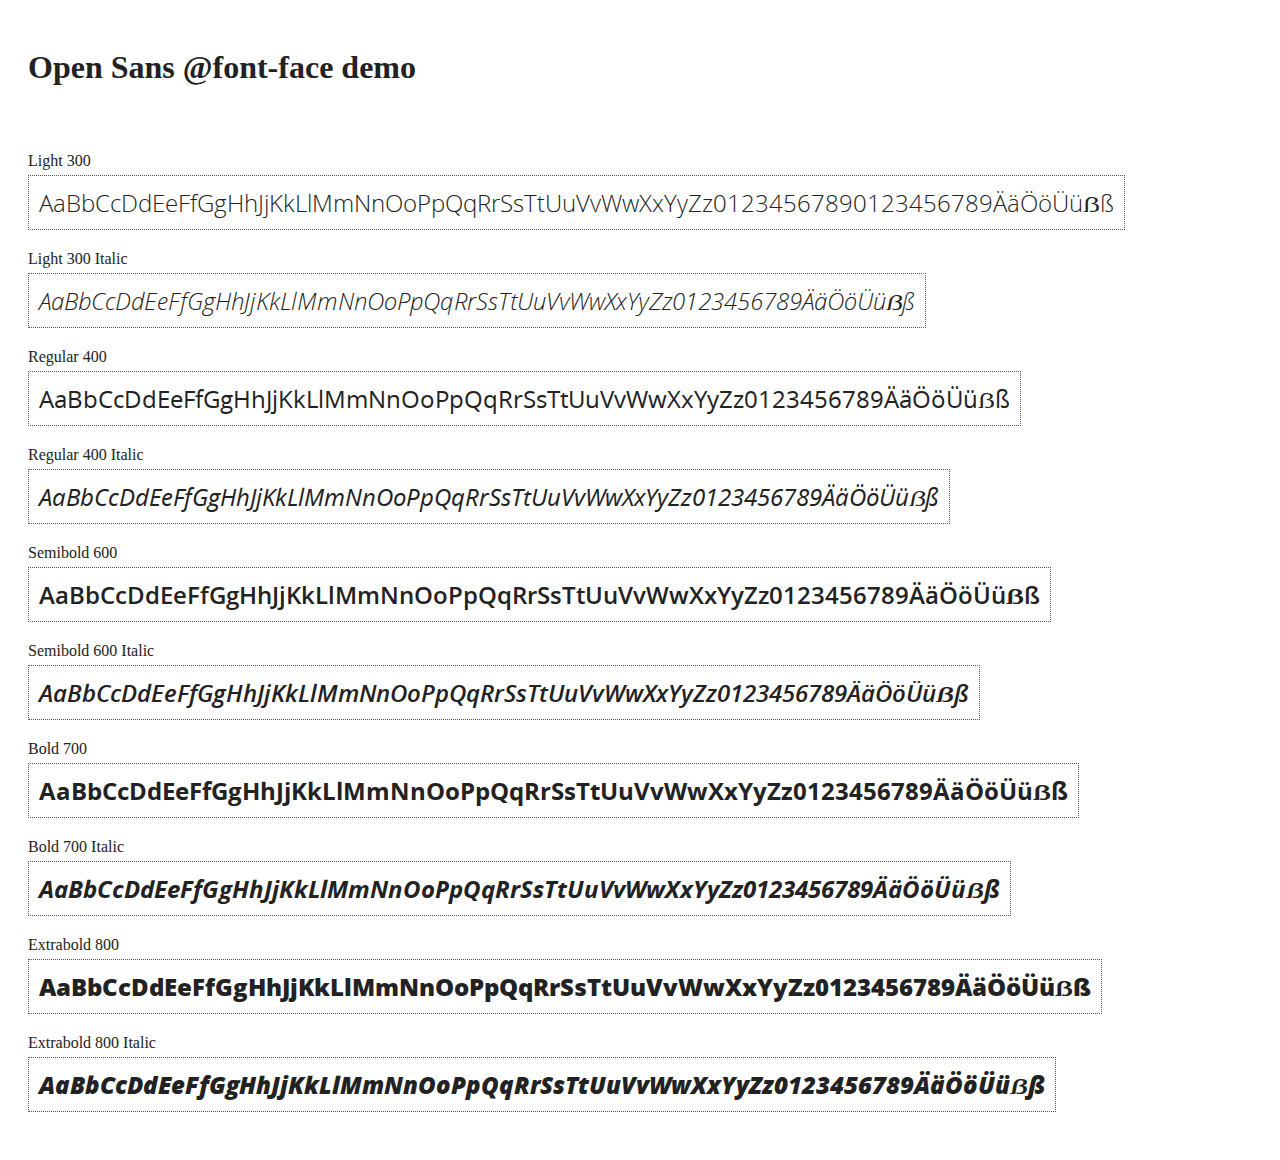
<file: css/components/open-sans-fontface/index.html>
<!DOCTYPE html>
<html>
	<head>
		<title>Open Sans @font-face demo</title>
		<meta charset="UTF-8" />
		<link rel="stylesheet" href="open-sans.css" type="text/css" />
		<style>
		body {
			padding: 20px;
			color: #222;
			background: #fff;
		}

		span { display: block; }

		.font-demo {
			display: inline-block;
			margin: 5px 0 20px;
			padding: 10px;
			border: 1px dotted #555;
			font-family: 'Open Sans';
			font-size: 24px;
		}
		</style>
	</head>
	<body>
		<h1>Open Sans @font-face demo</h1>
		<div style="margin-bottom:20px">
			<iframe src="http://ghbtns.com/github-btn.html?user=FontFaceKit&amp;repo=open-sans&amp;type=watch&amp;count=true"
					style="width:110px;height:20px;border:0"></iframe>
			<iframe src="http://ghbtns.com/github-btn.html?user=FontFaceKit&amp;repo=open-sans&amp;type=fork&amp;count=true"
					style="width:95px;height:20px;border:0"></iframe>
		</div>

		<span>Light 300</span>
		<div class="font-demo" style="font-weight:300">
			AaBbCcDdEeFfGgHhJjKkLlMmNnOoPpQqRrSsTtUuVvWwXxYyZz01234567890123456789ÄäÖöÜüẞß
		</div>

		<span>Light 300 Italic</span>
		<div class="font-demo" style="font-weight:300;font-style:italic">
			AaBbCcDdEeFfGgHhJjKkLlMmNnOoPpQqRrSsTtUuVvWwXxYyZz0123456789ÄäÖöÜüẞß
		</div>

		<span>Regular 400</span>
		<div class="font-demo">
			AaBbCcDdEeFfGgHhJjKkLlMmNnOoPpQqRrSsTtUuVvWwXxYyZz0123456789ÄäÖöÜüẞß
		</div>

		<span>Regular 400 Italic</span>
		<div class="font-demo" style="font-style:italic">
			AaBbCcDdEeFfGgHhJjKkLlMmNnOoPpQqRrSsTtUuVvWwXxYyZz0123456789ÄäÖöÜüẞß
		</div>

		<span>Semibold 600</span>
		<div class="font-demo" style="font-weight:600">
			AaBbCcDdEeFfGgHhJjKkLlMmNnOoPpQqRrSsTtUuVvWwXxYyZz0123456789ÄäÖöÜüẞß
		</div>

		<span>Semibold 600 Italic</span>
		<div class="font-demo" style="font-weight:600;font-style:italic">
			AaBbCcDdEeFfGgHhJjKkLlMmNnOoPpQqRrSsTtUuVvWwXxYyZz0123456789ÄäÖöÜüẞß
		</div>

		<span>Bold 700</span>
		<div class="font-demo" style="font-weight:700">
			AaBbCcDdEeFfGgHhJjKkLlMmNnOoPpQqRrSsTtUuVvWwXxYyZz0123456789ÄäÖöÜüẞß
		</div>

		<span>Bold 700 Italic</span>
		<div class="font-demo" style="font-weight:700;font-style:italic">
			AaBbCcDdEeFfGgHhJjKkLlMmNnOoPpQqRrSsTtUuVvWwXxYyZz0123456789ÄäÖöÜüẞß
		</div>

		<span>Extrabold 800</span>
		<div class="font-demo" style="font-weight:800">
			AaBbCcDdEeFfGgHhJjKkLlMmNnOoPpQqRrSsTtUuVvWwXxYyZz0123456789ÄäÖöÜüẞß
		</div>

		<span>Extrabold 800 Italic</span>
		<div class="font-demo" style="font-weight:800;font-style:italic">
			AaBbCcDdEeFfGgHhJjKkLlMmNnOoPpQqRrSsTtUuVvWwXxYyZz0123456789ÄäÖöÜüẞß
		</div>
	</body>
</html>
</file>
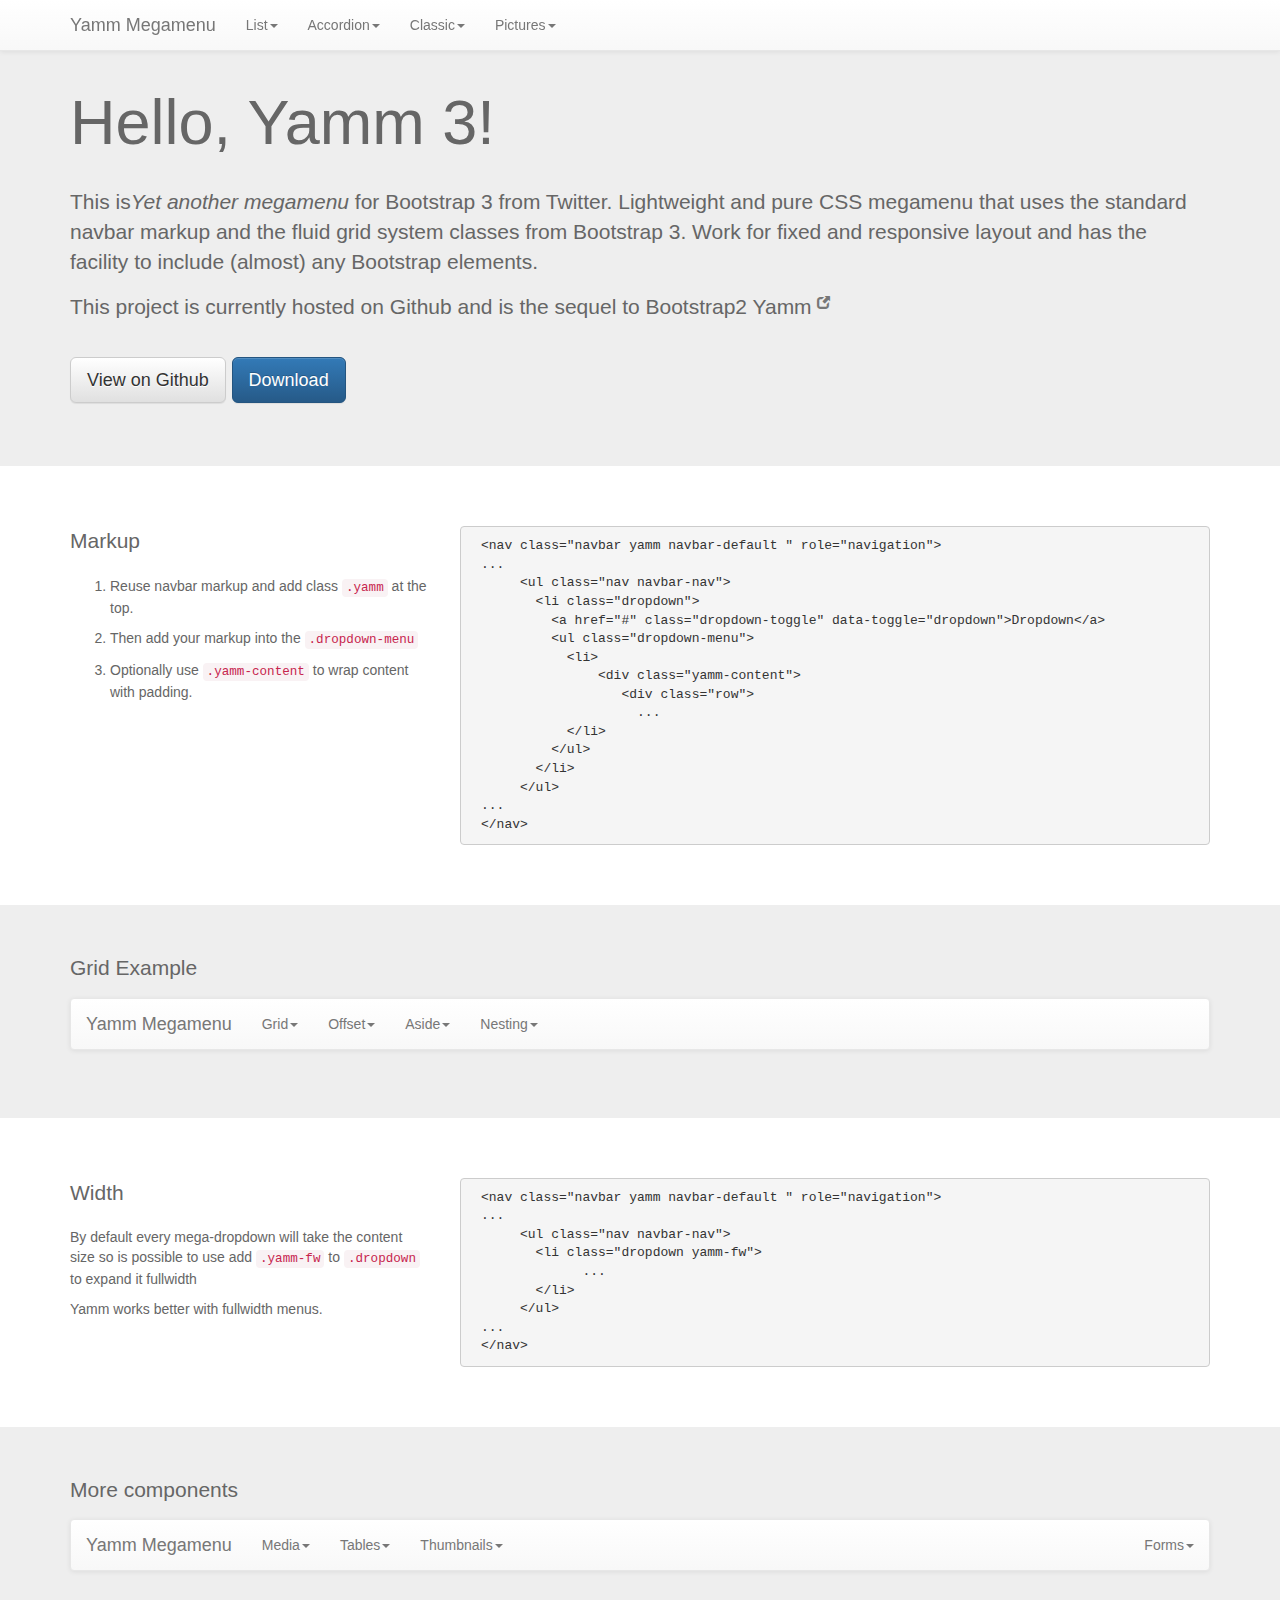
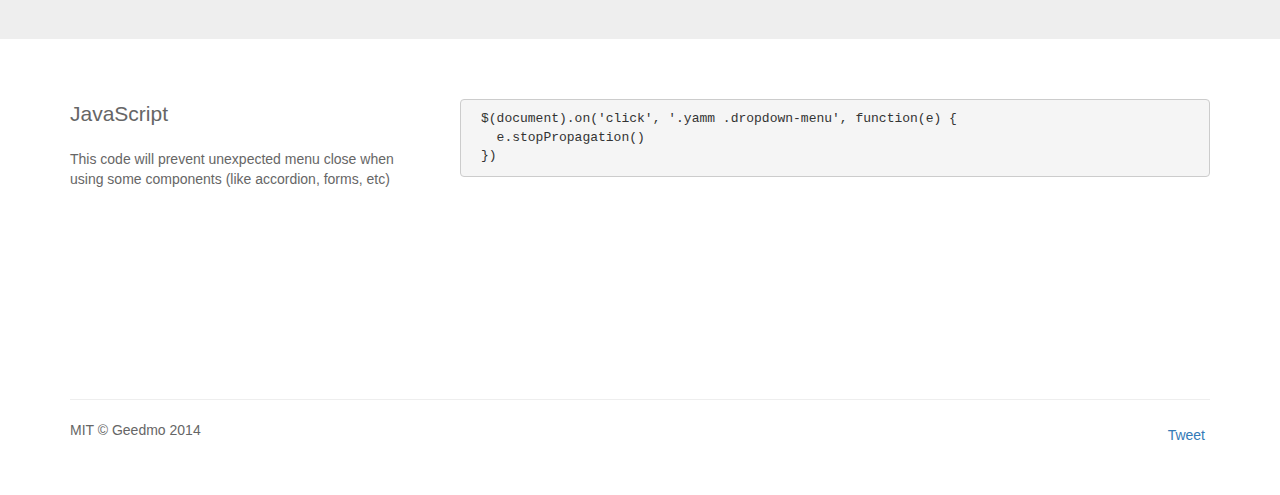
<file: css/components/yamm3/index.html>
<!DOCTYPE html>
<html lang="en">
  <head>
    <meta charset="utf-8">
    <meta http-equiv="X-UA-Compatible" content="IE=edge">
    <meta name="viewport" content="width=device-width, initial-scale=1.0">
    <meta name="description" content="Yet another megamenu for Bootstrap 3">
    <meta name="author" content="@geedmo">
    <title>Yamm!3 Megamenu for Bootstrap3</title>
    <!-- Bootstrap and demo CSS -->
    <link href="demo/components/bootstrap/dist/css/bootstrap.min.css" rel="stylesheet">
    <link href="demo/components/bootstrap/dist/css/bootstrap-theme.min.css" rel="stylesheet">
    <link href="demo/css/demo.css" rel="stylesheet">
    <!-- Yamm styles-->
    <link href="yamm/yamm.css" rel="stylesheet">
    <!-- HTML5 shim and Respond.js IE8 support of HTML5 elements and media queries -->
    <!--if lt IE 9
    script(src='https://oss.maxcdn.com/libs/html5shiv/3.7.0/html5shiv.js')
    script(src='https://oss.maxcdn.com/libs/respond.js/1.3.0/respond.min.js')
    
    -->
  </head>
  <body>
    <!-- Demo navbar -->
    <div class="navbar yamm navbar-default navbar-fixed-top">
      <div class="container">
        <div class="navbar-header">
          <button type="button" data-toggle="collapse" data-target="#navbar-collapse-1" class="navbar-toggle"><span class="icon-bar"></span><span class="icon-bar"></span><span class="icon-bar"></span></button><a href="#" class="navbar-brand">Yamm Megamenu</a>
        </div>
        <div id="navbar-collapse-1" class="navbar-collapse collapse">
          <ul class="nav navbar-nav">
            <!-- Classic list -->
            <li class="dropdown"><a href="#" data-toggle="dropdown" class="dropdown-toggle">List<b class="caret"></b></a>
              <ul class="dropdown-menu">
                <li>
                  <!-- Content container to add padding -->
                  <div class="yamm-content">
                    <div class="row">
                      <ul class="col-sm-2 list-unstyled">
                        <li>
                          <p><strong>Section Title</strong></p>
                        </li>
                        <li>List Item</li>
                        <li>List Item</li>
                        <li>List Item</li>
                        <li>List Item</li>
                        <li>List Item</li>
                        <li>List Item</li>
                      </ul>
                      <ul class="col-sm-2 list-unstyled">
                        <li>
                          <p><strong>Links Title</strong></p>
                        </li>
                        <li><a href="#"> Link Item </a></li>
                        <li><a href="#"> Link Item </a></li>
                        <li><a href="#"> Link Item </a></li>
                        <li><a href="#"> Link Item </a></li>
                        <li><a href="#"> Link Item </a></li>
                        <li><a href="#"> Link Item </a></li>
                      </ul>
                      <ul class="col-sm-2 list-unstyled">
                        <li>
                          <p><strong>Section Title</strong></p>
                        </li>
                        <li>List Item</li>
                        <li>List Item</li>
                        <li>List Item</li>
                        <li>List Item</li>
                        <li>List Item</li>
                        <li>List Item</li>
                      </ul>
                      <ul class="col-sm-2 list-unstyled">
                        <li>
                          <p><strong>Section Title</strong></p>
                        </li>
                        <li>List Item</li>
                        <li>List Item</li>
                        <li>
                          <ul>
                            <li><a href="#"> Link Item </a></li>
                            <li><a href="#"> Link Item </a></li>
                            <li><a href="#"> Link Item </a></li>
                          </ul>
                        </li>
                      </ul>
                    </div>
                  </div>
                </li>
              </ul>
            </li>
            <!-- Accordion demo -->
            <li class="dropdown"><a href="#" data-toggle="dropdown" class="dropdown-toggle">Accordion<b class="caret"></b></a>
              <ul class="dropdown-menu">
                <li>
                  <div class="yamm-content">
                    <div class="row">
                      <div id="accordion" class="panel-group">
                        <div class="panel panel-default">
                          <div class="panel-heading">
                            <h4 class="panel-title"><a data-toggle="collapse" data-parent="#accordion" href="#collapseOne">Collapsible Group Item #1</a></h4>
                          </div>
                          <div id="collapseOne" class="panel-collapse collapse in">
                            <div class="panel-body">Ut consectetur ullamcorper purus a rutrum. Etiam dui nisi, hendrerit feugiat scelerisque et, cursus eu magna. </div>
                          </div>
                        </div>
                        <div class="panel panel-default">
                          <div class="panel-heading">
                            <h4 class="panel-title"><a data-toggle="collapse" data-parent="#accordion" href="#collapseTwo">Collapsible Group Item #2</a></h4>
                          </div>
                          <div id="collapseTwo" class="panel-collapse collapse">
                            <div class="panel-body">Nullam pretium fermentum sapien ut convallis. Suspendisse vehicula, magna non tristique tincidunt, massa nisi luctus tellus, vel laoreet sem lectus ut nibh. </div>
                          </div>
                        </div>
                        <div class="panel panel-default">
                          <div class="panel-heading">
                            <h4 class="panel-title"><a data-toggle="collapse" data-parent="#accordion" href="#collapseThree">Collapsible Group Item #3</a></h4>
                          </div>
                          <div id="collapseThree" class="panel-collapse collapse">
                            <div class="panel-body">Praesent leo quam, faucibus at facilisis id, rhoncus sit amet metus. Sed vitae ipsum non nibh mattis congue eget id augue. </div>
                          </div>
                        </div>
                      </div>
                    </div>
                  </div>
                </li>
              </ul>
            </li>
            <!-- Classic dropdown -->
            <li class="dropdown"><a href="#" data-toggle="dropdown" class="dropdown-toggle">Classic<b class="caret"></b></a>
              <ul role="menu" class="dropdown-menu">
                <li><a tabindex="-1" href="#"> Action </a></li>
                <li><a tabindex="-1" href="#"> Another action </a></li>
                <li><a tabindex="-1" href="#"> Something else here </a></li>
                <li class="divider"></li>
                <li><a tabindex="-1" href="#"> Separated link </a></li>
              </ul>
            </li>
            <!-- Pictures -->
            <li class="dropdown yamm-fw"><a href="#" data-toggle="dropdown" class="dropdown-toggle">Pictures<b class="caret"></b></a>
              <ul class="dropdown-menu">
                <li>
                  <div class="yamm-content">
                    <div class="row">
                      <div class="col-xs-6 col-sm-2"><a href="#" class="thumbnail"><img alt="150x190" src="demo/img/190.jpg"></a></div>
                      <div class="col-xs-6 col-sm-2"><a href="#" class="thumbnail"><img alt="150x190" src="demo/img/190.jpg"></a></div>
                      <div class="col-xs-6 col-sm-2"><a href="#" class="thumbnail"><img alt="150x190" src="demo/img/190.jpg"></a></div>
                      <div class="col-xs-6 col-sm-2"><a href="#" class="thumbnail"><img alt="150x190" src="demo/img/190.jpg"></a></div>
                      <div class="col-xs-6 col-sm-2"><a href="#" class="thumbnail"><img alt="150x190" src="demo/img/190.jpg"></a></div>
                      <div class="col-xs-6 col-sm-2"><a href="#" class="thumbnail"><img alt="150x190" src="demo/img/190.jpg"></a></div>
                    </div>
                  </div>
                </li>
              </ul>
            </li>
          </ul>
        </div>
      </div>
    </div>
    <div class="jumbotron intro">
      <div class="container">
        <h1 class="page-header">Hello, Yamm 3!</h1>
        <p>This is<i>Yet another megamenu </i>for Bootstrap 3 from Twitter. Lightweight and pure CSS megamenu that uses the standard navbar markup and the fluid grid system classes from Bootstrap 3. Work for fixed and responsive layout and has the facility to include (almost) any Bootstrap elements.</p>
        <p>This project is currently hosted on Github and is the sequel to Bootstrap2 Yamm <small><sup><a href="http://geedmo.github.com/yamm" title="Yamm for Bootstrap 2" target="_blank" class="text-muted"><em class="glyphicon glyphicon-new-window"></em></a></sup></small></p><br>
        <p><a href="https://github.com/geedmo/yamm3" class="btn btn-default btn-lg">View on Github</a> <a href="https://github.com/geedmo/yamm3/archive/master.zip" class="btn btn-primary btn-lg">Download</a></p>
      </div>
    </div>
    <div class="container">
      <div class="row">
        <div class="col-md-4">
          <p class="lead">Markup</p><ol>
<li><p>Reuse navbar markup and add class <code>.yamm</code> at the top.</p>
</li>
<li><p>Then add your markup into the <code>.dropdown-menu</code></p>
</li>
<li><p>Optionally use <code>.yamm-content</code> to wrap content with padding.</p>
</li>
</ol>

        </div>
        <div class="col-md-8">
          <pre class="prettyprint">&lt;nav class="navbar yamm navbar-default " role="navigation"&gt;
...
     &lt;ul class="nav navbar-nav"&gt;
       &lt;li class="dropdown"&gt;
         &lt;a href="#" class="dropdown-toggle" data-toggle="dropdown"&gt;Dropdown&lt;/a&gt;
         &lt;ul class="dropdown-menu"&gt;
           &lt;li&gt;
               &lt;div class="yamm-content"&gt;
                  &lt;div class="row"&gt; 
                    ...
           &lt;/li&gt;
         &lt;/ul&gt;
       &lt;/li&gt;
     &lt;/ul&gt;
...
&lt;/nav&gt;</pre>
        </div>
      </div>
    </div>
    <div class="jumbotron">
      <div class="container">
        <p class="lead">Grid Example</p>
        <!-- Grid demo navbar -->
        <div class="navbar navbar-default yamm">
          <div class="navbar-header">
            <button type="button" data-toggle="collapse" data-target="#navbar-collapse-grid" class="navbar-toggle"><span class="icon-bar"></span><span class="icon-bar"></span><span class="icon-bar"></span></button><a href="#" class="navbar-brand">Yamm Megamenu</a>
          </div>
          <div id="navbar-collapse-grid" class="navbar-collapse collapse">
            <ul class="nav navbar-nav">
              <!-- Grid 12 Menu -->
              <li class="dropdown yamm-fw"><a href="#" data-toggle="dropdown" class="dropdown-toggle">Grid<b class="caret"></b></a>
                <ul class="dropdown-menu">
                  <li class="grid-demo">
                    <div class="row">
                      <div class="col-sm-12">.col-sm-12</div>
                    </div>
                    <div class="row">
                      <div class="col-sm-6">.col-sm-6</div>
                      <div class="col-sm-6">.col-sm-6</div>
                    </div>
                    <div class="row">
                      <div class="col-sm-4">.col-sm-4</div>
                      <div class="col-sm-4">.col-sm-4</div>
                      <div class="col-sm-4">.col-sm-4</div>
                    </div>
                    <div class="row">
                      <div class="col-sm-3">.col-sm-3</div>
                      <div class="col-sm-3">.col-sm-3</div>
                      <div class="col-sm-3">.col-sm-3</div>
                      <div class="col-sm-3">.col-sm-3</div>
                    </div>
                    <div class="row">
                      <div class="col-sm-2">.col-sm-2</div>
                      <div class="col-sm-2">.col-sm-2</div>
                      <div class="col-sm-2">.col-sm-2</div>
                      <div class="col-sm-2">.col-sm-2</div>
                      <div class="col-sm-2">.col-sm-2</div>
                      <div class="col-sm-2">.col-sm-2</div>
                    </div>
                    <div class="row">
                      <div class="col-sm-1">.col-sm-1</div>
                      <div class="col-sm-1">.col-sm-1</div>
                      <div class="col-sm-1">.col-sm-1</div>
                      <div class="col-sm-1">.col-sm-1</div>
                      <div class="col-sm-1">.col-sm-1</div>
                      <div class="col-sm-1">.col-sm-1</div>
                      <div class="col-sm-1">.col-sm-1</div>
                      <div class="col-sm-1">.col-sm-1</div>
                      <div class="col-sm-1">.col-sm-1</div>
                      <div class="col-sm-1">.col-sm-1</div>
                      <div class="col-sm-1">.col-sm-1</div>
                      <div class="col-sm-1">.col-sm-1</div>
                    </div>
                  </li>
                </ul>
              </li>
              <!--With Offsets 
              -->
              <li class="dropdown yamm-fw"><a href="#" data-toggle="dropdown" class="dropdown-toggle">Offset<b class="caret"></b></a>
                <ul class="dropdown-menu">
                  <li class="grid-demo">
                    <div class="row">
                      <div class="col-sm-4">4</div>
                      <div class="col-sm-4 col-sm-offset-4">4 offset 4</div>
                    </div>
                    <div class="row">
                      <div class="col-sm-3 col-sm-offset-3">3 offset 3</div>
                      <div class="col-sm-3 col-sm-offset-3">3 offset 3</div>
                    </div>
                    <div class="row">
                      <div class="col-sm-6 col-sm-offset-3">6 offset 6</div>
                    </div>
                  </li>
                </ul>
              </li>
              <!--Aside Menu 
              -->
              <li class="dropdown yamm-fw"><a href="#" data-toggle="dropdown" class="dropdown-toggle">Aside<b class="caret"></b></a>
                <ul class="dropdown-menu">
                  <li class="grid-demo">
                    <div class="row">
                      <div class="col-sm-3"><br>
                        <h3>3</h3><br>
                      </div>
                      <div class="col-sm-9"><br>
                        <h3>9</h3><br>
                      </div>
                    </div>
                  </li>
                </ul>
              </li>
              <!--Nesting Menu 
              -->
              <li class="dropdown yamm-fw"><a href="#" data-toggle="dropdown" class="dropdown-toggle">Nesting<b class="caret"></b></a>
                <ul class="dropdown-menu">
                  <li class="grid-demo">
                    <div class="row">
                      <div class="col-sm-12">12</div>
                    </div>
                    <div class="row">
                      <div class="col-sm-12">12
                        <div class="row">
                          <div class="col-sm-4">4</div>
                          <div class="col-sm-4">4</div>
                          <div class="col-sm-4">4</div>
                        </div>
                      </div>
                    </div>
                  </li>
                </ul>
              </li>
            </ul>
          </div>
        </div>
      </div>
    </div>
    <div class="container">
      <div class="row">
        <div class="col-md-4">
          <p class="lead">Width</p><p>By default every mega-dropdown will take the content size so is possible to use add <code>.yamm-fw</code> to <code>.dropdown</code> to expand it fullwidth</p>
<p>Yamm works better with fullwidth menus.</p>

        </div>
        <div class="col-md-8">
          <pre class="prettyprint">&lt;nav class="navbar yamm navbar-default " role="navigation"&gt;
...
     &lt;ul class="nav navbar-nav"&gt;
       &lt;li class="dropdown yamm-fw"&gt;
             ...
       &lt;/li&gt;
     &lt;/ul&gt;
...
&lt;/nav&gt;</pre>
        </div>
      </div>
    </div>
    <div class="jumbotron">
      <div class="container">
        <p class="lead">More components</p>
        <!-- Extra components navbar -->
        <div class="navbar navbar-default yamm">
          <div class="navbar-header">
            <button type="button" data-toggle="collapse" data-target="#navbar-collapse-2" class="navbar-toggle"><span class="icon-bar"></span><span class="icon-bar"></span><span class="icon-bar"></span></button><a href="#" class="navbar-brand">Yamm Megamenu</a>
          </div>
          <div id="navbar-collapse-2" class="navbar-collapse collapse">
            <ul class="nav navbar-nav">
              <!-- Media Example -->
              <li class="dropdown"><a href="#" data-toggle="dropdown" class="dropdown-toggle">Media<b class="caret"></b></a>
                <ul class="dropdown-menu">
                  <li>
                    <div class="yamm-content">
                      <ul class="media-list">
                        <li class="media"><a href="#" class="pull-right"><img src="demo/img/64x64.gif" alt="64x64" class="media-object"></a>
                          <div class="media-body">
                            <h4 class="media-heading">Media heading</h4>Cras sit amet nibh libero, in gravida nulla. Nulla vel metus scelerisque ante.
                          </div>
                        </li>
                        <li class="media"><a href="#" class="pull-right"><img src="demo/img/64x64.gif" alt="64x64" class="media-object"></a>
                          <div class="media-body">
                            <h4 class="media-heading">Media heading</h4>Cras sit amet nibh libero, in gravida nulla. Nulla vel metus scelerisque.
                          </div>
                        </li>
                      </ul>
                    </div>
                  </li>
                </ul>
              </li>
              <!-- Tables -->
              <li class="dropdown yamm-fullwidth"><a href="#" data-toggle="dropdown" class="dropdown-toggle">Tables<b class="caret"></b></a>
                <ul class="dropdown-menu">
                  <li>
                    <div class="yamm-content">
                      <table class="table table-hover">
                        <thead>
                          <tr>
                            <th>#</th>
                            <th>First Name</th>
                            <th>Last Name</th>
                            <th>Username</th>
                            <th>First Name</th>
                            <th>Last Name</th>
                            <th>Username</th>
                          </tr>
                        </thead>
                        <tbody>
                          <tr>
                            <td>1</td>
                            <td>Mark</td>
                            <td>Otto</td>
                            <td>@mdo</td>
                            <td>Mark</td>
                            <td>Otto</td>
                            <td>@mdo</td>
                          </tr>
                          <tr>
                            <td>2</td>
                            <td>Jacob</td>
                            <td>Thornton</td>
                            <td>@fat</td>
                            <td>Jacob</td>
                            <td>Thornton</td>
                            <td>@fat</td>
                          </tr>
                          <tr>
                            <td>3</td>
                            <td colspan="2">Larry the Bird</td>
                            <td>@twitter</td>
                            <td colspan="2">Larry the Bird</td>
                            <td>@twitter</td>
                          </tr>
                        </tbody>
                      </table>
                    </div>
                  </li>
                </ul>
              </li>
              <!-- Thumbnails demo -->
              <li class="dropdown"><a href="#" data-toggle="dropdown" class="dropdown-toggle">Thumbnails<b class="caret"></b></a>
                <ul class="dropdown-menu">
                  <li>
                    <div class="yamm-content">
                      <div class="row">
                        <div class="col-sm-4">
                          <div class="thumbnail"><img alt="260x130" src="demo/img/260.jpg">
                            <div class="caption">
                              <h3>Thumb Label</h3>
                              <p>Mazagran doppio half and half aftertaste organic, rich doppio</p>
                              <p><a href="#" class="btn btn-primary">Action</a> <a href="#" class="btn btn-default">Action</a></p>
                            </div>
                          </div>
                        </div>
                        <div class="col-sm-4">
                          <div class="thumbnail"><img alt="260x130" src="demo/img/260.jpg">
                            <div class="caption">
                              <h3>Thumb Label</h3>
                              <p>Black latte cinnamon, cultivar trifecta crema cappuccino</p>
                              <p><a href="#" class="btn btn-primary">Action</a> <a href="#" class="btn btn-default">Action</a></p>
                            </div>
                          </div>
                        </div>
                        <div class="col-sm-4">
                          <div class="thumbnail"><img alt="260x130" src="demo/img/260.jpg">
                            <div class="caption">
                              <h3>Thumb Label</h3>
                              <p>Bar roast et, as latte café au lait, mocha aromatic robusta</p>
                              <p><a href="#" class="btn btn-primary">Action </a> <a href="#" class="btn btn-default">Action </a></p>
                            </div>
                          </div>
                        </div>
                      </div>
                    </div>
                  </li>
                </ul>
              </li>
            </ul>
            <ul class="nav navbar-nav navbar-right">
              <!-- Forms -->
              <li class="dropdown"><a href="#" data-toggle="dropdown" class="dropdown-toggle">Forms<b class="caret"></b></a>
                <ul class="dropdown-menu">
                  <li>
                    <div class="yamm-content">
                      <form action="send.php">
                        <div class="form-group">
                          <input id="inputName" type="text" placeholder="Name" class="form-control">
                        </div>
                        <div class="form-group">
                          <input id="inputEmail" type="password" placeholder="Email" class="form-control">
                        </div>
                        <div class="form-group">
                          <textarea placeholder="Write your message.." class="form-control"></textarea>
                        </div>
                        <div class="form-group">
                          <button type="submit" class="btn btn-success">Send</button>
                        </div>
                      </form>
                    </div>
                  </li>
                </ul>
              </li>
            </ul>
          </div>
        </div>
      </div>
    </div>
    <div class="container">
      <div class="row">
        <div class="col-md-4">
          <p class="lead">JavaScript</p><p>This code will prevent unexpected menu close when using some components (like accordion, forms, etc)</p>

        </div>
        <div class="col-md-8">
          <pre class="prettyprint">$(document).on('click', '.yamm .dropdown-menu', function(e) {
  e.stopPropagation()
})</pre>
        </div>
      </div>
      <footer>
        <hr>
        <div class="row">
          <div class="col-sm-4">
            <p>MIT &copy; Geedmo 2014</p>
          </div>
          <div class="col-sm-8">
            <div class="social">
              <ul class="list-inline text-right">
                <li>
                  <iframe src="http://ghbtns.com/github-btn.html?user=geedmo&amp;repo=yamm3&amp;type=watch&amp;count=true" allowtransparency="true" frameborder="0" scrolling="0" width="100px" height="20px" class="github-btn"></iframe>
                </li>
                <li>
                  <iframe src="http://ghbtns.com/github-btn.html?user=geedmo&amp;repo=yamm3&amp;type=fork&amp;count=true" allowtransparency="true" frameborder="0" scrolling="0" width="98px" height="20px" class="github-btn"></iframe>
                </li>
                <li><a href="https://twitter.com/share" data-lang="en" class="twitter-share-button">Tweet</a></li>
              </ul>
            </div>
          </div>
        </div>
      </footer>
    </div>
    <!-- /container -->
    <!-- Bootstrap core JavaScript-->
    <script src="demo/components/jquery/dist/jquery.js"></script>
    <script src="demo/components/bootstrap/dist/js/bootstrap.min.js"></script>
    <script src="https://google-code-prettify.googlecode.com/svn/loader/run_prettify.js?lang=css"></script>
    <script>
      $(function() {
        window.prettyPrint && prettyPrint()
        $(document).on('click', '.yamm .dropdown-menu', function(e) {
          e.stopPropagation()
        })
      })
    </script>
    <!-- tweet and share :)-->
    <script>!function(d,s,id){var js,fjs=d.getElementsByTagName(s)[0];if(!d.getElementById(id)){js=d.createElement(s);js.id=id;js.src="https://platform.twitter.com/widgets.js";fjs.parentNode.insertBefore(js,fjs);}}(document,"script","twitter-wjs");</script>
  </body>
</html>
</file>
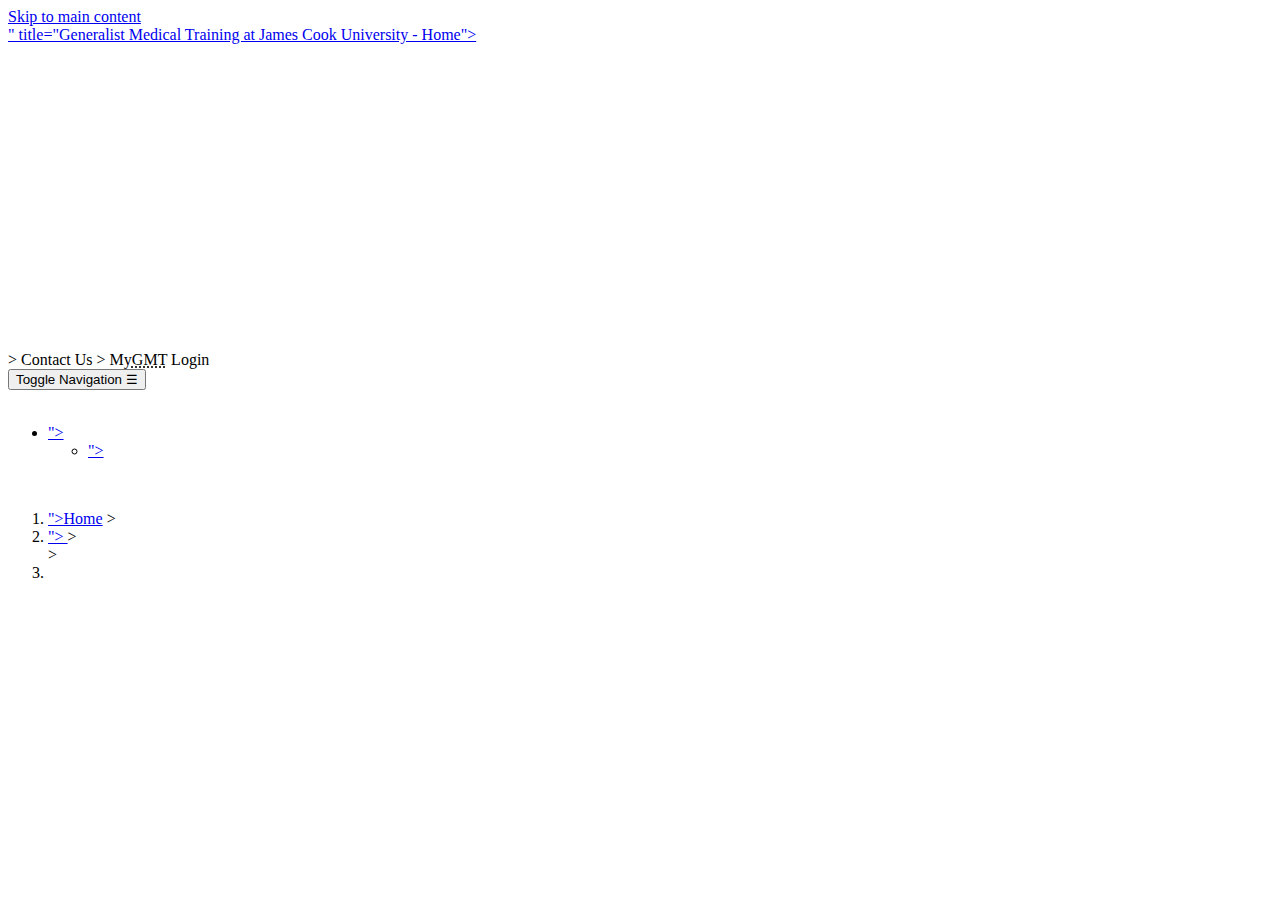
<file: CMS_Development/Final Parse Code.html>
<MySource_AREA id_name="exit_area" design_area="exit" print="no"></MySource_AREA>
<MySource_AREA id_name="nested_EES_code" design_area="nest_content" print="no" />
<MySource_AREA id_name="simple_edit_EES" design_area="show_if">
    <MySource_SET name="condition" value="simple_edit_mode" />
    <MySource_THEN>
        <!DOCTYPE html>
        <html lang="en">
            <head>                
                <title>Loading Easy Edit Suite...</title>
                <!-- Force IE10 to IE9 standards. 7,8,9 act unchanged. 11 & edge act unchanged -->
               <!-- <meta http-equiv="X-UA-Compatible" content="IE=7,8,9,EmulateIE9,11" /> -->
                <meta charset="utf-8" />
                <MySource_PRINT id_name="nested_EES_code" />
            </head>
            <body></body>
        </html>
        <MySource_PRINT id_name="exit_area" />
    </MySource_THEN>
</MySource_AREA>

<!DOCTYPE html>
<html lang="en">
<head>
  <meta charset="utf-8">
  <meta http-equiv="X-UA-Compatible" content="IE=edge">
  <meta name="viewport" content="width=device-width, initial-scale=1, shrink-to-fit=no">
  <meta name="description" content="">
  <meta name="author" content="">
  <meta name="format-detection" content="telephone=no">
  <link rel="icon" href="mysource_files/favicon.ico">

  <!-- CSS -->
  <MySource_AREA id_name="CSS_jcu" design_area="linked_css" />
  <MySource_AREA id_name="CSS_gmt" design_area="linked_css" />
  
  <link rel="stylesheet" type="text/css" href="./?a=3406?v=%globals_asset_version:3406%"> <!-- Webglyphs -->

  <title>
      <MySource_PRINT id_name="__global__" var="site_name" /> -
    <MySource_PRINT id_name="__global__" var="asset_name" />
  </title>

  <!-- Declared Vars design area goes here -->


  <!-- Metadata design area goes here -->

</head>
<body id="page-top" role="document">
  <a  class="sr-only sr-only-focusable" href="#main">
    <div class="container-fluid bg-inverse text-inverse p-y-1">
    <div class="container">
      Skip to main content
      </div>
    </div>
  </a>

  <!-- Navbar Header -->
  <header id="header" class="header clearfix">
    <div class="jcu-bg--gradient-orange-rev navbar-fixed-top grad">   
      <div class="container-fluid">
        <div class="navbar-header">
          <div class="col-xl-4 col-lg-4 col-md-5 insidenavbrand">
            <a class="navbar-brand-gmt" href="<MySource_PRINT id_name="__global__" var="site_link" full_url="true"/>" title="Generalist Medical Training at James Cook University - Home"><img src="mysource_files/gmt_logo_top.svg" alt="Generalist Medical Training at James Cook University Logo" title="(GMT) Generalist Medical Training at James Cook University" role="banner"></a>
          </div>
        </div> <!-- .navbar-header -->

        <!-- Constant Buttons -->
        <div class="col-md-7">
            <nav class="topnav" role="quicklinks">
                <MySource_AREA id_name="contact_us" design_area="constant_button">
                    <a class="nav-link active" title="Generalist Medical Training at James Cook University Contact Information" alt="Generalist Medical Training at James Cook University Contact Information" <MySource_PRINT var="href" />><span class="icons icon-phonebook"></span> <span class="topnavlinks">Contact Us</span>
                    </a>
                </MySource_AREA>
                <MySource_AREA id_name="mygmt" design_area="constant_button">
                    <a class="nav-link" title="MyGMT Restricted Access - Login" alt="MyGMT Restricted Access - Login" <MySource_PRINT var="href" />><span class="icons icon-user"></span> <span class="topnavlinks">My<abbr title="Generalist Medical Training">GMT</abbr> Login</span>
                    </a>
                </MySource_AREA>
            </nav>
        </div><!-- End Constant Buttons -->

      </div><!-- end container-->
    </div><!--end navbar-fixed-top -->
  </header>

  <header class="bkgsearchmenu"></header>


  <!-- Full Width Image Header -->
  <header class="header-image">
  </header>


  <div class="container-fluid">
    <div class="row content">

      <!-- Left Column-->
      <div class="col-xl-4 col-lg-4 col-md-5 col-sm-12 sidenav">
        <nav class="" >
          <div class="col-xl-10 col-lg-11 col-md-11 col-sm-12 col-xs-12 insidesidenav">
            <div class="input-group searchandmenu">

            <!-- search box design area goes here -->
            <MySource_AREA id_name="search_box" design_area="searchbox">
                <MySource_PRINT var="form_start" />
                <MySource_PRINT class="form-control" var="box" />
                    <span class="input-group-btn">
                        <MySource_PRINT class="btn btn-default" var="submit" />
                    </span>
                <MySource_PRINT var="form_end" />
            </MySource_AREA>
            
              <span class="navbarbutton hidden-md-up">
                <button type="button" class="btn btn-default navbar-toggle collapsed pull-xs-right" data-toggle="collapse" data-target="#collapsemenu" alt="Menu" title="Menu">
                  <span class="sr-only">Toggle Navigation</span>
                  <span class="burger_icon">&#9776;</span>
                </button>
              </span>

            </div>
            <br/>

            <!-- Main Nav goes here-->
            <div class="collapse navbar-collapse navbar-toggleable-sm" id="collapsemenu">
                
                <MySource_AREA id_name="sub_nav" design_area="menu_normal">
                    <MySource_SET name="level" value="top" />
                    <MySource_SET name="show_subs" value="always" />
                    <MySource_SET name="settings.class.normal" value="" />
                    <MySource_SET name="settings.class.current" value=" class='current'" />
                    <MySource_SET name="settings.class.hierarchy" value=" class='current'" />
                        <ul class="nav nav-pills nav-stacked sidenavline" role="navigation">
                            <MySource_ASSET>
                                <li class="nav-item"><a  class="nav-link" href="<MySource_PRINT var='asset_link' />" title="<MySource_PRINT var="asset_short_name" />"> <MySource_PRINT var="asset_short_name" /></a>
                                    <MySource_SUB design_area="menu_normal">
                                        <MySource_SET name="level" value="sub" />
                                        <MySource_SET name="show_subs" value="always" />
                                        <MySource_SET name="settings.class.normal" value="" />
                                        <MySource_SET name="settings.class.current" value="class='current'" />
                                        <MySource_SET name="settings.class.hierarchy" value="class='hier'" />
                                        <ul class="nav nav-pills nav-stacked submenustack">
                                            <MySource_ASSET>
                                                <li class="nav-item submenu">
                                                    <a class="nav-link submenu" href="<MySource_PRINT var="asset_link" />"><MySource_PRINT var="asset_name"/></a>
                                                </li>
                                           </MySource_ASSET>
                                        </ul>
                                    </MySource_SUB>
                                </li>
                            </MySource_ASSET>
                        </ul>
                </MySource_AREA> 
                
            </div>
            <!-- End Main Nav -->
            
        <br />

          </div>
        </nav>
      </div>
      <!-- End Left Column -->


      <main id="main" class="col-md-7 maincontent" role="maincontent">
          
        <!-- asset lineage design area goes here -->
        <ol class="gmt_breadcrumbs">
            <li>
                <a href="<MySource_PRINT id_name="__global__" var="site_link" full_url="true"/>">Home</a><span class="divider"> > </span>
            </li>
            <MySource_AREA id_name="Breadcrumb" design_area="asset_lineage">
                <MySource_SET name="prefix_with_divider" value="false" />
                <MySource_SET name="suffix_with_divider" value="false" />
                <MySource_SET name="prefix_with_home_link" value="false" />
                <MySource_SET name="suffix_with_current_link" value="false" />
                <MySource_SET name="show_hidden_links" value="false" />
                    <MySource_ASSET>

                            <li>
                                <a href="<MySource_PRINT var="asset_link"/>">
                                <MySource_PRINT var="asset_short_name" />
                                </a><span class="divider"> > </span>
                            </li>

                    </MySource_ASSET>
                <MySource_DIVIDER> > </MySource_DIVIDER>
            </MySource_AREA>

            <li class="active"><MySource_PRINT var="asset_short_name" /></li>
        </ol>
        <!-- asset lineage design area goes here -->

        <br class="clear">
        <h1><MySource_PRINT id_name="__global__" var="asset_name" /></h1>

        <!-- body content design area goes here -->
        <MySource_AREA id_name="body" design_area="body" /> 
        <!-- end body content -->

        <br/>
        <br/>

      </main>
    </div>
  </div>


  <!-- footer nest content design area goes here -->
    <MySource_AREA id_name="footer" design_area="nest_content" />    
  <!-- end footer nest content -->


  <!-- Bootstrap Core JavaScript -->

  <!-- Google Maps API - You must use your own API key to enable the map feature. More information on the Google Maps API can be found at https://developers.google.com/maps/ -->
  
  <script type="text/javascript" src="https://ajax.googleapis.com/ajax/libs/jquery/1.12.2/jquery.min.js"></script>
  <script type="text/javascript" src="./?a=277971?v=%globals_asset_version:277971%"></script>

</body>
</html>
</file>
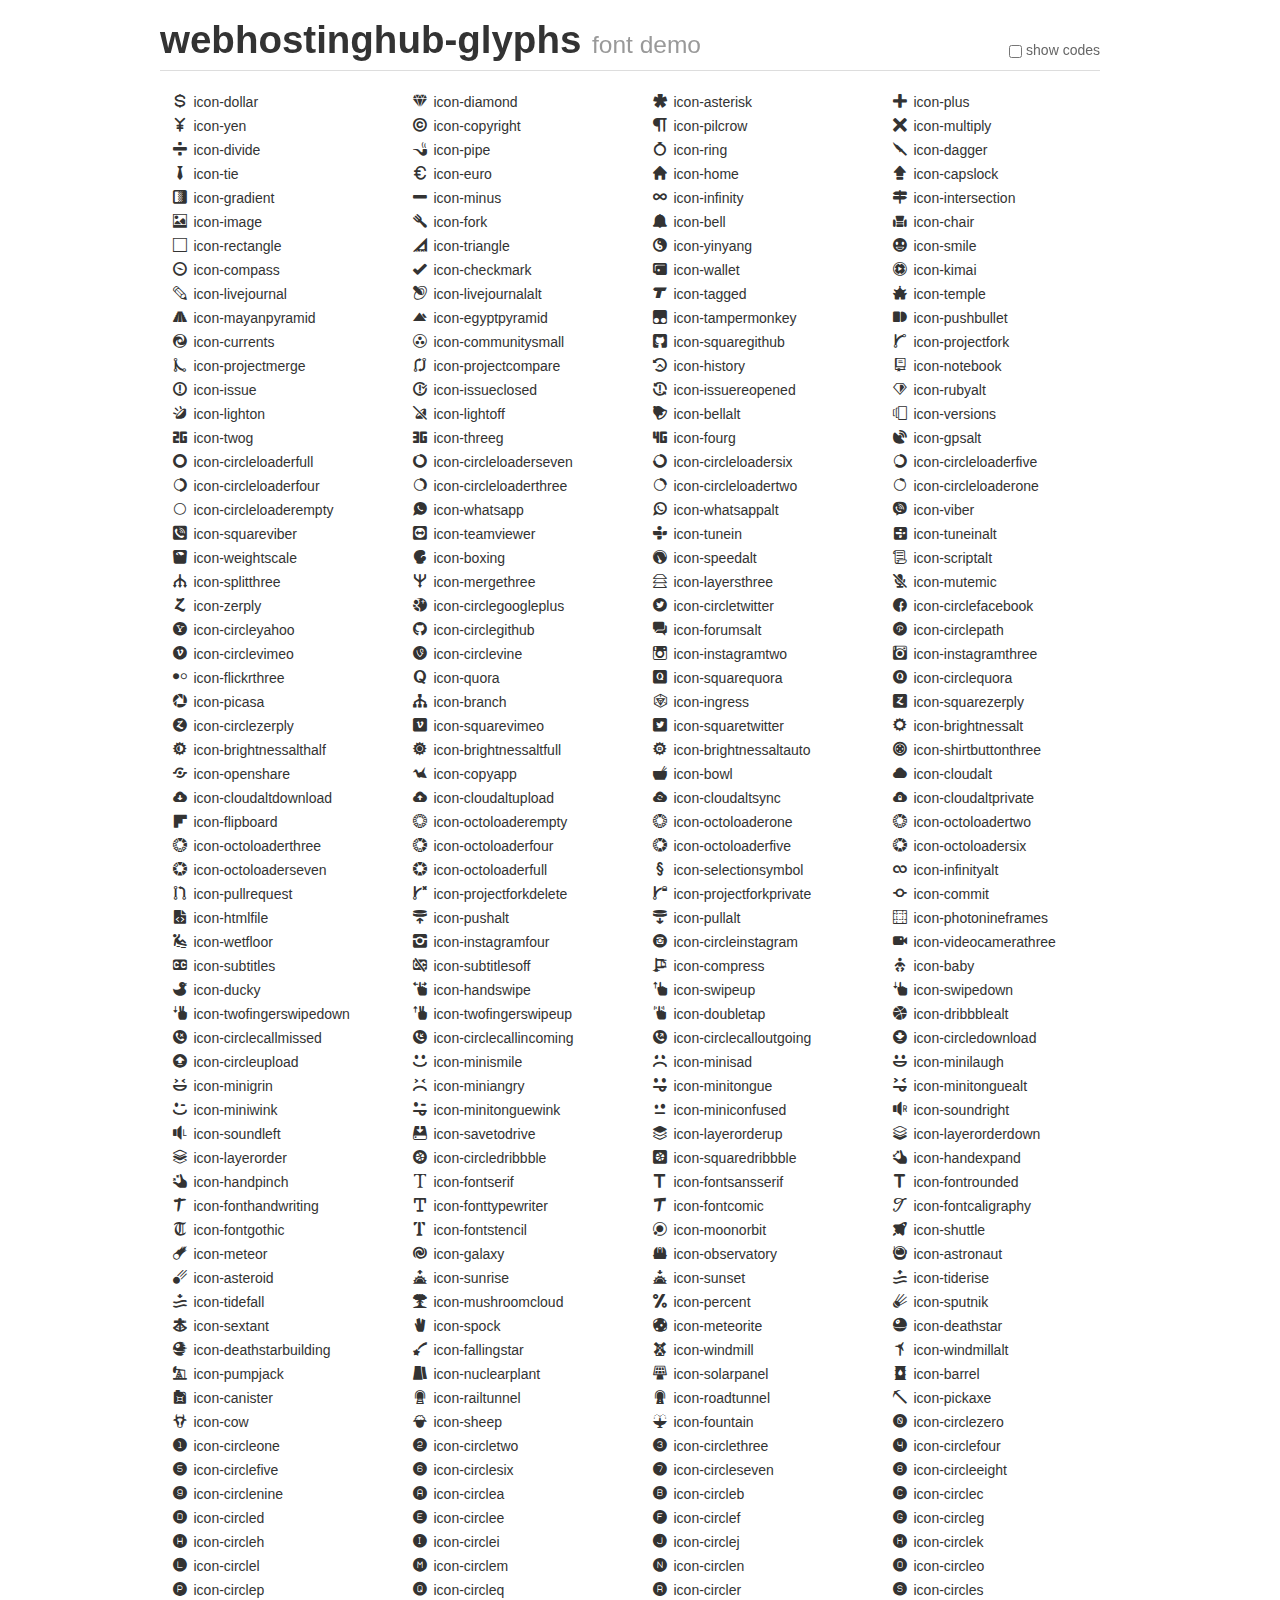
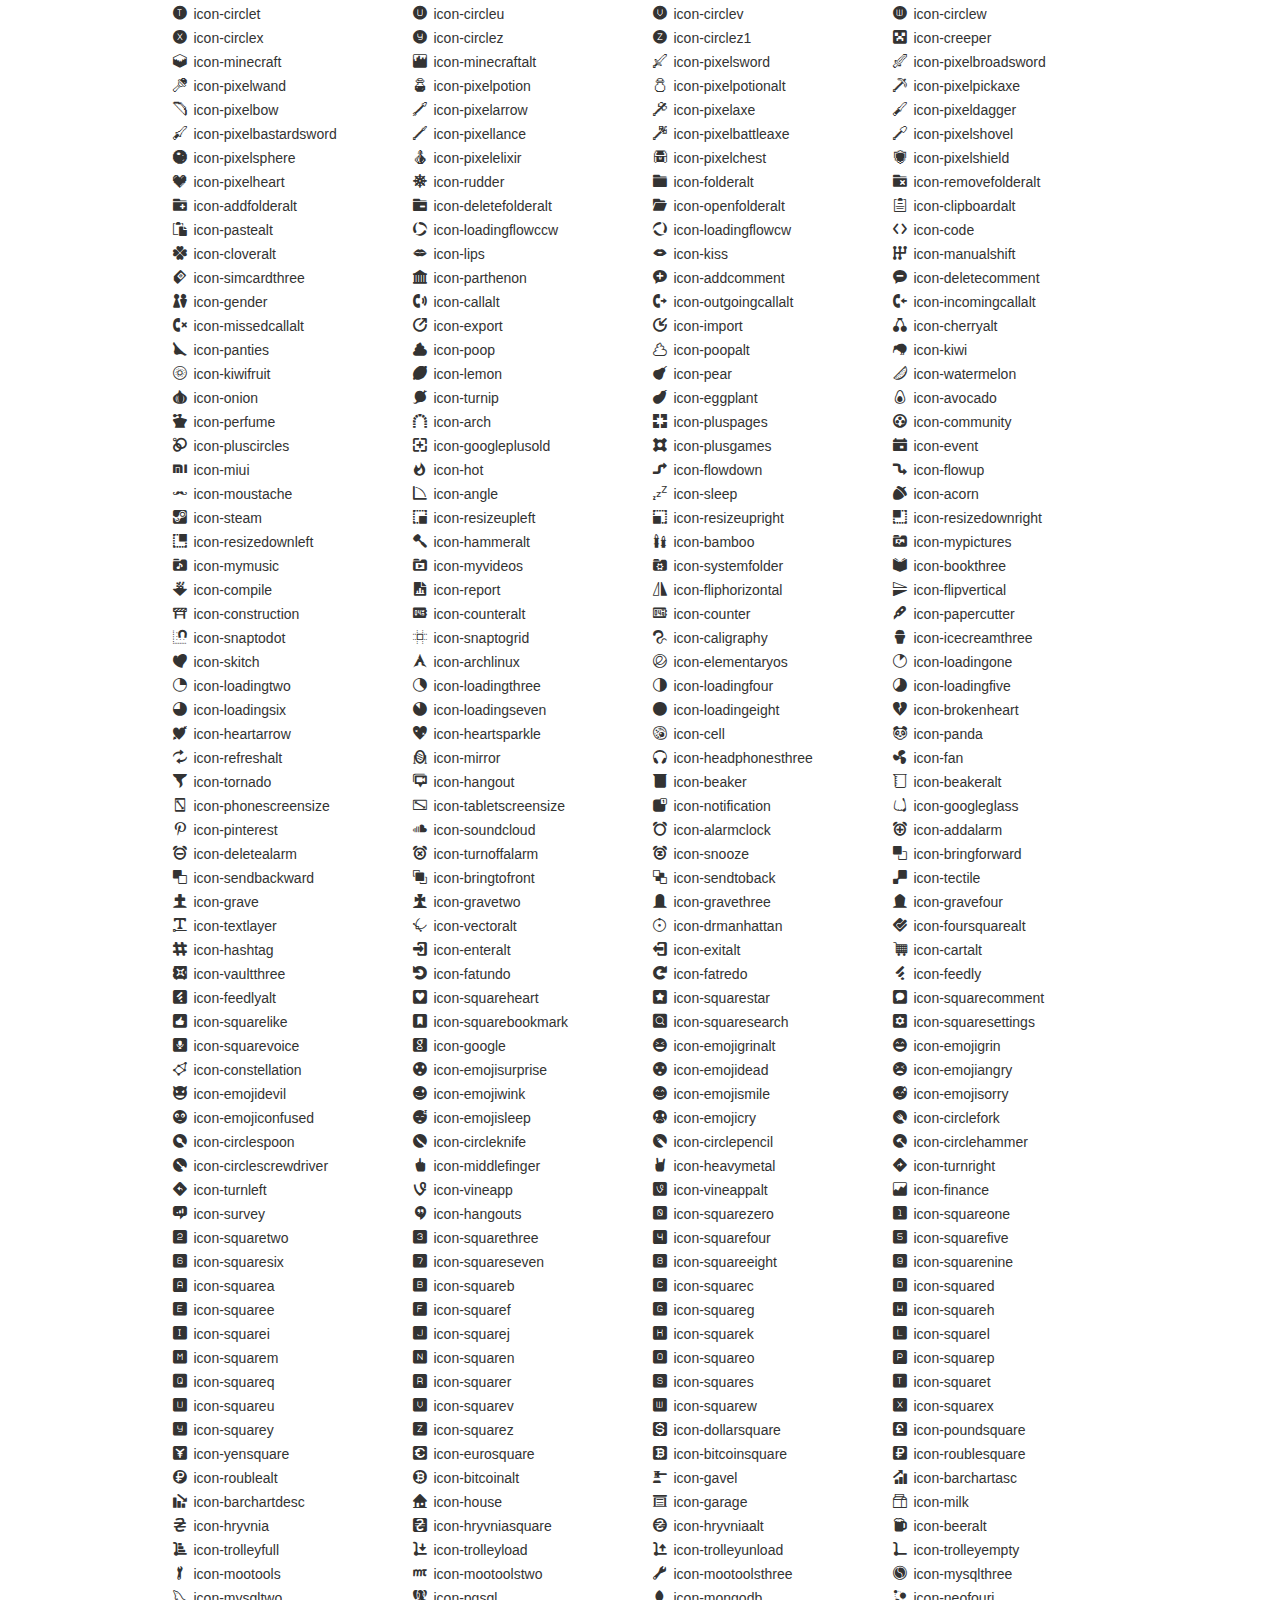
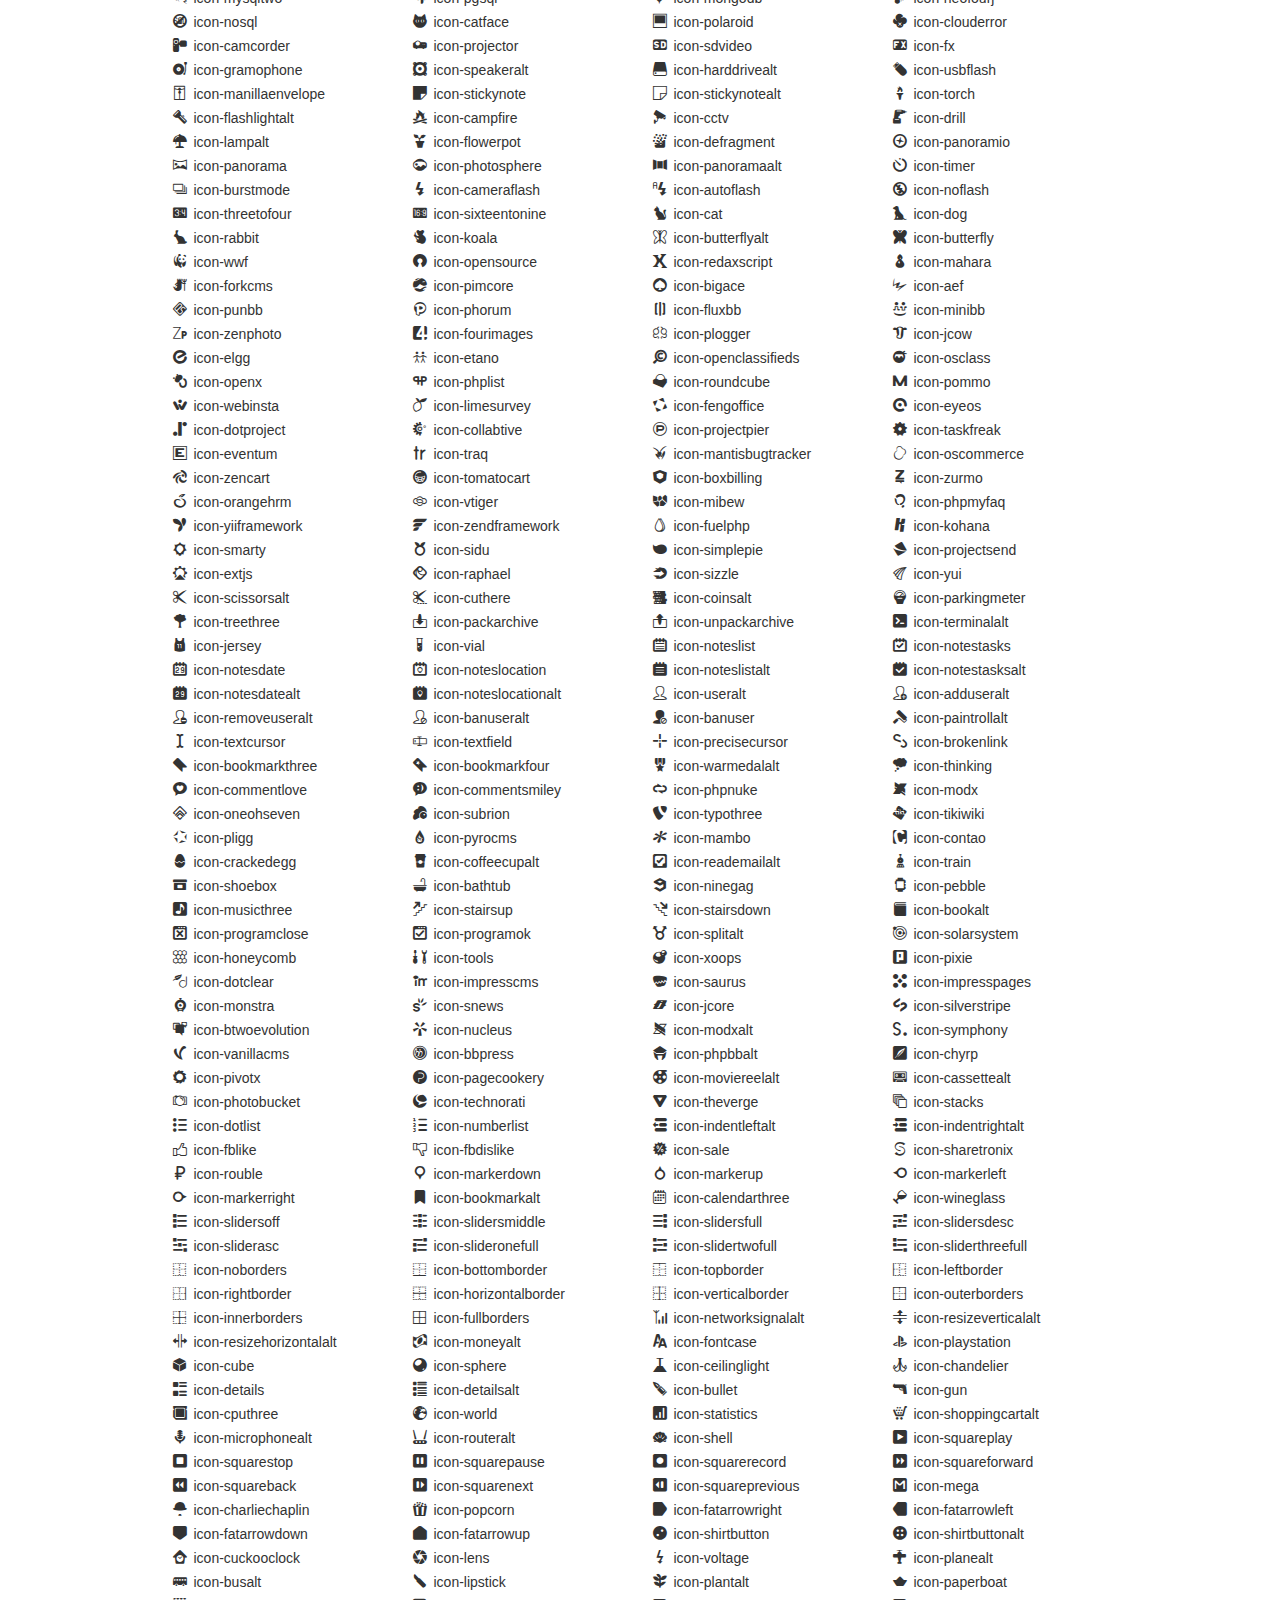
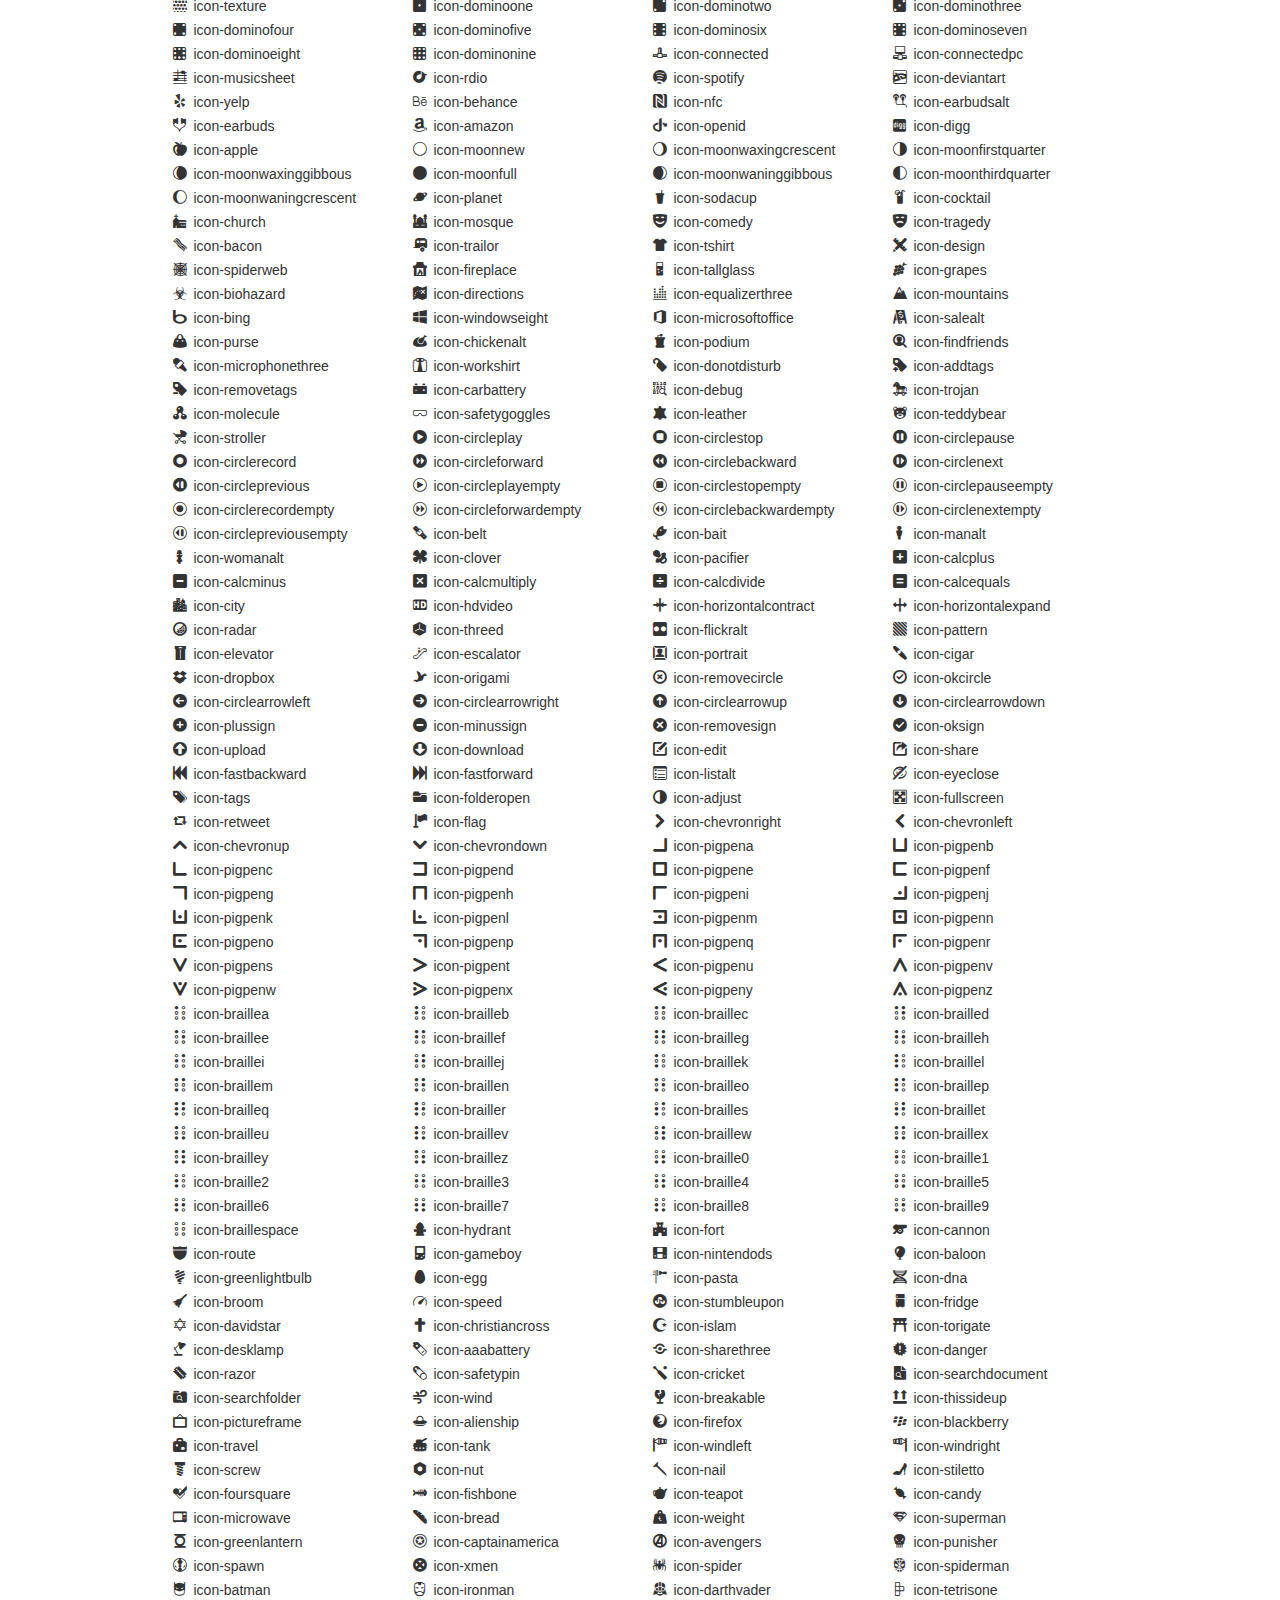
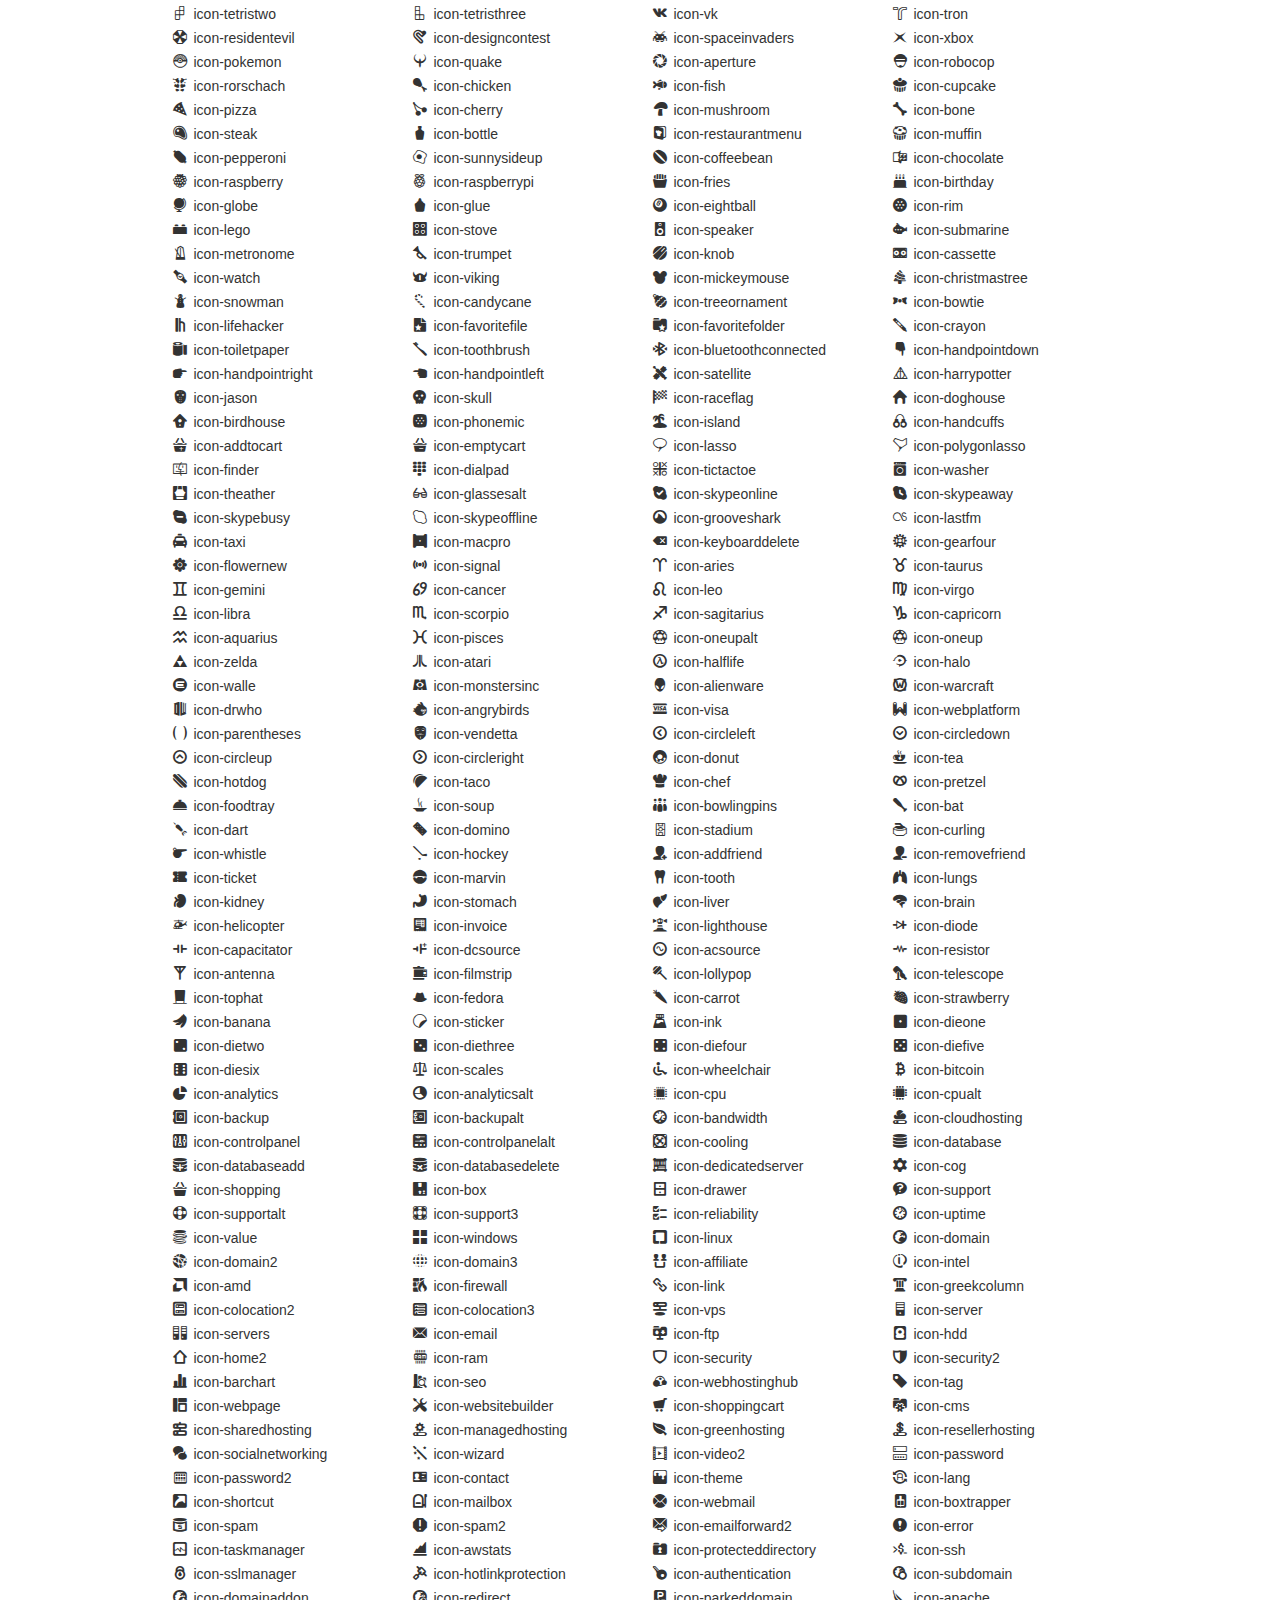
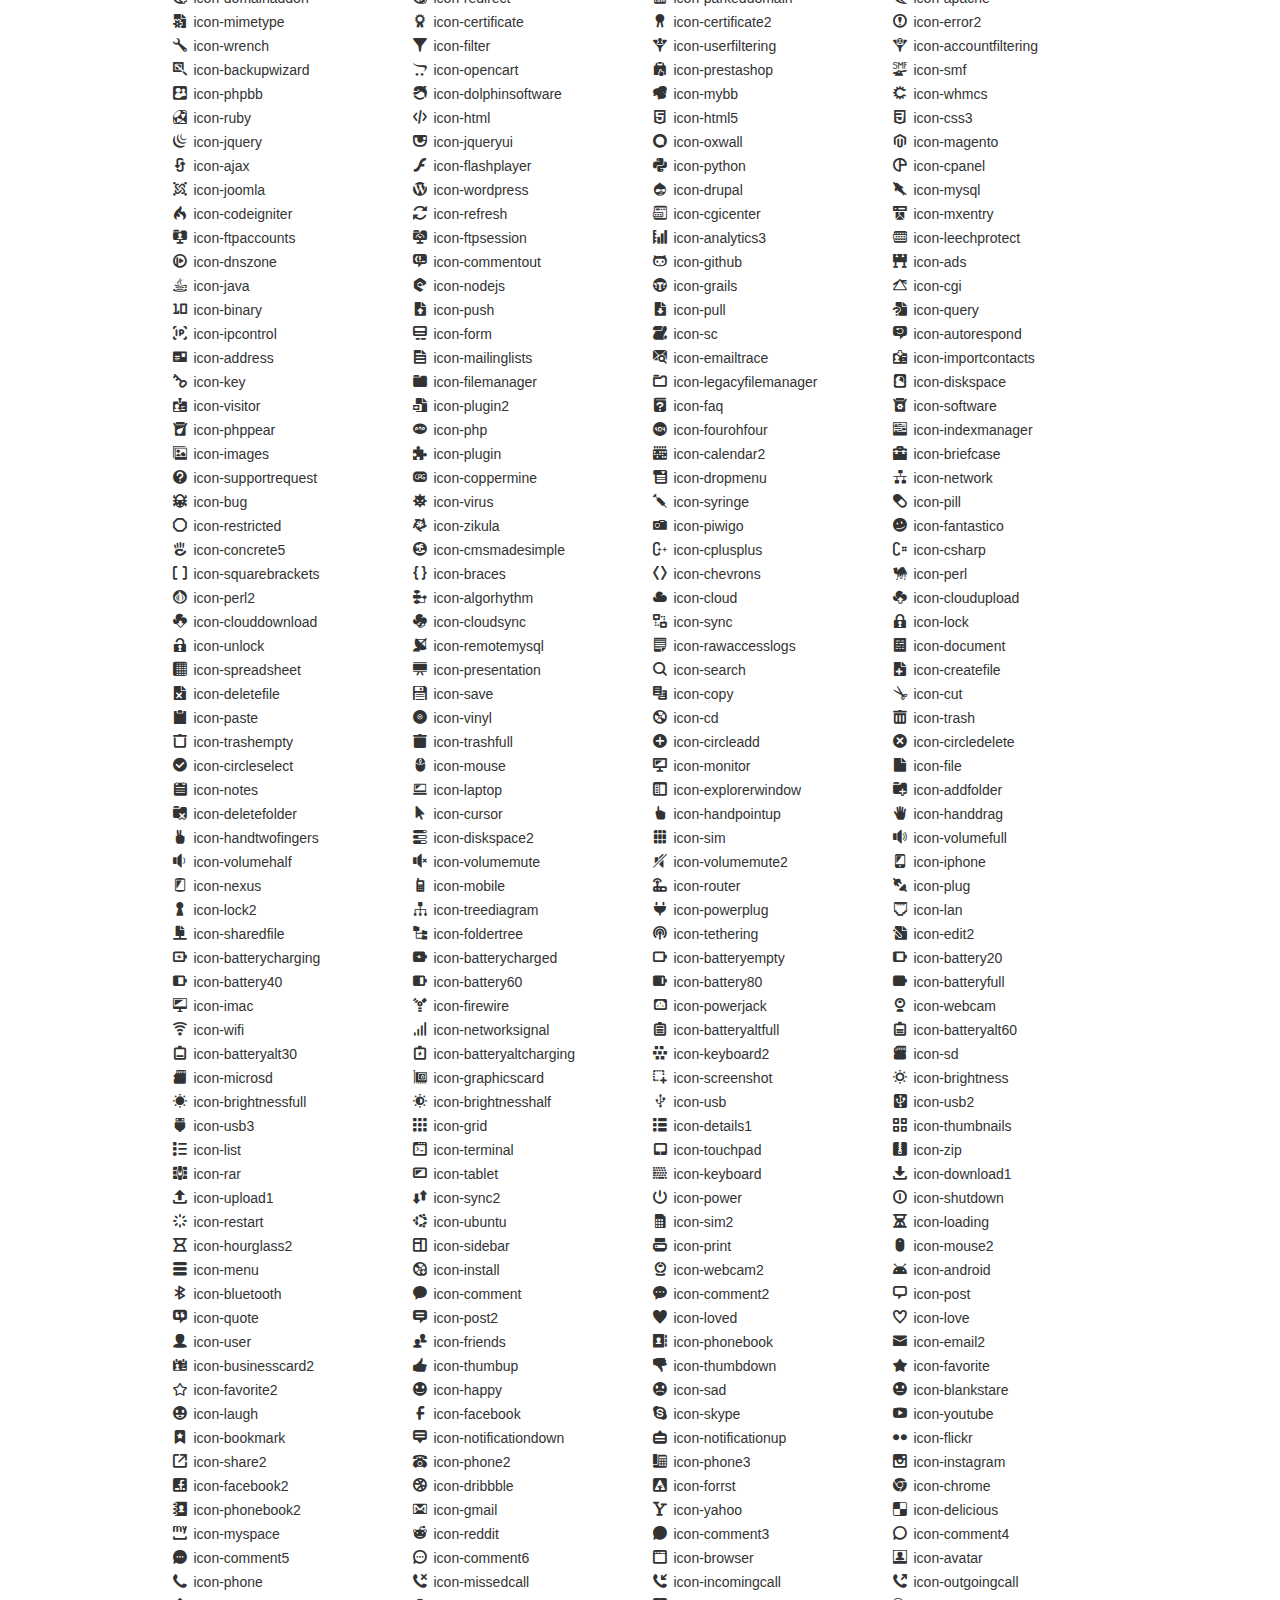
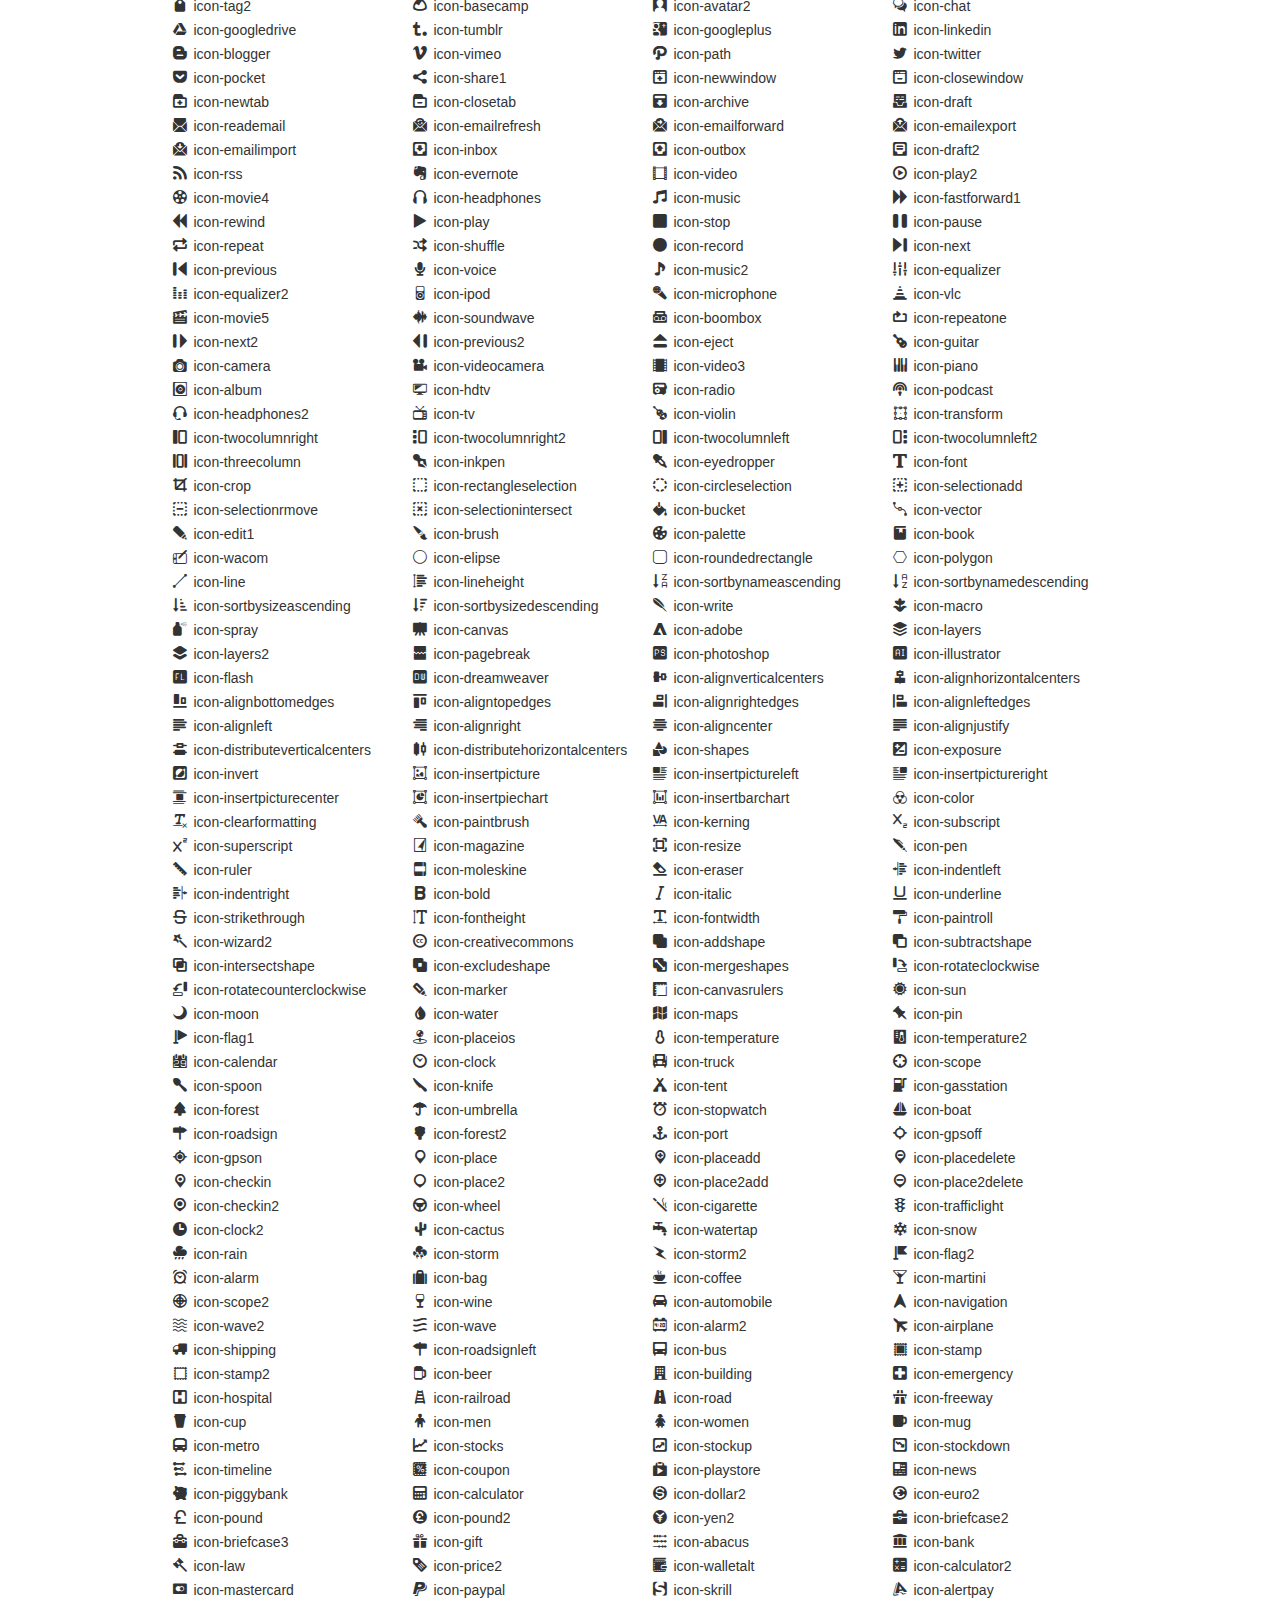
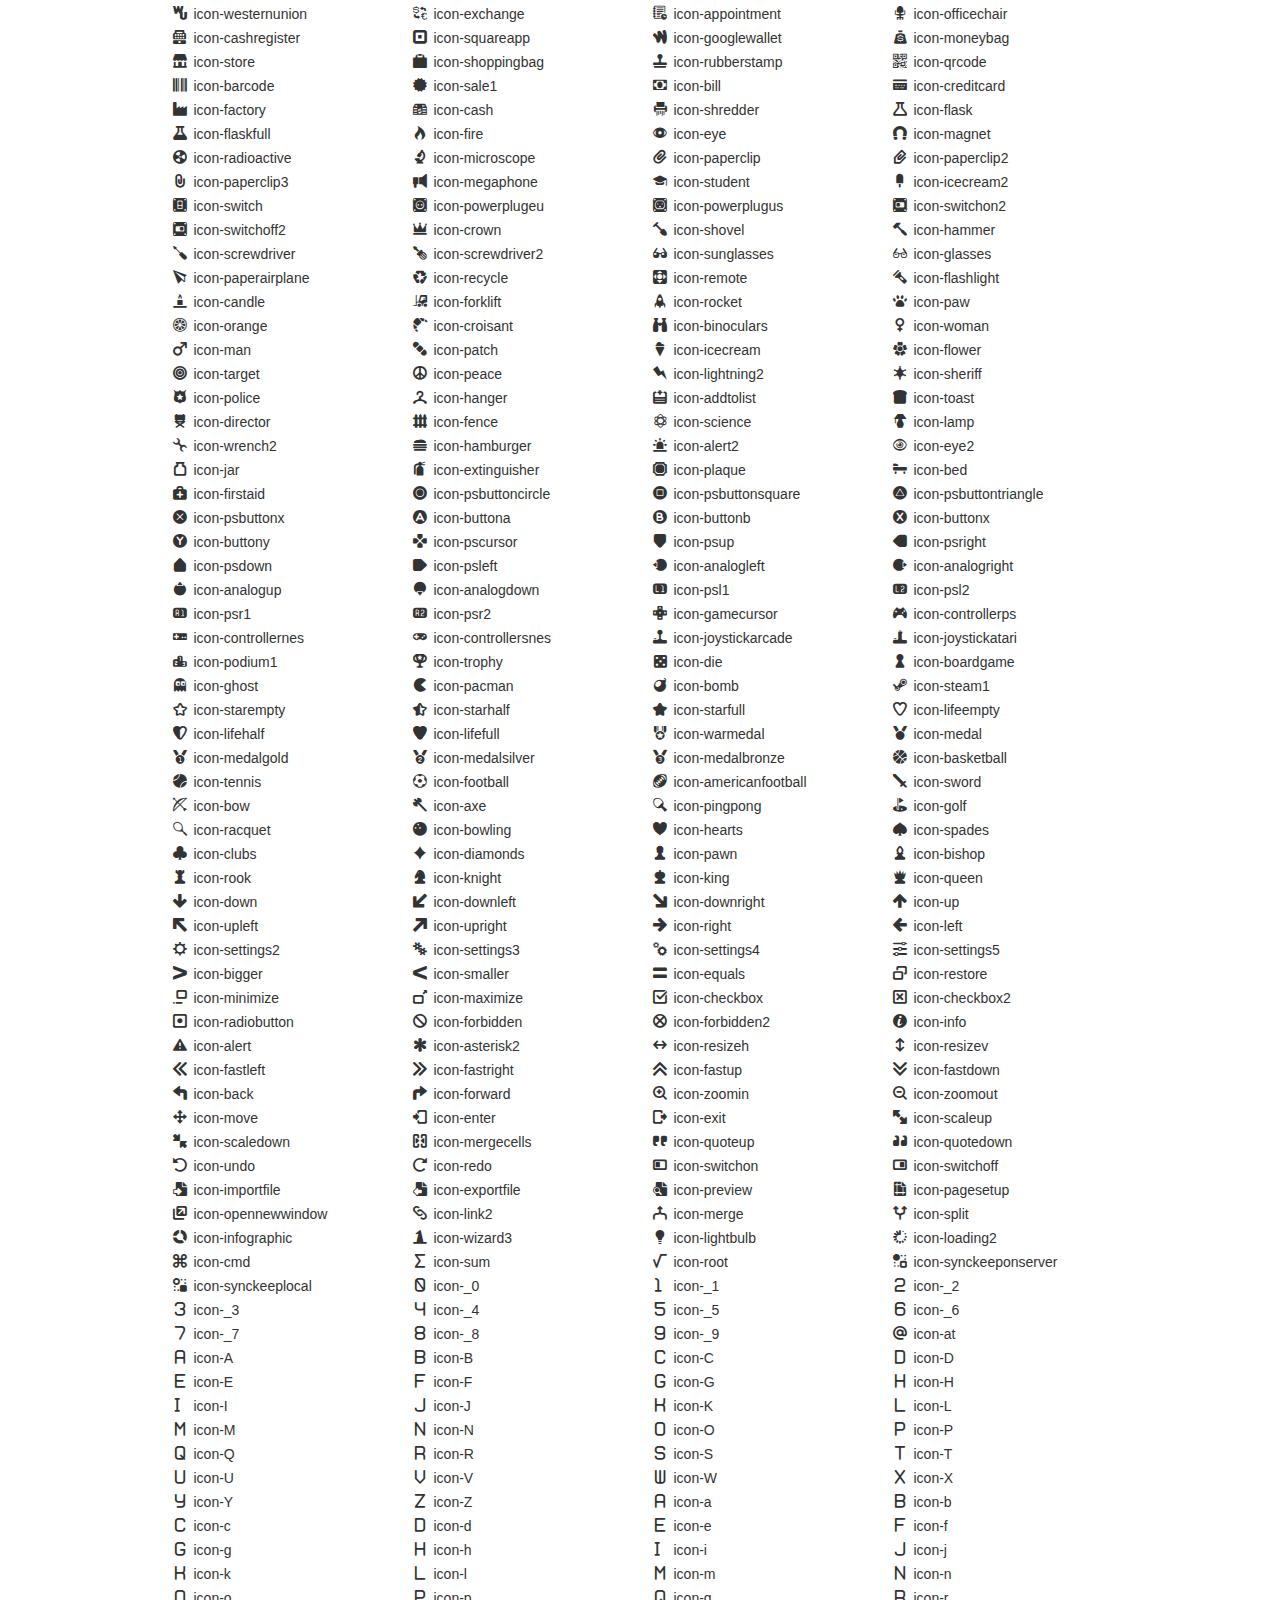
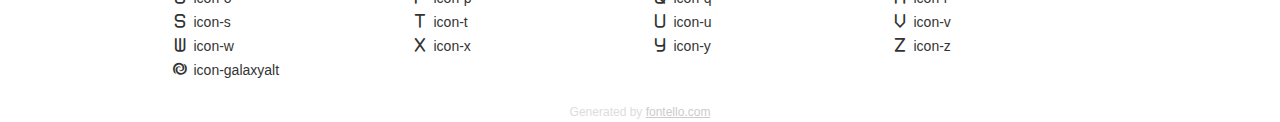
<file: css/components/webhostinghub-glyphs/demo.html>
<!DOCTYPE html>
<html>
  <head>
    <!--if lt IE 9
    script(src='http://html5shim.googlecode.com/svn/trunk/html5.js').
    
    -->
    <meta charset="UTF-8"><style>/*
 * Bootstrap v2.2.1
 *
 * Copyright 2012 Twitter, Inc
 * Licensed under the Apache License v2.0
 * http://www.apache.org/licenses/LICENSE-2.0
 *
 * Designed and built with all the love in the world @twitter by @mdo and @fat.
 */
.clearfix {
  *zoom: 1;
}
.clearfix:before,
.clearfix:after {
  display: table;
  content: "";
  line-height: 0;
}
.clearfix:after {
  clear: both;
}
html {
  font-size: 100%;
  -webkit-text-size-adjust: 100%;
  -ms-text-size-adjust: 100%;
}
a:focus {
  outline: thin dotted #333;
  outline: 5px auto -webkit-focus-ring-color;
  outline-offset: -2px;
}
a:hover,
a:active {
  outline: 0;
}
button,
input,
select,
textarea {
  margin: 0;
  font-size: 100%;
  vertical-align: middle;
}
button,
input {
  *overflow: visible;
  line-height: normal;
}
button::-moz-focus-inner,
input::-moz-focus-inner {
  padding: 0;
  border: 0;
}
body {
  margin: 0;
  font-family: "Helvetica Neue", Helvetica, Arial, sans-serif;
  font-size: 14px;
  line-height: 20px;
  color: #333;
  background-color: #fff;
}
a {
  color: #08c;
  text-decoration: none;
}
a:hover {
  color: #005580;
  text-decoration: underline;
}
.row {
  margin-left: -20px;
  *zoom: 1;
}
.row:before,
.row:after {
  display: table;
  content: "";
  line-height: 0;
}
.row:after {
  clear: both;
}
[class*="span"] {
  float: left;
  min-height: 1px;
  margin-left: 20px;
}
.container,
.navbar-static-top .container,
.navbar-fixed-top .container,
.navbar-fixed-bottom .container {
  width: 940px;
}
.span12 {
  width: 940px;
}
.span11 {
  width: 860px;
}
.span10 {
  width: 780px;
}
.span9 {
  width: 700px;
}
.span8 {
  width: 620px;
}
.span7 {
  width: 540px;
}
.span6 {
  width: 460px;
}
.span5 {
  width: 380px;
}
.span4 {
  width: 300px;
}
.span3 {
  width: 220px;
}
.span2 {
  width: 140px;
}
.span1 {
  width: 60px;
}
[class*="span"].pull-right,
.row-fluid [class*="span"].pull-right {
  float: right;
}
.container {
  margin-right: auto;
  margin-left: auto;
  *zoom: 1;
}
.container:before,
.container:after {
  display: table;
  content: "";
  line-height: 0;
}
.container:after {
  clear: both;
}
p {
  margin: 0 0 10px;
}
.lead {
  margin-bottom: 20px;
  font-size: 21px;
  font-weight: 200;
  line-height: 30px;
}
small {
  font-size: 85%;
}
h1 {
  margin: 10px 0;
  font-family: inherit;
  font-weight: bold;
  line-height: 20px;
  color: inherit;
  text-rendering: optimizelegibility;
}
h1 small {
  font-weight: normal;
  line-height: 1;
  color: #999;
}
h1 {
  line-height: 40px;
}
h1 {
  font-size: 38.5px;
}
h1 small {
  font-size: 24.5px;
}
body {
  margin-top: 90px;
}
.header {
  position: fixed;
  top: 0;
  left: 50%;
  margin-left: -480px;
  background-color: #fff;
  border-bottom: 1px solid #ddd;
  padding-top: 10px;
  z-index: 10;
}
.footer {
  color: #ddd;
  font-size: 12px;
  text-align: center;
  margin-top: 20px;
}
.footer a {
  color: #ccc;
  text-decoration: underline;
}
.the-icons {
  font-size: 14px;
  line-height: 24px;
}
.switch {
  position: absolute;
  right: 0;
  bottom: 10px;
  color: #666;
}
.switch input {
  margin-right: 0.3em;
}
.codesOn .i-name {
  display: none;
}
.codesOn .i-code {
  display: inline;
}
.i-code {
  display: none;
}
</style>
    <link rel="stylesheet" href="css/webhostinghub-glyphs.css">
    <link rel="stylesheet" href="css/animation.css">
    <!--if IE 7
    link(rel='stylesheet', href='css/webhostinghub-glyphs-ie7.css')
    
    -->
    <script>
      function toggleCodes(on) {
        var obj = document.getElementById('icons');
        
        if (on) {
          obj.className += ' codesOn';
        } else {
          obj.className = obj.className.replace(' codesOn', '');
        }
      }
      
    </script>
  </head>
  <body>
    <div class="container header">
      <h1>
        webhostinghub-glyphs
         <small>font demo</small>
      </h1>
      <label class="switch">
        <input type="checkbox" onclick="toggleCodes(this.checked)">show codes
      </label>
    </div>
    <div id="icons" class="container">
      <div class="row">
        <div title="Code: 0xe000" class="the-icons span3"><i class="icon-dollar"></i> <span class="i-name">icon-dollar</span><span class="i-code">0xe000</span></div>
        <div title="Code: 0xe853" class="the-icons span3"><i class="icon-diamond"></i> <span class="i-name">icon-diamond</span><span class="i-code">0xe853</span></div>
        <div title="Code: 0xe002" class="the-icons span3"><i class="icon-asterisk"></i> <span class="i-name">icon-asterisk</span><span class="i-code">0xe002</span></div>
        <div title="Code: 0xe003" class="the-icons span3"><i class="icon-plus"></i> <span class="i-name">icon-plus</span><span class="i-code">0xe003</span></div>
      </div>
      <div class="row">
        <div title="Code: 0xe004" class="the-icons span3"><i class="icon-yen"></i> <span class="i-name">icon-yen</span><span class="i-code">0xe004</span></div>
        <div title="Code: 0xe005" class="the-icons span3"><i class="icon-copyright"></i> <span class="i-name">icon-copyright</span><span class="i-code">0xe005</span></div>
        <div title="Code: 0xe006" class="the-icons span3"><i class="icon-pilcrow"></i> <span class="i-name">icon-pilcrow</span><span class="i-code">0xe006</span></div>
        <div title="Code: 0xe007" class="the-icons span3"><i class="icon-multiply"></i> <span class="i-name">icon-multiply</span><span class="i-code">0xe007</span></div>
      </div>
      <div class="row">
        <div title="Code: 0xe008" class="the-icons span3"><i class="icon-divide"></i> <span class="i-name">icon-divide</span><span class="i-code">0xe008</span></div>
        <div title="Code: 0xe009" class="the-icons span3"><i class="icon-pipe"></i> <span class="i-name">icon-pipe</span><span class="i-code">0xe009</span></div>
        <div title="Code: 0xe00a" class="the-icons span3"><i class="icon-ring"></i> <span class="i-name">icon-ring</span><span class="i-code">0xe00a</span></div>
        <div title="Code: 0xe00b" class="the-icons span3"><i class="icon-dagger"></i> <span class="i-name">icon-dagger</span><span class="i-code">0xe00b</span></div>
      </div>
      <div class="row">
        <div title="Code: 0xe00c" class="the-icons span3"><i class="icon-tie"></i> <span class="i-name">icon-tie</span><span class="i-code">0xe00c</span></div>
        <div title="Code: 0xe00d" class="the-icons span3"><i class="icon-euro"></i> <span class="i-name">icon-euro</span><span class="i-code">0xe00d</span></div>
        <div title="Code: 0xe00e" class="the-icons span3"><i class="icon-home"></i> <span class="i-name">icon-home</span><span class="i-code">0xe00e</span></div>
        <div title="Code: 0xe00f" class="the-icons span3"><i class="icon-capslock"></i> <span class="i-name">icon-capslock</span><span class="i-code">0xe00f</span></div>
      </div>
      <div class="row">
        <div title="Code: 0xe010" class="the-icons span3"><i class="icon-gradient"></i> <span class="i-name">icon-gradient</span><span class="i-code">0xe010</span></div>
        <div title="Code: 0xe011" class="the-icons span3"><i class="icon-minus"></i> <span class="i-name">icon-minus</span><span class="i-code">0xe011</span></div>
        <div title="Code: 0xe012" class="the-icons span3"><i class="icon-infinity"></i> <span class="i-name">icon-infinity</span><span class="i-code">0xe012</span></div>
        <div title="Code: 0xe013" class="the-icons span3"><i class="icon-intersection"></i> <span class="i-name">icon-intersection</span><span class="i-code">0xe013</span></div>
      </div>
      <div class="row">
        <div title="Code: 0xe014" class="the-icons span3"><i class="icon-image"></i> <span class="i-name">icon-image</span><span class="i-code">0xe014</span></div>
        <div title="Code: 0xe015" class="the-icons span3"><i class="icon-fork"></i> <span class="i-name">icon-fork</span><span class="i-code">0xe015</span></div>
        <div title="Code: 0xe016" class="the-icons span3"><i class="icon-bell"></i> <span class="i-name">icon-bell</span><span class="i-code">0xe016</span></div>
        <div title="Code: 0xe017" class="the-icons span3"><i class="icon-chair"></i> <span class="i-name">icon-chair</span><span class="i-code">0xe017</span></div>
      </div>
      <div class="row">
        <div title="Code: 0xe018" class="the-icons span3"><i class="icon-rectangle"></i> <span class="i-name">icon-rectangle</span><span class="i-code">0xe018</span></div>
        <div title="Code: 0xe019" class="the-icons span3"><i class="icon-triangle"></i> <span class="i-name">icon-triangle</span><span class="i-code">0xe019</span></div>
        <div title="Code: 0xe01a" class="the-icons span3"><i class="icon-yinyang"></i> <span class="i-name">icon-yinyang</span><span class="i-code">0xe01a</span></div>
        <div title="Code: 0xe01b" class="the-icons span3"><i class="icon-smile"></i> <span class="i-name">icon-smile</span><span class="i-code">0xe01b</span></div>
      </div>
      <div class="row">
        <div title="Code: 0xe01c" class="the-icons span3"><i class="icon-compass"></i> <span class="i-name">icon-compass</span><span class="i-code">0xe01c</span></div>
        <div title="Code: 0xe01d" class="the-icons span3"><i class="icon-checkmark"></i> <span class="i-name">icon-checkmark</span><span class="i-code">0xe01d</span></div>
        <div title="Code: 0xe01e" class="the-icons span3"><i class="icon-wallet"></i> <span class="i-name">icon-wallet</span><span class="i-code">0xe01e</span></div>
        <div title="Code: 0xe01f" class="the-icons span3"><i class="icon-kimai"></i> <span class="i-name">icon-kimai</span><span class="i-code">0xe01f</span></div>
      </div>
      <div class="row">
        <div title="Code: 0xe020" class="the-icons span3"><i class="icon-livejournal"></i> <span class="i-name">icon-livejournal</span><span class="i-code">0xe020</span></div>
        <div title="Code: 0xe021" class="the-icons span3"><i class="icon-livejournalalt"></i> <span class="i-name">icon-livejournalalt</span><span class="i-code">0xe021</span></div>
        <div title="Code: 0xe022" class="the-icons span3"><i class="icon-tagged"></i> <span class="i-name">icon-tagged</span><span class="i-code">0xe022</span></div>
        <div title="Code: 0xe023" class="the-icons span3"><i class="icon-temple"></i> <span class="i-name">icon-temple</span><span class="i-code">0xe023</span></div>
      </div>
      <div class="row">
        <div title="Code: 0xe024" class="the-icons span3"><i class="icon-mayanpyramid"></i> <span class="i-name">icon-mayanpyramid</span><span class="i-code">0xe024</span></div>
        <div title="Code: 0xe025" class="the-icons span3"><i class="icon-egyptpyramid"></i> <span class="i-name">icon-egyptpyramid</span><span class="i-code">0xe025</span></div>
        <div title="Code: 0xe026" class="the-icons span3"><i class="icon-tampermonkey"></i> <span class="i-name">icon-tampermonkey</span><span class="i-code">0xe026</span></div>
        <div title="Code: 0xe027" class="the-icons span3"><i class="icon-pushbullet"></i> <span class="i-name">icon-pushbullet</span><span class="i-code">0xe027</span></div>
      </div>
      <div class="row">
        <div title="Code: 0xe028" class="the-icons span3"><i class="icon-currents"></i> <span class="i-name">icon-currents</span><span class="i-code">0xe028</span></div>
        <div title="Code: 0xe029" class="the-icons span3"><i class="icon-communitysmall"></i> <span class="i-name">icon-communitysmall</span><span class="i-code">0xe029</span></div>
        <div title="Code: 0xe02a" class="the-icons span3"><i class="icon-squaregithub"></i> <span class="i-name">icon-squaregithub</span><span class="i-code">0xe02a</span></div>
        <div title="Code: 0xe02b" class="the-icons span3"><i class="icon-projectfork"></i> <span class="i-name">icon-projectfork</span><span class="i-code">0xe02b</span></div>
      </div>
      <div class="row">
        <div title="Code: 0xe02c" class="the-icons span3"><i class="icon-projectmerge"></i> <span class="i-name">icon-projectmerge</span><span class="i-code">0xe02c</span></div>
        <div title="Code: 0xe02d" class="the-icons span3"><i class="icon-projectcompare"></i> <span class="i-name">icon-projectcompare</span><span class="i-code">0xe02d</span></div>
        <div title="Code: 0xe02e" class="the-icons span3"><i class="icon-history"></i> <span class="i-name">icon-history</span><span class="i-code">0xe02e</span></div>
        <div title="Code: 0xe02f" class="the-icons span3"><i class="icon-notebook"></i> <span class="i-name">icon-notebook</span><span class="i-code">0xe02f</span></div>
      </div>
      <div class="row">
        <div title="Code: 0xe030" class="the-icons span3"><i class="icon-issue"></i> <span class="i-name">icon-issue</span><span class="i-code">0xe030</span></div>
        <div title="Code: 0xe031" class="the-icons span3"><i class="icon-issueclosed"></i> <span class="i-name">icon-issueclosed</span><span class="i-code">0xe031</span></div>
        <div title="Code: 0xe032" class="the-icons span3"><i class="icon-issuereopened"></i> <span class="i-name">icon-issuereopened</span><span class="i-code">0xe032</span></div>
        <div title="Code: 0xe033" class="the-icons span3"><i class="icon-rubyalt"></i> <span class="i-name">icon-rubyalt</span><span class="i-code">0xe033</span></div>
      </div>
      <div class="row">
        <div title="Code: 0xe034" class="the-icons span3"><i class="icon-lighton"></i> <span class="i-name">icon-lighton</span><span class="i-code">0xe034</span></div>
        <div title="Code: 0xe035" class="the-icons span3"><i class="icon-lightoff"></i> <span class="i-name">icon-lightoff</span><span class="i-code">0xe035</span></div>
        <div title="Code: 0xe036" class="the-icons span3"><i class="icon-bellalt"></i> <span class="i-name">icon-bellalt</span><span class="i-code">0xe036</span></div>
        <div title="Code: 0xe037" class="the-icons span3"><i class="icon-versions"></i> <span class="i-name">icon-versions</span><span class="i-code">0xe037</span></div>
      </div>
      <div class="row">
        <div title="Code: 0xe038" class="the-icons span3"><i class="icon-twog"></i> <span class="i-name">icon-twog</span><span class="i-code">0xe038</span></div>
        <div title="Code: 0xe039" class="the-icons span3"><i class="icon-threeg"></i> <span class="i-name">icon-threeg</span><span class="i-code">0xe039</span></div>
        <div title="Code: 0xe03a" class="the-icons span3"><i class="icon-fourg"></i> <span class="i-name">icon-fourg</span><span class="i-code">0xe03a</span></div>
        <div title="Code: 0xe03b" class="the-icons span3"><i class="icon-gpsalt"></i> <span class="i-name">icon-gpsalt</span><span class="i-code">0xe03b</span></div>
      </div>
      <div class="row">
        <div title="Code: 0xe03c" class="the-icons span3"><i class="icon-circleloaderfull"></i> <span class="i-name">icon-circleloaderfull</span><span class="i-code">0xe03c</span></div>
        <div title="Code: 0xe03d" class="the-icons span3"><i class="icon-circleloaderseven"></i> <span class="i-name">icon-circleloaderseven</span><span class="i-code">0xe03d</span></div>
        <div title="Code: 0xe03e" class="the-icons span3"><i class="icon-circleloadersix"></i> <span class="i-name">icon-circleloadersix</span><span class="i-code">0xe03e</span></div>
        <div title="Code: 0xe03f" class="the-icons span3"><i class="icon-circleloaderfive"></i> <span class="i-name">icon-circleloaderfive</span><span class="i-code">0xe03f</span></div>
      </div>
      <div class="row">
        <div title="Code: 0xe040" class="the-icons span3"><i class="icon-circleloaderfour"></i> <span class="i-name">icon-circleloaderfour</span><span class="i-code">0xe040</span></div>
        <div title="Code: 0xe041" class="the-icons span3"><i class="icon-circleloaderthree"></i> <span class="i-name">icon-circleloaderthree</span><span class="i-code">0xe041</span></div>
        <div title="Code: 0xe042" class="the-icons span3"><i class="icon-circleloadertwo"></i> <span class="i-name">icon-circleloadertwo</span><span class="i-code">0xe042</span></div>
        <div title="Code: 0xe043" class="the-icons span3"><i class="icon-circleloaderone"></i> <span class="i-name">icon-circleloaderone</span><span class="i-code">0xe043</span></div>
      </div>
      <div class="row">
        <div title="Code: 0xe044" class="the-icons span3"><i class="icon-circleloaderempty"></i> <span class="i-name">icon-circleloaderempty</span><span class="i-code">0xe044</span></div>
        <div title="Code: 0xe045" class="the-icons span3"><i class="icon-whatsapp"></i> <span class="i-name">icon-whatsapp</span><span class="i-code">0xe045</span></div>
        <div title="Code: 0xe046" class="the-icons span3"><i class="icon-whatsappalt"></i> <span class="i-name">icon-whatsappalt</span><span class="i-code">0xe046</span></div>
        <div title="Code: 0xe047" class="the-icons span3"><i class="icon-viber"></i> <span class="i-name">icon-viber</span><span class="i-code">0xe047</span></div>
      </div>
      <div class="row">
        <div title="Code: 0xe048" class="the-icons span3"><i class="icon-squareviber"></i> <span class="i-name">icon-squareviber</span><span class="i-code">0xe048</span></div>
        <div title="Code: 0xe049" class="the-icons span3"><i class="icon-teamviewer"></i> <span class="i-name">icon-teamviewer</span><span class="i-code">0xe049</span></div>
        <div title="Code: 0xe04a" class="the-icons span3"><i class="icon-tunein"></i> <span class="i-name">icon-tunein</span><span class="i-code">0xe04a</span></div>
        <div title="Code: 0xe04b" class="the-icons span3"><i class="icon-tuneinalt"></i> <span class="i-name">icon-tuneinalt</span><span class="i-code">0xe04b</span></div>
      </div>
      <div class="row">
        <div title="Code: 0xe04c" class="the-icons span3"><i class="icon-weightscale"></i> <span class="i-name">icon-weightscale</span><span class="i-code">0xe04c</span></div>
        <div title="Code: 0xe04d" class="the-icons span3"><i class="icon-boxing"></i> <span class="i-name">icon-boxing</span><span class="i-code">0xe04d</span></div>
        <div title="Code: 0xe04e" class="the-icons span3"><i class="icon-speedalt"></i> <span class="i-name">icon-speedalt</span><span class="i-code">0xe04e</span></div>
        <div title="Code: 0xe04f" class="the-icons span3"><i class="icon-scriptalt"></i> <span class="i-name">icon-scriptalt</span><span class="i-code">0xe04f</span></div>
      </div>
      <div class="row">
        <div title="Code: 0xe050" class="the-icons span3"><i class="icon-splitthree"></i> <span class="i-name">icon-splitthree</span><span class="i-code">0xe050</span></div>
        <div title="Code: 0xe051" class="the-icons span3"><i class="icon-mergethree"></i> <span class="i-name">icon-mergethree</span><span class="i-code">0xe051</span></div>
        <div title="Code: 0xe052" class="the-icons span3"><i class="icon-layersthree"></i> <span class="i-name">icon-layersthree</span><span class="i-code">0xe052</span></div>
        <div title="Code: 0xe053" class="the-icons span3"><i class="icon-mutemic"></i> <span class="i-name">icon-mutemic</span><span class="i-code">0xe053</span></div>
      </div>
      <div class="row">
        <div title="Code: 0xe054" class="the-icons span3"><i class="icon-zerply"></i> <span class="i-name">icon-zerply</span><span class="i-code">0xe054</span></div>
        <div title="Code: 0xe055" class="the-icons span3"><i class="icon-circlegoogleplus"></i> <span class="i-name">icon-circlegoogleplus</span><span class="i-code">0xe055</span></div>
        <div title="Code: 0xe056" class="the-icons span3"><i class="icon-circletwitter"></i> <span class="i-name">icon-circletwitter</span><span class="i-code">0xe056</span></div>
        <div title="Code: 0xe057" class="the-icons span3"><i class="icon-circlefacebook"></i> <span class="i-name">icon-circlefacebook</span><span class="i-code">0xe057</span></div>
      </div>
      <div class="row">
        <div title="Code: 0xe058" class="the-icons span3"><i class="icon-circleyahoo"></i> <span class="i-name">icon-circleyahoo</span><span class="i-code">0xe058</span></div>
        <div title="Code: 0xe059" class="the-icons span3"><i class="icon-circlegithub"></i> <span class="i-name">icon-circlegithub</span><span class="i-code">0xe059</span></div>
        <div title="Code: 0xe05a" class="the-icons span3"><i class="icon-forumsalt"></i> <span class="i-name">icon-forumsalt</span><span class="i-code">0xe05a</span></div>
        <div title="Code: 0xe05b" class="the-icons span3"><i class="icon-circlepath"></i> <span class="i-name">icon-circlepath</span><span class="i-code">0xe05b</span></div>
      </div>
      <div class="row">
        <div title="Code: 0xe05c" class="the-icons span3"><i class="icon-circlevimeo"></i> <span class="i-name">icon-circlevimeo</span><span class="i-code">0xe05c</span></div>
        <div title="Code: 0xe05d" class="the-icons span3"><i class="icon-circlevine"></i> <span class="i-name">icon-circlevine</span><span class="i-code">0xe05d</span></div>
        <div title="Code: 0xe05e" class="the-icons span3"><i class="icon-instagramtwo"></i> <span class="i-name">icon-instagramtwo</span><span class="i-code">0xe05e</span></div>
        <div title="Code: 0xe05f" class="the-icons span3"><i class="icon-instagramthree"></i> <span class="i-name">icon-instagramthree</span><span class="i-code">0xe05f</span></div>
      </div>
      <div class="row">
        <div title="Code: 0xe060" class="the-icons span3"><i class="icon-flickrthree"></i> <span class="i-name">icon-flickrthree</span><span class="i-code">0xe060</span></div>
        <div title="Code: 0xe061" class="the-icons span3"><i class="icon-quora"></i> <span class="i-name">icon-quora</span><span class="i-code">0xe061</span></div>
        <div title="Code: 0xe062" class="the-icons span3"><i class="icon-squarequora"></i> <span class="i-name">icon-squarequora</span><span class="i-code">0xe062</span></div>
        <div title="Code: 0xe063" class="the-icons span3"><i class="icon-circlequora"></i> <span class="i-name">icon-circlequora</span><span class="i-code">0xe063</span></div>
      </div>
      <div class="row">
        <div title="Code: 0xe064" class="the-icons span3"><i class="icon-picasa"></i> <span class="i-name">icon-picasa</span><span class="i-code">0xe064</span></div>
        <div title="Code: 0xe065" class="the-icons span3"><i class="icon-branch"></i> <span class="i-name">icon-branch</span><span class="i-code">0xe065</span></div>
        <div title="Code: 0xe066" class="the-icons span3"><i class="icon-ingress"></i> <span class="i-name">icon-ingress</span><span class="i-code">0xe066</span></div>
        <div title="Code: 0xe067" class="the-icons span3"><i class="icon-squarezerply"></i> <span class="i-name">icon-squarezerply</span><span class="i-code">0xe067</span></div>
      </div>
      <div class="row">
        <div title="Code: 0xe068" class="the-icons span3"><i class="icon-circlezerply"></i> <span class="i-name">icon-circlezerply</span><span class="i-code">0xe068</span></div>
        <div title="Code: 0xe069" class="the-icons span3"><i class="icon-squarevimeo"></i> <span class="i-name">icon-squarevimeo</span><span class="i-code">0xe069</span></div>
        <div title="Code: 0xe06a" class="the-icons span3"><i class="icon-squaretwitter"></i> <span class="i-name">icon-squaretwitter</span><span class="i-code">0xe06a</span></div>
        <div title="Code: 0xe06b" class="the-icons span3"><i class="icon-brightnessalt"></i> <span class="i-name">icon-brightnessalt</span><span class="i-code">0xe06b</span></div>
      </div>
      <div class="row">
        <div title="Code: 0xe06c" class="the-icons span3"><i class="icon-brightnessalthalf"></i> <span class="i-name">icon-brightnessalthalf</span><span class="i-code">0xe06c</span></div>
        <div title="Code: 0xe06d" class="the-icons span3"><i class="icon-brightnessaltfull"></i> <span class="i-name">icon-brightnessaltfull</span><span class="i-code">0xe06d</span></div>
        <div title="Code: 0xe06e" class="the-icons span3"><i class="icon-brightnessaltauto"></i> <span class="i-name">icon-brightnessaltauto</span><span class="i-code">0xe06e</span></div>
        <div title="Code: 0xe06f" class="the-icons span3"><i class="icon-shirtbuttonthree"></i> <span class="i-name">icon-shirtbuttonthree</span><span class="i-code">0xe06f</span></div>
      </div>
      <div class="row">
        <div title="Code: 0xe070" class="the-icons span3"><i class="icon-openshare"></i> <span class="i-name">icon-openshare</span><span class="i-code">0xe070</span></div>
        <div title="Code: 0xe071" class="the-icons span3"><i class="icon-copyapp"></i> <span class="i-name">icon-copyapp</span><span class="i-code">0xe071</span></div>
        <div title="Code: 0xe072" class="the-icons span3"><i class="icon-bowl"></i> <span class="i-name">icon-bowl</span><span class="i-code">0xe072</span></div>
        <div title="Code: 0xe073" class="the-icons span3"><i class="icon-cloudalt"></i> <span class="i-name">icon-cloudalt</span><span class="i-code">0xe073</span></div>
      </div>
      <div class="row">
        <div title="Code: 0xe074" class="the-icons span3"><i class="icon-cloudaltdownload"></i> <span class="i-name">icon-cloudaltdownload</span><span class="i-code">0xe074</span></div>
        <div title="Code: 0xe075" class="the-icons span3"><i class="icon-cloudaltupload"></i> <span class="i-name">icon-cloudaltupload</span><span class="i-code">0xe075</span></div>
        <div title="Code: 0xe076" class="the-icons span3"><i class="icon-cloudaltsync"></i> <span class="i-name">icon-cloudaltsync</span><span class="i-code">0xe076</span></div>
        <div title="Code: 0xe077" class="the-icons span3"><i class="icon-cloudaltprivate"></i> <span class="i-name">icon-cloudaltprivate</span><span class="i-code">0xe077</span></div>
      </div>
      <div class="row">
        <div title="Code: 0xe078" class="the-icons span3"><i class="icon-flipboard"></i> <span class="i-name">icon-flipboard</span><span class="i-code">0xe078</span></div>
        <div title="Code: 0xe079" class="the-icons span3"><i class="icon-octoloaderempty"></i> <span class="i-name">icon-octoloaderempty</span><span class="i-code">0xe079</span></div>
        <div title="Code: 0xe07a" class="the-icons span3"><i class="icon-octoloaderone"></i> <span class="i-name">icon-octoloaderone</span><span class="i-code">0xe07a</span></div>
        <div title="Code: 0xe07b" class="the-icons span3"><i class="icon-octoloadertwo"></i> <span class="i-name">icon-octoloadertwo</span><span class="i-code">0xe07b</span></div>
      </div>
      <div class="row">
        <div title="Code: 0xe07c" class="the-icons span3"><i class="icon-octoloaderthree"></i> <span class="i-name">icon-octoloaderthree</span><span class="i-code">0xe07c</span></div>
        <div title="Code: 0xe07d" class="the-icons span3"><i class="icon-octoloaderfour"></i> <span class="i-name">icon-octoloaderfour</span><span class="i-code">0xe07d</span></div>
        <div title="Code: 0xe07e" class="the-icons span3"><i class="icon-octoloaderfive"></i> <span class="i-name">icon-octoloaderfive</span><span class="i-code">0xe07e</span></div>
        <div title="Code: 0xe07f" class="the-icons span3"><i class="icon-octoloadersix"></i> <span class="i-name">icon-octoloadersix</span><span class="i-code">0xe07f</span></div>
      </div>
      <div class="row">
        <div title="Code: 0xe080" class="the-icons span3"><i class="icon-octoloaderseven"></i> <span class="i-name">icon-octoloaderseven</span><span class="i-code">0xe080</span></div>
        <div title="Code: 0xe081" class="the-icons span3"><i class="icon-octoloaderfull"></i> <span class="i-name">icon-octoloaderfull</span><span class="i-code">0xe081</span></div>
        <div title="Code: 0xe082" class="the-icons span3"><i class="icon-selectionsymbol"></i> <span class="i-name">icon-selectionsymbol</span><span class="i-code">0xe082</span></div>
        <div title="Code: 0xe083" class="the-icons span3"><i class="icon-infinityalt"></i> <span class="i-name">icon-infinityalt</span><span class="i-code">0xe083</span></div>
      </div>
      <div class="row">
        <div title="Code: 0xe084" class="the-icons span3"><i class="icon-pullrequest"></i> <span class="i-name">icon-pullrequest</span><span class="i-code">0xe084</span></div>
        <div title="Code: 0xe085" class="the-icons span3"><i class="icon-projectforkdelete"></i> <span class="i-name">icon-projectforkdelete</span><span class="i-code">0xe085</span></div>
        <div title="Code: 0xe086" class="the-icons span3"><i class="icon-projectforkprivate"></i> <span class="i-name">icon-projectforkprivate</span><span class="i-code">0xe086</span></div>
        <div title="Code: 0xe087" class="the-icons span3"><i class="icon-commit"></i> <span class="i-name">icon-commit</span><span class="i-code">0xe087</span></div>
      </div>
      <div class="row">
        <div title="Code: 0xe088" class="the-icons span3"><i class="icon-htmlfile"></i> <span class="i-name">icon-htmlfile</span><span class="i-code">0xe088</span></div>
        <div title="Code: 0xe089" class="the-icons span3"><i class="icon-pushalt"></i> <span class="i-name">icon-pushalt</span><span class="i-code">0xe089</span></div>
        <div title="Code: 0xe08a" class="the-icons span3"><i class="icon-pullalt"></i> <span class="i-name">icon-pullalt</span><span class="i-code">0xe08a</span></div>
        <div title="Code: 0xe08b" class="the-icons span3"><i class="icon-photonineframes"></i> <span class="i-name">icon-photonineframes</span><span class="i-code">0xe08b</span></div>
      </div>
      <div class="row">
        <div title="Code: 0xe08c" class="the-icons span3"><i class="icon-wetfloor"></i> <span class="i-name">icon-wetfloor</span><span class="i-code">0xe08c</span></div>
        <div title="Code: 0xe08d" class="the-icons span3"><i class="icon-instagramfour"></i> <span class="i-name">icon-instagramfour</span><span class="i-code">0xe08d</span></div>
        <div title="Code: 0xe08e" class="the-icons span3"><i class="icon-circleinstagram"></i> <span class="i-name">icon-circleinstagram</span><span class="i-code">0xe08e</span></div>
        <div title="Code: 0xe08f" class="the-icons span3"><i class="icon-videocamerathree"></i> <span class="i-name">icon-videocamerathree</span><span class="i-code">0xe08f</span></div>
      </div>
      <div class="row">
        <div title="Code: 0xe090" class="the-icons span3"><i class="icon-subtitles"></i> <span class="i-name">icon-subtitles</span><span class="i-code">0xe090</span></div>
        <div title="Code: 0xe091" class="the-icons span3"><i class="icon-subtitlesoff"></i> <span class="i-name">icon-subtitlesoff</span><span class="i-code">0xe091</span></div>
        <div title="Code: 0xe092" class="the-icons span3"><i class="icon-compress"></i> <span class="i-name">icon-compress</span><span class="i-code">0xe092</span></div>
        <div title="Code: 0xe093" class="the-icons span3"><i class="icon-baby"></i> <span class="i-name">icon-baby</span><span class="i-code">0xe093</span></div>
      </div>
      <div class="row">
        <div title="Code: 0xe094" class="the-icons span3"><i class="icon-ducky"></i> <span class="i-name">icon-ducky</span><span class="i-code">0xe094</span></div>
        <div title="Code: 0xe095" class="the-icons span3"><i class="icon-handswipe"></i> <span class="i-name">icon-handswipe</span><span class="i-code">0xe095</span></div>
        <div title="Code: 0xe096" class="the-icons span3"><i class="icon-swipeup"></i> <span class="i-name">icon-swipeup</span><span class="i-code">0xe096</span></div>
        <div title="Code: 0xe097" class="the-icons span3"><i class="icon-swipedown"></i> <span class="i-name">icon-swipedown</span><span class="i-code">0xe097</span></div>
      </div>
      <div class="row">
        <div title="Code: 0xe098" class="the-icons span3"><i class="icon-twofingerswipedown"></i> <span class="i-name">icon-twofingerswipedown</span><span class="i-code">0xe098</span></div>
        <div title="Code: 0xe099" class="the-icons span3"><i class="icon-twofingerswipeup"></i> <span class="i-name">icon-twofingerswipeup</span><span class="i-code">0xe099</span></div>
        <div title="Code: 0xe09a" class="the-icons span3"><i class="icon-doubletap"></i> <span class="i-name">icon-doubletap</span><span class="i-code">0xe09a</span></div>
        <div title="Code: 0xe09b" class="the-icons span3"><i class="icon-dribbblealt"></i> <span class="i-name">icon-dribbblealt</span><span class="i-code">0xe09b</span></div>
      </div>
      <div class="row">
        <div title="Code: 0xe09c" class="the-icons span3"><i class="icon-circlecallmissed"></i> <span class="i-name">icon-circlecallmissed</span><span class="i-code">0xe09c</span></div>
        <div title="Code: 0xe09d" class="the-icons span3"><i class="icon-circlecallincoming"></i> <span class="i-name">icon-circlecallincoming</span><span class="i-code">0xe09d</span></div>
        <div title="Code: 0xe09e" class="the-icons span3"><i class="icon-circlecalloutgoing"></i> <span class="i-name">icon-circlecalloutgoing</span><span class="i-code">0xe09e</span></div>
        <div title="Code: 0xe09f" class="the-icons span3"><i class="icon-circledownload"></i> <span class="i-name">icon-circledownload</span><span class="i-code">0xe09f</span></div>
      </div>
      <div class="row">
        <div title="Code: 0xe0a0" class="the-icons span3"><i class="icon-circleupload"></i> <span class="i-name">icon-circleupload</span><span class="i-code">0xe0a0</span></div>
        <div title="Code: 0xe0a1" class="the-icons span3"><i class="icon-minismile"></i> <span class="i-name">icon-minismile</span><span class="i-code">0xe0a1</span></div>
        <div title="Code: 0xe0a2" class="the-icons span3"><i class="icon-minisad"></i> <span class="i-name">icon-minisad</span><span class="i-code">0xe0a2</span></div>
        <div title="Code: 0xe0a3" class="the-icons span3"><i class="icon-minilaugh"></i> <span class="i-name">icon-minilaugh</span><span class="i-code">0xe0a3</span></div>
      </div>
      <div class="row">
        <div title="Code: 0xe0a4" class="the-icons span3"><i class="icon-minigrin"></i> <span class="i-name">icon-minigrin</span><span class="i-code">0xe0a4</span></div>
        <div title="Code: 0xe0a5" class="the-icons span3"><i class="icon-miniangry"></i> <span class="i-name">icon-miniangry</span><span class="i-code">0xe0a5</span></div>
        <div title="Code: 0xe0a6" class="the-icons span3"><i class="icon-minitongue"></i> <span class="i-name">icon-minitongue</span><span class="i-code">0xe0a6</span></div>
        <div title="Code: 0xe0a7" class="the-icons span3"><i class="icon-minitonguealt"></i> <span class="i-name">icon-minitonguealt</span><span class="i-code">0xe0a7</span></div>
      </div>
      <div class="row">
        <div title="Code: 0xe0a8" class="the-icons span3"><i class="icon-miniwink"></i> <span class="i-name">icon-miniwink</span><span class="i-code">0xe0a8</span></div>
        <div title="Code: 0xe0a9" class="the-icons span3"><i class="icon-minitonguewink"></i> <span class="i-name">icon-minitonguewink</span><span class="i-code">0xe0a9</span></div>
        <div title="Code: 0xe0aa" class="the-icons span3"><i class="icon-miniconfused"></i> <span class="i-name">icon-miniconfused</span><span class="i-code">0xe0aa</span></div>
        <div title="Code: 0xe0ab" class="the-icons span3"><i class="icon-soundright"></i> <span class="i-name">icon-soundright</span><span class="i-code">0xe0ab</span></div>
      </div>
      <div class="row">
        <div title="Code: 0xe0ac" class="the-icons span3"><i class="icon-soundleft"></i> <span class="i-name">icon-soundleft</span><span class="i-code">0xe0ac</span></div>
        <div title="Code: 0xe0ad" class="the-icons span3"><i class="icon-savetodrive"></i> <span class="i-name">icon-savetodrive</span><span class="i-code">0xe0ad</span></div>
        <div title="Code: 0xe0ae" class="the-icons span3"><i class="icon-layerorderup"></i> <span class="i-name">icon-layerorderup</span><span class="i-code">0xe0ae</span></div>
        <div title="Code: 0xe0af" class="the-icons span3"><i class="icon-layerorderdown"></i> <span class="i-name">icon-layerorderdown</span><span class="i-code">0xe0af</span></div>
      </div>
      <div class="row">
        <div title="Code: 0xe0b0" class="the-icons span3"><i class="icon-layerorder"></i> <span class="i-name">icon-layerorder</span><span class="i-code">0xe0b0</span></div>
        <div title="Code: 0xe0b1" class="the-icons span3"><i class="icon-circledribbble"></i> <span class="i-name">icon-circledribbble</span><span class="i-code">0xe0b1</span></div>
        <div title="Code: 0xe0b2" class="the-icons span3"><i class="icon-squaredribbble"></i> <span class="i-name">icon-squaredribbble</span><span class="i-code">0xe0b2</span></div>
        <div title="Code: 0xe0b3" class="the-icons span3"><i class="icon-handexpand"></i> <span class="i-name">icon-handexpand</span><span class="i-code">0xe0b3</span></div>
      </div>
      <div class="row">
        <div title="Code: 0xe0b4" class="the-icons span3"><i class="icon-handpinch"></i> <span class="i-name">icon-handpinch</span><span class="i-code">0xe0b4</span></div>
        <div title="Code: 0xe0b5" class="the-icons span3"><i class="icon-fontserif"></i> <span class="i-name">icon-fontserif</span><span class="i-code">0xe0b5</span></div>
        <div title="Code: 0xe0b6" class="the-icons span3"><i class="icon-fontsansserif"></i> <span class="i-name">icon-fontsansserif</span><span class="i-code">0xe0b6</span></div>
        <div title="Code: 0xe0b7" class="the-icons span3"><i class="icon-fontrounded"></i> <span class="i-name">icon-fontrounded</span><span class="i-code">0xe0b7</span></div>
      </div>
      <div class="row">
        <div title="Code: 0xe0b8" class="the-icons span3"><i class="icon-fonthandwriting"></i> <span class="i-name">icon-fonthandwriting</span><span class="i-code">0xe0b8</span></div>
        <div title="Code: 0xe0b9" class="the-icons span3"><i class="icon-fonttypewriter"></i> <span class="i-name">icon-fonttypewriter</span><span class="i-code">0xe0b9</span></div>
        <div title="Code: 0xe0ba" class="the-icons span3"><i class="icon-fontcomic"></i> <span class="i-name">icon-fontcomic</span><span class="i-code">0xe0ba</span></div>
        <div title="Code: 0xe0bb" class="the-icons span3"><i class="icon-fontcaligraphy"></i> <span class="i-name">icon-fontcaligraphy</span><span class="i-code">0xe0bb</span></div>
      </div>
      <div class="row">
        <div title="Code: 0xe0bc" class="the-icons span3"><i class="icon-fontgothic"></i> <span class="i-name">icon-fontgothic</span><span class="i-code">0xe0bc</span></div>
        <div title="Code: 0xe0bd" class="the-icons span3"><i class="icon-fontstencil"></i> <span class="i-name">icon-fontstencil</span><span class="i-code">0xe0bd</span></div>
        <div title="Code: 0xe0be" class="the-icons span3"><i class="icon-moonorbit"></i> <span class="i-name">icon-moonorbit</span><span class="i-code">0xe0be</span></div>
        <div title="Code: 0xe0bf" class="the-icons span3"><i class="icon-shuttle"></i> <span class="i-name">icon-shuttle</span><span class="i-code">0xe0bf</span></div>
      </div>
      <div class="row">
        <div title="Code: 0xe0c0" class="the-icons span3"><i class="icon-meteor"></i> <span class="i-name">icon-meteor</span><span class="i-code">0xe0c0</span></div>
        <div title="Code: 0xe0c1" class="the-icons span3"><i class="icon-galaxy"></i> <span class="i-name">icon-galaxy</span><span class="i-code">0xe0c1</span></div>
        <div title="Code: 0xe0c2" class="the-icons span3"><i class="icon-observatory"></i> <span class="i-name">icon-observatory</span><span class="i-code">0xe0c2</span></div>
        <div title="Code: 0xe0c3" class="the-icons span3"><i class="icon-astronaut"></i> <span class="i-name">icon-astronaut</span><span class="i-code">0xe0c3</span></div>
      </div>
      <div class="row">
        <div title="Code: 0xe0c4" class="the-icons span3"><i class="icon-asteroid"></i> <span class="i-name">icon-asteroid</span><span class="i-code">0xe0c4</span></div>
        <div title="Code: 0xe0c5" class="the-icons span3"><i class="icon-sunrise"></i> <span class="i-name">icon-sunrise</span><span class="i-code">0xe0c5</span></div>
        <div title="Code: 0xe0c6" class="the-icons span3"><i class="icon-sunset"></i> <span class="i-name">icon-sunset</span><span class="i-code">0xe0c6</span></div>
        <div title="Code: 0xe0c7" class="the-icons span3"><i class="icon-tiderise"></i> <span class="i-name">icon-tiderise</span><span class="i-code">0xe0c7</span></div>
      </div>
      <div class="row">
        <div title="Code: 0xe0c8" class="the-icons span3"><i class="icon-tidefall"></i> <span class="i-name">icon-tidefall</span><span class="i-code">0xe0c8</span></div>
        <div title="Code: 0xe0c9" class="the-icons span3"><i class="icon-mushroomcloud"></i> <span class="i-name">icon-mushroomcloud</span><span class="i-code">0xe0c9</span></div>
        <div title="Code: 0xe001" class="the-icons span3"><i class="icon-percent"></i> <span class="i-name">icon-percent</span><span class="i-code">0xe001</span></div>
        <div title="Code: 0xe0cb" class="the-icons span3"><i class="icon-sputnik"></i> <span class="i-name">icon-sputnik</span><span class="i-code">0xe0cb</span></div>
      </div>
      <div class="row">
        <div title="Code: 0xe0cc" class="the-icons span3"><i class="icon-sextant"></i> <span class="i-name">icon-sextant</span><span class="i-code">0xe0cc</span></div>
        <div title="Code: 0xe0cd" class="the-icons span3"><i class="icon-spock"></i> <span class="i-name">icon-spock</span><span class="i-code">0xe0cd</span></div>
        <div title="Code: 0xe0ce" class="the-icons span3"><i class="icon-meteorite"></i> <span class="i-name">icon-meteorite</span><span class="i-code">0xe0ce</span></div>
        <div title="Code: 0xe0cf" class="the-icons span3"><i class="icon-deathstar"></i> <span class="i-name">icon-deathstar</span><span class="i-code">0xe0cf</span></div>
      </div>
      <div class="row">
        <div title="Code: 0xe0d0" class="the-icons span3"><i class="icon-deathstarbuilding"></i> <span class="i-name">icon-deathstarbuilding</span><span class="i-code">0xe0d0</span></div>
        <div title="Code: 0xe0d1" class="the-icons span3"><i class="icon-fallingstar"></i> <span class="i-name">icon-fallingstar</span><span class="i-code">0xe0d1</span></div>
        <div title="Code: 0xe0d2" class="the-icons span3"><i class="icon-windmill"></i> <span class="i-name">icon-windmill</span><span class="i-code">0xe0d2</span></div>
        <div title="Code: 0xe0d3" class="the-icons span3"><i class="icon-windmillalt"></i> <span class="i-name">icon-windmillalt</span><span class="i-code">0xe0d3</span></div>
      </div>
      <div class="row">
        <div title="Code: 0xe0d4" class="the-icons span3"><i class="icon-pumpjack"></i> <span class="i-name">icon-pumpjack</span><span class="i-code">0xe0d4</span></div>
        <div title="Code: 0xe0d5" class="the-icons span3"><i class="icon-nuclearplant"></i> <span class="i-name">icon-nuclearplant</span><span class="i-code">0xe0d5</span></div>
        <div title="Code: 0xe0d6" class="the-icons span3"><i class="icon-solarpanel"></i> <span class="i-name">icon-solarpanel</span><span class="i-code">0xe0d6</span></div>
        <div title="Code: 0xe0d7" class="the-icons span3"><i class="icon-barrel"></i> <span class="i-name">icon-barrel</span><span class="i-code">0xe0d7</span></div>
      </div>
      <div class="row">
        <div title="Code: 0xe0d8" class="the-icons span3"><i class="icon-canister"></i> <span class="i-name">icon-canister</span><span class="i-code">0xe0d8</span></div>
        <div title="Code: 0xe0d9" class="the-icons span3"><i class="icon-railtunnel"></i> <span class="i-name">icon-railtunnel</span><span class="i-code">0xe0d9</span></div>
        <div title="Code: 0xe0da" class="the-icons span3"><i class="icon-roadtunnel"></i> <span class="i-name">icon-roadtunnel</span><span class="i-code">0xe0da</span></div>
        <div title="Code: 0xe0db" class="the-icons span3"><i class="icon-pickaxe"></i> <span class="i-name">icon-pickaxe</span><span class="i-code">0xe0db</span></div>
      </div>
      <div class="row">
        <div title="Code: 0xe0dc" class="the-icons span3"><i class="icon-cow"></i> <span class="i-name">icon-cow</span><span class="i-code">0xe0dc</span></div>
        <div title="Code: 0xe0dd" class="the-icons span3"><i class="icon-sheep"></i> <span class="i-name">icon-sheep</span><span class="i-code">0xe0dd</span></div>
        <div title="Code: 0xe0de" class="the-icons span3"><i class="icon-fountain"></i> <span class="i-name">icon-fountain</span><span class="i-code">0xe0de</span></div>
        <div title="Code: 0xe0df" class="the-icons span3"><i class="icon-circlezero"></i> <span class="i-name">icon-circlezero</span><span class="i-code">0xe0df</span></div>
      </div>
      <div class="row">
        <div title="Code: 0xe0e0" class="the-icons span3"><i class="icon-circleone"></i> <span class="i-name">icon-circleone</span><span class="i-code">0xe0e0</span></div>
        <div title="Code: 0xe0e1" class="the-icons span3"><i class="icon-circletwo"></i> <span class="i-name">icon-circletwo</span><span class="i-code">0xe0e1</span></div>
        <div title="Code: 0xe0e2" class="the-icons span3"><i class="icon-circlethree"></i> <span class="i-name">icon-circlethree</span><span class="i-code">0xe0e2</span></div>
        <div title="Code: 0xe0e3" class="the-icons span3"><i class="icon-circlefour"></i> <span class="i-name">icon-circlefour</span><span class="i-code">0xe0e3</span></div>
      </div>
      <div class="row">
        <div title="Code: 0xe0e4" class="the-icons span3"><i class="icon-circlefive"></i> <span class="i-name">icon-circlefive</span><span class="i-code">0xe0e4</span></div>
        <div title="Code: 0xe0e5" class="the-icons span3"><i class="icon-circlesix"></i> <span class="i-name">icon-circlesix</span><span class="i-code">0xe0e5</span></div>
        <div title="Code: 0xe0e6" class="the-icons span3"><i class="icon-circleseven"></i> <span class="i-name">icon-circleseven</span><span class="i-code">0xe0e6</span></div>
        <div title="Code: 0xe0e7" class="the-icons span3"><i class="icon-circleeight"></i> <span class="i-name">icon-circleeight</span><span class="i-code">0xe0e7</span></div>
      </div>
      <div class="row">
        <div title="Code: 0xe0e8" class="the-icons span3"><i class="icon-circlenine"></i> <span class="i-name">icon-circlenine</span><span class="i-code">0xe0e8</span></div>
        <div title="Code: 0xe0e9" class="the-icons span3"><i class="icon-circlea"></i> <span class="i-name">icon-circlea</span><span class="i-code">0xe0e9</span></div>
        <div title="Code: 0xe0ea" class="the-icons span3"><i class="icon-circleb"></i> <span class="i-name">icon-circleb</span><span class="i-code">0xe0ea</span></div>
        <div title="Code: 0xe0eb" class="the-icons span3"><i class="icon-circlec"></i> <span class="i-name">icon-circlec</span><span class="i-code">0xe0eb</span></div>
      </div>
      <div class="row">
        <div title="Code: 0xe0ec" class="the-icons span3"><i class="icon-circled"></i> <span class="i-name">icon-circled</span><span class="i-code">0xe0ec</span></div>
        <div title="Code: 0xe0ed" class="the-icons span3"><i class="icon-circlee"></i> <span class="i-name">icon-circlee</span><span class="i-code">0xe0ed</span></div>
        <div title="Code: 0xe0ee" class="the-icons span3"><i class="icon-circlef"></i> <span class="i-name">icon-circlef</span><span class="i-code">0xe0ee</span></div>
        <div title="Code: 0xe0ef" class="the-icons span3"><i class="icon-circleg"></i> <span class="i-name">icon-circleg</span><span class="i-code">0xe0ef</span></div>
      </div>
      <div class="row">
        <div title="Code: 0xe0f0" class="the-icons span3"><i class="icon-circleh"></i> <span class="i-name">icon-circleh</span><span class="i-code">0xe0f0</span></div>
        <div title="Code: 0xe0f1" class="the-icons span3"><i class="icon-circlei"></i> <span class="i-name">icon-circlei</span><span class="i-code">0xe0f1</span></div>
        <div title="Code: 0xe0f2" class="the-icons span3"><i class="icon-circlej"></i> <span class="i-name">icon-circlej</span><span class="i-code">0xe0f2</span></div>
        <div title="Code: 0xe0f3" class="the-icons span3"><i class="icon-circlek"></i> <span class="i-name">icon-circlek</span><span class="i-code">0xe0f3</span></div>
      </div>
      <div class="row">
        <div title="Code: 0xe0f4" class="the-icons span3"><i class="icon-circlel"></i> <span class="i-name">icon-circlel</span><span class="i-code">0xe0f4</span></div>
        <div title="Code: 0xe0f5" class="the-icons span3"><i class="icon-circlem"></i> <span class="i-name">icon-circlem</span><span class="i-code">0xe0f5</span></div>
        <div title="Code: 0xe0f6" class="the-icons span3"><i class="icon-circlen"></i> <span class="i-name">icon-circlen</span><span class="i-code">0xe0f6</span></div>
        <div title="Code: 0xe0f7" class="the-icons span3"><i class="icon-circleo"></i> <span class="i-name">icon-circleo</span><span class="i-code">0xe0f7</span></div>
      </div>
      <div class="row">
        <div title="Code: 0xe0f8" class="the-icons span3"><i class="icon-circlep"></i> <span class="i-name">icon-circlep</span><span class="i-code">0xe0f8</span></div>
        <div title="Code: 0xe0f9" class="the-icons span3"><i class="icon-circleq"></i> <span class="i-name">icon-circleq</span><span class="i-code">0xe0f9</span></div>
        <div title="Code: 0xe0fa" class="the-icons span3"><i class="icon-circler"></i> <span class="i-name">icon-circler</span><span class="i-code">0xe0fa</span></div>
        <div title="Code: 0xe0fb" class="the-icons span3"><i class="icon-circles"></i> <span class="i-name">icon-circles</span><span class="i-code">0xe0fb</span></div>
      </div>
      <div class="row">
        <div title="Code: 0xe0fc" class="the-icons span3"><i class="icon-circlet"></i> <span class="i-name">icon-circlet</span><span class="i-code">0xe0fc</span></div>
        <div title="Code: 0xe0fd" class="the-icons span3"><i class="icon-circleu"></i> <span class="i-name">icon-circleu</span><span class="i-code">0xe0fd</span></div>
        <div title="Code: 0xe0fe" class="the-icons span3"><i class="icon-circlev"></i> <span class="i-name">icon-circlev</span><span class="i-code">0xe0fe</span></div>
        <div title="Code: 0xe0ff" class="the-icons span3"><i class="icon-circlew"></i> <span class="i-name">icon-circlew</span><span class="i-code">0xe0ff</span></div>
      </div>
      <div class="row">
        <div title="Code: 0xe100" class="the-icons span3"><i class="icon-circlex"></i> <span class="i-name">icon-circlex</span><span class="i-code">0xe100</span></div>
        <div title="Code: 0xe101" class="the-icons span3"><i class="icon-circlez"></i> <span class="i-name">icon-circlez</span><span class="i-code">0xe101</span></div>
        <div title="Code: 0xe102" class="the-icons span3"><i class="icon-circlez1"></i> <span class="i-name">icon-circlez1</span><span class="i-code">0xe102</span></div>
        <div title="Code: 0xe103" class="the-icons span3"><i class="icon-creeper"></i> <span class="i-name">icon-creeper</span><span class="i-code">0xe103</span></div>
      </div>
      <div class="row">
        <div title="Code: 0xe104" class="the-icons span3"><i class="icon-minecraft"></i> <span class="i-name">icon-minecraft</span><span class="i-code">0xe104</span></div>
        <div title="Code: 0xe105" class="the-icons span3"><i class="icon-minecraftalt"></i> <span class="i-name">icon-minecraftalt</span><span class="i-code">0xe105</span></div>
        <div title="Code: 0xe106" class="the-icons span3"><i class="icon-pixelsword"></i> <span class="i-name">icon-pixelsword</span><span class="i-code">0xe106</span></div>
        <div title="Code: 0xe107" class="the-icons span3"><i class="icon-pixelbroadsword"></i> <span class="i-name">icon-pixelbroadsword</span><span class="i-code">0xe107</span></div>
      </div>
      <div class="row">
        <div title="Code: 0xe108" class="the-icons span3"><i class="icon-pixelwand"></i> <span class="i-name">icon-pixelwand</span><span class="i-code">0xe108</span></div>
        <div title="Code: 0xe109" class="the-icons span3"><i class="icon-pixelpotion"></i> <span class="i-name">icon-pixelpotion</span><span class="i-code">0xe109</span></div>
        <div title="Code: 0xe10a" class="the-icons span3"><i class="icon-pixelpotionalt"></i> <span class="i-name">icon-pixelpotionalt</span><span class="i-code">0xe10a</span></div>
        <div title="Code: 0xe10b" class="the-icons span3"><i class="icon-pixelpickaxe"></i> <span class="i-name">icon-pixelpickaxe</span><span class="i-code">0xe10b</span></div>
      </div>
      <div class="row">
        <div title="Code: 0xe10c" class="the-icons span3"><i class="icon-pixelbow"></i> <span class="i-name">icon-pixelbow</span><span class="i-code">0xe10c</span></div>
        <div title="Code: 0xe10d" class="the-icons span3"><i class="icon-pixelarrow"></i> <span class="i-name">icon-pixelarrow</span><span class="i-code">0xe10d</span></div>
        <div title="Code: 0xe10e" class="the-icons span3"><i class="icon-pixelaxe"></i> <span class="i-name">icon-pixelaxe</span><span class="i-code">0xe10e</span></div>
        <div title="Code: 0xe10f" class="the-icons span3"><i class="icon-pixeldagger"></i> <span class="i-name">icon-pixeldagger</span><span class="i-code">0xe10f</span></div>
      </div>
      <div class="row">
        <div title="Code: 0xe110" class="the-icons span3"><i class="icon-pixelbastardsword"></i> <span class="i-name">icon-pixelbastardsword</span><span class="i-code">0xe110</span></div>
        <div title="Code: 0xe111" class="the-icons span3"><i class="icon-pixellance"></i> <span class="i-name">icon-pixellance</span><span class="i-code">0xe111</span></div>
        <div title="Code: 0xe112" class="the-icons span3"><i class="icon-pixelbattleaxe"></i> <span class="i-name">icon-pixelbattleaxe</span><span class="i-code">0xe112</span></div>
        <div title="Code: 0xe113" class="the-icons span3"><i class="icon-pixelshovel"></i> <span class="i-name">icon-pixelshovel</span><span class="i-code">0xe113</span></div>
      </div>
      <div class="row">
        <div title="Code: 0xe114" class="the-icons span3"><i class="icon-pixelsphere"></i> <span class="i-name">icon-pixelsphere</span><span class="i-code">0xe114</span></div>
        <div title="Code: 0xe115" class="the-icons span3"><i class="icon-pixelelixir"></i> <span class="i-name">icon-pixelelixir</span><span class="i-code">0xe115</span></div>
        <div title="Code: 0xe116" class="the-icons span3"><i class="icon-pixelchest"></i> <span class="i-name">icon-pixelchest</span><span class="i-code">0xe116</span></div>
        <div title="Code: 0xe117" class="the-icons span3"><i class="icon-pixelshield"></i> <span class="i-name">icon-pixelshield</span><span class="i-code">0xe117</span></div>
      </div>
      <div class="row">
        <div title="Code: 0xe118" class="the-icons span3"><i class="icon-pixelheart"></i> <span class="i-name">icon-pixelheart</span><span class="i-code">0xe118</span></div>
        <div title="Code: 0xe119" class="the-icons span3"><i class="icon-rudder"></i> <span class="i-name">icon-rudder</span><span class="i-code">0xe119</span></div>
        <div title="Code: 0xe11a" class="the-icons span3"><i class="icon-folderalt"></i> <span class="i-name">icon-folderalt</span><span class="i-code">0xe11a</span></div>
        <div title="Code: 0xe11b" class="the-icons span3"><i class="icon-removefolderalt"></i> <span class="i-name">icon-removefolderalt</span><span class="i-code">0xe11b</span></div>
      </div>
      <div class="row">
        <div title="Code: 0xe11c" class="the-icons span3"><i class="icon-addfolderalt"></i> <span class="i-name">icon-addfolderalt</span><span class="i-code">0xe11c</span></div>
        <div title="Code: 0xe11d" class="the-icons span3"><i class="icon-deletefolderalt"></i> <span class="i-name">icon-deletefolderalt</span><span class="i-code">0xe11d</span></div>
        <div title="Code: 0xe11e" class="the-icons span3"><i class="icon-openfolderalt"></i> <span class="i-name">icon-openfolderalt</span><span class="i-code">0xe11e</span></div>
        <div title="Code: 0xe11f" class="the-icons span3"><i class="icon-clipboardalt"></i> <span class="i-name">icon-clipboardalt</span><span class="i-code">0xe11f</span></div>
      </div>
      <div class="row">
        <div title="Code: 0xe120" class="the-icons span3"><i class="icon-pastealt"></i> <span class="i-name">icon-pastealt</span><span class="i-code">0xe120</span></div>
        <div title="Code: 0xe121" class="the-icons span3"><i class="icon-loadingflowccw"></i> <span class="i-name">icon-loadingflowccw</span><span class="i-code">0xe121</span></div>
        <div title="Code: 0xe122" class="the-icons span3"><i class="icon-loadingflowcw"></i> <span class="i-name">icon-loadingflowcw</span><span class="i-code">0xe122</span></div>
        <div title="Code: 0xe123" class="the-icons span3"><i class="icon-code"></i> <span class="i-name">icon-code</span><span class="i-code">0xe123</span></div>
      </div>
      <div class="row">
        <div title="Code: 0xe124" class="the-icons span3"><i class="icon-cloveralt"></i> <span class="i-name">icon-cloveralt</span><span class="i-code">0xe124</span></div>
        <div title="Code: 0xe125" class="the-icons span3"><i class="icon-lips"></i> <span class="i-name">icon-lips</span><span class="i-code">0xe125</span></div>
        <div title="Code: 0xe126" class="the-icons span3"><i class="icon-kiss"></i> <span class="i-name">icon-kiss</span><span class="i-code">0xe126</span></div>
        <div title="Code: 0xe127" class="the-icons span3"><i class="icon-manualshift"></i> <span class="i-name">icon-manualshift</span><span class="i-code">0xe127</span></div>
      </div>
      <div class="row">
        <div title="Code: 0xe128" class="the-icons span3"><i class="icon-simcardthree"></i> <span class="i-name">icon-simcardthree</span><span class="i-code">0xe128</span></div>
        <div title="Code: 0xe129" class="the-icons span3"><i class="icon-parthenon"></i> <span class="i-name">icon-parthenon</span><span class="i-code">0xe129</span></div>
        <div title="Code: 0xe12a" class="the-icons span3"><i class="icon-addcomment"></i> <span class="i-name">icon-addcomment</span><span class="i-code">0xe12a</span></div>
        <div title="Code: 0xe12b" class="the-icons span3"><i class="icon-deletecomment"></i> <span class="i-name">icon-deletecomment</span><span class="i-code">0xe12b</span></div>
      </div>
      <div class="row">
        <div title="Code: 0xe12c" class="the-icons span3"><i class="icon-gender"></i> <span class="i-name">icon-gender</span><span class="i-code">0xe12c</span></div>
        <div title="Code: 0xe12d" class="the-icons span3"><i class="icon-callalt"></i> <span class="i-name">icon-callalt</span><span class="i-code">0xe12d</span></div>
        <div title="Code: 0xe12e" class="the-icons span3"><i class="icon-outgoingcallalt"></i> <span class="i-name">icon-outgoingcallalt</span><span class="i-code">0xe12e</span></div>
        <div title="Code: 0xe12f" class="the-icons span3"><i class="icon-incomingcallalt"></i> <span class="i-name">icon-incomingcallalt</span><span class="i-code">0xe12f</span></div>
      </div>
      <div class="row">
        <div title="Code: 0xe130" class="the-icons span3"><i class="icon-missedcallalt"></i> <span class="i-name">icon-missedcallalt</span><span class="i-code">0xe130</span></div>
        <div title="Code: 0xe131" class="the-icons span3"><i class="icon-export"></i> <span class="i-name">icon-export</span><span class="i-code">0xe131</span></div>
        <div title="Code: 0xe132" class="the-icons span3"><i class="icon-import"></i> <span class="i-name">icon-import</span><span class="i-code">0xe132</span></div>
        <div title="Code: 0xe133" class="the-icons span3"><i class="icon-cherryalt"></i> <span class="i-name">icon-cherryalt</span><span class="i-code">0xe133</span></div>
      </div>
      <div class="row">
        <div title="Code: 0xe134" class="the-icons span3"><i class="icon-panties"></i> <span class="i-name">icon-panties</span><span class="i-code">0xe134</span></div>
        <div title="Code: 0xe135" class="the-icons span3"><i class="icon-poop"></i> <span class="i-name">icon-poop</span><span class="i-code">0xe135</span></div>
        <div title="Code: 0xe136" class="the-icons span3"><i class="icon-poopalt"></i> <span class="i-name">icon-poopalt</span><span class="i-code">0xe136</span></div>
        <div title="Code: 0xe137" class="the-icons span3"><i class="icon-kiwi"></i> <span class="i-name">icon-kiwi</span><span class="i-code">0xe137</span></div>
      </div>
      <div class="row">
        <div title="Code: 0xe138" class="the-icons span3"><i class="icon-kiwifruit"></i> <span class="i-name">icon-kiwifruit</span><span class="i-code">0xe138</span></div>
        <div title="Code: 0xe139" class="the-icons span3"><i class="icon-lemon"></i> <span class="i-name">icon-lemon</span><span class="i-code">0xe139</span></div>
        <div title="Code: 0xe13a" class="the-icons span3"><i class="icon-pear"></i> <span class="i-name">icon-pear</span><span class="i-code">0xe13a</span></div>
        <div title="Code: 0xe13b" class="the-icons span3"><i class="icon-watermelon"></i> <span class="i-name">icon-watermelon</span><span class="i-code">0xe13b</span></div>
      </div>
      <div class="row">
        <div title="Code: 0xe13c" class="the-icons span3"><i class="icon-onion"></i> <span class="i-name">icon-onion</span><span class="i-code">0xe13c</span></div>
        <div title="Code: 0xe13d" class="the-icons span3"><i class="icon-turnip"></i> <span class="i-name">icon-turnip</span><span class="i-code">0xe13d</span></div>
        <div title="Code: 0xe13e" class="the-icons span3"><i class="icon-eggplant"></i> <span class="i-name">icon-eggplant</span><span class="i-code">0xe13e</span></div>
        <div title="Code: 0xe13f" class="the-icons span3"><i class="icon-avocado"></i> <span class="i-name">icon-avocado</span><span class="i-code">0xe13f</span></div>
      </div>
      <div class="row">
        <div title="Code: 0xe140" class="the-icons span3"><i class="icon-perfume"></i> <span class="i-name">icon-perfume</span><span class="i-code">0xe140</span></div>
        <div title="Code: 0xe141" class="the-icons span3"><i class="icon-arch"></i> <span class="i-name">icon-arch</span><span class="i-code">0xe141</span></div>
        <div title="Code: 0xe142" class="the-icons span3"><i class="icon-pluspages"></i> <span class="i-name">icon-pluspages</span><span class="i-code">0xe142</span></div>
        <div title="Code: 0xe143" class="the-icons span3"><i class="icon-community"></i> <span class="i-name">icon-community</span><span class="i-code">0xe143</span></div>
      </div>
      <div class="row">
        <div title="Code: 0xe144" class="the-icons span3"><i class="icon-pluscircles"></i> <span class="i-name">icon-pluscircles</span><span class="i-code">0xe144</span></div>
        <div title="Code: 0xe145" class="the-icons span3"><i class="icon-googleplusold"></i> <span class="i-name">icon-googleplusold</span><span class="i-code">0xe145</span></div>
        <div title="Code: 0xe146" class="the-icons span3"><i class="icon-plusgames"></i> <span class="i-name">icon-plusgames</span><span class="i-code">0xe146</span></div>
        <div title="Code: 0xe147" class="the-icons span3"><i class="icon-event"></i> <span class="i-name">icon-event</span><span class="i-code">0xe147</span></div>
      </div>
      <div class="row">
        <div title="Code: 0xe148" class="the-icons span3"><i class="icon-miui"></i> <span class="i-name">icon-miui</span><span class="i-code">0xe148</span></div>
        <div title="Code: 0xe149" class="the-icons span3"><i class="icon-hot"></i> <span class="i-name">icon-hot</span><span class="i-code">0xe149</span></div>
        <div title="Code: 0xe14a" class="the-icons span3"><i class="icon-flowdown"></i> <span class="i-name">icon-flowdown</span><span class="i-code">0xe14a</span></div>
        <div title="Code: 0xe14b" class="the-icons span3"><i class="icon-flowup"></i> <span class="i-name">icon-flowup</span><span class="i-code">0xe14b</span></div>
      </div>
      <div class="row">
        <div title="Code: 0xe14c" class="the-icons span3"><i class="icon-moustache"></i> <span class="i-name">icon-moustache</span><span class="i-code">0xe14c</span></div>
        <div title="Code: 0xe14d" class="the-icons span3"><i class="icon-angle"></i> <span class="i-name">icon-angle</span><span class="i-code">0xe14d</span></div>
        <div title="Code: 0xe14e" class="the-icons span3"><i class="icon-sleep"></i> <span class="i-name">icon-sleep</span><span class="i-code">0xe14e</span></div>
        <div title="Code: 0xe14f" class="the-icons span3"><i class="icon-acorn"></i> <span class="i-name">icon-acorn</span><span class="i-code">0xe14f</span></div>
      </div>
      <div class="row">
        <div title="Code: 0xe150" class="the-icons span3"><i class="icon-steam"></i> <span class="i-name">icon-steam</span><span class="i-code">0xe150</span></div>
        <div title="Code: 0xe151" class="the-icons span3"><i class="icon-resizeupleft"></i> <span class="i-name">icon-resizeupleft</span><span class="i-code">0xe151</span></div>
        <div title="Code: 0xe152" class="the-icons span3"><i class="icon-resizeupright"></i> <span class="i-name">icon-resizeupright</span><span class="i-code">0xe152</span></div>
        <div title="Code: 0xe153" class="the-icons span3"><i class="icon-resizedownright"></i> <span class="i-name">icon-resizedownright</span><span class="i-code">0xe153</span></div>
      </div>
      <div class="row">
        <div title="Code: 0xe154" class="the-icons span3"><i class="icon-resizedownleft"></i> <span class="i-name">icon-resizedownleft</span><span class="i-code">0xe154</span></div>
        <div title="Code: 0xe155" class="the-icons span3"><i class="icon-hammeralt"></i> <span class="i-name">icon-hammeralt</span><span class="i-code">0xe155</span></div>
        <div title="Code: 0xe156" class="the-icons span3"><i class="icon-bamboo"></i> <span class="i-name">icon-bamboo</span><span class="i-code">0xe156</span></div>
        <div title="Code: 0xe157" class="the-icons span3"><i class="icon-mypictures"></i> <span class="i-name">icon-mypictures</span><span class="i-code">0xe157</span></div>
      </div>
      <div class="row">
        <div title="Code: 0xe158" class="the-icons span3"><i class="icon-mymusic"></i> <span class="i-name">icon-mymusic</span><span class="i-code">0xe158</span></div>
        <div title="Code: 0xe159" class="the-icons span3"><i class="icon-myvideos"></i> <span class="i-name">icon-myvideos</span><span class="i-code">0xe159</span></div>
        <div title="Code: 0xe15a" class="the-icons span3"><i class="icon-systemfolder"></i> <span class="i-name">icon-systemfolder</span><span class="i-code">0xe15a</span></div>
        <div title="Code: 0xe15b" class="the-icons span3"><i class="icon-bookthree"></i> <span class="i-name">icon-bookthree</span><span class="i-code">0xe15b</span></div>
      </div>
      <div class="row">
        <div title="Code: 0xe15c" class="the-icons span3"><i class="icon-compile"></i> <span class="i-name">icon-compile</span><span class="i-code">0xe15c</span></div>
        <div title="Code: 0xe15d" class="the-icons span3"><i class="icon-report"></i> <span class="i-name">icon-report</span><span class="i-code">0xe15d</span></div>
        <div title="Code: 0xe15e" class="the-icons span3"><i class="icon-fliphorizontal"></i> <span class="i-name">icon-fliphorizontal</span><span class="i-code">0xe15e</span></div>
        <div title="Code: 0xe15f" class="the-icons span3"><i class="icon-flipvertical"></i> <span class="i-name">icon-flipvertical</span><span class="i-code">0xe15f</span></div>
      </div>
      <div class="row">
        <div title="Code: 0xe160" class="the-icons span3"><i class="icon-construction"></i> <span class="i-name">icon-construction</span><span class="i-code">0xe160</span></div>
        <div title="Code: 0xe161" class="the-icons span3"><i class="icon-counteralt"></i> <span class="i-name">icon-counteralt</span><span class="i-code">0xe161</span></div>
        <div title="Code: 0xe162" class="the-icons span3"><i class="icon-counter"></i> <span class="i-name">icon-counter</span><span class="i-code">0xe162</span></div>
        <div title="Code: 0xe163" class="the-icons span3"><i class="icon-papercutter"></i> <span class="i-name">icon-papercutter</span><span class="i-code">0xe163</span></div>
      </div>
      <div class="row">
        <div title="Code: 0xe164" class="the-icons span3"><i class="icon-snaptodot"></i> <span class="i-name">icon-snaptodot</span><span class="i-code">0xe164</span></div>
        <div title="Code: 0xe165" class="the-icons span3"><i class="icon-snaptogrid"></i> <span class="i-name">icon-snaptogrid</span><span class="i-code">0xe165</span></div>
        <div title="Code: 0xe166" class="the-icons span3"><i class="icon-caligraphy"></i> <span class="i-name">icon-caligraphy</span><span class="i-code">0xe166</span></div>
        <div title="Code: 0xe167" class="the-icons span3"><i class="icon-icecreamthree"></i> <span class="i-name">icon-icecreamthree</span><span class="i-code">0xe167</span></div>
      </div>
      <div class="row">
        <div title="Code: 0xe168" class="the-icons span3"><i class="icon-skitch"></i> <span class="i-name">icon-skitch</span><span class="i-code">0xe168</span></div>
        <div title="Code: 0xe169" class="the-icons span3"><i class="icon-archlinux"></i> <span class="i-name">icon-archlinux</span><span class="i-code">0xe169</span></div>
        <div title="Code: 0xe16a" class="the-icons span3"><i class="icon-elementaryos"></i> <span class="i-name">icon-elementaryos</span><span class="i-code">0xe16a</span></div>
        <div title="Code: 0xe16b" class="the-icons span3"><i class="icon-loadingone"></i> <span class="i-name">icon-loadingone</span><span class="i-code">0xe16b</span></div>
      </div>
      <div class="row">
        <div title="Code: 0xe16c" class="the-icons span3"><i class="icon-loadingtwo"></i> <span class="i-name">icon-loadingtwo</span><span class="i-code">0xe16c</span></div>
        <div title="Code: 0xe16d" class="the-icons span3"><i class="icon-loadingthree"></i> <span class="i-name">icon-loadingthree</span><span class="i-code">0xe16d</span></div>
        <div title="Code: 0xe16e" class="the-icons span3"><i class="icon-loadingfour"></i> <span class="i-name">icon-loadingfour</span><span class="i-code">0xe16e</span></div>
        <div title="Code: 0xe16f" class="the-icons span3"><i class="icon-loadingfive"></i> <span class="i-name">icon-loadingfive</span><span class="i-code">0xe16f</span></div>
      </div>
      <div class="row">
        <div title="Code: 0xe170" class="the-icons span3"><i class="icon-loadingsix"></i> <span class="i-name">icon-loadingsix</span><span class="i-code">0xe170</span></div>
        <div title="Code: 0xe171" class="the-icons span3"><i class="icon-loadingseven"></i> <span class="i-name">icon-loadingseven</span><span class="i-code">0xe171</span></div>
        <div title="Code: 0xe172" class="the-icons span3"><i class="icon-loadingeight"></i> <span class="i-name">icon-loadingeight</span><span class="i-code">0xe172</span></div>
        <div title="Code: 0xe173" class="the-icons span3"><i class="icon-brokenheart"></i> <span class="i-name">icon-brokenheart</span><span class="i-code">0xe173</span></div>
      </div>
      <div class="row">
        <div title="Code: 0xe174" class="the-icons span3"><i class="icon-heartarrow"></i> <span class="i-name">icon-heartarrow</span><span class="i-code">0xe174</span></div>
        <div title="Code: 0xe175" class="the-icons span3"><i class="icon-heartsparkle"></i> <span class="i-name">icon-heartsparkle</span><span class="i-code">0xe175</span></div>
        <div title="Code: 0xe176" class="the-icons span3"><i class="icon-cell"></i> <span class="i-name">icon-cell</span><span class="i-code">0xe176</span></div>
        <div title="Code: 0xe177" class="the-icons span3"><i class="icon-panda"></i> <span class="i-name">icon-panda</span><span class="i-code">0xe177</span></div>
      </div>
      <div class="row">
        <div title="Code: 0xe178" class="the-icons span3"><i class="icon-refreshalt"></i> <span class="i-name">icon-refreshalt</span><span class="i-code">0xe178</span></div>
        <div title="Code: 0xe179" class="the-icons span3"><i class="icon-mirror"></i> <span class="i-name">icon-mirror</span><span class="i-code">0xe179</span></div>
        <div title="Code: 0xe17a" class="the-icons span3"><i class="icon-headphonesthree"></i> <span class="i-name">icon-headphonesthree</span><span class="i-code">0xe17a</span></div>
        <div title="Code: 0xe17b" class="the-icons span3"><i class="icon-fan"></i> <span class="i-name">icon-fan</span><span class="i-code">0xe17b</span></div>
      </div>
      <div class="row">
        <div title="Code: 0xe17c" class="the-icons span3"><i class="icon-tornado"></i> <span class="i-name">icon-tornado</span><span class="i-code">0xe17c</span></div>
        <div title="Code: 0xe17d" class="the-icons span3"><i class="icon-hangout"></i> <span class="i-name">icon-hangout</span><span class="i-code">0xe17d</span></div>
        <div title="Code: 0xe17e" class="the-icons span3"><i class="icon-beaker"></i> <span class="i-name">icon-beaker</span><span class="i-code">0xe17e</span></div>
        <div title="Code: 0xe17f" class="the-icons span3"><i class="icon-beakeralt"></i> <span class="i-name">icon-beakeralt</span><span class="i-code">0xe17f</span></div>
      </div>
      <div class="row">
        <div title="Code: 0xe180" class="the-icons span3"><i class="icon-phonescreensize"></i> <span class="i-name">icon-phonescreensize</span><span class="i-code">0xe180</span></div>
        <div title="Code: 0xe181" class="the-icons span3"><i class="icon-tabletscreensize"></i> <span class="i-name">icon-tabletscreensize</span><span class="i-code">0xe181</span></div>
        <div title="Code: 0xe182" class="the-icons span3"><i class="icon-notification"></i> <span class="i-name">icon-notification</span><span class="i-code">0xe182</span></div>
        <div title="Code: 0xe183" class="the-icons span3"><i class="icon-googleglass"></i> <span class="i-name">icon-googleglass</span><span class="i-code">0xe183</span></div>
      </div>
      <div class="row">
        <div title="Code: 0xe184" class="the-icons span3"><i class="icon-pinterest"></i> <span class="i-name">icon-pinterest</span><span class="i-code">0xe184</span></div>
        <div title="Code: 0xe185" class="the-icons span3"><i class="icon-soundcloud"></i> <span class="i-name">icon-soundcloud</span><span class="i-code">0xe185</span></div>
        <div title="Code: 0xe186" class="the-icons span3"><i class="icon-alarmclock"></i> <span class="i-name">icon-alarmclock</span><span class="i-code">0xe186</span></div>
        <div title="Code: 0xe187" class="the-icons span3"><i class="icon-addalarm"></i> <span class="i-name">icon-addalarm</span><span class="i-code">0xe187</span></div>
      </div>
      <div class="row">
        <div title="Code: 0xe188" class="the-icons span3"><i class="icon-deletealarm"></i> <span class="i-name">icon-deletealarm</span><span class="i-code">0xe188</span></div>
        <div title="Code: 0xe189" class="the-icons span3"><i class="icon-turnoffalarm"></i> <span class="i-name">icon-turnoffalarm</span><span class="i-code">0xe189</span></div>
        <div title="Code: 0xe18a" class="the-icons span3"><i class="icon-snooze"></i> <span class="i-name">icon-snooze</span><span class="i-code">0xe18a</span></div>
        <div title="Code: 0xe18b" class="the-icons span3"><i class="icon-bringforward"></i> <span class="i-name">icon-bringforward</span><span class="i-code">0xe18b</span></div>
      </div>
      <div class="row">
        <div title="Code: 0xe18c" class="the-icons span3"><i class="icon-sendbackward"></i> <span class="i-name">icon-sendbackward</span><span class="i-code">0xe18c</span></div>
        <div title="Code: 0xe18d" class="the-icons span3"><i class="icon-bringtofront"></i> <span class="i-name">icon-bringtofront</span><span class="i-code">0xe18d</span></div>
        <div title="Code: 0xe18e" class="the-icons span3"><i class="icon-sendtoback"></i> <span class="i-name">icon-sendtoback</span><span class="i-code">0xe18e</span></div>
        <div title="Code: 0xe18f" class="the-icons span3"><i class="icon-tectile"></i> <span class="i-name">icon-tectile</span><span class="i-code">0xe18f</span></div>
      </div>
      <div class="row">
        <div title="Code: 0xe190" class="the-icons span3"><i class="icon-grave"></i> <span class="i-name">icon-grave</span><span class="i-code">0xe190</span></div>
        <div title="Code: 0xe191" class="the-icons span3"><i class="icon-gravetwo"></i> <span class="i-name">icon-gravetwo</span><span class="i-code">0xe191</span></div>
        <div title="Code: 0xe192" class="the-icons span3"><i class="icon-gravethree"></i> <span class="i-name">icon-gravethree</span><span class="i-code">0xe192</span></div>
        <div title="Code: 0xe193" class="the-icons span3"><i class="icon-gravefour"></i> <span class="i-name">icon-gravefour</span><span class="i-code">0xe193</span></div>
      </div>
      <div class="row">
        <div title="Code: 0xe194" class="the-icons span3"><i class="icon-textlayer"></i> <span class="i-name">icon-textlayer</span><span class="i-code">0xe194</span></div>
        <div title="Code: 0xe195" class="the-icons span3"><i class="icon-vectoralt"></i> <span class="i-name">icon-vectoralt</span><span class="i-code">0xe195</span></div>
        <div title="Code: 0xe196" class="the-icons span3"><i class="icon-drmanhattan"></i> <span class="i-name">icon-drmanhattan</span><span class="i-code">0xe196</span></div>
        <div title="Code: 0xe197" class="the-icons span3"><i class="icon-foursquarealt"></i> <span class="i-name">icon-foursquarealt</span><span class="i-code">0xe197</span></div>
      </div>
      <div class="row">
        <div title="Code: 0xe198" class="the-icons span3"><i class="icon-hashtag"></i> <span class="i-name">icon-hashtag</span><span class="i-code">0xe198</span></div>
        <div title="Code: 0xe199" class="the-icons span3"><i class="icon-enteralt"></i> <span class="i-name">icon-enteralt</span><span class="i-code">0xe199</span></div>
        <div title="Code: 0xe19a" class="the-icons span3"><i class="icon-exitalt"></i> <span class="i-name">icon-exitalt</span><span class="i-code">0xe19a</span></div>
        <div title="Code: 0xe19b" class="the-icons span3"><i class="icon-cartalt"></i> <span class="i-name">icon-cartalt</span><span class="i-code">0xe19b</span></div>
      </div>
      <div class="row">
        <div title="Code: 0xe19c" class="the-icons span3"><i class="icon-vaultthree"></i> <span class="i-name">icon-vaultthree</span><span class="i-code">0xe19c</span></div>
        <div title="Code: 0xe19d" class="the-icons span3"><i class="icon-fatundo"></i> <span class="i-name">icon-fatundo</span><span class="i-code">0xe19d</span></div>
        <div title="Code: 0xe19e" class="the-icons span3"><i class="icon-fatredo"></i> <span class="i-name">icon-fatredo</span><span class="i-code">0xe19e</span></div>
        <div title="Code: 0xe19f" class="the-icons span3"><i class="icon-feedly"></i> <span class="i-name">icon-feedly</span><span class="i-code">0xe19f</span></div>
      </div>
      <div class="row">
        <div title="Code: 0xe1a0" class="the-icons span3"><i class="icon-feedlyalt"></i> <span class="i-name">icon-feedlyalt</span><span class="i-code">0xe1a0</span></div>
        <div title="Code: 0xe1a1" class="the-icons span3"><i class="icon-squareheart"></i> <span class="i-name">icon-squareheart</span><span class="i-code">0xe1a1</span></div>
        <div title="Code: 0xe1a2" class="the-icons span3"><i class="icon-squarestar"></i> <span class="i-name">icon-squarestar</span><span class="i-code">0xe1a2</span></div>
        <div title="Code: 0xe1a3" class="the-icons span3"><i class="icon-squarecomment"></i> <span class="i-name">icon-squarecomment</span><span class="i-code">0xe1a3</span></div>
      </div>
      <div class="row">
        <div title="Code: 0xe1a4" class="the-icons span3"><i class="icon-squarelike"></i> <span class="i-name">icon-squarelike</span><span class="i-code">0xe1a4</span></div>
        <div title="Code: 0xe1a5" class="the-icons span3"><i class="icon-squarebookmark"></i> <span class="i-name">icon-squarebookmark</span><span class="i-code">0xe1a5</span></div>
        <div title="Code: 0xe1a6" class="the-icons span3"><i class="icon-squaresearch"></i> <span class="i-name">icon-squaresearch</span><span class="i-code">0xe1a6</span></div>
        <div title="Code: 0xe1a7" class="the-icons span3"><i class="icon-squaresettings"></i> <span class="i-name">icon-squaresettings</span><span class="i-code">0xe1a7</span></div>
      </div>
      <div class="row">
        <div title="Code: 0xe1a8" class="the-icons span3"><i class="icon-squarevoice"></i> <span class="i-name">icon-squarevoice</span><span class="i-code">0xe1a8</span></div>
        <div title="Code: 0xe1a9" class="the-icons span3"><i class="icon-google"></i> <span class="i-name">icon-google</span><span class="i-code">0xe1a9</span></div>
        <div title="Code: 0xe1aa" class="the-icons span3"><i class="icon-emojigrinalt"></i> <span class="i-name">icon-emojigrinalt</span><span class="i-code">0xe1aa</span></div>
        <div title="Code: 0xe1ab" class="the-icons span3"><i class="icon-emojigrin"></i> <span class="i-name">icon-emojigrin</span><span class="i-code">0xe1ab</span></div>
      </div>
      <div class="row">
        <div title="Code: 0xe1ac" class="the-icons span3"><i class="icon-constellation"></i> <span class="i-name">icon-constellation</span><span class="i-code">0xe1ac</span></div>
        <div title="Code: 0xe1ad" class="the-icons span3"><i class="icon-emojisurprise"></i> <span class="i-name">icon-emojisurprise</span><span class="i-code">0xe1ad</span></div>
        <div title="Code: 0xe1ae" class="the-icons span3"><i class="icon-emojidead"></i> <span class="i-name">icon-emojidead</span><span class="i-code">0xe1ae</span></div>
        <div title="Code: 0xe1af" class="the-icons span3"><i class="icon-emojiangry"></i> <span class="i-name">icon-emojiangry</span><span class="i-code">0xe1af</span></div>
      </div>
      <div class="row">
        <div title="Code: 0xe1b0" class="the-icons span3"><i class="icon-emojidevil"></i> <span class="i-name">icon-emojidevil</span><span class="i-code">0xe1b0</span></div>
        <div title="Code: 0xe1b1" class="the-icons span3"><i class="icon-emojiwink"></i> <span class="i-name">icon-emojiwink</span><span class="i-code">0xe1b1</span></div>
        <div title="Code: 0xe1b2" class="the-icons span3"><i class="icon-emojismile"></i> <span class="i-name">icon-emojismile</span><span class="i-code">0xe1b2</span></div>
        <div title="Code: 0xe1b3" class="the-icons span3"><i class="icon-emojisorry"></i> <span class="i-name">icon-emojisorry</span><span class="i-code">0xe1b3</span></div>
      </div>
      <div class="row">
        <div title="Code: 0xe1b4" class="the-icons span3"><i class="icon-emojiconfused"></i> <span class="i-name">icon-emojiconfused</span><span class="i-code">0xe1b4</span></div>
        <div title="Code: 0xe1b5" class="the-icons span3"><i class="icon-emojisleep"></i> <span class="i-name">icon-emojisleep</span><span class="i-code">0xe1b5</span></div>
        <div title="Code: 0xe1b6" class="the-icons span3"><i class="icon-emojicry"></i> <span class="i-name">icon-emojicry</span><span class="i-code">0xe1b6</span></div>
        <div title="Code: 0xe1b7" class="the-icons span3"><i class="icon-circlefork"></i> <span class="i-name">icon-circlefork</span><span class="i-code">0xe1b7</span></div>
      </div>
      <div class="row">
        <div title="Code: 0xe1b8" class="the-icons span3"><i class="icon-circlespoon"></i> <span class="i-name">icon-circlespoon</span><span class="i-code">0xe1b8</span></div>
        <div title="Code: 0xe1b9" class="the-icons span3"><i class="icon-circleknife"></i> <span class="i-name">icon-circleknife</span><span class="i-code">0xe1b9</span></div>
        <div title="Code: 0xe1ba" class="the-icons span3"><i class="icon-circlepencil"></i> <span class="i-name">icon-circlepencil</span><span class="i-code">0xe1ba</span></div>
        <div title="Code: 0xe1bb" class="the-icons span3"><i class="icon-circlehammer"></i> <span class="i-name">icon-circlehammer</span><span class="i-code">0xe1bb</span></div>
      </div>
      <div class="row">
        <div title="Code: 0xe1bc" class="the-icons span3"><i class="icon-circlescrewdriver"></i> <span class="i-name">icon-circlescrewdriver</span><span class="i-code">0xe1bc</span></div>
        <div title="Code: 0xe1bd" class="the-icons span3"><i class="icon-middlefinger"></i> <span class="i-name">icon-middlefinger</span><span class="i-code">0xe1bd</span></div>
        <div title="Code: 0xe1be" class="the-icons span3"><i class="icon-heavymetal"></i> <span class="i-name">icon-heavymetal</span><span class="i-code">0xe1be</span></div>
        <div title="Code: 0xe1bf" class="the-icons span3"><i class="icon-turnright"></i> <span class="i-name">icon-turnright</span><span class="i-code">0xe1bf</span></div>
      </div>
      <div class="row">
        <div title="Code: 0xe1c0" class="the-icons span3"><i class="icon-turnleft"></i> <span class="i-name">icon-turnleft</span><span class="i-code">0xe1c0</span></div>
        <div title="Code: 0xe1c1" class="the-icons span3"><i class="icon-vineapp"></i> <span class="i-name">icon-vineapp</span><span class="i-code">0xe1c1</span></div>
        <div title="Code: 0xe1c2" class="the-icons span3"><i class="icon-vineappalt"></i> <span class="i-name">icon-vineappalt</span><span class="i-code">0xe1c2</span></div>
        <div title="Code: 0xe1c3" class="the-icons span3"><i class="icon-finance"></i> <span class="i-name">icon-finance</span><span class="i-code">0xe1c3</span></div>
      </div>
      <div class="row">
        <div title="Code: 0xe1c4" class="the-icons span3"><i class="icon-survey"></i> <span class="i-name">icon-survey</span><span class="i-code">0xe1c4</span></div>
        <div title="Code: 0xe1c5" class="the-icons span3"><i class="icon-hangouts"></i> <span class="i-name">icon-hangouts</span><span class="i-code">0xe1c5</span></div>
        <div title="Code: 0xe1c6" class="the-icons span3"><i class="icon-squarezero"></i> <span class="i-name">icon-squarezero</span><span class="i-code">0xe1c6</span></div>
        <div title="Code: 0xe1c7" class="the-icons span3"><i class="icon-squareone"></i> <span class="i-name">icon-squareone</span><span class="i-code">0xe1c7</span></div>
      </div>
      <div class="row">
        <div title="Code: 0xe1c8" class="the-icons span3"><i class="icon-squaretwo"></i> <span class="i-name">icon-squaretwo</span><span class="i-code">0xe1c8</span></div>
        <div title="Code: 0xe1c9" class="the-icons span3"><i class="icon-squarethree"></i> <span class="i-name">icon-squarethree</span><span class="i-code">0xe1c9</span></div>
        <div title="Code: 0xe1ca" class="the-icons span3"><i class="icon-squarefour"></i> <span class="i-name">icon-squarefour</span><span class="i-code">0xe1ca</span></div>
        <div title="Code: 0xe1cb" class="the-icons span3"><i class="icon-squarefive"></i> <span class="i-name">icon-squarefive</span><span class="i-code">0xe1cb</span></div>
      </div>
      <div class="row">
        <div title="Code: 0xe1cc" class="the-icons span3"><i class="icon-squaresix"></i> <span class="i-name">icon-squaresix</span><span class="i-code">0xe1cc</span></div>
        <div title="Code: 0xe1cd" class="the-icons span3"><i class="icon-squareseven"></i> <span class="i-name">icon-squareseven</span><span class="i-code">0xe1cd</span></div>
        <div title="Code: 0xe1ce" class="the-icons span3"><i class="icon-squareeight"></i> <span class="i-name">icon-squareeight</span><span class="i-code">0xe1ce</span></div>
        <div title="Code: 0xe1cf" class="the-icons span3"><i class="icon-squarenine"></i> <span class="i-name">icon-squarenine</span><span class="i-code">0xe1cf</span></div>
      </div>
      <div class="row">
        <div title="Code: 0xe1d0" class="the-icons span3"><i class="icon-squarea"></i> <span class="i-name">icon-squarea</span><span class="i-code">0xe1d0</span></div>
        <div title="Code: 0xe1d1" class="the-icons span3"><i class="icon-squareb"></i> <span class="i-name">icon-squareb</span><span class="i-code">0xe1d1</span></div>
        <div title="Code: 0xe1d2" class="the-icons span3"><i class="icon-squarec"></i> <span class="i-name">icon-squarec</span><span class="i-code">0xe1d2</span></div>
        <div title="Code: 0xe1d3" class="the-icons span3"><i class="icon-squared"></i> <span class="i-name">icon-squared</span><span class="i-code">0xe1d3</span></div>
      </div>
      <div class="row">
        <div title="Code: 0xe1d4" class="the-icons span3"><i class="icon-squaree"></i> <span class="i-name">icon-squaree</span><span class="i-code">0xe1d4</span></div>
        <div title="Code: 0xe1d5" class="the-icons span3"><i class="icon-squaref"></i> <span class="i-name">icon-squaref</span><span class="i-code">0xe1d5</span></div>
        <div title="Code: 0xe1d6" class="the-icons span3"><i class="icon-squareg"></i> <span class="i-name">icon-squareg</span><span class="i-code">0xe1d6</span></div>
        <div title="Code: 0xe1d7" class="the-icons span3"><i class="icon-squareh"></i> <span class="i-name">icon-squareh</span><span class="i-code">0xe1d7</span></div>
      </div>
      <div class="row">
        <div title="Code: 0xe1d8" class="the-icons span3"><i class="icon-squarei"></i> <span class="i-name">icon-squarei</span><span class="i-code">0xe1d8</span></div>
        <div title="Code: 0xe1d9" class="the-icons span3"><i class="icon-squarej"></i> <span class="i-name">icon-squarej</span><span class="i-code">0xe1d9</span></div>
        <div title="Code: 0xe1da" class="the-icons span3"><i class="icon-squarek"></i> <span class="i-name">icon-squarek</span><span class="i-code">0xe1da</span></div>
        <div title="Code: 0xe1db" class="the-icons span3"><i class="icon-squarel"></i> <span class="i-name">icon-squarel</span><span class="i-code">0xe1db</span></div>
      </div>
      <div class="row">
        <div title="Code: 0xe1dc" class="the-icons span3"><i class="icon-squarem"></i> <span class="i-name">icon-squarem</span><span class="i-code">0xe1dc</span></div>
        <div title="Code: 0xe1dd" class="the-icons span3"><i class="icon-squaren"></i> <span class="i-name">icon-squaren</span><span class="i-code">0xe1dd</span></div>
        <div title="Code: 0xe1de" class="the-icons span3"><i class="icon-squareo"></i> <span class="i-name">icon-squareo</span><span class="i-code">0xe1de</span></div>
        <div title="Code: 0xe1df" class="the-icons span3"><i class="icon-squarep"></i> <span class="i-name">icon-squarep</span><span class="i-code">0xe1df</span></div>
      </div>
      <div class="row">
        <div title="Code: 0xe1e0" class="the-icons span3"><i class="icon-squareq"></i> <span class="i-name">icon-squareq</span><span class="i-code">0xe1e0</span></div>
        <div title="Code: 0xe1e1" class="the-icons span3"><i class="icon-squarer"></i> <span class="i-name">icon-squarer</span><span class="i-code">0xe1e1</span></div>
        <div title="Code: 0xe1e2" class="the-icons span3"><i class="icon-squares"></i> <span class="i-name">icon-squares</span><span class="i-code">0xe1e2</span></div>
        <div title="Code: 0xe1e3" class="the-icons span3"><i class="icon-squaret"></i> <span class="i-name">icon-squaret</span><span class="i-code">0xe1e3</span></div>
      </div>
      <div class="row">
        <div title="Code: 0xe1e4" class="the-icons span3"><i class="icon-squareu"></i> <span class="i-name">icon-squareu</span><span class="i-code">0xe1e4</span></div>
        <div title="Code: 0xe1e5" class="the-icons span3"><i class="icon-squarev"></i> <span class="i-name">icon-squarev</span><span class="i-code">0xe1e5</span></div>
        <div title="Code: 0xe1e6" class="the-icons span3"><i class="icon-squarew"></i> <span class="i-name">icon-squarew</span><span class="i-code">0xe1e6</span></div>
        <div title="Code: 0xe1e7" class="the-icons span3"><i class="icon-squarex"></i> <span class="i-name">icon-squarex</span><span class="i-code">0xe1e7</span></div>
      </div>
      <div class="row">
        <div title="Code: 0xe1e8" class="the-icons span3"><i class="icon-squarey"></i> <span class="i-name">icon-squarey</span><span class="i-code">0xe1e8</span></div>
        <div title="Code: 0xe1e9" class="the-icons span3"><i class="icon-squarez"></i> <span class="i-name">icon-squarez</span><span class="i-code">0xe1e9</span></div>
        <div title="Code: 0xe1ea" class="the-icons span3"><i class="icon-dollarsquare"></i> <span class="i-name">icon-dollarsquare</span><span class="i-code">0xe1ea</span></div>
        <div title="Code: 0xe1eb" class="the-icons span3"><i class="icon-poundsquare"></i> <span class="i-name">icon-poundsquare</span><span class="i-code">0xe1eb</span></div>
      </div>
      <div class="row">
        <div title="Code: 0xe1ec" class="the-icons span3"><i class="icon-yensquare"></i> <span class="i-name">icon-yensquare</span><span class="i-code">0xe1ec</span></div>
        <div title="Code: 0xe1ed" class="the-icons span3"><i class="icon-eurosquare"></i> <span class="i-name">icon-eurosquare</span><span class="i-code">0xe1ed</span></div>
        <div title="Code: 0xe1ee" class="the-icons span3"><i class="icon-bitcoinsquare"></i> <span class="i-name">icon-bitcoinsquare</span><span class="i-code">0xe1ee</span></div>
        <div title="Code: 0xe1ef" class="the-icons span3"><i class="icon-roublesquare"></i> <span class="i-name">icon-roublesquare</span><span class="i-code">0xe1ef</span></div>
      </div>
      <div class="row">
        <div title="Code: 0xe1f0" class="the-icons span3"><i class="icon-roublealt"></i> <span class="i-name">icon-roublealt</span><span class="i-code">0xe1f0</span></div>
        <div title="Code: 0xe1f1" class="the-icons span3"><i class="icon-bitcoinalt"></i> <span class="i-name">icon-bitcoinalt</span><span class="i-code">0xe1f1</span></div>
        <div title="Code: 0xe1f2" class="the-icons span3"><i class="icon-gavel"></i> <span class="i-name">icon-gavel</span><span class="i-code">0xe1f2</span></div>
        <div title="Code: 0xe1f3" class="the-icons span3"><i class="icon-barchartasc"></i> <span class="i-name">icon-barchartasc</span><span class="i-code">0xe1f3</span></div>
      </div>
      <div class="row">
        <div title="Code: 0xe1f4" class="the-icons span3"><i class="icon-barchartdesc"></i> <span class="i-name">icon-barchartdesc</span><span class="i-code">0xe1f4</span></div>
        <div title="Code: 0xe1f5" class="the-icons span3"><i class="icon-house"></i> <span class="i-name">icon-house</span><span class="i-code">0xe1f5</span></div>
        <div title="Code: 0xe1f6" class="the-icons span3"><i class="icon-garage"></i> <span class="i-name">icon-garage</span><span class="i-code">0xe1f6</span></div>
        <div title="Code: 0xe1f7" class="the-icons span3"><i class="icon-milk"></i> <span class="i-name">icon-milk</span><span class="i-code">0xe1f7</span></div>
      </div>
      <div class="row">
        <div title="Code: 0xe1f8" class="the-icons span3"><i class="icon-hryvnia"></i> <span class="i-name">icon-hryvnia</span><span class="i-code">0xe1f8</span></div>
        <div title="Code: 0xe1f9" class="the-icons span3"><i class="icon-hryvniasquare"></i> <span class="i-name">icon-hryvniasquare</span><span class="i-code">0xe1f9</span></div>
        <div title="Code: 0xe1fa" class="the-icons span3"><i class="icon-hryvniaalt"></i> <span class="i-name">icon-hryvniaalt</span><span class="i-code">0xe1fa</span></div>
        <div title="Code: 0xe1fb" class="the-icons span3"><i class="icon-beeralt"></i> <span class="i-name">icon-beeralt</span><span class="i-code">0xe1fb</span></div>
      </div>
      <div class="row">
        <div title="Code: 0xe1fc" class="the-icons span3"><i class="icon-trolleyfull"></i> <span class="i-name">icon-trolleyfull</span><span class="i-code">0xe1fc</span></div>
        <div title="Code: 0xe1fd" class="the-icons span3"><i class="icon-trolleyload"></i> <span class="i-name">icon-trolleyload</span><span class="i-code">0xe1fd</span></div>
        <div title="Code: 0xe1fe" class="the-icons span3"><i class="icon-trolleyunload"></i> <span class="i-name">icon-trolleyunload</span><span class="i-code">0xe1fe</span></div>
        <div title="Code: 0xe1ff" class="the-icons span3"><i class="icon-trolleyempty"></i> <span class="i-name">icon-trolleyempty</span><span class="i-code">0xe1ff</span></div>
      </div>
      <div class="row">
        <div title="Code: 0xe200" class="the-icons span3"><i class="icon-mootools"></i> <span class="i-name">icon-mootools</span><span class="i-code">0xe200</span></div>
        <div title="Code: 0xe201" class="the-icons span3"><i class="icon-mootoolstwo"></i> <span class="i-name">icon-mootoolstwo</span><span class="i-code">0xe201</span></div>
        <div title="Code: 0xe202" class="the-icons span3"><i class="icon-mootoolsthree"></i> <span class="i-name">icon-mootoolsthree</span><span class="i-code">0xe202</span></div>
        <div title="Code: 0xe203" class="the-icons span3"><i class="icon-mysqlthree"></i> <span class="i-name">icon-mysqlthree</span><span class="i-code">0xe203</span></div>
      </div>
      <div class="row">
        <div title="Code: 0xe204" class="the-icons span3"><i class="icon-mysqltwo"></i> <span class="i-name">icon-mysqltwo</span><span class="i-code">0xe204</span></div>
        <div title="Code: 0xe205" class="the-icons span3"><i class="icon-pgsql"></i> <span class="i-name">icon-pgsql</span><span class="i-code">0xe205</span></div>
        <div title="Code: 0xe206" class="the-icons span3"><i class="icon-mongodb"></i> <span class="i-name">icon-mongodb</span><span class="i-code">0xe206</span></div>
        <div title="Code: 0xe207" class="the-icons span3"><i class="icon-neofourj"></i> <span class="i-name">icon-neofourj</span><span class="i-code">0xe207</span></div>
      </div>
      <div class="row">
        <div title="Code: 0xe208" class="the-icons span3"><i class="icon-nosql"></i> <span class="i-name">icon-nosql</span><span class="i-code">0xe208</span></div>
        <div title="Code: 0xe209" class="the-icons span3"><i class="icon-catface"></i> <span class="i-name">icon-catface</span><span class="i-code">0xe209</span></div>
        <div title="Code: 0xe20a" class="the-icons span3"><i class="icon-polaroid"></i> <span class="i-name">icon-polaroid</span><span class="i-code">0xe20a</span></div>
        <div title="Code: 0xe20b" class="the-icons span3"><i class="icon-clouderror"></i> <span class="i-name">icon-clouderror</span><span class="i-code">0xe20b</span></div>
      </div>
      <div class="row">
        <div title="Code: 0xe20c" class="the-icons span3"><i class="icon-camcorder"></i> <span class="i-name">icon-camcorder</span><span class="i-code">0xe20c</span></div>
        <div title="Code: 0xe20d" class="the-icons span3"><i class="icon-projector"></i> <span class="i-name">icon-projector</span><span class="i-code">0xe20d</span></div>
        <div title="Code: 0xe20e" class="the-icons span3"><i class="icon-sdvideo"></i> <span class="i-name">icon-sdvideo</span><span class="i-code">0xe20e</span></div>
        <div title="Code: 0xe20f" class="the-icons span3"><i class="icon-fx"></i> <span class="i-name">icon-fx</span><span class="i-code">0xe20f</span></div>
      </div>
      <div class="row">
        <div title="Code: 0xe210" class="the-icons span3"><i class="icon-gramophone"></i> <span class="i-name">icon-gramophone</span><span class="i-code">0xe210</span></div>
        <div title="Code: 0xe211" class="the-icons span3"><i class="icon-speakeralt"></i> <span class="i-name">icon-speakeralt</span><span class="i-code">0xe211</span></div>
        <div title="Code: 0xe212" class="the-icons span3"><i class="icon-harddrivealt"></i> <span class="i-name">icon-harddrivealt</span><span class="i-code">0xe212</span></div>
        <div title="Code: 0xe213" class="the-icons span3"><i class="icon-usbflash"></i> <span class="i-name">icon-usbflash</span><span class="i-code">0xe213</span></div>
      </div>
      <div class="row">
        <div title="Code: 0xe214" class="the-icons span3"><i class="icon-manillaenvelope"></i> <span class="i-name">icon-manillaenvelope</span><span class="i-code">0xe214</span></div>
        <div title="Code: 0xe215" class="the-icons span3"><i class="icon-stickynote"></i> <span class="i-name">icon-stickynote</span><span class="i-code">0xe215</span></div>
        <div title="Code: 0xe216" class="the-icons span3"><i class="icon-stickynotealt"></i> <span class="i-name">icon-stickynotealt</span><span class="i-code">0xe216</span></div>
        <div title="Code: 0xe217" class="the-icons span3"><i class="icon-torch"></i> <span class="i-name">icon-torch</span><span class="i-code">0xe217</span></div>
      </div>
      <div class="row">
        <div title="Code: 0xe218" class="the-icons span3"><i class="icon-flashlightalt"></i> <span class="i-name">icon-flashlightalt</span><span class="i-code">0xe218</span></div>
        <div title="Code: 0xe219" class="the-icons span3"><i class="icon-campfire"></i> <span class="i-name">icon-campfire</span><span class="i-code">0xe219</span></div>
        <div title="Code: 0xe21a" class="the-icons span3"><i class="icon-cctv"></i> <span class="i-name">icon-cctv</span><span class="i-code">0xe21a</span></div>
        <div title="Code: 0xe21b" class="the-icons span3"><i class="icon-drill"></i> <span class="i-name">icon-drill</span><span class="i-code">0xe21b</span></div>
      </div>
      <div class="row">
        <div title="Code: 0xe21c" class="the-icons span3"><i class="icon-lampalt"></i> <span class="i-name">icon-lampalt</span><span class="i-code">0xe21c</span></div>
        <div title="Code: 0xe21d" class="the-icons span3"><i class="icon-flowerpot"></i> <span class="i-name">icon-flowerpot</span><span class="i-code">0xe21d</span></div>
        <div title="Code: 0xe21e" class="the-icons span3"><i class="icon-defragment"></i> <span class="i-name">icon-defragment</span><span class="i-code">0xe21e</span></div>
        <div title="Code: 0xe21f" class="the-icons span3"><i class="icon-panoramio"></i> <span class="i-name">icon-panoramio</span><span class="i-code">0xe21f</span></div>
      </div>
      <div class="row">
        <div title="Code: 0xe220" class="the-icons span3"><i class="icon-panorama"></i> <span class="i-name">icon-panorama</span><span class="i-code">0xe220</span></div>
        <div title="Code: 0xe221" class="the-icons span3"><i class="icon-photosphere"></i> <span class="i-name">icon-photosphere</span><span class="i-code">0xe221</span></div>
        <div title="Code: 0xe222" class="the-icons span3"><i class="icon-panoramaalt"></i> <span class="i-name">icon-panoramaalt</span><span class="i-code">0xe222</span></div>
        <div title="Code: 0xe223" class="the-icons span3"><i class="icon-timer"></i> <span class="i-name">icon-timer</span><span class="i-code">0xe223</span></div>
      </div>
      <div class="row">
        <div title="Code: 0xe224" class="the-icons span3"><i class="icon-burstmode"></i> <span class="i-name">icon-burstmode</span><span class="i-code">0xe224</span></div>
        <div title="Code: 0xe225" class="the-icons span3"><i class="icon-cameraflash"></i> <span class="i-name">icon-cameraflash</span><span class="i-code">0xe225</span></div>
        <div title="Code: 0xe226" class="the-icons span3"><i class="icon-autoflash"></i> <span class="i-name">icon-autoflash</span><span class="i-code">0xe226</span></div>
        <div title="Code: 0xe227" class="the-icons span3"><i class="icon-noflash"></i> <span class="i-name">icon-noflash</span><span class="i-code">0xe227</span></div>
      </div>
      <div class="row">
        <div title="Code: 0xe228" class="the-icons span3"><i class="icon-threetofour"></i> <span class="i-name">icon-threetofour</span><span class="i-code">0xe228</span></div>
        <div title="Code: 0xe229" class="the-icons span3"><i class="icon-sixteentonine"></i> <span class="i-name">icon-sixteentonine</span><span class="i-code">0xe229</span></div>
        <div title="Code: 0xe22a" class="the-icons span3"><i class="icon-cat"></i> <span class="i-name">icon-cat</span><span class="i-code">0xe22a</span></div>
        <div title="Code: 0xe22b" class="the-icons span3"><i class="icon-dog"></i> <span class="i-name">icon-dog</span><span class="i-code">0xe22b</span></div>
      </div>
      <div class="row">
        <div title="Code: 0xe22c" class="the-icons span3"><i class="icon-rabbit"></i> <span class="i-name">icon-rabbit</span><span class="i-code">0xe22c</span></div>
        <div title="Code: 0xe22d" class="the-icons span3"><i class="icon-koala"></i> <span class="i-name">icon-koala</span><span class="i-code">0xe22d</span></div>
        <div title="Code: 0xe22e" class="the-icons span3"><i class="icon-butterflyalt"></i> <span class="i-name">icon-butterflyalt</span><span class="i-code">0xe22e</span></div>
        <div title="Code: 0xe22f" class="the-icons span3"><i class="icon-butterfly"></i> <span class="i-name">icon-butterfly</span><span class="i-code">0xe22f</span></div>
      </div>
      <div class="row">
        <div title="Code: 0xe230" class="the-icons span3"><i class="icon-wwf"></i> <span class="i-name">icon-wwf</span><span class="i-code">0xe230</span></div>
        <div title="Code: 0xe231" class="the-icons span3"><i class="icon-opensource"></i> <span class="i-name">icon-opensource</span><span class="i-code">0xe231</span></div>
        <div title="Code: 0xe232" class="the-icons span3"><i class="icon-redaxscript"></i> <span class="i-name">icon-redaxscript</span><span class="i-code">0xe232</span></div>
        <div title="Code: 0xe233" class="the-icons span3"><i class="icon-mahara"></i> <span class="i-name">icon-mahara</span><span class="i-code">0xe233</span></div>
      </div>
      <div class="row">
        <div title="Code: 0xe234" class="the-icons span3"><i class="icon-forkcms"></i> <span class="i-name">icon-forkcms</span><span class="i-code">0xe234</span></div>
        <div title="Code: 0xe235" class="the-icons span3"><i class="icon-pimcore"></i> <span class="i-name">icon-pimcore</span><span class="i-code">0xe235</span></div>
        <div title="Code: 0xe236" class="the-icons span3"><i class="icon-bigace"></i> <span class="i-name">icon-bigace</span><span class="i-code">0xe236</span></div>
        <div title="Code: 0xe237" class="the-icons span3"><i class="icon-aef"></i> <span class="i-name">icon-aef</span><span class="i-code">0xe237</span></div>
      </div>
      <div class="row">
        <div title="Code: 0xe238" class="the-icons span3"><i class="icon-punbb"></i> <span class="i-name">icon-punbb</span><span class="i-code">0xe238</span></div>
        <div title="Code: 0xe239" class="the-icons span3"><i class="icon-phorum"></i> <span class="i-name">icon-phorum</span><span class="i-code">0xe239</span></div>
        <div title="Code: 0xe23a" class="the-icons span3"><i class="icon-fluxbb"></i> <span class="i-name">icon-fluxbb</span><span class="i-code">0xe23a</span></div>
        <div title="Code: 0xe23b" class="the-icons span3"><i class="icon-minibb"></i> <span class="i-name">icon-minibb</span><span class="i-code">0xe23b</span></div>
      </div>
      <div class="row">
        <div title="Code: 0xe23c" class="the-icons span3"><i class="icon-zenphoto"></i> <span class="i-name">icon-zenphoto</span><span class="i-code">0xe23c</span></div>
        <div title="Code: 0xe23d" class="the-icons span3"><i class="icon-fourimages"></i> <span class="i-name">icon-fourimages</span><span class="i-code">0xe23d</span></div>
        <div title="Code: 0xe23e" class="the-icons span3"><i class="icon-plogger"></i> <span class="i-name">icon-plogger</span><span class="i-code">0xe23e</span></div>
        <div title="Code: 0xe23f" class="the-icons span3"><i class="icon-jcow"></i> <span class="i-name">icon-jcow</span><span class="i-code">0xe23f</span></div>
      </div>
      <div class="row">
        <div title="Code: 0xe240" class="the-icons span3"><i class="icon-elgg"></i> <span class="i-name">icon-elgg</span><span class="i-code">0xe240</span></div>
        <div title="Code: 0xe241" class="the-icons span3"><i class="icon-etano"></i> <span class="i-name">icon-etano</span><span class="i-code">0xe241</span></div>
        <div title="Code: 0xe242" class="the-icons span3"><i class="icon-openclassifieds"></i> <span class="i-name">icon-openclassifieds</span><span class="i-code">0xe242</span></div>
        <div title="Code: 0xe243" class="the-icons span3"><i class="icon-osclass"></i> <span class="i-name">icon-osclass</span><span class="i-code">0xe243</span></div>
      </div>
      <div class="row">
        <div title="Code: 0xe244" class="the-icons span3"><i class="icon-openx"></i> <span class="i-name">icon-openx</span><span class="i-code">0xe244</span></div>
        <div title="Code: 0xe245" class="the-icons span3"><i class="icon-phplist"></i> <span class="i-name">icon-phplist</span><span class="i-code">0xe245</span></div>
        <div title="Code: 0xe246" class="the-icons span3"><i class="icon-roundcube"></i> <span class="i-name">icon-roundcube</span><span class="i-code">0xe246</span></div>
        <div title="Code: 0xe247" class="the-icons span3"><i class="icon-pommo"></i> <span class="i-name">icon-pommo</span><span class="i-code">0xe247</span></div>
      </div>
      <div class="row">
        <div title="Code: 0xe248" class="the-icons span3"><i class="icon-webinsta"></i> <span class="i-name">icon-webinsta</span><span class="i-code">0xe248</span></div>
        <div title="Code: 0xe249" class="the-icons span3"><i class="icon-limesurvey"></i> <span class="i-name">icon-limesurvey</span><span class="i-code">0xe249</span></div>
        <div title="Code: 0xe24a" class="the-icons span3"><i class="icon-fengoffice"></i> <span class="i-name">icon-fengoffice</span><span class="i-code">0xe24a</span></div>
        <div title="Code: 0xe24b" class="the-icons span3"><i class="icon-eyeos"></i> <span class="i-name">icon-eyeos</span><span class="i-code">0xe24b</span></div>
      </div>
      <div class="row">
        <div title="Code: 0xe24c" class="the-icons span3"><i class="icon-dotproject"></i> <span class="i-name">icon-dotproject</span><span class="i-code">0xe24c</span></div>
        <div title="Code: 0xe24d" class="the-icons span3"><i class="icon-collabtive"></i> <span class="i-name">icon-collabtive</span><span class="i-code">0xe24d</span></div>
        <div title="Code: 0xe24e" class="the-icons span3"><i class="icon-projectpier"></i> <span class="i-name">icon-projectpier</span><span class="i-code">0xe24e</span></div>
        <div title="Code: 0xe24f" class="the-icons span3"><i class="icon-taskfreak"></i> <span class="i-name">icon-taskfreak</span><span class="i-code">0xe24f</span></div>
      </div>
      <div class="row">
        <div title="Code: 0xe250" class="the-icons span3"><i class="icon-eventum"></i> <span class="i-name">icon-eventum</span><span class="i-code">0xe250</span></div>
        <div title="Code: 0xe251" class="the-icons span3"><i class="icon-traq"></i> <span class="i-name">icon-traq</span><span class="i-code">0xe251</span></div>
        <div title="Code: 0xe252" class="the-icons span3"><i class="icon-mantisbugtracker"></i> <span class="i-name">icon-mantisbugtracker</span><span class="i-code">0xe252</span></div>
        <div title="Code: 0xe253" class="the-icons span3"><i class="icon-oscommerce"></i> <span class="i-name">icon-oscommerce</span><span class="i-code">0xe253</span></div>
      </div>
      <div class="row">
        <div title="Code: 0xe254" class="the-icons span3"><i class="icon-zencart"></i> <span class="i-name">icon-zencart</span><span class="i-code">0xe254</span></div>
        <div title="Code: 0xe255" class="the-icons span3"><i class="icon-tomatocart"></i> <span class="i-name">icon-tomatocart</span><span class="i-code">0xe255</span></div>
        <div title="Code: 0xe256" class="the-icons span3"><i class="icon-boxbilling"></i> <span class="i-name">icon-boxbilling</span><span class="i-code">0xe256</span></div>
        <div title="Code: 0xe257" class="the-icons span3"><i class="icon-zurmo"></i> <span class="i-name">icon-zurmo</span><span class="i-code">0xe257</span></div>
      </div>
      <div class="row">
        <div title="Code: 0xe258" class="the-icons span3"><i class="icon-orangehrm"></i> <span class="i-name">icon-orangehrm</span><span class="i-code">0xe258</span></div>
        <div title="Code: 0xe259" class="the-icons span3"><i class="icon-vtiger"></i> <span class="i-name">icon-vtiger</span><span class="i-code">0xe259</span></div>
        <div title="Code: 0xe25a" class="the-icons span3"><i class="icon-mibew"></i> <span class="i-name">icon-mibew</span><span class="i-code">0xe25a</span></div>
        <div title="Code: 0xe25b" class="the-icons span3"><i class="icon-phpmyfaq"></i> <span class="i-name">icon-phpmyfaq</span><span class="i-code">0xe25b</span></div>
      </div>
      <div class="row">
        <div title="Code: 0xe25c" class="the-icons span3"><i class="icon-yiiframework"></i> <span class="i-name">icon-yiiframework</span><span class="i-code">0xe25c</span></div>
        <div title="Code: 0xe25d" class="the-icons span3"><i class="icon-zendframework"></i> <span class="i-name">icon-zendframework</span><span class="i-code">0xe25d</span></div>
        <div title="Code: 0xe25e" class="the-icons span3"><i class="icon-fuelphp"></i> <span class="i-name">icon-fuelphp</span><span class="i-code">0xe25e</span></div>
        <div title="Code: 0xe25f" class="the-icons span3"><i class="icon-kohana"></i> <span class="i-name">icon-kohana</span><span class="i-code">0xe25f</span></div>
      </div>
      <div class="row">
        <div title="Code: 0xe260" class="the-icons span3"><i class="icon-smarty"></i> <span class="i-name">icon-smarty</span><span class="i-code">0xe260</span></div>
        <div title="Code: 0xe261" class="the-icons span3"><i class="icon-sidu"></i> <span class="i-name">icon-sidu</span><span class="i-code">0xe261</span></div>
        <div title="Code: 0xe262" class="the-icons span3"><i class="icon-simplepie"></i> <span class="i-name">icon-simplepie</span><span class="i-code">0xe262</span></div>
        <div title="Code: 0xe263" class="the-icons span3"><i class="icon-projectsend"></i> <span class="i-name">icon-projectsend</span><span class="i-code">0xe263</span></div>
      </div>
      <div class="row">
        <div title="Code: 0xe264" class="the-icons span3"><i class="icon-extjs"></i> <span class="i-name">icon-extjs</span><span class="i-code">0xe264</span></div>
        <div title="Code: 0xe265" class="the-icons span3"><i class="icon-raphael"></i> <span class="i-name">icon-raphael</span><span class="i-code">0xe265</span></div>
        <div title="Code: 0xe266" class="the-icons span3"><i class="icon-sizzle"></i> <span class="i-name">icon-sizzle</span><span class="i-code">0xe266</span></div>
        <div title="Code: 0xe267" class="the-icons span3"><i class="icon-yui"></i> <span class="i-name">icon-yui</span><span class="i-code">0xe267</span></div>
      </div>
      <div class="row">
        <div title="Code: 0xe268" class="the-icons span3"><i class="icon-scissorsalt"></i> <span class="i-name">icon-scissorsalt</span><span class="i-code">0xe268</span></div>
        <div title="Code: 0xe269" class="the-icons span3"><i class="icon-cuthere"></i> <span class="i-name">icon-cuthere</span><span class="i-code">0xe269</span></div>
        <div title="Code: 0xe26a" class="the-icons span3"><i class="icon-coinsalt"></i> <span class="i-name">icon-coinsalt</span><span class="i-code">0xe26a</span></div>
        <div title="Code: 0xe26b" class="the-icons span3"><i class="icon-parkingmeter"></i> <span class="i-name">icon-parkingmeter</span><span class="i-code">0xe26b</span></div>
      </div>
      <div class="row">
        <div title="Code: 0xe26c" class="the-icons span3"><i class="icon-treethree"></i> <span class="i-name">icon-treethree</span><span class="i-code">0xe26c</span></div>
        <div title="Code: 0xe26d" class="the-icons span3"><i class="icon-packarchive"></i> <span class="i-name">icon-packarchive</span><span class="i-code">0xe26d</span></div>
        <div title="Code: 0xe26e" class="the-icons span3"><i class="icon-unpackarchive"></i> <span class="i-name">icon-unpackarchive</span><span class="i-code">0xe26e</span></div>
        <div title="Code: 0xe26f" class="the-icons span3"><i class="icon-terminalalt"></i> <span class="i-name">icon-terminalalt</span><span class="i-code">0xe26f</span></div>
      </div>
      <div class="row">
        <div title="Code: 0xe270" class="the-icons span3"><i class="icon-jersey"></i> <span class="i-name">icon-jersey</span><span class="i-code">0xe270</span></div>
        <div title="Code: 0xe271" class="the-icons span3"><i class="icon-vial"></i> <span class="i-name">icon-vial</span><span class="i-code">0xe271</span></div>
        <div title="Code: 0xe272" class="the-icons span3"><i class="icon-noteslist"></i> <span class="i-name">icon-noteslist</span><span class="i-code">0xe272</span></div>
        <div title="Code: 0xe273" class="the-icons span3"><i class="icon-notestasks"></i> <span class="i-name">icon-notestasks</span><span class="i-code">0xe273</span></div>
      </div>
      <div class="row">
        <div title="Code: 0xe274" class="the-icons span3"><i class="icon-notesdate"></i> <span class="i-name">icon-notesdate</span><span class="i-code">0xe274</span></div>
        <div title="Code: 0xe275" class="the-icons span3"><i class="icon-noteslocation"></i> <span class="i-name">icon-noteslocation</span><span class="i-code">0xe275</span></div>
        <div title="Code: 0xe276" class="the-icons span3"><i class="icon-noteslistalt"></i> <span class="i-name">icon-noteslistalt</span><span class="i-code">0xe276</span></div>
        <div title="Code: 0xe277" class="the-icons span3"><i class="icon-notestasksalt"></i> <span class="i-name">icon-notestasksalt</span><span class="i-code">0xe277</span></div>
      </div>
      <div class="row">
        <div title="Code: 0xe278" class="the-icons span3"><i class="icon-notesdatealt"></i> <span class="i-name">icon-notesdatealt</span><span class="i-code">0xe278</span></div>
        <div title="Code: 0xe279" class="the-icons span3"><i class="icon-noteslocationalt"></i> <span class="i-name">icon-noteslocationalt</span><span class="i-code">0xe279</span></div>
        <div title="Code: 0xe27a" class="the-icons span3"><i class="icon-useralt"></i> <span class="i-name">icon-useralt</span><span class="i-code">0xe27a</span></div>
        <div title="Code: 0xe27b" class="the-icons span3"><i class="icon-adduseralt"></i> <span class="i-name">icon-adduseralt</span><span class="i-code">0xe27b</span></div>
      </div>
      <div class="row">
        <div title="Code: 0xe27c" class="the-icons span3"><i class="icon-removeuseralt"></i> <span class="i-name">icon-removeuseralt</span><span class="i-code">0xe27c</span></div>
        <div title="Code: 0xe27d" class="the-icons span3"><i class="icon-banuseralt"></i> <span class="i-name">icon-banuseralt</span><span class="i-code">0xe27d</span></div>
        <div title="Code: 0xe27e" class="the-icons span3"><i class="icon-banuser"></i> <span class="i-name">icon-banuser</span><span class="i-code">0xe27e</span></div>
        <div title="Code: 0xe27f" class="the-icons span3"><i class="icon-paintrollalt"></i> <span class="i-name">icon-paintrollalt</span><span class="i-code">0xe27f</span></div>
      </div>
      <div class="row">
        <div title="Code: 0xe280" class="the-icons span3"><i class="icon-textcursor"></i> <span class="i-name">icon-textcursor</span><span class="i-code">0xe280</span></div>
        <div title="Code: 0xe281" class="the-icons span3"><i class="icon-textfield"></i> <span class="i-name">icon-textfield</span><span class="i-code">0xe281</span></div>
        <div title="Code: 0xe282" class="the-icons span3"><i class="icon-precisecursor"></i> <span class="i-name">icon-precisecursor</span><span class="i-code">0xe282</span></div>
        <div title="Code: 0xe283" class="the-icons span3"><i class="icon-brokenlink"></i> <span class="i-name">icon-brokenlink</span><span class="i-code">0xe283</span></div>
      </div>
      <div class="row">
        <div title="Code: 0xe284" class="the-icons span3"><i class="icon-bookmarkthree"></i> <span class="i-name">icon-bookmarkthree</span><span class="i-code">0xe284</span></div>
        <div title="Code: 0xe285" class="the-icons span3"><i class="icon-bookmarkfour"></i> <span class="i-name">icon-bookmarkfour</span><span class="i-code">0xe285</span></div>
        <div title="Code: 0xe286" class="the-icons span3"><i class="icon-warmedalalt"></i> <span class="i-name">icon-warmedalalt</span><span class="i-code">0xe286</span></div>
        <div title="Code: 0xe287" class="the-icons span3"><i class="icon-thinking"></i> <span class="i-name">icon-thinking</span><span class="i-code">0xe287</span></div>
      </div>
      <div class="row">
        <div title="Code: 0xe288" class="the-icons span3"><i class="icon-commentlove"></i> <span class="i-name">icon-commentlove</span><span class="i-code">0xe288</span></div>
        <div title="Code: 0xe289" class="the-icons span3"><i class="icon-commentsmiley"></i> <span class="i-name">icon-commentsmiley</span><span class="i-code">0xe289</span></div>
        <div title="Code: 0xe28a" class="the-icons span3"><i class="icon-phpnuke"></i> <span class="i-name">icon-phpnuke</span><span class="i-code">0xe28a</span></div>
        <div title="Code: 0xe28b" class="the-icons span3"><i class="icon-modx"></i> <span class="i-name">icon-modx</span><span class="i-code">0xe28b</span></div>
      </div>
      <div class="row">
        <div title="Code: 0xe28c" class="the-icons span3"><i class="icon-oneohseven"></i> <span class="i-name">icon-oneohseven</span><span class="i-code">0xe28c</span></div>
        <div title="Code: 0xe28d" class="the-icons span3"><i class="icon-subrion"></i> <span class="i-name">icon-subrion</span><span class="i-code">0xe28d</span></div>
        <div title="Code: 0xe28e" class="the-icons span3"><i class="icon-typothree"></i> <span class="i-name">icon-typothree</span><span class="i-code">0xe28e</span></div>
        <div title="Code: 0xe28f" class="the-icons span3"><i class="icon-tikiwiki"></i> <span class="i-name">icon-tikiwiki</span><span class="i-code">0xe28f</span></div>
      </div>
      <div class="row">
        <div title="Code: 0xe290" class="the-icons span3"><i class="icon-pligg"></i> <span class="i-name">icon-pligg</span><span class="i-code">0xe290</span></div>
        <div title="Code: 0xe291" class="the-icons span3"><i class="icon-pyrocms"></i> <span class="i-name">icon-pyrocms</span><span class="i-code">0xe291</span></div>
        <div title="Code: 0xe292" class="the-icons span3"><i class="icon-mambo"></i> <span class="i-name">icon-mambo</span><span class="i-code">0xe292</span></div>
        <div title="Code: 0xe293" class="the-icons span3"><i class="icon-contao"></i> <span class="i-name">icon-contao</span><span class="i-code">0xe293</span></div>
      </div>
      <div class="row">
        <div title="Code: 0xe294" class="the-icons span3"><i class="icon-crackedegg"></i> <span class="i-name">icon-crackedegg</span><span class="i-code">0xe294</span></div>
        <div title="Code: 0xe295" class="the-icons span3"><i class="icon-coffeecupalt"></i> <span class="i-name">icon-coffeecupalt</span><span class="i-code">0xe295</span></div>
        <div title="Code: 0xe296" class="the-icons span3"><i class="icon-reademailalt"></i> <span class="i-name">icon-reademailalt</span><span class="i-code">0xe296</span></div>
        <div title="Code: 0xe297" class="the-icons span3"><i class="icon-train"></i> <span class="i-name">icon-train</span><span class="i-code">0xe297</span></div>
      </div>
      <div class="row">
        <div title="Code: 0xe298" class="the-icons span3"><i class="icon-shoebox"></i> <span class="i-name">icon-shoebox</span><span class="i-code">0xe298</span></div>
        <div title="Code: 0xe299" class="the-icons span3"><i class="icon-bathtub"></i> <span class="i-name">icon-bathtub</span><span class="i-code">0xe299</span></div>
        <div title="Code: 0xe29a" class="the-icons span3"><i class="icon-ninegag"></i> <span class="i-name">icon-ninegag</span><span class="i-code">0xe29a</span></div>
        <div title="Code: 0xe29b" class="the-icons span3"><i class="icon-pebble"></i> <span class="i-name">icon-pebble</span><span class="i-code">0xe29b</span></div>
      </div>
      <div class="row">
        <div title="Code: 0xe29c" class="the-icons span3"><i class="icon-musicthree"></i> <span class="i-name">icon-musicthree</span><span class="i-code">0xe29c</span></div>
        <div title="Code: 0xe29d" class="the-icons span3"><i class="icon-stairsup"></i> <span class="i-name">icon-stairsup</span><span class="i-code">0xe29d</span></div>
        <div title="Code: 0xe29e" class="the-icons span3"><i class="icon-stairsdown"></i> <span class="i-name">icon-stairsdown</span><span class="i-code">0xe29e</span></div>
        <div title="Code: 0xe29f" class="the-icons span3"><i class="icon-bookalt"></i> <span class="i-name">icon-bookalt</span><span class="i-code">0xe29f</span></div>
      </div>
      <div class="row">
        <div title="Code: 0xe2a0" class="the-icons span3"><i class="icon-programclose"></i> <span class="i-name">icon-programclose</span><span class="i-code">0xe2a0</span></div>
        <div title="Code: 0xe2a1" class="the-icons span3"><i class="icon-programok"></i> <span class="i-name">icon-programok</span><span class="i-code">0xe2a1</span></div>
        <div title="Code: 0xe2a2" class="the-icons span3"><i class="icon-splitalt"></i> <span class="i-name">icon-splitalt</span><span class="i-code">0xe2a2</span></div>
        <div title="Code: 0xe2a3" class="the-icons span3"><i class="icon-solarsystem"></i> <span class="i-name">icon-solarsystem</span><span class="i-code">0xe2a3</span></div>
      </div>
      <div class="row">
        <div title="Code: 0xe2a4" class="the-icons span3"><i class="icon-honeycomb"></i> <span class="i-name">icon-honeycomb</span><span class="i-code">0xe2a4</span></div>
        <div title="Code: 0xe2a5" class="the-icons span3"><i class="icon-tools"></i> <span class="i-name">icon-tools</span><span class="i-code">0xe2a5</span></div>
        <div title="Code: 0xe2a6" class="the-icons span3"><i class="icon-xoops"></i> <span class="i-name">icon-xoops</span><span class="i-code">0xe2a6</span></div>
        <div title="Code: 0xe2a7" class="the-icons span3"><i class="icon-pixie"></i> <span class="i-name">icon-pixie</span><span class="i-code">0xe2a7</span></div>
      </div>
      <div class="row">
        <div title="Code: 0xe2a8" class="the-icons span3"><i class="icon-dotclear"></i> <span class="i-name">icon-dotclear</span><span class="i-code">0xe2a8</span></div>
        <div title="Code: 0xe2a9" class="the-icons span3"><i class="icon-impresscms"></i> <span class="i-name">icon-impresscms</span><span class="i-code">0xe2a9</span></div>
        <div title="Code: 0xe2aa" class="the-icons span3"><i class="icon-saurus"></i> <span class="i-name">icon-saurus</span><span class="i-code">0xe2aa</span></div>
        <div title="Code: 0xe2ab" class="the-icons span3"><i class="icon-impresspages"></i> <span class="i-name">icon-impresspages</span><span class="i-code">0xe2ab</span></div>
      </div>
      <div class="row">
        <div title="Code: 0xe2ac" class="the-icons span3"><i class="icon-monstra"></i> <span class="i-name">icon-monstra</span><span class="i-code">0xe2ac</span></div>
        <div title="Code: 0xe2ad" class="the-icons span3"><i class="icon-snews"></i> <span class="i-name">icon-snews</span><span class="i-code">0xe2ad</span></div>
        <div title="Code: 0xe2ae" class="the-icons span3"><i class="icon-jcore"></i> <span class="i-name">icon-jcore</span><span class="i-code">0xe2ae</span></div>
        <div title="Code: 0xe2af" class="the-icons span3"><i class="icon-silverstripe"></i> <span class="i-name">icon-silverstripe</span><span class="i-code">0xe2af</span></div>
      </div>
      <div class="row">
        <div title="Code: 0xe2b0" class="the-icons span3"><i class="icon-btwoevolution"></i> <span class="i-name">icon-btwoevolution</span><span class="i-code">0xe2b0</span></div>
        <div title="Code: 0xe2b1" class="the-icons span3"><i class="icon-nucleus"></i> <span class="i-name">icon-nucleus</span><span class="i-code">0xe2b1</span></div>
        <div title="Code: 0xe2b2" class="the-icons span3"><i class="icon-modxalt"></i> <span class="i-name">icon-modxalt</span><span class="i-code">0xe2b2</span></div>
        <div title="Code: 0xe2b3" class="the-icons span3"><i class="icon-symphony"></i> <span class="i-name">icon-symphony</span><span class="i-code">0xe2b3</span></div>
      </div>
      <div class="row">
        <div title="Code: 0xe2b4" class="the-icons span3"><i class="icon-vanillacms"></i> <span class="i-name">icon-vanillacms</span><span class="i-code">0xe2b4</span></div>
        <div title="Code: 0xe2b5" class="the-icons span3"><i class="icon-bbpress"></i> <span class="i-name">icon-bbpress</span><span class="i-code">0xe2b5</span></div>
        <div title="Code: 0xe2b6" class="the-icons span3"><i class="icon-phpbbalt"></i> <span class="i-name">icon-phpbbalt</span><span class="i-code">0xe2b6</span></div>
        <div title="Code: 0xe2b7" class="the-icons span3"><i class="icon-chyrp"></i> <span class="i-name">icon-chyrp</span><span class="i-code">0xe2b7</span></div>
      </div>
      <div class="row">
        <div title="Code: 0xe2b8" class="the-icons span3"><i class="icon-pivotx"></i> <span class="i-name">icon-pivotx</span><span class="i-code">0xe2b8</span></div>
        <div title="Code: 0xe2b9" class="the-icons span3"><i class="icon-pagecookery"></i> <span class="i-name">icon-pagecookery</span><span class="i-code">0xe2b9</span></div>
        <div title="Code: 0xe2ba" class="the-icons span3"><i class="icon-moviereelalt"></i> <span class="i-name">icon-moviereelalt</span><span class="i-code">0xe2ba</span></div>
        <div title="Code: 0xe2bb" class="the-icons span3"><i class="icon-cassettealt"></i> <span class="i-name">icon-cassettealt</span><span class="i-code">0xe2bb</span></div>
      </div>
      <div class="row">
        <div title="Code: 0xe2bc" class="the-icons span3"><i class="icon-photobucket"></i> <span class="i-name">icon-photobucket</span><span class="i-code">0xe2bc</span></div>
        <div title="Code: 0xe2bd" class="the-icons span3"><i class="icon-technorati"></i> <span class="i-name">icon-technorati</span><span class="i-code">0xe2bd</span></div>
        <div title="Code: 0xe2be" class="the-icons span3"><i class="icon-theverge"></i> <span class="i-name">icon-theverge</span><span class="i-code">0xe2be</span></div>
        <div title="Code: 0xe2bf" class="the-icons span3"><i class="icon-stacks"></i> <span class="i-name">icon-stacks</span><span class="i-code">0xe2bf</span></div>
      </div>
      <div class="row">
        <div title="Code: 0xe2c0" class="the-icons span3"><i class="icon-dotlist"></i> <span class="i-name">icon-dotlist</span><span class="i-code">0xe2c0</span></div>
        <div title="Code: 0xe2c1" class="the-icons span3"><i class="icon-numberlist"></i> <span class="i-name">icon-numberlist</span><span class="i-code">0xe2c1</span></div>
        <div title="Code: 0xe2c2" class="the-icons span3"><i class="icon-indentleftalt"></i> <span class="i-name">icon-indentleftalt</span><span class="i-code">0xe2c2</span></div>
        <div title="Code: 0xe2c3" class="the-icons span3"><i class="icon-indentrightalt"></i> <span class="i-name">icon-indentrightalt</span><span class="i-code">0xe2c3</span></div>
      </div>
      <div class="row">
        <div title="Code: 0xe2c4" class="the-icons span3"><i class="icon-fblike"></i> <span class="i-name">icon-fblike</span><span class="i-code">0xe2c4</span></div>
        <div title="Code: 0xe2c5" class="the-icons span3"><i class="icon-fbdislike"></i> <span class="i-name">icon-fbdislike</span><span class="i-code">0xe2c5</span></div>
        <div title="Code: 0xe2c6" class="the-icons span3"><i class="icon-sale"></i> <span class="i-name">icon-sale</span><span class="i-code">0xe2c6</span></div>
        <div title="Code: 0xe2c7" class="the-icons span3"><i class="icon-sharetronix"></i> <span class="i-name">icon-sharetronix</span><span class="i-code">0xe2c7</span></div>
      </div>
      <div class="row">
        <div title="Code: 0xe2c8" class="the-icons span3"><i class="icon-rouble"></i> <span class="i-name">icon-rouble</span><span class="i-code">0xe2c8</span></div>
        <div title="Code: 0xe2c9" class="the-icons span3"><i class="icon-markerdown"></i> <span class="i-name">icon-markerdown</span><span class="i-code">0xe2c9</span></div>
        <div title="Code: 0xe2ca" class="the-icons span3"><i class="icon-markerup"></i> <span class="i-name">icon-markerup</span><span class="i-code">0xe2ca</span></div>
        <div title="Code: 0xe2cb" class="the-icons span3"><i class="icon-markerleft"></i> <span class="i-name">icon-markerleft</span><span class="i-code">0xe2cb</span></div>
      </div>
      <div class="row">
        <div title="Code: 0xe2cc" class="the-icons span3"><i class="icon-markerright"></i> <span class="i-name">icon-markerright</span><span class="i-code">0xe2cc</span></div>
        <div title="Code: 0xe2cd" class="the-icons span3"><i class="icon-bookmarkalt"></i> <span class="i-name">icon-bookmarkalt</span><span class="i-code">0xe2cd</span></div>
        <div title="Code: 0xe2ce" class="the-icons span3"><i class="icon-calendarthree"></i> <span class="i-name">icon-calendarthree</span><span class="i-code">0xe2ce</span></div>
        <div title="Code: 0xe2cf" class="the-icons span3"><i class="icon-wineglass"></i> <span class="i-name">icon-wineglass</span><span class="i-code">0xe2cf</span></div>
      </div>
      <div class="row">
        <div title="Code: 0xe2d0" class="the-icons span3"><i class="icon-slidersoff"></i> <span class="i-name">icon-slidersoff</span><span class="i-code">0xe2d0</span></div>
        <div title="Code: 0xe2d1" class="the-icons span3"><i class="icon-slidersmiddle"></i> <span class="i-name">icon-slidersmiddle</span><span class="i-code">0xe2d1</span></div>
        <div title="Code: 0xe2d2" class="the-icons span3"><i class="icon-slidersfull"></i> <span class="i-name">icon-slidersfull</span><span class="i-code">0xe2d2</span></div>
        <div title="Code: 0xe2d3" class="the-icons span3"><i class="icon-slidersdesc"></i> <span class="i-name">icon-slidersdesc</span><span class="i-code">0xe2d3</span></div>
      </div>
      <div class="row">
        <div title="Code: 0xe2d4" class="the-icons span3"><i class="icon-sliderasc"></i> <span class="i-name">icon-sliderasc</span><span class="i-code">0xe2d4</span></div>
        <div title="Code: 0xe2d5" class="the-icons span3"><i class="icon-slideronefull"></i> <span class="i-name">icon-slideronefull</span><span class="i-code">0xe2d5</span></div>
        <div title="Code: 0xe2d6" class="the-icons span3"><i class="icon-slidertwofull"></i> <span class="i-name">icon-slidertwofull</span><span class="i-code">0xe2d6</span></div>
        <div title="Code: 0xe2d7" class="the-icons span3"><i class="icon-sliderthreefull"></i> <span class="i-name">icon-sliderthreefull</span><span class="i-code">0xe2d7</span></div>
      </div>
      <div class="row">
        <div title="Code: 0xe2d8" class="the-icons span3"><i class="icon-noborders"></i> <span class="i-name">icon-noborders</span><span class="i-code">0xe2d8</span></div>
        <div title="Code: 0xe2d9" class="the-icons span3"><i class="icon-bottomborder"></i> <span class="i-name">icon-bottomborder</span><span class="i-code">0xe2d9</span></div>
        <div title="Code: 0xe2da" class="the-icons span3"><i class="icon-topborder"></i> <span class="i-name">icon-topborder</span><span class="i-code">0xe2da</span></div>
        <div title="Code: 0xe2db" class="the-icons span3"><i class="icon-leftborder"></i> <span class="i-name">icon-leftborder</span><span class="i-code">0xe2db</span></div>
      </div>
      <div class="row">
        <div title="Code: 0xe2dc" class="the-icons span3"><i class="icon-rightborder"></i> <span class="i-name">icon-rightborder</span><span class="i-code">0xe2dc</span></div>
        <div title="Code: 0xe2dd" class="the-icons span3"><i class="icon-horizontalborder"></i> <span class="i-name">icon-horizontalborder</span><span class="i-code">0xe2dd</span></div>
        <div title="Code: 0xe2de" class="the-icons span3"><i class="icon-verticalborder"></i> <span class="i-name">icon-verticalborder</span><span class="i-code">0xe2de</span></div>
        <div title="Code: 0xe2df" class="the-icons span3"><i class="icon-outerborders"></i> <span class="i-name">icon-outerborders</span><span class="i-code">0xe2df</span></div>
      </div>
      <div class="row">
        <div title="Code: 0xe2e0" class="the-icons span3"><i class="icon-innerborders"></i> <span class="i-name">icon-innerborders</span><span class="i-code">0xe2e0</span></div>
        <div title="Code: 0xe2e1" class="the-icons span3"><i class="icon-fullborders"></i> <span class="i-name">icon-fullborders</span><span class="i-code">0xe2e1</span></div>
        <div title="Code: 0xe2e2" class="the-icons span3"><i class="icon-networksignalalt"></i> <span class="i-name">icon-networksignalalt</span><span class="i-code">0xe2e2</span></div>
        <div title="Code: 0xe2e3" class="the-icons span3"><i class="icon-resizeverticalalt"></i> <span class="i-name">icon-resizeverticalalt</span><span class="i-code">0xe2e3</span></div>
      </div>
      <div class="row">
        <div title="Code: 0xe2e4" class="the-icons span3"><i class="icon-resizehorizontalalt"></i> <span class="i-name">icon-resizehorizontalalt</span><span class="i-code">0xe2e4</span></div>
        <div title="Code: 0xe2e5" class="the-icons span3"><i class="icon-moneyalt"></i> <span class="i-name">icon-moneyalt</span><span class="i-code">0xe2e5</span></div>
        <div title="Code: 0xe2e6" class="the-icons span3"><i class="icon-fontcase"></i> <span class="i-name">icon-fontcase</span><span class="i-code">0xe2e6</span></div>
        <div title="Code: 0xe2e7" class="the-icons span3"><i class="icon-playstation"></i> <span class="i-name">icon-playstation</span><span class="i-code">0xe2e7</span></div>
      </div>
      <div class="row">
        <div title="Code: 0xe2e8" class="the-icons span3"><i class="icon-cube"></i> <span class="i-name">icon-cube</span><span class="i-code">0xe2e8</span></div>
        <div title="Code: 0xe2e9" class="the-icons span3"><i class="icon-sphere"></i> <span class="i-name">icon-sphere</span><span class="i-code">0xe2e9</span></div>
        <div title="Code: 0xe2ea" class="the-icons span3"><i class="icon-ceilinglight"></i> <span class="i-name">icon-ceilinglight</span><span class="i-code">0xe2ea</span></div>
        <div title="Code: 0xe2eb" class="the-icons span3"><i class="icon-chandelier"></i> <span class="i-name">icon-chandelier</span><span class="i-code">0xe2eb</span></div>
      </div>
      <div class="row">
        <div title="Code: 0xe2ec" class="the-icons span3"><i class="icon-details"></i> <span class="i-name">icon-details</span><span class="i-code">0xe2ec</span></div>
        <div title="Code: 0xe2ed" class="the-icons span3"><i class="icon-detailsalt"></i> <span class="i-name">icon-detailsalt</span><span class="i-code">0xe2ed</span></div>
        <div title="Code: 0xe2ee" class="the-icons span3"><i class="icon-bullet"></i> <span class="i-name">icon-bullet</span><span class="i-code">0xe2ee</span></div>
        <div title="Code: 0xe2ef" class="the-icons span3"><i class="icon-gun"></i> <span class="i-name">icon-gun</span><span class="i-code">0xe2ef</span></div>
      </div>
      <div class="row">
        <div title="Code: 0xe2f0" class="the-icons span3"><i class="icon-cputhree"></i> <span class="i-name">icon-cputhree</span><span class="i-code">0xe2f0</span></div>
        <div title="Code: 0xe2f1" class="the-icons span3"><i class="icon-world"></i> <span class="i-name">icon-world</span><span class="i-code">0xe2f1</span></div>
        <div title="Code: 0xe2f2" class="the-icons span3"><i class="icon-statistics"></i> <span class="i-name">icon-statistics</span><span class="i-code">0xe2f2</span></div>
        <div title="Code: 0xe2f3" class="the-icons span3"><i class="icon-shoppingcartalt"></i> <span class="i-name">icon-shoppingcartalt</span><span class="i-code">0xe2f3</span></div>
      </div>
      <div class="row">
        <div title="Code: 0xe2f4" class="the-icons span3"><i class="icon-microphonealt"></i> <span class="i-name">icon-microphonealt</span><span class="i-code">0xe2f4</span></div>
        <div title="Code: 0xe2f5" class="the-icons span3"><i class="icon-routeralt"></i> <span class="i-name">icon-routeralt</span><span class="i-code">0xe2f5</span></div>
        <div title="Code: 0xe2f6" class="the-icons span3"><i class="icon-shell"></i> <span class="i-name">icon-shell</span><span class="i-code">0xe2f6</span></div>
        <div title="Code: 0xe2f7" class="the-icons span3"><i class="icon-squareplay"></i> <span class="i-name">icon-squareplay</span><span class="i-code">0xe2f7</span></div>
      </div>
      <div class="row">
        <div title="Code: 0xe2f8" class="the-icons span3"><i class="icon-squarestop"></i> <span class="i-name">icon-squarestop</span><span class="i-code">0xe2f8</span></div>
        <div title="Code: 0xe2f9" class="the-icons span3"><i class="icon-squarepause"></i> <span class="i-name">icon-squarepause</span><span class="i-code">0xe2f9</span></div>
        <div title="Code: 0xe2fa" class="the-icons span3"><i class="icon-squarerecord"></i> <span class="i-name">icon-squarerecord</span><span class="i-code">0xe2fa</span></div>
        <div title="Code: 0xe2fb" class="the-icons span3"><i class="icon-squareforward"></i> <span class="i-name">icon-squareforward</span><span class="i-code">0xe2fb</span></div>
      </div>
      <div class="row">
        <div title="Code: 0xe2fc" class="the-icons span3"><i class="icon-squareback"></i> <span class="i-name">icon-squareback</span><span class="i-code">0xe2fc</span></div>
        <div title="Code: 0xe2fd" class="the-icons span3"><i class="icon-squarenext"></i> <span class="i-name">icon-squarenext</span><span class="i-code">0xe2fd</span></div>
        <div title="Code: 0xe2fe" class="the-icons span3"><i class="icon-squareprevious"></i> <span class="i-name">icon-squareprevious</span><span class="i-code">0xe2fe</span></div>
        <div title="Code: 0xe2ff" class="the-icons span3"><i class="icon-mega"></i> <span class="i-name">icon-mega</span><span class="i-code">0xe2ff</span></div>
      </div>
      <div class="row">
        <div title="Code: 0xe300" class="the-icons span3"><i class="icon-charliechaplin"></i> <span class="i-name">icon-charliechaplin</span><span class="i-code">0xe300</span></div>
        <div title="Code: 0xe301" class="the-icons span3"><i class="icon-popcorn"></i> <span class="i-name">icon-popcorn</span><span class="i-code">0xe301</span></div>
        <div title="Code: 0xe302" class="the-icons span3"><i class="icon-fatarrowright"></i> <span class="i-name">icon-fatarrowright</span><span class="i-code">0xe302</span></div>
        <div title="Code: 0xe303" class="the-icons span3"><i class="icon-fatarrowleft"></i> <span class="i-name">icon-fatarrowleft</span><span class="i-code">0xe303</span></div>
      </div>
      <div class="row">
        <div title="Code: 0xe304" class="the-icons span3"><i class="icon-fatarrowdown"></i> <span class="i-name">icon-fatarrowdown</span><span class="i-code">0xe304</span></div>
        <div title="Code: 0xe305" class="the-icons span3"><i class="icon-fatarrowup"></i> <span class="i-name">icon-fatarrowup</span><span class="i-code">0xe305</span></div>
        <div title="Code: 0xe306" class="the-icons span3"><i class="icon-shirtbutton"></i> <span class="i-name">icon-shirtbutton</span><span class="i-code">0xe306</span></div>
        <div title="Code: 0xe307" class="the-icons span3"><i class="icon-shirtbuttonalt"></i> <span class="i-name">icon-shirtbuttonalt</span><span class="i-code">0xe307</span></div>
      </div>
      <div class="row">
        <div title="Code: 0xe308" class="the-icons span3"><i class="icon-cuckooclock"></i> <span class="i-name">icon-cuckooclock</span><span class="i-code">0xe308</span></div>
        <div title="Code: 0xe309" class="the-icons span3"><i class="icon-lens"></i> <span class="i-name">icon-lens</span><span class="i-code">0xe309</span></div>
        <div title="Code: 0xe30a" class="the-icons span3"><i class="icon-voltage"></i> <span class="i-name">icon-voltage</span><span class="i-code">0xe30a</span></div>
        <div title="Code: 0xe30b" class="the-icons span3"><i class="icon-planealt"></i> <span class="i-name">icon-planealt</span><span class="i-code">0xe30b</span></div>
      </div>
      <div class="row">
        <div title="Code: 0xe30c" class="the-icons span3"><i class="icon-busalt"></i> <span class="i-name">icon-busalt</span><span class="i-code">0xe30c</span></div>
        <div title="Code: 0xe30d" class="the-icons span3"><i class="icon-lipstick"></i> <span class="i-name">icon-lipstick</span><span class="i-code">0xe30d</span></div>
        <div title="Code: 0xe30e" class="the-icons span3"><i class="icon-plantalt"></i> <span class="i-name">icon-plantalt</span><span class="i-code">0xe30e</span></div>
        <div title="Code: 0xe30f" class="the-icons span3"><i class="icon-paperboat"></i> <span class="i-name">icon-paperboat</span><span class="i-code">0xe30f</span></div>
      </div>
      <div class="row">
        <div title="Code: 0xe310" class="the-icons span3"><i class="icon-texture"></i> <span class="i-name">icon-texture</span><span class="i-code">0xe310</span></div>
        <div title="Code: 0xe311" class="the-icons span3"><i class="icon-dominoone"></i> <span class="i-name">icon-dominoone</span><span class="i-code">0xe311</span></div>
        <div title="Code: 0xe312" class="the-icons span3"><i class="icon-dominotwo"></i> <span class="i-name">icon-dominotwo</span><span class="i-code">0xe312</span></div>
        <div title="Code: 0xe313" class="the-icons span3"><i class="icon-dominothree"></i> <span class="i-name">icon-dominothree</span><span class="i-code">0xe313</span></div>
      </div>
      <div class="row">
        <div title="Code: 0xe314" class="the-icons span3"><i class="icon-dominofour"></i> <span class="i-name">icon-dominofour</span><span class="i-code">0xe314</span></div>
        <div title="Code: 0xe315" class="the-icons span3"><i class="icon-dominofive"></i> <span class="i-name">icon-dominofive</span><span class="i-code">0xe315</span></div>
        <div title="Code: 0xe316" class="the-icons span3"><i class="icon-dominosix"></i> <span class="i-name">icon-dominosix</span><span class="i-code">0xe316</span></div>
        <div title="Code: 0xe317" class="the-icons span3"><i class="icon-dominoseven"></i> <span class="i-name">icon-dominoseven</span><span class="i-code">0xe317</span></div>
      </div>
      <div class="row">
        <div title="Code: 0xe318" class="the-icons span3"><i class="icon-dominoeight"></i> <span class="i-name">icon-dominoeight</span><span class="i-code">0xe318</span></div>
        <div title="Code: 0xe319" class="the-icons span3"><i class="icon-dominonine"></i> <span class="i-name">icon-dominonine</span><span class="i-code">0xe319</span></div>
        <div title="Code: 0xe31a" class="the-icons span3"><i class="icon-connected"></i> <span class="i-name">icon-connected</span><span class="i-code">0xe31a</span></div>
        <div title="Code: 0xe31b" class="the-icons span3"><i class="icon-connectedpc"></i> <span class="i-name">icon-connectedpc</span><span class="i-code">0xe31b</span></div>
      </div>
      <div class="row">
        <div title="Code: 0xe31c" class="the-icons span3"><i class="icon-musicsheet"></i> <span class="i-name">icon-musicsheet</span><span class="i-code">0xe31c</span></div>
        <div title="Code: 0xe31d" class="the-icons span3"><i class="icon-rdio"></i> <span class="i-name">icon-rdio</span><span class="i-code">0xe31d</span></div>
        <div title="Code: 0xe31e" class="the-icons span3"><i class="icon-spotify"></i> <span class="i-name">icon-spotify</span><span class="i-code">0xe31e</span></div>
        <div title="Code: 0xe31f" class="the-icons span3"><i class="icon-deviantart"></i> <span class="i-name">icon-deviantart</span><span class="i-code">0xe31f</span></div>
      </div>
      <div class="row">
        <div title="Code: 0xe320" class="the-icons span3"><i class="icon-yelp"></i> <span class="i-name">icon-yelp</span><span class="i-code">0xe320</span></div>
        <div title="Code: 0xe321" class="the-icons span3"><i class="icon-behance"></i> <span class="i-name">icon-behance</span><span class="i-code">0xe321</span></div>
        <div title="Code: 0xe322" class="the-icons span3"><i class="icon-nfc"></i> <span class="i-name">icon-nfc</span><span class="i-code">0xe322</span></div>
        <div title="Code: 0xe323" class="the-icons span3"><i class="icon-earbudsalt"></i> <span class="i-name">icon-earbudsalt</span><span class="i-code">0xe323</span></div>
      </div>
      <div class="row">
        <div title="Code: 0xe324" class="the-icons span3"><i class="icon-earbuds"></i> <span class="i-name">icon-earbuds</span><span class="i-code">0xe324</span></div>
        <div title="Code: 0xe325" class="the-icons span3"><i class="icon-amazon"></i> <span class="i-name">icon-amazon</span><span class="i-code">0xe325</span></div>
        <div title="Code: 0xe326" class="the-icons span3"><i class="icon-openid"></i> <span class="i-name">icon-openid</span><span class="i-code">0xe326</span></div>
        <div title="Code: 0xe327" class="the-icons span3"><i class="icon-digg"></i> <span class="i-name">icon-digg</span><span class="i-code">0xe327</span></div>
      </div>
      <div class="row">
        <div title="Code: 0xe328" class="the-icons span3"><i class="icon-apple"></i> <span class="i-name">icon-apple</span><span class="i-code">0xe328</span></div>
        <div title="Code: 0xe329" class="the-icons span3"><i class="icon-moonnew"></i> <span class="i-name">icon-moonnew</span><span class="i-code">0xe329</span></div>
        <div title="Code: 0xe32a" class="the-icons span3"><i class="icon-moonwaxingcrescent"></i> <span class="i-name">icon-moonwaxingcrescent</span><span class="i-code">0xe32a</span></div>
        <div title="Code: 0xe32b" class="the-icons span3"><i class="icon-moonfirstquarter"></i> <span class="i-name">icon-moonfirstquarter</span><span class="i-code">0xe32b</span></div>
      </div>
      <div class="row">
        <div title="Code: 0xe32c" class="the-icons span3"><i class="icon-moonwaxinggibbous"></i> <span class="i-name">icon-moonwaxinggibbous</span><span class="i-code">0xe32c</span></div>
        <div title="Code: 0xe32d" class="the-icons span3"><i class="icon-moonfull"></i> <span class="i-name">icon-moonfull</span><span class="i-code">0xe32d</span></div>
        <div title="Code: 0xe32e" class="the-icons span3"><i class="icon-moonwaninggibbous"></i> <span class="i-name">icon-moonwaninggibbous</span><span class="i-code">0xe32e</span></div>
        <div title="Code: 0xe32f" class="the-icons span3"><i class="icon-moonthirdquarter"></i> <span class="i-name">icon-moonthirdquarter</span><span class="i-code">0xe32f</span></div>
      </div>
      <div class="row">
        <div title="Code: 0xe330" class="the-icons span3"><i class="icon-moonwaningcrescent"></i> <span class="i-name">icon-moonwaningcrescent</span><span class="i-code">0xe330</span></div>
        <div title="Code: 0xe331" class="the-icons span3"><i class="icon-planet"></i> <span class="i-name">icon-planet</span><span class="i-code">0xe331</span></div>
        <div title="Code: 0xe332" class="the-icons span3"><i class="icon-sodacup"></i> <span class="i-name">icon-sodacup</span><span class="i-code">0xe332</span></div>
        <div title="Code: 0xe333" class="the-icons span3"><i class="icon-cocktail"></i> <span class="i-name">icon-cocktail</span><span class="i-code">0xe333</span></div>
      </div>
      <div class="row">
        <div title="Code: 0xe334" class="the-icons span3"><i class="icon-church"></i> <span class="i-name">icon-church</span><span class="i-code">0xe334</span></div>
        <div title="Code: 0xe335" class="the-icons span3"><i class="icon-mosque"></i> <span class="i-name">icon-mosque</span><span class="i-code">0xe335</span></div>
        <div title="Code: 0xe336" class="the-icons span3"><i class="icon-comedy"></i> <span class="i-name">icon-comedy</span><span class="i-code">0xe336</span></div>
        <div title="Code: 0xe337" class="the-icons span3"><i class="icon-tragedy"></i> <span class="i-name">icon-tragedy</span><span class="i-code">0xe337</span></div>
      </div>
      <div class="row">
        <div title="Code: 0xe338" class="the-icons span3"><i class="icon-bacon"></i> <span class="i-name">icon-bacon</span><span class="i-code">0xe338</span></div>
        <div title="Code: 0xe339" class="the-icons span3"><i class="icon-trailor"></i> <span class="i-name">icon-trailor</span><span class="i-code">0xe339</span></div>
        <div title="Code: 0xe33a" class="the-icons span3"><i class="icon-tshirt"></i> <span class="i-name">icon-tshirt</span><span class="i-code">0xe33a</span></div>
        <div title="Code: 0xe33b" class="the-icons span3"><i class="icon-design"></i> <span class="i-name">icon-design</span><span class="i-code">0xe33b</span></div>
      </div>
      <div class="row">
        <div title="Code: 0xe33c" class="the-icons span3"><i class="icon-spiderweb"></i> <span class="i-name">icon-spiderweb</span><span class="i-code">0xe33c</span></div>
        <div title="Code: 0xe33d" class="the-icons span3"><i class="icon-fireplace"></i> <span class="i-name">icon-fireplace</span><span class="i-code">0xe33d</span></div>
        <div title="Code: 0xe33e" class="the-icons span3"><i class="icon-tallglass"></i> <span class="i-name">icon-tallglass</span><span class="i-code">0xe33e</span></div>
        <div title="Code: 0xe33f" class="the-icons span3"><i class="icon-grapes"></i> <span class="i-name">icon-grapes</span><span class="i-code">0xe33f</span></div>
      </div>
      <div class="row">
        <div title="Code: 0xe340" class="the-icons span3"><i class="icon-biohazard"></i> <span class="i-name">icon-biohazard</span><span class="i-code">0xe340</span></div>
        <div title="Code: 0xe341" class="the-icons span3"><i class="icon-directions"></i> <span class="i-name">icon-directions</span><span class="i-code">0xe341</span></div>
        <div title="Code: 0xe342" class="the-icons span3"><i class="icon-equalizerthree"></i> <span class="i-name">icon-equalizerthree</span><span class="i-code">0xe342</span></div>
        <div title="Code: 0xe343" class="the-icons span3"><i class="icon-mountains"></i> <span class="i-name">icon-mountains</span><span class="i-code">0xe343</span></div>
      </div>
      <div class="row">
        <div title="Code: 0xe344" class="the-icons span3"><i class="icon-bing"></i> <span class="i-name">icon-bing</span><span class="i-code">0xe344</span></div>
        <div title="Code: 0xe345" class="the-icons span3"><i class="icon-windowseight"></i> <span class="i-name">icon-windowseight</span><span class="i-code">0xe345</span></div>
        <div title="Code: 0xe346" class="the-icons span3"><i class="icon-microsoftoffice"></i> <span class="i-name">icon-microsoftoffice</span><span class="i-code">0xe346</span></div>
        <div title="Code: 0xe347" class="the-icons span3"><i class="icon-salealt"></i> <span class="i-name">icon-salealt</span><span class="i-code">0xe347</span></div>
      </div>
      <div class="row">
        <div title="Code: 0xe348" class="the-icons span3"><i class="icon-purse"></i> <span class="i-name">icon-purse</span><span class="i-code">0xe348</span></div>
        <div title="Code: 0xe349" class="the-icons span3"><i class="icon-chickenalt"></i> <span class="i-name">icon-chickenalt</span><span class="i-code">0xe349</span></div>
        <div title="Code: 0xe34a" class="the-icons span3"><i class="icon-podium"></i> <span class="i-name">icon-podium</span><span class="i-code">0xe34a</span></div>
        <div title="Code: 0xe34b" class="the-icons span3"><i class="icon-findfriends"></i> <span class="i-name">icon-findfriends</span><span class="i-code">0xe34b</span></div>
      </div>
      <div class="row">
        <div title="Code: 0xe34c" class="the-icons span3"><i class="icon-microphonethree"></i> <span class="i-name">icon-microphonethree</span><span class="i-code">0xe34c</span></div>
        <div title="Code: 0xe34d" class="the-icons span3"><i class="icon-workshirt"></i> <span class="i-name">icon-workshirt</span><span class="i-code">0xe34d</span></div>
        <div title="Code: 0xe34e" class="the-icons span3"><i class="icon-donotdisturb"></i> <span class="i-name">icon-donotdisturb</span><span class="i-code">0xe34e</span></div>
        <div title="Code: 0xe34f" class="the-icons span3"><i class="icon-addtags"></i> <span class="i-name">icon-addtags</span><span class="i-code">0xe34f</span></div>
      </div>
      <div class="row">
        <div title="Code: 0xe350" class="the-icons span3"><i class="icon-removetags"></i> <span class="i-name">icon-removetags</span><span class="i-code">0xe350</span></div>
        <div title="Code: 0xe351" class="the-icons span3"><i class="icon-carbattery"></i> <span class="i-name">icon-carbattery</span><span class="i-code">0xe351</span></div>
        <div title="Code: 0xe352" class="the-icons span3"><i class="icon-debug"></i> <span class="i-name">icon-debug</span><span class="i-code">0xe352</span></div>
        <div title="Code: 0xe353" class="the-icons span3"><i class="icon-trojan"></i> <span class="i-name">icon-trojan</span><span class="i-code">0xe353</span></div>
      </div>
      <div class="row">
        <div title="Code: 0xe354" class="the-icons span3"><i class="icon-molecule"></i> <span class="i-name">icon-molecule</span><span class="i-code">0xe354</span></div>
        <div title="Code: 0xe355" class="the-icons span3"><i class="icon-safetygoggles"></i> <span class="i-name">icon-safetygoggles</span><span class="i-code">0xe355</span></div>
        <div title="Code: 0xe356" class="the-icons span3"><i class="icon-leather"></i> <span class="i-name">icon-leather</span><span class="i-code">0xe356</span></div>
        <div title="Code: 0xe357" class="the-icons span3"><i class="icon-teddybear"></i> <span class="i-name">icon-teddybear</span><span class="i-code">0xe357</span></div>
      </div>
      <div class="row">
        <div title="Code: 0xe358" class="the-icons span3"><i class="icon-stroller"></i> <span class="i-name">icon-stroller</span><span class="i-code">0xe358</span></div>
        <div title="Code: 0xe359" class="the-icons span3"><i class="icon-circleplay"></i> <span class="i-name">icon-circleplay</span><span class="i-code">0xe359</span></div>
        <div title="Code: 0xe35a" class="the-icons span3"><i class="icon-circlestop"></i> <span class="i-name">icon-circlestop</span><span class="i-code">0xe35a</span></div>
        <div title="Code: 0xe35b" class="the-icons span3"><i class="icon-circlepause"></i> <span class="i-name">icon-circlepause</span><span class="i-code">0xe35b</span></div>
      </div>
      <div class="row">
        <div title="Code: 0xe35c" class="the-icons span3"><i class="icon-circlerecord"></i> <span class="i-name">icon-circlerecord</span><span class="i-code">0xe35c</span></div>
        <div title="Code: 0xe35d" class="the-icons span3"><i class="icon-circleforward"></i> <span class="i-name">icon-circleforward</span><span class="i-code">0xe35d</span></div>
        <div title="Code: 0xe35e" class="the-icons span3"><i class="icon-circlebackward"></i> <span class="i-name">icon-circlebackward</span><span class="i-code">0xe35e</span></div>
        <div title="Code: 0xe35f" class="the-icons span3"><i class="icon-circlenext"></i> <span class="i-name">icon-circlenext</span><span class="i-code">0xe35f</span></div>
      </div>
      <div class="row">
        <div title="Code: 0xe360" class="the-icons span3"><i class="icon-circleprevious"></i> <span class="i-name">icon-circleprevious</span><span class="i-code">0xe360</span></div>
        <div title="Code: 0xe361" class="the-icons span3"><i class="icon-circleplayempty"></i> <span class="i-name">icon-circleplayempty</span><span class="i-code">0xe361</span></div>
        <div title="Code: 0xe362" class="the-icons span3"><i class="icon-circlestopempty"></i> <span class="i-name">icon-circlestopempty</span><span class="i-code">0xe362</span></div>
        <div title="Code: 0xe363" class="the-icons span3"><i class="icon-circlepauseempty"></i> <span class="i-name">icon-circlepauseempty</span><span class="i-code">0xe363</span></div>
      </div>
      <div class="row">
        <div title="Code: 0xe364" class="the-icons span3"><i class="icon-circlerecordempty"></i> <span class="i-name">icon-circlerecordempty</span><span class="i-code">0xe364</span></div>
        <div title="Code: 0xe365" class="the-icons span3"><i class="icon-circleforwardempty"></i> <span class="i-name">icon-circleforwardempty</span><span class="i-code">0xe365</span></div>
        <div title="Code: 0xe366" class="the-icons span3"><i class="icon-circlebackwardempty"></i> <span class="i-name">icon-circlebackwardempty</span><span class="i-code">0xe366</span></div>
        <div title="Code: 0xe367" class="the-icons span3"><i class="icon-circlenextempty"></i> <span class="i-name">icon-circlenextempty</span><span class="i-code">0xe367</span></div>
      </div>
      <div class="row">
        <div title="Code: 0xe368" class="the-icons span3"><i class="icon-circlepreviousempty"></i> <span class="i-name">icon-circlepreviousempty</span><span class="i-code">0xe368</span></div>
        <div title="Code: 0xe369" class="the-icons span3"><i class="icon-belt"></i> <span class="i-name">icon-belt</span><span class="i-code">0xe369</span></div>
        <div title="Code: 0xe36a" class="the-icons span3"><i class="icon-bait"></i> <span class="i-name">icon-bait</span><span class="i-code">0xe36a</span></div>
        <div title="Code: 0xe36b" class="the-icons span3"><i class="icon-manalt"></i> <span class="i-name">icon-manalt</span><span class="i-code">0xe36b</span></div>
      </div>
      <div class="row">
        <div title="Code: 0xe36c" class="the-icons span3"><i class="icon-womanalt"></i> <span class="i-name">icon-womanalt</span><span class="i-code">0xe36c</span></div>
        <div title="Code: 0xe36d" class="the-icons span3"><i class="icon-clover"></i> <span class="i-name">icon-clover</span><span class="i-code">0xe36d</span></div>
        <div title="Code: 0xe36e" class="the-icons span3"><i class="icon-pacifier"></i> <span class="i-name">icon-pacifier</span><span class="i-code">0xe36e</span></div>
        <div title="Code: 0xe36f" class="the-icons span3"><i class="icon-calcplus"></i> <span class="i-name">icon-calcplus</span><span class="i-code">0xe36f</span></div>
      </div>
      <div class="row">
        <div title="Code: 0xe370" class="the-icons span3"><i class="icon-calcminus"></i> <span class="i-name">icon-calcminus</span><span class="i-code">0xe370</span></div>
        <div title="Code: 0xe371" class="the-icons span3"><i class="icon-calcmultiply"></i> <span class="i-name">icon-calcmultiply</span><span class="i-code">0xe371</span></div>
        <div title="Code: 0xe372" class="the-icons span3"><i class="icon-calcdivide"></i> <span class="i-name">icon-calcdivide</span><span class="i-code">0xe372</span></div>
        <div title="Code: 0xe373" class="the-icons span3"><i class="icon-calcequals"></i> <span class="i-name">icon-calcequals</span><span class="i-code">0xe373</span></div>
      </div>
      <div class="row">
        <div title="Code: 0xe374" class="the-icons span3"><i class="icon-city"></i> <span class="i-name">icon-city</span><span class="i-code">0xe374</span></div>
        <div title="Code: 0xe375" class="the-icons span3"><i class="icon-hdvideo"></i> <span class="i-name">icon-hdvideo</span><span class="i-code">0xe375</span></div>
        <div title="Code: 0xe376" class="the-icons span3"><i class="icon-horizontalcontract"></i> <span class="i-name">icon-horizontalcontract</span><span class="i-code">0xe376</span></div>
        <div title="Code: 0xe377" class="the-icons span3"><i class="icon-horizontalexpand"></i> <span class="i-name">icon-horizontalexpand</span><span class="i-code">0xe377</span></div>
      </div>
      <div class="row">
        <div title="Code: 0xe378" class="the-icons span3"><i class="icon-radar"></i> <span class="i-name">icon-radar</span><span class="i-code">0xe378</span></div>
        <div title="Code: 0xe379" class="the-icons span3"><i class="icon-threed"></i> <span class="i-name">icon-threed</span><span class="i-code">0xe379</span></div>
        <div title="Code: 0xe37a" class="the-icons span3"><i class="icon-flickralt"></i> <span class="i-name">icon-flickralt</span><span class="i-code">0xe37a</span></div>
        <div title="Code: 0xe37b" class="the-icons span3"><i class="icon-pattern"></i> <span class="i-name">icon-pattern</span><span class="i-code">0xe37b</span></div>
      </div>
      <div class="row">
        <div title="Code: 0xe37c" class="the-icons span3"><i class="icon-elevator"></i> <span class="i-name">icon-elevator</span><span class="i-code">0xe37c</span></div>
        <div title="Code: 0xe37d" class="the-icons span3"><i class="icon-escalator"></i> <span class="i-name">icon-escalator</span><span class="i-code">0xe37d</span></div>
        <div title="Code: 0xe37e" class="the-icons span3"><i class="icon-portrait"></i> <span class="i-name">icon-portrait</span><span class="i-code">0xe37e</span></div>
        <div title="Code: 0xe37f" class="the-icons span3"><i class="icon-cigar"></i> <span class="i-name">icon-cigar</span><span class="i-code">0xe37f</span></div>
      </div>
      <div class="row">
        <div title="Code: 0xe380" class="the-icons span3"><i class="icon-dropbox"></i> <span class="i-name">icon-dropbox</span><span class="i-code">0xe380</span></div>
        <div title="Code: 0xe381" class="the-icons span3"><i class="icon-origami"></i> <span class="i-name">icon-origami</span><span class="i-code">0xe381</span></div>
        <div title="Code: 0xe382" class="the-icons span3"><i class="icon-removecircle"></i> <span class="i-name">icon-removecircle</span><span class="i-code">0xe382</span></div>
        <div title="Code: 0xe383" class="the-icons span3"><i class="icon-okcircle"></i> <span class="i-name">icon-okcircle</span><span class="i-code">0xe383</span></div>
      </div>
      <div class="row">
        <div title="Code: 0xe384" class="the-icons span3"><i class="icon-circlearrowleft"></i> <span class="i-name">icon-circlearrowleft</span><span class="i-code">0xe384</span></div>
        <div title="Code: 0xe385" class="the-icons span3"><i class="icon-circlearrowright"></i> <span class="i-name">icon-circlearrowright</span><span class="i-code">0xe385</span></div>
        <div title="Code: 0xe386" class="the-icons span3"><i class="icon-circlearrowup"></i> <span class="i-name">icon-circlearrowup</span><span class="i-code">0xe386</span></div>
        <div title="Code: 0xe387" class="the-icons span3"><i class="icon-circlearrowdown"></i> <span class="i-name">icon-circlearrowdown</span><span class="i-code">0xe387</span></div>
      </div>
      <div class="row">
        <div title="Code: 0xe388" class="the-icons span3"><i class="icon-plussign"></i> <span class="i-name">icon-plussign</span><span class="i-code">0xe388</span></div>
        <div title="Code: 0xe389" class="the-icons span3"><i class="icon-minussign"></i> <span class="i-name">icon-minussign</span><span class="i-code">0xe389</span></div>
        <div title="Code: 0xe38a" class="the-icons span3"><i class="icon-removesign"></i> <span class="i-name">icon-removesign</span><span class="i-code">0xe38a</span></div>
        <div title="Code: 0xe38b" class="the-icons span3"><i class="icon-oksign"></i> <span class="i-name">icon-oksign</span><span class="i-code">0xe38b</span></div>
      </div>
      <div class="row">
        <div title="Code: 0xe38c" class="the-icons span3"><i class="icon-upload"></i> <span class="i-name">icon-upload</span><span class="i-code">0xe38c</span></div>
        <div title="Code: 0xe38d" class="the-icons span3"><i class="icon-download"></i> <span class="i-name">icon-download</span><span class="i-code">0xe38d</span></div>
        <div title="Code: 0xe38e" class="the-icons span3"><i class="icon-edit"></i> <span class="i-name">icon-edit</span><span class="i-code">0xe38e</span></div>
        <div title="Code: 0xe38f" class="the-icons span3"><i class="icon-share"></i> <span class="i-name">icon-share</span><span class="i-code">0xe38f</span></div>
      </div>
      <div class="row">
        <div title="Code: 0xe390" class="the-icons span3"><i class="icon-fastbackward"></i> <span class="i-name">icon-fastbackward</span><span class="i-code">0xe390</span></div>
        <div title="Code: 0xe391" class="the-icons span3"><i class="icon-fastforward"></i> <span class="i-name">icon-fastforward</span><span class="i-code">0xe391</span></div>
        <div title="Code: 0xe392" class="the-icons span3"><i class="icon-listalt"></i> <span class="i-name">icon-listalt</span><span class="i-code">0xe392</span></div>
        <div title="Code: 0xe393" class="the-icons span3"><i class="icon-eyeclose"></i> <span class="i-name">icon-eyeclose</span><span class="i-code">0xe393</span></div>
      </div>
      <div class="row">
        <div title="Code: 0xe394" class="the-icons span3"><i class="icon-tags"></i> <span class="i-name">icon-tags</span><span class="i-code">0xe394</span></div>
        <div title="Code: 0xe395" class="the-icons span3"><i class="icon-folderopen"></i> <span class="i-name">icon-folderopen</span><span class="i-code">0xe395</span></div>
        <div title="Code: 0xe396" class="the-icons span3"><i class="icon-adjust"></i> <span class="i-name">icon-adjust</span><span class="i-code">0xe396</span></div>
        <div title="Code: 0xe397" class="the-icons span3"><i class="icon-fullscreen"></i> <span class="i-name">icon-fullscreen</span><span class="i-code">0xe397</span></div>
      </div>
      <div class="row">
        <div title="Code: 0xe398" class="the-icons span3"><i class="icon-retweet"></i> <span class="i-name">icon-retweet</span><span class="i-code">0xe398</span></div>
        <div title="Code: 0xe399" class="the-icons span3"><i class="icon-flag"></i> <span class="i-name">icon-flag</span><span class="i-code">0xe399</span></div>
        <div title="Code: 0xe39a" class="the-icons span3"><i class="icon-chevronright"></i> <span class="i-name">icon-chevronright</span><span class="i-code">0xe39a</span></div>
        <div title="Code: 0xe39b" class="the-icons span3"><i class="icon-chevronleft"></i> <span class="i-name">icon-chevronleft</span><span class="i-code">0xe39b</span></div>
      </div>
      <div class="row">
        <div title="Code: 0xe39c" class="the-icons span3"><i class="icon-chevronup"></i> <span class="i-name">icon-chevronup</span><span class="i-code">0xe39c</span></div>
        <div title="Code: 0xe39d" class="the-icons span3"><i class="icon-chevrondown"></i> <span class="i-name">icon-chevrondown</span><span class="i-code">0xe39d</span></div>
        <div title="Code: 0xe39e" class="the-icons span3"><i class="icon-pigpena"></i> <span class="i-name">icon-pigpena</span><span class="i-code">0xe39e</span></div>
        <div title="Code: 0xe39f" class="the-icons span3"><i class="icon-pigpenb"></i> <span class="i-name">icon-pigpenb</span><span class="i-code">0xe39f</span></div>
      </div>
      <div class="row">
        <div title="Code: 0xe3a0" class="the-icons span3"><i class="icon-pigpenc"></i> <span class="i-name">icon-pigpenc</span><span class="i-code">0xe3a0</span></div>
        <div title="Code: 0xe3a1" class="the-icons span3"><i class="icon-pigpend"></i> <span class="i-name">icon-pigpend</span><span class="i-code">0xe3a1</span></div>
        <div title="Code: 0xe3a2" class="the-icons span3"><i class="icon-pigpene"></i> <span class="i-name">icon-pigpene</span><span class="i-code">0xe3a2</span></div>
        <div title="Code: 0xe3a3" class="the-icons span3"><i class="icon-pigpenf"></i> <span class="i-name">icon-pigpenf</span><span class="i-code">0xe3a3</span></div>
      </div>
      <div class="row">
        <div title="Code: 0xe3a4" class="the-icons span3"><i class="icon-pigpeng"></i> <span class="i-name">icon-pigpeng</span><span class="i-code">0xe3a4</span></div>
        <div title="Code: 0xe3a5" class="the-icons span3"><i class="icon-pigpenh"></i> <span class="i-name">icon-pigpenh</span><span class="i-code">0xe3a5</span></div>
        <div title="Code: 0xe3a6" class="the-icons span3"><i class="icon-pigpeni"></i> <span class="i-name">icon-pigpeni</span><span class="i-code">0xe3a6</span></div>
        <div title="Code: 0xe3a7" class="the-icons span3"><i class="icon-pigpenj"></i> <span class="i-name">icon-pigpenj</span><span class="i-code">0xe3a7</span></div>
      </div>
      <div class="row">
        <div title="Code: 0xe3a8" class="the-icons span3"><i class="icon-pigpenk"></i> <span class="i-name">icon-pigpenk</span><span class="i-code">0xe3a8</span></div>
        <div title="Code: 0xe3a9" class="the-icons span3"><i class="icon-pigpenl"></i> <span class="i-name">icon-pigpenl</span><span class="i-code">0xe3a9</span></div>
        <div title="Code: 0xe3aa" class="the-icons span3"><i class="icon-pigpenm"></i> <span class="i-name">icon-pigpenm</span><span class="i-code">0xe3aa</span></div>
        <div title="Code: 0xe3ab" class="the-icons span3"><i class="icon-pigpenn"></i> <span class="i-name">icon-pigpenn</span><span class="i-code">0xe3ab</span></div>
      </div>
      <div class="row">
        <div title="Code: 0xe3ac" class="the-icons span3"><i class="icon-pigpeno"></i> <span class="i-name">icon-pigpeno</span><span class="i-code">0xe3ac</span></div>
        <div title="Code: 0xe3ad" class="the-icons span3"><i class="icon-pigpenp"></i> <span class="i-name">icon-pigpenp</span><span class="i-code">0xe3ad</span></div>
        <div title="Code: 0xe3ae" class="the-icons span3"><i class="icon-pigpenq"></i> <span class="i-name">icon-pigpenq</span><span class="i-code">0xe3ae</span></div>
        <div title="Code: 0xe3af" class="the-icons span3"><i class="icon-pigpenr"></i> <span class="i-name">icon-pigpenr</span><span class="i-code">0xe3af</span></div>
      </div>
      <div class="row">
        <div title="Code: 0xe3b0" class="the-icons span3"><i class="icon-pigpens"></i> <span class="i-name">icon-pigpens</span><span class="i-code">0xe3b0</span></div>
        <div title="Code: 0xe3b1" class="the-icons span3"><i class="icon-pigpent"></i> <span class="i-name">icon-pigpent</span><span class="i-code">0xe3b1</span></div>
        <div title="Code: 0xe3b2" class="the-icons span3"><i class="icon-pigpenu"></i> <span class="i-name">icon-pigpenu</span><span class="i-code">0xe3b2</span></div>
        <div title="Code: 0xe3b3" class="the-icons span3"><i class="icon-pigpenv"></i> <span class="i-name">icon-pigpenv</span><span class="i-code">0xe3b3</span></div>
      </div>
      <div class="row">
        <div title="Code: 0xe3b4" class="the-icons span3"><i class="icon-pigpenw"></i> <span class="i-name">icon-pigpenw</span><span class="i-code">0xe3b4</span></div>
        <div title="Code: 0xe3b5" class="the-icons span3"><i class="icon-pigpenx"></i> <span class="i-name">icon-pigpenx</span><span class="i-code">0xe3b5</span></div>
        <div title="Code: 0xe3b6" class="the-icons span3"><i class="icon-pigpeny"></i> <span class="i-name">icon-pigpeny</span><span class="i-code">0xe3b6</span></div>
        <div title="Code: 0xe3b7" class="the-icons span3"><i class="icon-pigpenz"></i> <span class="i-name">icon-pigpenz</span><span class="i-code">0xe3b7</span></div>
      </div>
      <div class="row">
        <div title="Code: 0xe3b8" class="the-icons span3"><i class="icon-braillea"></i> <span class="i-name">icon-braillea</span><span class="i-code">0xe3b8</span></div>
        <div title="Code: 0xe3b9" class="the-icons span3"><i class="icon-brailleb"></i> <span class="i-name">icon-brailleb</span><span class="i-code">0xe3b9</span></div>
        <div title="Code: 0xe3ba" class="the-icons span3"><i class="icon-braillec"></i> <span class="i-name">icon-braillec</span><span class="i-code">0xe3ba</span></div>
        <div title="Code: 0xe3bb" class="the-icons span3"><i class="icon-brailled"></i> <span class="i-name">icon-brailled</span><span class="i-code">0xe3bb</span></div>
      </div>
      <div class="row">
        <div title="Code: 0xe3bc" class="the-icons span3"><i class="icon-braillee"></i> <span class="i-name">icon-braillee</span><span class="i-code">0xe3bc</span></div>
        <div title="Code: 0xe3bd" class="the-icons span3"><i class="icon-braillef"></i> <span class="i-name">icon-braillef</span><span class="i-code">0xe3bd</span></div>
        <div title="Code: 0xe3be" class="the-icons span3"><i class="icon-brailleg"></i> <span class="i-name">icon-brailleg</span><span class="i-code">0xe3be</span></div>
        <div title="Code: 0xe3bf" class="the-icons span3"><i class="icon-brailleh"></i> <span class="i-name">icon-brailleh</span><span class="i-code">0xe3bf</span></div>
      </div>
      <div class="row">
        <div title="Code: 0xe3c0" class="the-icons span3"><i class="icon-braillei"></i> <span class="i-name">icon-braillei</span><span class="i-code">0xe3c0</span></div>
        <div title="Code: 0xe3c1" class="the-icons span3"><i class="icon-braillej"></i> <span class="i-name">icon-braillej</span><span class="i-code">0xe3c1</span></div>
        <div title="Code: 0xe3c2" class="the-icons span3"><i class="icon-braillek"></i> <span class="i-name">icon-braillek</span><span class="i-code">0xe3c2</span></div>
        <div title="Code: 0xe3c3" class="the-icons span3"><i class="icon-braillel"></i> <span class="i-name">icon-braillel</span><span class="i-code">0xe3c3</span></div>
      </div>
      <div class="row">
        <div title="Code: 0xe3c4" class="the-icons span3"><i class="icon-braillem"></i> <span class="i-name">icon-braillem</span><span class="i-code">0xe3c4</span></div>
        <div title="Code: 0xe3c5" class="the-icons span3"><i class="icon-braillen"></i> <span class="i-name">icon-braillen</span><span class="i-code">0xe3c5</span></div>
        <div title="Code: 0xe3c6" class="the-icons span3"><i class="icon-brailleo"></i> <span class="i-name">icon-brailleo</span><span class="i-code">0xe3c6</span></div>
        <div title="Code: 0xe3c7" class="the-icons span3"><i class="icon-braillep"></i> <span class="i-name">icon-braillep</span><span class="i-code">0xe3c7</span></div>
      </div>
      <div class="row">
        <div title="Code: 0xe3c8" class="the-icons span3"><i class="icon-brailleq"></i> <span class="i-name">icon-brailleq</span><span class="i-code">0xe3c8</span></div>
        <div title="Code: 0xe3c9" class="the-icons span3"><i class="icon-brailler"></i> <span class="i-name">icon-brailler</span><span class="i-code">0xe3c9</span></div>
        <div title="Code: 0xe3ca" class="the-icons span3"><i class="icon-brailles"></i> <span class="i-name">icon-brailles</span><span class="i-code">0xe3ca</span></div>
        <div title="Code: 0xe3cb" class="the-icons span3"><i class="icon-braillet"></i> <span class="i-name">icon-braillet</span><span class="i-code">0xe3cb</span></div>
      </div>
      <div class="row">
        <div title="Code: 0xe3cc" class="the-icons span3"><i class="icon-brailleu"></i> <span class="i-name">icon-brailleu</span><span class="i-code">0xe3cc</span></div>
        <div title="Code: 0xe3cd" class="the-icons span3"><i class="icon-braillev"></i> <span class="i-name">icon-braillev</span><span class="i-code">0xe3cd</span></div>
        <div title="Code: 0xe3ce" class="the-icons span3"><i class="icon-braillew"></i> <span class="i-name">icon-braillew</span><span class="i-code">0xe3ce</span></div>
        <div title="Code: 0xe3cf" class="the-icons span3"><i class="icon-braillex"></i> <span class="i-name">icon-braillex</span><span class="i-code">0xe3cf</span></div>
      </div>
      <div class="row">
        <div title="Code: 0xe3d0" class="the-icons span3"><i class="icon-brailley"></i> <span class="i-name">icon-brailley</span><span class="i-code">0xe3d0</span></div>
        <div title="Code: 0xe3d1" class="the-icons span3"><i class="icon-braillez"></i> <span class="i-name">icon-braillez</span><span class="i-code">0xe3d1</span></div>
        <div title="Code: 0xe3d2" class="the-icons span3"><i class="icon-braille0"></i> <span class="i-name">icon-braille0</span><span class="i-code">0xe3d2</span></div>
        <div title="Code: 0xe3d3" class="the-icons span3"><i class="icon-braille1"></i> <span class="i-name">icon-braille1</span><span class="i-code">0xe3d3</span></div>
      </div>
      <div class="row">
        <div title="Code: 0xe3d4" class="the-icons span3"><i class="icon-braille2"></i> <span class="i-name">icon-braille2</span><span class="i-code">0xe3d4</span></div>
        <div title="Code: 0xe3d5" class="the-icons span3"><i class="icon-braille3"></i> <span class="i-name">icon-braille3</span><span class="i-code">0xe3d5</span></div>
        <div title="Code: 0xe3d6" class="the-icons span3"><i class="icon-braille4"></i> <span class="i-name">icon-braille4</span><span class="i-code">0xe3d6</span></div>
        <div title="Code: 0xe3d7" class="the-icons span3"><i class="icon-braille5"></i> <span class="i-name">icon-braille5</span><span class="i-code">0xe3d7</span></div>
      </div>
      <div class="row">
        <div title="Code: 0xe3d8" class="the-icons span3"><i class="icon-braille6"></i> <span class="i-name">icon-braille6</span><span class="i-code">0xe3d8</span></div>
        <div title="Code: 0xe3d9" class="the-icons span3"><i class="icon-braille7"></i> <span class="i-name">icon-braille7</span><span class="i-code">0xe3d9</span></div>
        <div title="Code: 0xe3da" class="the-icons span3"><i class="icon-braille8"></i> <span class="i-name">icon-braille8</span><span class="i-code">0xe3da</span></div>
        <div title="Code: 0xe3db" class="the-icons span3"><i class="icon-braille9"></i> <span class="i-name">icon-braille9</span><span class="i-code">0xe3db</span></div>
      </div>
      <div class="row">
        <div title="Code: 0xe3dc" class="the-icons span3"><i class="icon-braillespace"></i> <span class="i-name">icon-braillespace</span><span class="i-code">0xe3dc</span></div>
        <div title="Code: 0xe3dd" class="the-icons span3"><i class="icon-hydrant"></i> <span class="i-name">icon-hydrant</span><span class="i-code">0xe3dd</span></div>
        <div title="Code: 0xe3de" class="the-icons span3"><i class="icon-fort"></i> <span class="i-name">icon-fort</span><span class="i-code">0xe3de</span></div>
        <div title="Code: 0xe3df" class="the-icons span3"><i class="icon-cannon"></i> <span class="i-name">icon-cannon</span><span class="i-code">0xe3df</span></div>
      </div>
      <div class="row">
        <div title="Code: 0xe3e0" class="the-icons span3"><i class="icon-route"></i> <span class="i-name">icon-route</span><span class="i-code">0xe3e0</span></div>
        <div title="Code: 0xe3e1" class="the-icons span3"><i class="icon-gameboy"></i> <span class="i-name">icon-gameboy</span><span class="i-code">0xe3e1</span></div>
        <div title="Code: 0xe3e2" class="the-icons span3"><i class="icon-nintendods"></i> <span class="i-name">icon-nintendods</span><span class="i-code">0xe3e2</span></div>
        <div title="Code: 0xe3e3" class="the-icons span3"><i class="icon-baloon"></i> <span class="i-name">icon-baloon</span><span class="i-code">0xe3e3</span></div>
      </div>
      <div class="row">
        <div title="Code: 0xe3e4" class="the-icons span3"><i class="icon-greenlightbulb"></i> <span class="i-name">icon-greenlightbulb</span><span class="i-code">0xe3e4</span></div>
        <div title="Code: 0xe3e5" class="the-icons span3"><i class="icon-egg"></i> <span class="i-name">icon-egg</span><span class="i-code">0xe3e5</span></div>
        <div title="Code: 0xe3e6" class="the-icons span3"><i class="icon-pasta"></i> <span class="i-name">icon-pasta</span><span class="i-code">0xe3e6</span></div>
        <div title="Code: 0xe3e7" class="the-icons span3"><i class="icon-dna"></i> <span class="i-name">icon-dna</span><span class="i-code">0xe3e7</span></div>
      </div>
      <div class="row">
        <div title="Code: 0xe3e8" class="the-icons span3"><i class="icon-broom"></i> <span class="i-name">icon-broom</span><span class="i-code">0xe3e8</span></div>
        <div title="Code: 0xe3e9" class="the-icons span3"><i class="icon-speed"></i> <span class="i-name">icon-speed</span><span class="i-code">0xe3e9</span></div>
        <div title="Code: 0xe3ea" class="the-icons span3"><i class="icon-stumbleupon"></i> <span class="i-name">icon-stumbleupon</span><span class="i-code">0xe3ea</span></div>
        <div title="Code: 0xe3eb" class="the-icons span3"><i class="icon-fridge"></i> <span class="i-name">icon-fridge</span><span class="i-code">0xe3eb</span></div>
      </div>
      <div class="row">
        <div title="Code: 0xe3ec" class="the-icons span3"><i class="icon-davidstar"></i> <span class="i-name">icon-davidstar</span><span class="i-code">0xe3ec</span></div>
        <div title="Code: 0xe3ed" class="the-icons span3"><i class="icon-christiancross"></i> <span class="i-name">icon-christiancross</span><span class="i-code">0xe3ed</span></div>
        <div title="Code: 0xe3ee" class="the-icons span3"><i class="icon-islam"></i> <span class="i-name">icon-islam</span><span class="i-code">0xe3ee</span></div>
        <div title="Code: 0xe3ef" class="the-icons span3"><i class="icon-torigate"></i> <span class="i-name">icon-torigate</span><span class="i-code">0xe3ef</span></div>
      </div>
      <div class="row">
        <div title="Code: 0xe3f0" class="the-icons span3"><i class="icon-desklamp"></i> <span class="i-name">icon-desklamp</span><span class="i-code">0xe3f0</span></div>
        <div title="Code: 0xe3f1" class="the-icons span3"><i class="icon-aaabattery"></i> <span class="i-name">icon-aaabattery</span><span class="i-code">0xe3f1</span></div>
        <div title="Code: 0xe3f2" class="the-icons span3"><i class="icon-sharethree"></i> <span class="i-name">icon-sharethree</span><span class="i-code">0xe3f2</span></div>
        <div title="Code: 0xe3f3" class="the-icons span3"><i class="icon-danger"></i> <span class="i-name">icon-danger</span><span class="i-code">0xe3f3</span></div>
      </div>
      <div class="row">
        <div title="Code: 0xe3f4" class="the-icons span3"><i class="icon-razor"></i> <span class="i-name">icon-razor</span><span class="i-code">0xe3f4</span></div>
        <div title="Code: 0xe3f5" class="the-icons span3"><i class="icon-safetypin"></i> <span class="i-name">icon-safetypin</span><span class="i-code">0xe3f5</span></div>
        <div title="Code: 0xe3f6" class="the-icons span3"><i class="icon-cricket"></i> <span class="i-name">icon-cricket</span><span class="i-code">0xe3f6</span></div>
        <div title="Code: 0xe3f7" class="the-icons span3"><i class="icon-searchdocument"></i> <span class="i-name">icon-searchdocument</span><span class="i-code">0xe3f7</span></div>
      </div>
      <div class="row">
        <div title="Code: 0xe3f8" class="the-icons span3"><i class="icon-searchfolder"></i> <span class="i-name">icon-searchfolder</span><span class="i-code">0xe3f8</span></div>
        <div title="Code: 0xe3f9" class="the-icons span3"><i class="icon-wind"></i> <span class="i-name">icon-wind</span><span class="i-code">0xe3f9</span></div>
        <div title="Code: 0xe3fa" class="the-icons span3"><i class="icon-breakable"></i> <span class="i-name">icon-breakable</span><span class="i-code">0xe3fa</span></div>
        <div title="Code: 0xe3fb" class="the-icons span3"><i class="icon-thissideup"></i> <span class="i-name">icon-thissideup</span><span class="i-code">0xe3fb</span></div>
      </div>
      <div class="row">
        <div title="Code: 0xe3fc" class="the-icons span3"><i class="icon-pictureframe"></i> <span class="i-name">icon-pictureframe</span><span class="i-code">0xe3fc</span></div>
        <div title="Code: 0xe3fd" class="the-icons span3"><i class="icon-alienship"></i> <span class="i-name">icon-alienship</span><span class="i-code">0xe3fd</span></div>
        <div title="Code: 0xe3fe" class="the-icons span3"><i class="icon-firefox"></i> <span class="i-name">icon-firefox</span><span class="i-code">0xe3fe</span></div>
        <div title="Code: 0xe3ff" class="the-icons span3"><i class="icon-blackberry"></i> <span class="i-name">icon-blackberry</span><span class="i-code">0xe3ff</span></div>
      </div>
      <div class="row">
        <div title="Code: 0xe400" class="the-icons span3"><i class="icon-travel"></i> <span class="i-name">icon-travel</span><span class="i-code">0xe400</span></div>
        <div title="Code: 0xe401" class="the-icons span3"><i class="icon-tank"></i> <span class="i-name">icon-tank</span><span class="i-code">0xe401</span></div>
        <div title="Code: 0xe402" class="the-icons span3"><i class="icon-windleft"></i> <span class="i-name">icon-windleft</span><span class="i-code">0xe402</span></div>
        <div title="Code: 0xe403" class="the-icons span3"><i class="icon-windright"></i> <span class="i-name">icon-windright</span><span class="i-code">0xe403</span></div>
      </div>
      <div class="row">
        <div title="Code: 0xe404" class="the-icons span3"><i class="icon-screw"></i> <span class="i-name">icon-screw</span><span class="i-code">0xe404</span></div>
        <div title="Code: 0xe405" class="the-icons span3"><i class="icon-nut"></i> <span class="i-name">icon-nut</span><span class="i-code">0xe405</span></div>
        <div title="Code: 0xe406" class="the-icons span3"><i class="icon-nail"></i> <span class="i-name">icon-nail</span><span class="i-code">0xe406</span></div>
        <div title="Code: 0xe407" class="the-icons span3"><i class="icon-stiletto"></i> <span class="i-name">icon-stiletto</span><span class="i-code">0xe407</span></div>
      </div>
      <div class="row">
        <div title="Code: 0xe408" class="the-icons span3"><i class="icon-foursquare"></i> <span class="i-name">icon-foursquare</span><span class="i-code">0xe408</span></div>
        <div title="Code: 0xe409" class="the-icons span3"><i class="icon-fishbone"></i> <span class="i-name">icon-fishbone</span><span class="i-code">0xe409</span></div>
        <div title="Code: 0xe40a" class="the-icons span3"><i class="icon-teapot"></i> <span class="i-name">icon-teapot</span><span class="i-code">0xe40a</span></div>
        <div title="Code: 0xe40b" class="the-icons span3"><i class="icon-candy"></i> <span class="i-name">icon-candy</span><span class="i-code">0xe40b</span></div>
      </div>
      <div class="row">
        <div title="Code: 0xe40c" class="the-icons span3"><i class="icon-microwave"></i> <span class="i-name">icon-microwave</span><span class="i-code">0xe40c</span></div>
        <div title="Code: 0xe40d" class="the-icons span3"><i class="icon-bread"></i> <span class="i-name">icon-bread</span><span class="i-code">0xe40d</span></div>
        <div title="Code: 0xe40e" class="the-icons span3"><i class="icon-weight"></i> <span class="i-name">icon-weight</span><span class="i-code">0xe40e</span></div>
        <div title="Code: 0xe40f" class="the-icons span3"><i class="icon-superman"></i> <span class="i-name">icon-superman</span><span class="i-code">0xe40f</span></div>
      </div>
      <div class="row">
        <div title="Code: 0xe410" class="the-icons span3"><i class="icon-greenlantern"></i> <span class="i-name">icon-greenlantern</span><span class="i-code">0xe410</span></div>
        <div title="Code: 0xe411" class="the-icons span3"><i class="icon-captainamerica"></i> <span class="i-name">icon-captainamerica</span><span class="i-code">0xe411</span></div>
        <div title="Code: 0xe412" class="the-icons span3"><i class="icon-avengers"></i> <span class="i-name">icon-avengers</span><span class="i-code">0xe412</span></div>
        <div title="Code: 0xe413" class="the-icons span3"><i class="icon-punisher"></i> <span class="i-name">icon-punisher</span><span class="i-code">0xe413</span></div>
      </div>
      <div class="row">
        <div title="Code: 0xe414" class="the-icons span3"><i class="icon-spawn"></i> <span class="i-name">icon-spawn</span><span class="i-code">0xe414</span></div>
        <div title="Code: 0xe415" class="the-icons span3"><i class="icon-xmen"></i> <span class="i-name">icon-xmen</span><span class="i-code">0xe415</span></div>
        <div title="Code: 0xe416" class="the-icons span3"><i class="icon-spider"></i> <span class="i-name">icon-spider</span><span class="i-code">0xe416</span></div>
        <div title="Code: 0xe417" class="the-icons span3"><i class="icon-spiderman"></i> <span class="i-name">icon-spiderman</span><span class="i-code">0xe417</span></div>
      </div>
      <div class="row">
        <div title="Code: 0xe418" class="the-icons span3"><i class="icon-batman"></i> <span class="i-name">icon-batman</span><span class="i-code">0xe418</span></div>
        <div title="Code: 0xe419" class="the-icons span3"><i class="icon-ironman"></i> <span class="i-name">icon-ironman</span><span class="i-code">0xe419</span></div>
        <div title="Code: 0xe41a" class="the-icons span3"><i class="icon-darthvader"></i> <span class="i-name">icon-darthvader</span><span class="i-code">0xe41a</span></div>
        <div title="Code: 0xe41b" class="the-icons span3"><i class="icon-tetrisone"></i> <span class="i-name">icon-tetrisone</span><span class="i-code">0xe41b</span></div>
      </div>
      <div class="row">
        <div title="Code: 0xe41c" class="the-icons span3"><i class="icon-tetristwo"></i> <span class="i-name">icon-tetristwo</span><span class="i-code">0xe41c</span></div>
        <div title="Code: 0xe41d" class="the-icons span3"><i class="icon-tetristhree"></i> <span class="i-name">icon-tetristhree</span><span class="i-code">0xe41d</span></div>
        <div title="Code: 0xe41e" class="the-icons span3"><i class="icon-vk"></i> <span class="i-name">icon-vk</span><span class="i-code">0xe41e</span></div>
        <div title="Code: 0xe41f" class="the-icons span3"><i class="icon-tron"></i> <span class="i-name">icon-tron</span><span class="i-code">0xe41f</span></div>
      </div>
      <div class="row">
        <div title="Code: 0xe420" class="the-icons span3"><i class="icon-residentevil"></i> <span class="i-name">icon-residentevil</span><span class="i-code">0xe420</span></div>
        <div title="Code: 0xe421" class="the-icons span3"><i class="icon-designcontest"></i> <span class="i-name">icon-designcontest</span><span class="i-code">0xe421</span></div>
        <div title="Code: 0xe422" class="the-icons span3"><i class="icon-spaceinvaders"></i> <span class="i-name">icon-spaceinvaders</span><span class="i-code">0xe422</span></div>
        <div title="Code: 0xe423" class="the-icons span3"><i class="icon-xbox"></i> <span class="i-name">icon-xbox</span><span class="i-code">0xe423</span></div>
      </div>
      <div class="row">
        <div title="Code: 0xe424" class="the-icons span3"><i class="icon-pokemon"></i> <span class="i-name">icon-pokemon</span><span class="i-code">0xe424</span></div>
        <div title="Code: 0xe425" class="the-icons span3"><i class="icon-quake"></i> <span class="i-name">icon-quake</span><span class="i-code">0xe425</span></div>
        <div title="Code: 0xe426" class="the-icons span3"><i class="icon-aperture"></i> <span class="i-name">icon-aperture</span><span class="i-code">0xe426</span></div>
        <div title="Code: 0xe427" class="the-icons span3"><i class="icon-robocop"></i> <span class="i-name">icon-robocop</span><span class="i-code">0xe427</span></div>
      </div>
      <div class="row">
        <div title="Code: 0xe428" class="the-icons span3"><i class="icon-rorschach"></i> <span class="i-name">icon-rorschach</span><span class="i-code">0xe428</span></div>
        <div title="Code: 0xe429" class="the-icons span3"><i class="icon-chicken"></i> <span class="i-name">icon-chicken</span><span class="i-code">0xe429</span></div>
        <div title="Code: 0xe42a" class="the-icons span3"><i class="icon-fish"></i> <span class="i-name">icon-fish</span><span class="i-code">0xe42a</span></div>
        <div title="Code: 0xe42b" class="the-icons span3"><i class="icon-cupcake"></i> <span class="i-name">icon-cupcake</span><span class="i-code">0xe42b</span></div>
      </div>
      <div class="row">
        <div title="Code: 0xe42c" class="the-icons span3"><i class="icon-pizza"></i> <span class="i-name">icon-pizza</span><span class="i-code">0xe42c</span></div>
        <div title="Code: 0xe42d" class="the-icons span3"><i class="icon-cherry"></i> <span class="i-name">icon-cherry</span><span class="i-code">0xe42d</span></div>
        <div title="Code: 0xe42e" class="the-icons span3"><i class="icon-mushroom"></i> <span class="i-name">icon-mushroom</span><span class="i-code">0xe42e</span></div>
        <div title="Code: 0xe42f" class="the-icons span3"><i class="icon-bone"></i> <span class="i-name">icon-bone</span><span class="i-code">0xe42f</span></div>
      </div>
      <div class="row">
        <div title="Code: 0xe430" class="the-icons span3"><i class="icon-steak"></i> <span class="i-name">icon-steak</span><span class="i-code">0xe430</span></div>
        <div title="Code: 0xe431" class="the-icons span3"><i class="icon-bottle"></i> <span class="i-name">icon-bottle</span><span class="i-code">0xe431</span></div>
        <div title="Code: 0xe432" class="the-icons span3"><i class="icon-restaurantmenu"></i> <span class="i-name">icon-restaurantmenu</span><span class="i-code">0xe432</span></div>
        <div title="Code: 0xe433" class="the-icons span3"><i class="icon-muffin"></i> <span class="i-name">icon-muffin</span><span class="i-code">0xe433</span></div>
      </div>
      <div class="row">
        <div title="Code: 0xe434" class="the-icons span3"><i class="icon-pepperoni"></i> <span class="i-name">icon-pepperoni</span><span class="i-code">0xe434</span></div>
        <div title="Code: 0xe435" class="the-icons span3"><i class="icon-sunnysideup"></i> <span class="i-name">icon-sunnysideup</span><span class="i-code">0xe435</span></div>
        <div title="Code: 0xe436" class="the-icons span3"><i class="icon-coffeebean"></i> <span class="i-name">icon-coffeebean</span><span class="i-code">0xe436</span></div>
        <div title="Code: 0xe437" class="the-icons span3"><i class="icon-chocolate"></i> <span class="i-name">icon-chocolate</span><span class="i-code">0xe437</span></div>
      </div>
      <div class="row">
        <div title="Code: 0xe438" class="the-icons span3"><i class="icon-raspberry"></i> <span class="i-name">icon-raspberry</span><span class="i-code">0xe438</span></div>
        <div title="Code: 0xe439" class="the-icons span3"><i class="icon-raspberrypi"></i> <span class="i-name">icon-raspberrypi</span><span class="i-code">0xe439</span></div>
        <div title="Code: 0xe43a" class="the-icons span3"><i class="icon-fries"></i> <span class="i-name">icon-fries</span><span class="i-code">0xe43a</span></div>
        <div title="Code: 0xe43b" class="the-icons span3"><i class="icon-birthday"></i> <span class="i-name">icon-birthday</span><span class="i-code">0xe43b</span></div>
      </div>
      <div class="row">
        <div title="Code: 0xe43c" class="the-icons span3"><i class="icon-globe"></i> <span class="i-name">icon-globe</span><span class="i-code">0xe43c</span></div>
        <div title="Code: 0xe43d" class="the-icons span3"><i class="icon-glue"></i> <span class="i-name">icon-glue</span><span class="i-code">0xe43d</span></div>
        <div title="Code: 0xe43e" class="the-icons span3"><i class="icon-eightball"></i> <span class="i-name">icon-eightball</span><span class="i-code">0xe43e</span></div>
        <div title="Code: 0xe43f" class="the-icons span3"><i class="icon-rim"></i> <span class="i-name">icon-rim</span><span class="i-code">0xe43f</span></div>
      </div>
      <div class="row">
        <div title="Code: 0xe440" class="the-icons span3"><i class="icon-lego"></i> <span class="i-name">icon-lego</span><span class="i-code">0xe440</span></div>
        <div title="Code: 0xe441" class="the-icons span3"><i class="icon-stove"></i> <span class="i-name">icon-stove</span><span class="i-code">0xe441</span></div>
        <div title="Code: 0xe442" class="the-icons span3"><i class="icon-speaker"></i> <span class="i-name">icon-speaker</span><span class="i-code">0xe442</span></div>
        <div title="Code: 0xe443" class="the-icons span3"><i class="icon-submarine"></i> <span class="i-name">icon-submarine</span><span class="i-code">0xe443</span></div>
      </div>
      <div class="row">
        <div title="Code: 0xe444" class="the-icons span3"><i class="icon-metronome"></i> <span class="i-name">icon-metronome</span><span class="i-code">0xe444</span></div>
        <div title="Code: 0xe445" class="the-icons span3"><i class="icon-trumpet"></i> <span class="i-name">icon-trumpet</span><span class="i-code">0xe445</span></div>
        <div title="Code: 0xe446" class="the-icons span3"><i class="icon-knob"></i> <span class="i-name">icon-knob</span><span class="i-code">0xe446</span></div>
        <div title="Code: 0xe447" class="the-icons span3"><i class="icon-cassette"></i> <span class="i-name">icon-cassette</span><span class="i-code">0xe447</span></div>
      </div>
      <div class="row">
        <div title="Code: 0xe448" class="the-icons span3"><i class="icon-watch"></i> <span class="i-name">icon-watch</span><span class="i-code">0xe448</span></div>
        <div title="Code: 0xe449" class="the-icons span3"><i class="icon-viking"></i> <span class="i-name">icon-viking</span><span class="i-code">0xe449</span></div>
        <div title="Code: 0xe44a" class="the-icons span3"><i class="icon-mickeymouse"></i> <span class="i-name">icon-mickeymouse</span><span class="i-code">0xe44a</span></div>
        <div title="Code: 0xe44b" class="the-icons span3"><i class="icon-christmastree"></i> <span class="i-name">icon-christmastree</span><span class="i-code">0xe44b</span></div>
      </div>
      <div class="row">
        <div title="Code: 0xe44c" class="the-icons span3"><i class="icon-snowman"></i> <span class="i-name">icon-snowman</span><span class="i-code">0xe44c</span></div>
        <div title="Code: 0xe44d" class="the-icons span3"><i class="icon-candycane"></i> <span class="i-name">icon-candycane</span><span class="i-code">0xe44d</span></div>
        <div title="Code: 0xe44e" class="the-icons span3"><i class="icon-treeornament"></i> <span class="i-name">icon-treeornament</span><span class="i-code">0xe44e</span></div>
        <div title="Code: 0xe44f" class="the-icons span3"><i class="icon-bowtie"></i> <span class="i-name">icon-bowtie</span><span class="i-code">0xe44f</span></div>
      </div>
      <div class="row">
        <div title="Code: 0xe450" class="the-icons span3"><i class="icon-lifehacker"></i> <span class="i-name">icon-lifehacker</span><span class="i-code">0xe450</span></div>
        <div title="Code: 0xe451" class="the-icons span3"><i class="icon-favoritefile"></i> <span class="i-name">icon-favoritefile</span><span class="i-code">0xe451</span></div>
        <div title="Code: 0xe452" class="the-icons span3"><i class="icon-favoritefolder"></i> <span class="i-name">icon-favoritefolder</span><span class="i-code">0xe452</span></div>
        <div title="Code: 0xe453" class="the-icons span3"><i class="icon-crayon"></i> <span class="i-name">icon-crayon</span><span class="i-code">0xe453</span></div>
      </div>
      <div class="row">
        <div title="Code: 0xe454" class="the-icons span3"><i class="icon-toiletpaper"></i> <span class="i-name">icon-toiletpaper</span><span class="i-code">0xe454</span></div>
        <div title="Code: 0xe455" class="the-icons span3"><i class="icon-toothbrush"></i> <span class="i-name">icon-toothbrush</span><span class="i-code">0xe455</span></div>
        <div title="Code: 0xe456" class="the-icons span3"><i class="icon-bluetoothconnected"></i> <span class="i-name">icon-bluetoothconnected</span><span class="i-code">0xe456</span></div>
        <div title="Code: 0xe457" class="the-icons span3"><i class="icon-handpointdown"></i> <span class="i-name">icon-handpointdown</span><span class="i-code">0xe457</span></div>
      </div>
      <div class="row">
        <div title="Code: 0xe458" class="the-icons span3"><i class="icon-handpointright"></i> <span class="i-name">icon-handpointright</span><span class="i-code">0xe458</span></div>
        <div title="Code: 0xe459" class="the-icons span3"><i class="icon-handpointleft"></i> <span class="i-name">icon-handpointleft</span><span class="i-code">0xe459</span></div>
        <div title="Code: 0xe45a" class="the-icons span3"><i class="icon-satellite"></i> <span class="i-name">icon-satellite</span><span class="i-code">0xe45a</span></div>
        <div title="Code: 0xe45b" class="the-icons span3"><i class="icon-harrypotter"></i> <span class="i-name">icon-harrypotter</span><span class="i-code">0xe45b</span></div>
      </div>
      <div class="row">
        <div title="Code: 0xe45c" class="the-icons span3"><i class="icon-jason"></i> <span class="i-name">icon-jason</span><span class="i-code">0xe45c</span></div>
        <div title="Code: 0xe45d" class="the-icons span3"><i class="icon-skull"></i> <span class="i-name">icon-skull</span><span class="i-code">0xe45d</span></div>
        <div title="Code: 0xe45e" class="the-icons span3"><i class="icon-raceflag"></i> <span class="i-name">icon-raceflag</span><span class="i-code">0xe45e</span></div>
        <div title="Code: 0xe45f" class="the-icons span3"><i class="icon-doghouse"></i> <span class="i-name">icon-doghouse</span><span class="i-code">0xe45f</span></div>
      </div>
      <div class="row">
        <div title="Code: 0xe460" class="the-icons span3"><i class="icon-birdhouse"></i> <span class="i-name">icon-birdhouse</span><span class="i-code">0xe460</span></div>
        <div title="Code: 0xe461" class="the-icons span3"><i class="icon-phonemic"></i> <span class="i-name">icon-phonemic</span><span class="i-code">0xe461</span></div>
        <div title="Code: 0xe462" class="the-icons span3"><i class="icon-island"></i> <span class="i-name">icon-island</span><span class="i-code">0xe462</span></div>
        <div title="Code: 0xe463" class="the-icons span3"><i class="icon-handcuffs"></i> <span class="i-name">icon-handcuffs</span><span class="i-code">0xe463</span></div>
      </div>
      <div class="row">
        <div title="Code: 0xe464" class="the-icons span3"><i class="icon-addtocart"></i> <span class="i-name">icon-addtocart</span><span class="i-code">0xe464</span></div>
        <div title="Code: 0xe465" class="the-icons span3"><i class="icon-emptycart"></i> <span class="i-name">icon-emptycart</span><span class="i-code">0xe465</span></div>
        <div title="Code: 0xe466" class="the-icons span3"><i class="icon-lasso"></i> <span class="i-name">icon-lasso</span><span class="i-code">0xe466</span></div>
        <div title="Code: 0xe467" class="the-icons span3"><i class="icon-polygonlasso"></i> <span class="i-name">icon-polygonlasso</span><span class="i-code">0xe467</span></div>
      </div>
      <div class="row">
        <div title="Code: 0xe468" class="the-icons span3"><i class="icon-finder"></i> <span class="i-name">icon-finder</span><span class="i-code">0xe468</span></div>
        <div title="Code: 0xe469" class="the-icons span3"><i class="icon-dialpad"></i> <span class="i-name">icon-dialpad</span><span class="i-code">0xe469</span></div>
        <div title="Code: 0xe46a" class="the-icons span3"><i class="icon-tictactoe"></i> <span class="i-name">icon-tictactoe</span><span class="i-code">0xe46a</span></div>
        <div title="Code: 0xe46b" class="the-icons span3"><i class="icon-washer"></i> <span class="i-name">icon-washer</span><span class="i-code">0xe46b</span></div>
      </div>
      <div class="row">
        <div title="Code: 0xe46c" class="the-icons span3"><i class="icon-theather"></i> <span class="i-name">icon-theather</span><span class="i-code">0xe46c</span></div>
        <div title="Code: 0xe46d" class="the-icons span3"><i class="icon-glassesalt"></i> <span class="i-name">icon-glassesalt</span><span class="i-code">0xe46d</span></div>
        <div title="Code: 0xe46e" class="the-icons span3"><i class="icon-skypeonline"></i> <span class="i-name">icon-skypeonline</span><span class="i-code">0xe46e</span></div>
        <div title="Code: 0xe46f" class="the-icons span3"><i class="icon-skypeaway"></i> <span class="i-name">icon-skypeaway</span><span class="i-code">0xe46f</span></div>
      </div>
      <div class="row">
        <div title="Code: 0xe470" class="the-icons span3"><i class="icon-skypebusy"></i> <span class="i-name">icon-skypebusy</span><span class="i-code">0xe470</span></div>
        <div title="Code: 0xe471" class="the-icons span3"><i class="icon-skypeoffline"></i> <span class="i-name">icon-skypeoffline</span><span class="i-code">0xe471</span></div>
        <div title="Code: 0xe472" class="the-icons span3"><i class="icon-grooveshark"></i> <span class="i-name">icon-grooveshark</span><span class="i-code">0xe472</span></div>
        <div title="Code: 0xe473" class="the-icons span3"><i class="icon-lastfm"></i> <span class="i-name">icon-lastfm</span><span class="i-code">0xe473</span></div>
      </div>
      <div class="row">
        <div title="Code: 0xe474" class="the-icons span3"><i class="icon-taxi"></i> <span class="i-name">icon-taxi</span><span class="i-code">0xe474</span></div>
        <div title="Code: 0xe475" class="the-icons span3"><i class="icon-macpro"></i> <span class="i-name">icon-macpro</span><span class="i-code">0xe475</span></div>
        <div title="Code: 0xe476" class="the-icons span3"><i class="icon-keyboarddelete"></i> <span class="i-name">icon-keyboarddelete</span><span class="i-code">0xe476</span></div>
        <div title="Code: 0xe477" class="the-icons span3"><i class="icon-gearfour"></i> <span class="i-name">icon-gearfour</span><span class="i-code">0xe477</span></div>
      </div>
      <div class="row">
        <div title="Code: 0xe478" class="the-icons span3"><i class="icon-flowernew"></i> <span class="i-name">icon-flowernew</span><span class="i-code">0xe478</span></div>
        <div title="Code: 0xe479" class="the-icons span3"><i class="icon-signal"></i> <span class="i-name">icon-signal</span><span class="i-code">0xe479</span></div>
        <div title="Code: 0xe47a" class="the-icons span3"><i class="icon-aries"></i> <span class="i-name">icon-aries</span><span class="i-code">0xe47a</span></div>
        <div title="Code: 0xe47b" class="the-icons span3"><i class="icon-taurus"></i> <span class="i-name">icon-taurus</span><span class="i-code">0xe47b</span></div>
      </div>
      <div class="row">
        <div title="Code: 0xe47c" class="the-icons span3"><i class="icon-gemini"></i> <span class="i-name">icon-gemini</span><span class="i-code">0xe47c</span></div>
        <div title="Code: 0xe47d" class="the-icons span3"><i class="icon-cancer"></i> <span class="i-name">icon-cancer</span><span class="i-code">0xe47d</span></div>
        <div title="Code: 0xe47e" class="the-icons span3"><i class="icon-leo"></i> <span class="i-name">icon-leo</span><span class="i-code">0xe47e</span></div>
        <div title="Code: 0xe47f" class="the-icons span3"><i class="icon-virgo"></i> <span class="i-name">icon-virgo</span><span class="i-code">0xe47f</span></div>
      </div>
      <div class="row">
        <div title="Code: 0xe480" class="the-icons span3"><i class="icon-libra"></i> <span class="i-name">icon-libra</span><span class="i-code">0xe480</span></div>
        <div title="Code: 0xe481" class="the-icons span3"><i class="icon-scorpio"></i> <span class="i-name">icon-scorpio</span><span class="i-code">0xe481</span></div>
        <div title="Code: 0xe482" class="the-icons span3"><i class="icon-sagitarius"></i> <span class="i-name">icon-sagitarius</span><span class="i-code">0xe482</span></div>
        <div title="Code: 0xe483" class="the-icons span3"><i class="icon-capricorn"></i> <span class="i-name">icon-capricorn</span><span class="i-code">0xe483</span></div>
      </div>
      <div class="row">
        <div title="Code: 0xe484" class="the-icons span3"><i class="icon-aquarius"></i> <span class="i-name">icon-aquarius</span><span class="i-code">0xe484</span></div>
        <div title="Code: 0xe485" class="the-icons span3"><i class="icon-pisces"></i> <span class="i-name">icon-pisces</span><span class="i-code">0xe485</span></div>
        <div title="Code: 0xe486" class="the-icons span3"><i class="icon-oneupalt"></i> <span class="i-name">icon-oneupalt</span><span class="i-code">0xe486</span></div>
        <div title="Code: 0xe487" class="the-icons span3"><i class="icon-oneup"></i> <span class="i-name">icon-oneup</span><span class="i-code">0xe487</span></div>
      </div>
      <div class="row">
        <div title="Code: 0xe488" class="the-icons span3"><i class="icon-zelda"></i> <span class="i-name">icon-zelda</span><span class="i-code">0xe488</span></div>
        <div title="Code: 0xe489" class="the-icons span3"><i class="icon-atari"></i> <span class="i-name">icon-atari</span><span class="i-code">0xe489</span></div>
        <div title="Code: 0xe48a" class="the-icons span3"><i class="icon-halflife"></i> <span class="i-name">icon-halflife</span><span class="i-code">0xe48a</span></div>
        <div title="Code: 0xe48b" class="the-icons span3"><i class="icon-halo"></i> <span class="i-name">icon-halo</span><span class="i-code">0xe48b</span></div>
      </div>
      <div class="row">
        <div title="Code: 0xe48c" class="the-icons span3"><i class="icon-walle"></i> <span class="i-name">icon-walle</span><span class="i-code">0xe48c</span></div>
        <div title="Code: 0xe48d" class="the-icons span3"><i class="icon-monstersinc"></i> <span class="i-name">icon-monstersinc</span><span class="i-code">0xe48d</span></div>
        <div title="Code: 0xe48e" class="the-icons span3"><i class="icon-alienware"></i> <span class="i-name">icon-alienware</span><span class="i-code">0xe48e</span></div>
        <div title="Code: 0xe48f" class="the-icons span3"><i class="icon-warcraft"></i> <span class="i-name">icon-warcraft</span><span class="i-code">0xe48f</span></div>
      </div>
      <div class="row">
        <div title="Code: 0xe490" class="the-icons span3"><i class="icon-drwho"></i> <span class="i-name">icon-drwho</span><span class="i-code">0xe490</span></div>
        <div title="Code: 0xe491" class="the-icons span3"><i class="icon-angrybirds"></i> <span class="i-name">icon-angrybirds</span><span class="i-code">0xe491</span></div>
        <div title="Code: 0xe492" class="the-icons span3"><i class="icon-visa"></i> <span class="i-name">icon-visa</span><span class="i-code">0xe492</span></div>
        <div title="Code: 0xe493" class="the-icons span3"><i class="icon-webplatform"></i> <span class="i-name">icon-webplatform</span><span class="i-code">0xe493</span></div>
      </div>
      <div class="row">
        <div title="Code: 0xe494" class="the-icons span3"><i class="icon-parentheses"></i> <span class="i-name">icon-parentheses</span><span class="i-code">0xe494</span></div>
        <div title="Code: 0xe495" class="the-icons span3"><i class="icon-vendetta"></i> <span class="i-name">icon-vendetta</span><span class="i-code">0xe495</span></div>
        <div title="Code: 0xe496" class="the-icons span3"><i class="icon-circleleft"></i> <span class="i-name">icon-circleleft</span><span class="i-code">0xe496</span></div>
        <div title="Code: 0xe497" class="the-icons span3"><i class="icon-circledown"></i> <span class="i-name">icon-circledown</span><span class="i-code">0xe497</span></div>
      </div>
      <div class="row">
        <div title="Code: 0xe498" class="the-icons span3"><i class="icon-circleup"></i> <span class="i-name">icon-circleup</span><span class="i-code">0xe498</span></div>
        <div title="Code: 0xe499" class="the-icons span3"><i class="icon-circleright"></i> <span class="i-name">icon-circleright</span><span class="i-code">0xe499</span></div>
        <div title="Code: 0xe49a" class="the-icons span3"><i class="icon-donut"></i> <span class="i-name">icon-donut</span><span class="i-code">0xe49a</span></div>
        <div title="Code: 0xe49b" class="the-icons span3"><i class="icon-tea"></i> <span class="i-name">icon-tea</span><span class="i-code">0xe49b</span></div>
      </div>
      <div class="row">
        <div title="Code: 0xe49c" class="the-icons span3"><i class="icon-hotdog"></i> <span class="i-name">icon-hotdog</span><span class="i-code">0xe49c</span></div>
        <div title="Code: 0xe49d" class="the-icons span3"><i class="icon-taco"></i> <span class="i-name">icon-taco</span><span class="i-code">0xe49d</span></div>
        <div title="Code: 0xe49e" class="the-icons span3"><i class="icon-chef"></i> <span class="i-name">icon-chef</span><span class="i-code">0xe49e</span></div>
        <div title="Code: 0xe49f" class="the-icons span3"><i class="icon-pretzel"></i> <span class="i-name">icon-pretzel</span><span class="i-code">0xe49f</span></div>
      </div>
      <div class="row">
        <div title="Code: 0xe4a0" class="the-icons span3"><i class="icon-foodtray"></i> <span class="i-name">icon-foodtray</span><span class="i-code">0xe4a0</span></div>
        <div title="Code: 0xe4a1" class="the-icons span3"><i class="icon-soup"></i> <span class="i-name">icon-soup</span><span class="i-code">0xe4a1</span></div>
        <div title="Code: 0xe4a2" class="the-icons span3"><i class="icon-bowlingpins"></i> <span class="i-name">icon-bowlingpins</span><span class="i-code">0xe4a2</span></div>
        <div title="Code: 0xe4a3" class="the-icons span3"><i class="icon-bat"></i> <span class="i-name">icon-bat</span><span class="i-code">0xe4a3</span></div>
      </div>
      <div class="row">
        <div title="Code: 0xe4a4" class="the-icons span3"><i class="icon-dart"></i> <span class="i-name">icon-dart</span><span class="i-code">0xe4a4</span></div>
        <div title="Code: 0xe4a5" class="the-icons span3"><i class="icon-domino"></i> <span class="i-name">icon-domino</span><span class="i-code">0xe4a5</span></div>
        <div title="Code: 0xe4a6" class="the-icons span3"><i class="icon-stadium"></i> <span class="i-name">icon-stadium</span><span class="i-code">0xe4a6</span></div>
        <div title="Code: 0xe4a7" class="the-icons span3"><i class="icon-curling"></i> <span class="i-name">icon-curling</span><span class="i-code">0xe4a7</span></div>
      </div>
      <div class="row">
        <div title="Code: 0xe4a8" class="the-icons span3"><i class="icon-whistle"></i> <span class="i-name">icon-whistle</span><span class="i-code">0xe4a8</span></div>
        <div title="Code: 0xe4a9" class="the-icons span3"><i class="icon-hockey"></i> <span class="i-name">icon-hockey</span><span class="i-code">0xe4a9</span></div>
        <div title="Code: 0xe4aa" class="the-icons span3"><i class="icon-addfriend"></i> <span class="i-name">icon-addfriend</span><span class="i-code">0xe4aa</span></div>
        <div title="Code: 0xe4ab" class="the-icons span3"><i class="icon-removefriend"></i> <span class="i-name">icon-removefriend</span><span class="i-code">0xe4ab</span></div>
      </div>
      <div class="row">
        <div title="Code: 0xe4ac" class="the-icons span3"><i class="icon-ticket"></i> <span class="i-name">icon-ticket</span><span class="i-code">0xe4ac</span></div>
        <div title="Code: 0xe4ad" class="the-icons span3"><i class="icon-marvin"></i> <span class="i-name">icon-marvin</span><span class="i-code">0xe4ad</span></div>
        <div title="Code: 0xe4ae" class="the-icons span3"><i class="icon-tooth"></i> <span class="i-name">icon-tooth</span><span class="i-code">0xe4ae</span></div>
        <div title="Code: 0xe4af" class="the-icons span3"><i class="icon-lungs"></i> <span class="i-name">icon-lungs</span><span class="i-code">0xe4af</span></div>
      </div>
      <div class="row">
        <div title="Code: 0xe4b0" class="the-icons span3"><i class="icon-kidney"></i> <span class="i-name">icon-kidney</span><span class="i-code">0xe4b0</span></div>
        <div title="Code: 0xe4b1" class="the-icons span3"><i class="icon-stomach"></i> <span class="i-name">icon-stomach</span><span class="i-code">0xe4b1</span></div>
        <div title="Code: 0xe4b2" class="the-icons span3"><i class="icon-liver"></i> <span class="i-name">icon-liver</span><span class="i-code">0xe4b2</span></div>
        <div title="Code: 0xe4b3" class="the-icons span3"><i class="icon-brain"></i> <span class="i-name">icon-brain</span><span class="i-code">0xe4b3</span></div>
      </div>
      <div class="row">
        <div title="Code: 0xe4b4" class="the-icons span3"><i class="icon-helicopter"></i> <span class="i-name">icon-helicopter</span><span class="i-code">0xe4b4</span></div>
        <div title="Code: 0xe4b5" class="the-icons span3"><i class="icon-invoice"></i> <span class="i-name">icon-invoice</span><span class="i-code">0xe4b5</span></div>
        <div title="Code: 0xe4b6" class="the-icons span3"><i class="icon-lighthouse"></i> <span class="i-name">icon-lighthouse</span><span class="i-code">0xe4b6</span></div>
        <div title="Code: 0xe4b7" class="the-icons span3"><i class="icon-diode"></i> <span class="i-name">icon-diode</span><span class="i-code">0xe4b7</span></div>
      </div>
      <div class="row">
        <div title="Code: 0xe4b8" class="the-icons span3"><i class="icon-capacitator"></i> <span class="i-name">icon-capacitator</span><span class="i-code">0xe4b8</span></div>
        <div title="Code: 0xe4b9" class="the-icons span3"><i class="icon-dcsource"></i> <span class="i-name">icon-dcsource</span><span class="i-code">0xe4b9</span></div>
        <div title="Code: 0xe4ba" class="the-icons span3"><i class="icon-acsource"></i> <span class="i-name">icon-acsource</span><span class="i-code">0xe4ba</span></div>
        <div title="Code: 0xe4bb" class="the-icons span3"><i class="icon-resistor"></i> <span class="i-name">icon-resistor</span><span class="i-code">0xe4bb</span></div>
      </div>
      <div class="row">
        <div title="Code: 0xe4bc" class="the-icons span3"><i class="icon-antenna"></i> <span class="i-name">icon-antenna</span><span class="i-code">0xe4bc</span></div>
        <div title="Code: 0xe4bd" class="the-icons span3"><i class="icon-filmstrip"></i> <span class="i-name">icon-filmstrip</span><span class="i-code">0xe4bd</span></div>
        <div title="Code: 0xe4be" class="the-icons span3"><i class="icon-lollypop"></i> <span class="i-name">icon-lollypop</span><span class="i-code">0xe4be</span></div>
        <div title="Code: 0xe4bf" class="the-icons span3"><i class="icon-telescope"></i> <span class="i-name">icon-telescope</span><span class="i-code">0xe4bf</span></div>
      </div>
      <div class="row">
        <div title="Code: 0xe4c0" class="the-icons span3"><i class="icon-tophat"></i> <span class="i-name">icon-tophat</span><span class="i-code">0xe4c0</span></div>
        <div title="Code: 0xe4c1" class="the-icons span3"><i class="icon-fedora"></i> <span class="i-name">icon-fedora</span><span class="i-code">0xe4c1</span></div>
        <div title="Code: 0xe4c2" class="the-icons span3"><i class="icon-carrot"></i> <span class="i-name">icon-carrot</span><span class="i-code">0xe4c2</span></div>
        <div title="Code: 0xe4c3" class="the-icons span3"><i class="icon-strawberry"></i> <span class="i-name">icon-strawberry</span><span class="i-code">0xe4c3</span></div>
      </div>
      <div class="row">
        <div title="Code: 0xe4c4" class="the-icons span3"><i class="icon-banana"></i> <span class="i-name">icon-banana</span><span class="i-code">0xe4c4</span></div>
        <div title="Code: 0xe4c5" class="the-icons span3"><i class="icon-sticker"></i> <span class="i-name">icon-sticker</span><span class="i-code">0xe4c5</span></div>
        <div title="Code: 0xe4c6" class="the-icons span3"><i class="icon-ink"></i> <span class="i-name">icon-ink</span><span class="i-code">0xe4c6</span></div>
        <div title="Code: 0xe4c7" class="the-icons span3"><i class="icon-dieone"></i> <span class="i-name">icon-dieone</span><span class="i-code">0xe4c7</span></div>
      </div>
      <div class="row">
        <div title="Code: 0xe4c8" class="the-icons span3"><i class="icon-dietwo"></i> <span class="i-name">icon-dietwo</span><span class="i-code">0xe4c8</span></div>
        <div title="Code: 0xe4c9" class="the-icons span3"><i class="icon-diethree"></i> <span class="i-name">icon-diethree</span><span class="i-code">0xe4c9</span></div>
        <div title="Code: 0xe4ca" class="the-icons span3"><i class="icon-diefour"></i> <span class="i-name">icon-diefour</span><span class="i-code">0xe4ca</span></div>
        <div title="Code: 0xe4cb" class="the-icons span3"><i class="icon-diefive"></i> <span class="i-name">icon-diefive</span><span class="i-code">0xe4cb</span></div>
      </div>
      <div class="row">
        <div title="Code: 0xe4cc" class="the-icons span3"><i class="icon-diesix"></i> <span class="i-name">icon-diesix</span><span class="i-code">0xe4cc</span></div>
        <div title="Code: 0xe4cd" class="the-icons span3"><i class="icon-scales"></i> <span class="i-name">icon-scales</span><span class="i-code">0xe4cd</span></div>
        <div title="Code: 0xe4ce" class="the-icons span3"><i class="icon-wheelchair"></i> <span class="i-name">icon-wheelchair</span><span class="i-code">0xe4ce</span></div>
        <div title="Code: 0xe4cf" class="the-icons span3"><i class="icon-bitcoin"></i> <span class="i-name">icon-bitcoin</span><span class="i-code">0xe4cf</span></div>
      </div>
      <div class="row">
        <div title="Code: 0xe4d0" class="the-icons span3"><i class="icon-analytics"></i> <span class="i-name">icon-analytics</span><span class="i-code">0xe4d0</span></div>
        <div title="Code: 0xe4d1" class="the-icons span3"><i class="icon-analyticsalt"></i> <span class="i-name">icon-analyticsalt</span><span class="i-code">0xe4d1</span></div>
        <div title="Code: 0xe4d2" class="the-icons span3"><i class="icon-cpu"></i> <span class="i-name">icon-cpu</span><span class="i-code">0xe4d2</span></div>
        <div title="Code: 0xe4d3" class="the-icons span3"><i class="icon-cpualt"></i> <span class="i-name">icon-cpualt</span><span class="i-code">0xe4d3</span></div>
      </div>
      <div class="row">
        <div title="Code: 0xe4d4" class="the-icons span3"><i class="icon-backup"></i> <span class="i-name">icon-backup</span><span class="i-code">0xe4d4</span></div>
        <div title="Code: 0xe4d5" class="the-icons span3"><i class="icon-backupalt"></i> <span class="i-name">icon-backupalt</span><span class="i-code">0xe4d5</span></div>
        <div title="Code: 0xe4d6" class="the-icons span3"><i class="icon-bandwidth"></i> <span class="i-name">icon-bandwidth</span><span class="i-code">0xe4d6</span></div>
        <div title="Code: 0xe4d7" class="the-icons span3"><i class="icon-cloudhosting"></i> <span class="i-name">icon-cloudhosting</span><span class="i-code">0xe4d7</span></div>
      </div>
      <div class="row">
        <div title="Code: 0xe4d8" class="the-icons span3"><i class="icon-controlpanel"></i> <span class="i-name">icon-controlpanel</span><span class="i-code">0xe4d8</span></div>
        <div title="Code: 0xe4d9" class="the-icons span3"><i class="icon-controlpanelalt"></i> <span class="i-name">icon-controlpanelalt</span><span class="i-code">0xe4d9</span></div>
        <div title="Code: 0xe4da" class="the-icons span3"><i class="icon-cooling"></i> <span class="i-name">icon-cooling</span><span class="i-code">0xe4da</span></div>
        <div title="Code: 0xe4db" class="the-icons span3"><i class="icon-database"></i> <span class="i-name">icon-database</span><span class="i-code">0xe4db</span></div>
      </div>
      <div class="row">
        <div title="Code: 0xe4dc" class="the-icons span3"><i class="icon-databaseadd"></i> <span class="i-name">icon-databaseadd</span><span class="i-code">0xe4dc</span></div>
        <div title="Code: 0xe4dd" class="the-icons span3"><i class="icon-databasedelete"></i> <span class="i-name">icon-databasedelete</span><span class="i-code">0xe4dd</span></div>
        <div title="Code: 0xe4de" class="the-icons span3"><i class="icon-dedicatedserver"></i> <span class="i-name">icon-dedicatedserver</span><span class="i-code">0xe4de</span></div>
        <div title="Code: 0xe4df" class="the-icons span3"><i class="icon-cog"></i> <span class="i-name">icon-cog</span><span class="i-code">0xe4df</span></div>
      </div>
      <div class="row">
        <div title="Code: 0xe4e0" class="the-icons span3"><i class="icon-shopping"></i> <span class="i-name">icon-shopping</span><span class="i-code">0xe4e0</span></div>
        <div title="Code: 0xe4e1" class="the-icons span3"><i class="icon-box"></i> <span class="i-name">icon-box</span><span class="i-code">0xe4e1</span></div>
        <div title="Code: 0xe4e2" class="the-icons span3"><i class="icon-drawer"></i> <span class="i-name">icon-drawer</span><span class="i-code">0xe4e2</span></div>
        <div title="Code: 0xe4e3" class="the-icons span3"><i class="icon-support"></i> <span class="i-name">icon-support</span><span class="i-code">0xe4e3</span></div>
      </div>
      <div class="row">
        <div title="Code: 0xe4e4" class="the-icons span3"><i class="icon-supportalt"></i> <span class="i-name">icon-supportalt</span><span class="i-code">0xe4e4</span></div>
        <div title="Code: 0xe4e5" class="the-icons span3"><i class="icon-support3"></i> <span class="i-name">icon-support3</span><span class="i-code">0xe4e5</span></div>
        <div title="Code: 0xe4e6" class="the-icons span3"><i class="icon-reliability"></i> <span class="i-name">icon-reliability</span><span class="i-code">0xe4e6</span></div>
        <div title="Code: 0xe4e7" class="the-icons span3"><i class="icon-uptime"></i> <span class="i-name">icon-uptime</span><span class="i-code">0xe4e7</span></div>
      </div>
      <div class="row">
        <div title="Code: 0xe4e8" class="the-icons span3"><i class="icon-value"></i> <span class="i-name">icon-value</span><span class="i-code">0xe4e8</span></div>
        <div title="Code: 0xe4e9" class="the-icons span3"><i class="icon-windows"></i> <span class="i-name">icon-windows</span><span class="i-code">0xe4e9</span></div>
        <div title="Code: 0xe4ea" class="the-icons span3"><i class="icon-linux"></i> <span class="i-name">icon-linux</span><span class="i-code">0xe4ea</span></div>
        <div title="Code: 0xe4eb" class="the-icons span3"><i class="icon-domain"></i> <span class="i-name">icon-domain</span><span class="i-code">0xe4eb</span></div>
      </div>
      <div class="row">
        <div title="Code: 0xe4ec" class="the-icons span3"><i class="icon-domain2"></i> <span class="i-name">icon-domain2</span><span class="i-code">0xe4ec</span></div>
        <div title="Code: 0xe4ed" class="the-icons span3"><i class="icon-domain3"></i> <span class="i-name">icon-domain3</span><span class="i-code">0xe4ed</span></div>
        <div title="Code: 0xe4ee" class="the-icons span3"><i class="icon-affiliate"></i> <span class="i-name">icon-affiliate</span><span class="i-code">0xe4ee</span></div>
        <div title="Code: 0xe4ef" class="the-icons span3"><i class="icon-intel"></i> <span class="i-name">icon-intel</span><span class="i-code">0xe4ef</span></div>
      </div>
      <div class="row">
        <div title="Code: 0xe4f0" class="the-icons span3"><i class="icon-amd"></i> <span class="i-name">icon-amd</span><span class="i-code">0xe4f0</span></div>
        <div title="Code: 0xe4f1" class="the-icons span3"><i class="icon-firewall"></i> <span class="i-name">icon-firewall</span><span class="i-code">0xe4f1</span></div>
        <div title="Code: 0xe4f2" class="the-icons span3"><i class="icon-link"></i> <span class="i-name">icon-link</span><span class="i-code">0xe4f2</span></div>
        <div title="Code: 0xe4f3" class="the-icons span3"><i class="icon-greekcolumn"></i> <span class="i-name">icon-greekcolumn</span><span class="i-code">0xe4f3</span></div>
      </div>
      <div class="row">
        <div title="Code: 0xe4f4" class="the-icons span3"><i class="icon-colocation2"></i> <span class="i-name">icon-colocation2</span><span class="i-code">0xe4f4</span></div>
        <div title="Code: 0xe4f5" class="the-icons span3"><i class="icon-colocation3"></i> <span class="i-name">icon-colocation3</span><span class="i-code">0xe4f5</span></div>
        <div title="Code: 0xe4f6" class="the-icons span3"><i class="icon-vps"></i> <span class="i-name">icon-vps</span><span class="i-code">0xe4f6</span></div>
        <div title="Code: 0xe4f7" class="the-icons span3"><i class="icon-server"></i> <span class="i-name">icon-server</span><span class="i-code">0xe4f7</span></div>
      </div>
      <div class="row">
        <div title="Code: 0xe4f8" class="the-icons span3"><i class="icon-servers"></i> <span class="i-name">icon-servers</span><span class="i-code">0xe4f8</span></div>
        <div title="Code: 0xe4f9" class="the-icons span3"><i class="icon-email"></i> <span class="i-name">icon-email</span><span class="i-code">0xe4f9</span></div>
        <div title="Code: 0xe4fa" class="the-icons span3"><i class="icon-ftp"></i> <span class="i-name">icon-ftp</span><span class="i-code">0xe4fa</span></div>
        <div title="Code: 0xe4fb" class="the-icons span3"><i class="icon-hdd"></i> <span class="i-name">icon-hdd</span><span class="i-code">0xe4fb</span></div>
      </div>
      <div class="row">
        <div title="Code: 0xe4fc" class="the-icons span3"><i class="icon-home2"></i> <span class="i-name">icon-home2</span><span class="i-code">0xe4fc</span></div>
        <div title="Code: 0xe4fd" class="the-icons span3"><i class="icon-ram"></i> <span class="i-name">icon-ram</span><span class="i-code">0xe4fd</span></div>
        <div title="Code: 0xe4fe" class="the-icons span3"><i class="icon-security"></i> <span class="i-name">icon-security</span><span class="i-code">0xe4fe</span></div>
        <div title="Code: 0xe4ff" class="the-icons span3"><i class="icon-security2"></i> <span class="i-name">icon-security2</span><span class="i-code">0xe4ff</span></div>
      </div>
      <div class="row">
        <div title="Code: 0xe500" class="the-icons span3"><i class="icon-barchart"></i> <span class="i-name">icon-barchart</span><span class="i-code">0xe500</span></div>
        <div title="Code: 0xe501" class="the-icons span3"><i class="icon-seo"></i> <span class="i-name">icon-seo</span><span class="i-code">0xe501</span></div>
        <div title="Code: 0xe502" class="the-icons span3"><i class="icon-webhostinghub"></i> <span class="i-name">icon-webhostinghub</span><span class="i-code">0xe502</span></div>
        <div title="Code: 0xe503" class="the-icons span3"><i class="icon-tag"></i> <span class="i-name">icon-tag</span><span class="i-code">0xe503</span></div>
      </div>
      <div class="row">
        <div title="Code: 0xe504" class="the-icons span3"><i class="icon-webpage"></i> <span class="i-name">icon-webpage</span><span class="i-code">0xe504</span></div>
        <div title="Code: 0xe505" class="the-icons span3"><i class="icon-websitebuilder"></i> <span class="i-name">icon-websitebuilder</span><span class="i-code">0xe505</span></div>
        <div title="Code: 0xe506" class="the-icons span3"><i class="icon-shoppingcart"></i> <span class="i-name">icon-shoppingcart</span><span class="i-code">0xe506</span></div>
        <div title="Code: 0xe507" class="the-icons span3"><i class="icon-cms"></i> <span class="i-name">icon-cms</span><span class="i-code">0xe507</span></div>
      </div>
      <div class="row">
        <div title="Code: 0xe508" class="the-icons span3"><i class="icon-sharedhosting"></i> <span class="i-name">icon-sharedhosting</span><span class="i-code">0xe508</span></div>
        <div title="Code: 0xe509" class="the-icons span3"><i class="icon-managedhosting"></i> <span class="i-name">icon-managedhosting</span><span class="i-code">0xe509</span></div>
        <div title="Code: 0xe50a" class="the-icons span3"><i class="icon-greenhosting"></i> <span class="i-name">icon-greenhosting</span><span class="i-code">0xe50a</span></div>
        <div title="Code: 0xe50b" class="the-icons span3"><i class="icon-resellerhosting"></i> <span class="i-name">icon-resellerhosting</span><span class="i-code">0xe50b</span></div>
      </div>
      <div class="row">
        <div title="Code: 0xe50c" class="the-icons span3"><i class="icon-socialnetworking"></i> <span class="i-name">icon-socialnetworking</span><span class="i-code">0xe50c</span></div>
        <div title="Code: 0xe50d" class="the-icons span3"><i class="icon-wizard"></i> <span class="i-name">icon-wizard</span><span class="i-code">0xe50d</span></div>
        <div title="Code: 0xe50e" class="the-icons span3"><i class="icon-video2"></i> <span class="i-name">icon-video2</span><span class="i-code">0xe50e</span></div>
        <div title="Code: 0xe50f" class="the-icons span3"><i class="icon-password"></i> <span class="i-name">icon-password</span><span class="i-code">0xe50f</span></div>
      </div>
      <div class="row">
        <div title="Code: 0xe510" class="the-icons span3"><i class="icon-password2"></i> <span class="i-name">icon-password2</span><span class="i-code">0xe510</span></div>
        <div title="Code: 0xe511" class="the-icons span3"><i class="icon-contact"></i> <span class="i-name">icon-contact</span><span class="i-code">0xe511</span></div>
        <div title="Code: 0xe512" class="the-icons span3"><i class="icon-theme"></i> <span class="i-name">icon-theme</span><span class="i-code">0xe512</span></div>
        <div title="Code: 0xe513" class="the-icons span3"><i class="icon-lang"></i> <span class="i-name">icon-lang</span><span class="i-code">0xe513</span></div>
      </div>
      <div class="row">
        <div title="Code: 0xe514" class="the-icons span3"><i class="icon-shortcut"></i> <span class="i-name">icon-shortcut</span><span class="i-code">0xe514</span></div>
        <div title="Code: 0xe515" class="the-icons span3"><i class="icon-mailbox"></i> <span class="i-name">icon-mailbox</span><span class="i-code">0xe515</span></div>
        <div title="Code: 0xe516" class="the-icons span3"><i class="icon-webmail"></i> <span class="i-name">icon-webmail</span><span class="i-code">0xe516</span></div>
        <div title="Code: 0xe517" class="the-icons span3"><i class="icon-boxtrapper"></i> <span class="i-name">icon-boxtrapper</span><span class="i-code">0xe517</span></div>
      </div>
      <div class="row">
        <div title="Code: 0xe518" class="the-icons span3"><i class="icon-spam"></i> <span class="i-name">icon-spam</span><span class="i-code">0xe518</span></div>
        <div title="Code: 0xe519" class="the-icons span3"><i class="icon-spam2"></i> <span class="i-name">icon-spam2</span><span class="i-code">0xe519</span></div>
        <div title="Code: 0xe51a" class="the-icons span3"><i class="icon-emailforward2"></i> <span class="i-name">icon-emailforward2</span><span class="i-code">0xe51a</span></div>
        <div title="Code: 0xe51b" class="the-icons span3"><i class="icon-error"></i> <span class="i-name">icon-error</span><span class="i-code">0xe51b</span></div>
      </div>
      <div class="row">
        <div title="Code: 0xe51c" class="the-icons span3"><i class="icon-taskmanager"></i> <span class="i-name">icon-taskmanager</span><span class="i-code">0xe51c</span></div>
        <div title="Code: 0xe51d" class="the-icons span3"><i class="icon-awstats"></i> <span class="i-name">icon-awstats</span><span class="i-code">0xe51d</span></div>
        <div title="Code: 0xe51e" class="the-icons span3"><i class="icon-protecteddirectory"></i> <span class="i-name">icon-protecteddirectory</span><span class="i-code">0xe51e</span></div>
        <div title="Code: 0xe51f" class="the-icons span3"><i class="icon-ssh"></i> <span class="i-name">icon-ssh</span><span class="i-code">0xe51f</span></div>
      </div>
      <div class="row">
        <div title="Code: 0xe520" class="the-icons span3"><i class="icon-sslmanager"></i> <span class="i-name">icon-sslmanager</span><span class="i-code">0xe520</span></div>
        <div title="Code: 0xe521" class="the-icons span3"><i class="icon-hotlinkprotection"></i> <span class="i-name">icon-hotlinkprotection</span><span class="i-code">0xe521</span></div>
        <div title="Code: 0xe522" class="the-icons span3"><i class="icon-authentication"></i> <span class="i-name">icon-authentication</span><span class="i-code">0xe522</span></div>
        <div title="Code: 0xe523" class="the-icons span3"><i class="icon-subdomain"></i> <span class="i-name">icon-subdomain</span><span class="i-code">0xe523</span></div>
      </div>
      <div class="row">
        <div title="Code: 0xe524" class="the-icons span3"><i class="icon-domainaddon"></i> <span class="i-name">icon-domainaddon</span><span class="i-code">0xe524</span></div>
        <div title="Code: 0xe525" class="the-icons span3"><i class="icon-redirect"></i> <span class="i-name">icon-redirect</span><span class="i-code">0xe525</span></div>
        <div title="Code: 0xe526" class="the-icons span3"><i class="icon-parkeddomain"></i> <span class="i-name">icon-parkeddomain</span><span class="i-code">0xe526</span></div>
        <div title="Code: 0xe527" class="the-icons span3"><i class="icon-apache"></i> <span class="i-name">icon-apache</span><span class="i-code">0xe527</span></div>
      </div>
      <div class="row">
        <div title="Code: 0xe528" class="the-icons span3"><i class="icon-mimetype"></i> <span class="i-name">icon-mimetype</span><span class="i-code">0xe528</span></div>
        <div title="Code: 0xe529" class="the-icons span3"><i class="icon-certificate"></i> <span class="i-name">icon-certificate</span><span class="i-code">0xe529</span></div>
        <div title="Code: 0xe52a" class="the-icons span3"><i class="icon-certificate2"></i> <span class="i-name">icon-certificate2</span><span class="i-code">0xe52a</span></div>
        <div title="Code: 0xe52b" class="the-icons span3"><i class="icon-error2"></i> <span class="i-name">icon-error2</span><span class="i-code">0xe52b</span></div>
      </div>
      <div class="row">
        <div title="Code: 0xe52c" class="the-icons span3"><i class="icon-wrench"></i> <span class="i-name">icon-wrench</span><span class="i-code">0xe52c</span></div>
        <div title="Code: 0xe52d" class="the-icons span3"><i class="icon-filter"></i> <span class="i-name">icon-filter</span><span class="i-code">0xe52d</span></div>
        <div title="Code: 0xe52e" class="the-icons span3"><i class="icon-userfiltering"></i> <span class="i-name">icon-userfiltering</span><span class="i-code">0xe52e</span></div>
        <div title="Code: 0xe52f" class="the-icons span3"><i class="icon-accountfiltering"></i> <span class="i-name">icon-accountfiltering</span><span class="i-code">0xe52f</span></div>
      </div>
      <div class="row">
        <div title="Code: 0xe530" class="the-icons span3"><i class="icon-backupwizard"></i> <span class="i-name">icon-backupwizard</span><span class="i-code">0xe530</span></div>
        <div title="Code: 0xe531" class="the-icons span3"><i class="icon-opencart"></i> <span class="i-name">icon-opencart</span><span class="i-code">0xe531</span></div>
        <div title="Code: 0xe532" class="the-icons span3"><i class="icon-prestashop"></i> <span class="i-name">icon-prestashop</span><span class="i-code">0xe532</span></div>
        <div title="Code: 0xe533" class="the-icons span3"><i class="icon-smf"></i> <span class="i-name">icon-smf</span><span class="i-code">0xe533</span></div>
      </div>
      <div class="row">
        <div title="Code: 0xe534" class="the-icons span3"><i class="icon-phpbb"></i> <span class="i-name">icon-phpbb</span><span class="i-code">0xe534</span></div>
        <div title="Code: 0xe535" class="the-icons span3"><i class="icon-dolphinsoftware"></i> <span class="i-name">icon-dolphinsoftware</span><span class="i-code">0xe535</span></div>
        <div title="Code: 0xe536" class="the-icons span3"><i class="icon-mybb"></i> <span class="i-name">icon-mybb</span><span class="i-code">0xe536</span></div>
        <div title="Code: 0xe537" class="the-icons span3"><i class="icon-whmcs"></i> <span class="i-name">icon-whmcs</span><span class="i-code">0xe537</span></div>
      </div>
      <div class="row">
        <div title="Code: 0xe538" class="the-icons span3"><i class="icon-ruby"></i> <span class="i-name">icon-ruby</span><span class="i-code">0xe538</span></div>
        <div title="Code: 0xe539" class="the-icons span3"><i class="icon-html"></i> <span class="i-name">icon-html</span><span class="i-code">0xe539</span></div>
        <div title="Code: 0xe53a" class="the-icons span3"><i class="icon-html5"></i> <span class="i-name">icon-html5</span><span class="i-code">0xe53a</span></div>
        <div title="Code: 0xe53b" class="the-icons span3"><i class="icon-css3"></i> <span class="i-name">icon-css3</span><span class="i-code">0xe53b</span></div>
      </div>
      <div class="row">
        <div title="Code: 0xe53c" class="the-icons span3"><i class="icon-jquery"></i> <span class="i-name">icon-jquery</span><span class="i-code">0xe53c</span></div>
        <div title="Code: 0xe53d" class="the-icons span3"><i class="icon-jqueryui"></i> <span class="i-name">icon-jqueryui</span><span class="i-code">0xe53d</span></div>
        <div title="Code: 0xe53e" class="the-icons span3"><i class="icon-oxwall"></i> <span class="i-name">icon-oxwall</span><span class="i-code">0xe53e</span></div>
        <div title="Code: 0xe53f" class="the-icons span3"><i class="icon-magento"></i> <span class="i-name">icon-magento</span><span class="i-code">0xe53f</span></div>
      </div>
      <div class="row">
        <div title="Code: 0xe540" class="the-icons span3"><i class="icon-ajax"></i> <span class="i-name">icon-ajax</span><span class="i-code">0xe540</span></div>
        <div title="Code: 0xe541" class="the-icons span3"><i class="icon-flashplayer"></i> <span class="i-name">icon-flashplayer</span><span class="i-code">0xe541</span></div>
        <div title="Code: 0xe542" class="the-icons span3"><i class="icon-python"></i> <span class="i-name">icon-python</span><span class="i-code">0xe542</span></div>
        <div title="Code: 0xe543" class="the-icons span3"><i class="icon-cpanel"></i> <span class="i-name">icon-cpanel</span><span class="i-code">0xe543</span></div>
      </div>
      <div class="row">
        <div title="Code: 0xe544" class="the-icons span3"><i class="icon-joomla"></i> <span class="i-name">icon-joomla</span><span class="i-code">0xe544</span></div>
        <div title="Code: 0xe545" class="the-icons span3"><i class="icon-wordpress"></i> <span class="i-name">icon-wordpress</span><span class="i-code">0xe545</span></div>
        <div title="Code: 0xe546" class="the-icons span3"><i class="icon-drupal"></i> <span class="i-name">icon-drupal</span><span class="i-code">0xe546</span></div>
        <div title="Code: 0xe547" class="the-icons span3"><i class="icon-mysql"></i> <span class="i-name">icon-mysql</span><span class="i-code">0xe547</span></div>
      </div>
      <div class="row">
        <div title="Code: 0xe548" class="the-icons span3"><i class="icon-codeigniter"></i> <span class="i-name">icon-codeigniter</span><span class="i-code">0xe548</span></div>
        <div title="Code: 0xe549" class="the-icons span3"><i class="icon-refresh"></i> <span class="i-name">icon-refresh</span><span class="i-code">0xe549</span></div>
        <div title="Code: 0xe54a" class="the-icons span3"><i class="icon-cgicenter"></i> <span class="i-name">icon-cgicenter</span><span class="i-code">0xe54a</span></div>
        <div title="Code: 0xe54b" class="the-icons span3"><i class="icon-mxentry"></i> <span class="i-name">icon-mxentry</span><span class="i-code">0xe54b</span></div>
      </div>
      <div class="row">
        <div title="Code: 0xe54c" class="the-icons span3"><i class="icon-ftpaccounts"></i> <span class="i-name">icon-ftpaccounts</span><span class="i-code">0xe54c</span></div>
        <div title="Code: 0xe54d" class="the-icons span3"><i class="icon-ftpsession"></i> <span class="i-name">icon-ftpsession</span><span class="i-code">0xe54d</span></div>
        <div title="Code: 0xe54e" class="the-icons span3"><i class="icon-analytics3"></i> <span class="i-name">icon-analytics3</span><span class="i-code">0xe54e</span></div>
        <div title="Code: 0xe54f" class="the-icons span3"><i class="icon-leechprotect"></i> <span class="i-name">icon-leechprotect</span><span class="i-code">0xe54f</span></div>
      </div>
      <div class="row">
        <div title="Code: 0xe550" class="the-icons span3"><i class="icon-dnszone"></i> <span class="i-name">icon-dnszone</span><span class="i-code">0xe550</span></div>
        <div title="Code: 0xe551" class="the-icons span3"><i class="icon-commentout"></i> <span class="i-name">icon-commentout</span><span class="i-code">0xe551</span></div>
        <div title="Code: 0xe552" class="the-icons span3"><i class="icon-github"></i> <span class="i-name">icon-github</span><span class="i-code">0xe552</span></div>
        <div title="Code: 0xe553" class="the-icons span3"><i class="icon-ads"></i> <span class="i-name">icon-ads</span><span class="i-code">0xe553</span></div>
      </div>
      <div class="row">
        <div title="Code: 0xe554" class="the-icons span3"><i class="icon-java"></i> <span class="i-name">icon-java</span><span class="i-code">0xe554</span></div>
        <div title="Code: 0xe555" class="the-icons span3"><i class="icon-nodejs"></i> <span class="i-name">icon-nodejs</span><span class="i-code">0xe555</span></div>
        <div title="Code: 0xe556" class="the-icons span3"><i class="icon-grails"></i> <span class="i-name">icon-grails</span><span class="i-code">0xe556</span></div>
        <div title="Code: 0xe557" class="the-icons span3"><i class="icon-cgi"></i> <span class="i-name">icon-cgi</span><span class="i-code">0xe557</span></div>
      </div>
      <div class="row">
        <div title="Code: 0xe558" class="the-icons span3"><i class="icon-binary"></i> <span class="i-name">icon-binary</span><span class="i-code">0xe558</span></div>
        <div title="Code: 0xe559" class="the-icons span3"><i class="icon-push"></i> <span class="i-name">icon-push</span><span class="i-code">0xe559</span></div>
        <div title="Code: 0xe55a" class="the-icons span3"><i class="icon-pull"></i> <span class="i-name">icon-pull</span><span class="i-code">0xe55a</span></div>
        <div title="Code: 0xe55b" class="the-icons span3"><i class="icon-query"></i> <span class="i-name">icon-query</span><span class="i-code">0xe55b</span></div>
      </div>
      <div class="row">
        <div title="Code: 0xe55c" class="the-icons span3"><i class="icon-ipcontrol"></i> <span class="i-name">icon-ipcontrol</span><span class="i-code">0xe55c</span></div>
        <div title="Code: 0xe55d" class="the-icons span3"><i class="icon-form"></i> <span class="i-name">icon-form</span><span class="i-code">0xe55d</span></div>
        <div title="Code: 0xe55e" class="the-icons span3"><i class="icon-sc"></i> <span class="i-name">icon-sc</span><span class="i-code">0xe55e</span></div>
        <div title="Code: 0xe55f" class="the-icons span3"><i class="icon-autorespond"></i> <span class="i-name">icon-autorespond</span><span class="i-code">0xe55f</span></div>
      </div>
      <div class="row">
        <div title="Code: 0xe560" class="the-icons span3"><i class="icon-address"></i> <span class="i-name">icon-address</span><span class="i-code">0xe560</span></div>
        <div title="Code: 0xe561" class="the-icons span3"><i class="icon-mailinglists"></i> <span class="i-name">icon-mailinglists</span><span class="i-code">0xe561</span></div>
        <div title="Code: 0xe562" class="the-icons span3"><i class="icon-emailtrace"></i> <span class="i-name">icon-emailtrace</span><span class="i-code">0xe562</span></div>
        <div title="Code: 0xe563" class="the-icons span3"><i class="icon-importcontacts"></i> <span class="i-name">icon-importcontacts</span><span class="i-code">0xe563</span></div>
      </div>
      <div class="row">
        <div title="Code: 0xe564" class="the-icons span3"><i class="icon-key"></i> <span class="i-name">icon-key</span><span class="i-code">0xe564</span></div>
        <div title="Code: 0xe565" class="the-icons span3"><i class="icon-filemanager"></i> <span class="i-name">icon-filemanager</span><span class="i-code">0xe565</span></div>
        <div title="Code: 0xe566" class="the-icons span3"><i class="icon-legacyfilemanager"></i> <span class="i-name">icon-legacyfilemanager</span><span class="i-code">0xe566</span></div>
        <div title="Code: 0xe567" class="the-icons span3"><i class="icon-diskspace"></i> <span class="i-name">icon-diskspace</span><span class="i-code">0xe567</span></div>
      </div>
      <div class="row">
        <div title="Code: 0xe568" class="the-icons span3"><i class="icon-visitor"></i> <span class="i-name">icon-visitor</span><span class="i-code">0xe568</span></div>
        <div title="Code: 0xe569" class="the-icons span3"><i class="icon-plugin2"></i> <span class="i-name">icon-plugin2</span><span class="i-code">0xe569</span></div>
        <div title="Code: 0xe56a" class="the-icons span3"><i class="icon-faq"></i> <span class="i-name">icon-faq</span><span class="i-code">0xe56a</span></div>
        <div title="Code: 0xe56b" class="the-icons span3"><i class="icon-software"></i> <span class="i-name">icon-software</span><span class="i-code">0xe56b</span></div>
      </div>
      <div class="row">
        <div title="Code: 0xe56c" class="the-icons span3"><i class="icon-phppear"></i> <span class="i-name">icon-phppear</span><span class="i-code">0xe56c</span></div>
        <div title="Code: 0xe56d" class="the-icons span3"><i class="icon-php"></i> <span class="i-name">icon-php</span><span class="i-code">0xe56d</span></div>
        <div title="Code: 0xe56e" class="the-icons span3"><i class="icon-fourohfour"></i> <span class="i-name">icon-fourohfour</span><span class="i-code">0xe56e</span></div>
        <div title="Code: 0xe56f" class="the-icons span3"><i class="icon-indexmanager"></i> <span class="i-name">icon-indexmanager</span><span class="i-code">0xe56f</span></div>
      </div>
      <div class="row">
        <div title="Code: 0xe570" class="the-icons span3"><i class="icon-images"></i> <span class="i-name">icon-images</span><span class="i-code">0xe570</span></div>
        <div title="Code: 0xe571" class="the-icons span3"><i class="icon-plugin"></i> <span class="i-name">icon-plugin</span><span class="i-code">0xe571</span></div>
        <div title="Code: 0xe572" class="the-icons span3"><i class="icon-calendar2"></i> <span class="i-name">icon-calendar2</span><span class="i-code">0xe572</span></div>
        <div title="Code: 0xe573" class="the-icons span3"><i class="icon-briefcase"></i> <span class="i-name">icon-briefcase</span><span class="i-code">0xe573</span></div>
      </div>
      <div class="row">
        <div title="Code: 0xe574" class="the-icons span3"><i class="icon-supportrequest"></i> <span class="i-name">icon-supportrequest</span><span class="i-code">0xe574</span></div>
        <div title="Code: 0xe575" class="the-icons span3"><i class="icon-coppermine"></i> <span class="i-name">icon-coppermine</span><span class="i-code">0xe575</span></div>
        <div title="Code: 0xe576" class="the-icons span3"><i class="icon-dropmenu"></i> <span class="i-name">icon-dropmenu</span><span class="i-code">0xe576</span></div>
        <div title="Code: 0xe577" class="the-icons span3"><i class="icon-network"></i> <span class="i-name">icon-network</span><span class="i-code">0xe577</span></div>
      </div>
      <div class="row">
        <div title="Code: 0xe578" class="the-icons span3"><i class="icon-bug"></i> <span class="i-name">icon-bug</span><span class="i-code">0xe578</span></div>
        <div title="Code: 0xe579" class="the-icons span3"><i class="icon-virus"></i> <span class="i-name">icon-virus</span><span class="i-code">0xe579</span></div>
        <div title="Code: 0xe57a" class="the-icons span3"><i class="icon-syringe"></i> <span class="i-name">icon-syringe</span><span class="i-code">0xe57a</span></div>
        <div title="Code: 0xe57b" class="the-icons span3"><i class="icon-pill"></i> <span class="i-name">icon-pill</span><span class="i-code">0xe57b</span></div>
      </div>
      <div class="row">
        <div title="Code: 0xe57c" class="the-icons span3"><i class="icon-restricted"></i> <span class="i-name">icon-restricted</span><span class="i-code">0xe57c</span></div>
        <div title="Code: 0xe57d" class="the-icons span3"><i class="icon-zikula"></i> <span class="i-name">icon-zikula</span><span class="i-code">0xe57d</span></div>
        <div title="Code: 0xe57e" class="the-icons span3"><i class="icon-piwigo"></i> <span class="i-name">icon-piwigo</span><span class="i-code">0xe57e</span></div>
        <div title="Code: 0xe57f" class="the-icons span3"><i class="icon-fantastico"></i> <span class="i-name">icon-fantastico</span><span class="i-code">0xe57f</span></div>
      </div>
      <div class="row">
        <div title="Code: 0xe580" class="the-icons span3"><i class="icon-concrete5"></i> <span class="i-name">icon-concrete5</span><span class="i-code">0xe580</span></div>
        <div title="Code: 0xe581" class="the-icons span3"><i class="icon-cmsmadesimple"></i> <span class="i-name">icon-cmsmadesimple</span><span class="i-code">0xe581</span></div>
        <div title="Code: 0xe582" class="the-icons span3"><i class="icon-cplusplus"></i> <span class="i-name">icon-cplusplus</span><span class="i-code">0xe582</span></div>
        <div title="Code: 0xe583" class="the-icons span3"><i class="icon-csharp"></i> <span class="i-name">icon-csharp</span><span class="i-code">0xe583</span></div>
      </div>
      <div class="row">
        <div title="Code: 0xe584" class="the-icons span3"><i class="icon-squarebrackets"></i> <span class="i-name">icon-squarebrackets</span><span class="i-code">0xe584</span></div>
        <div title="Code: 0xe585" class="the-icons span3"><i class="icon-braces"></i> <span class="i-name">icon-braces</span><span class="i-code">0xe585</span></div>
        <div title="Code: 0xe586" class="the-icons span3"><i class="icon-chevrons"></i> <span class="i-name">icon-chevrons</span><span class="i-code">0xe586</span></div>
        <div title="Code: 0xe587" class="the-icons span3"><i class="icon-perl"></i> <span class="i-name">icon-perl</span><span class="i-code">0xe587</span></div>
      </div>
      <div class="row">
        <div title="Code: 0xe588" class="the-icons span3"><i class="icon-perl2"></i> <span class="i-name">icon-perl2</span><span class="i-code">0xe588</span></div>
        <div title="Code: 0xe589" class="the-icons span3"><i class="icon-algorhythm"></i> <span class="i-name">icon-algorhythm</span><span class="i-code">0xe589</span></div>
        <div title="Code: 0xe58a" class="the-icons span3"><i class="icon-cloud"></i> <span class="i-name">icon-cloud</span><span class="i-code">0xe58a</span></div>
        <div title="Code: 0xe58b" class="the-icons span3"><i class="icon-cloudupload"></i> <span class="i-name">icon-cloudupload</span><span class="i-code">0xe58b</span></div>
      </div>
      <div class="row">
        <div title="Code: 0xe58c" class="the-icons span3"><i class="icon-clouddownload"></i> <span class="i-name">icon-clouddownload</span><span class="i-code">0xe58c</span></div>
        <div title="Code: 0xe58d" class="the-icons span3"><i class="icon-cloudsync"></i> <span class="i-name">icon-cloudsync</span><span class="i-code">0xe58d</span></div>
        <div title="Code: 0xe58e" class="the-icons span3"><i class="icon-sync"></i> <span class="i-name">icon-sync</span><span class="i-code">0xe58e</span></div>
        <div title="Code: 0xe58f" class="the-icons span3"><i class="icon-lock"></i> <span class="i-name">icon-lock</span><span class="i-code">0xe58f</span></div>
      </div>
      <div class="row">
        <div title="Code: 0xe590" class="the-icons span3"><i class="icon-unlock"></i> <span class="i-name">icon-unlock</span><span class="i-code">0xe590</span></div>
        <div title="Code: 0xe591" class="the-icons span3"><i class="icon-remotemysql"></i> <span class="i-name">icon-remotemysql</span><span class="i-code">0xe591</span></div>
        <div title="Code: 0xe592" class="the-icons span3"><i class="icon-rawaccesslogs"></i> <span class="i-name">icon-rawaccesslogs</span><span class="i-code">0xe592</span></div>
        <div title="Code: 0xe593" class="the-icons span3"><i class="icon-document"></i> <span class="i-name">icon-document</span><span class="i-code">0xe593</span></div>
      </div>
      <div class="row">
        <div title="Code: 0xe594" class="the-icons span3"><i class="icon-spreadsheet"></i> <span class="i-name">icon-spreadsheet</span><span class="i-code">0xe594</span></div>
        <div title="Code: 0xe595" class="the-icons span3"><i class="icon-presentation"></i> <span class="i-name">icon-presentation</span><span class="i-code">0xe595</span></div>
        <div title="Code: 0xe596" class="the-icons span3"><i class="icon-search"></i> <span class="i-name">icon-search</span><span class="i-code">0xe596</span></div>
        <div title="Code: 0xe597" class="the-icons span3"><i class="icon-createfile"></i> <span class="i-name">icon-createfile</span><span class="i-code">0xe597</span></div>
      </div>
      <div class="row">
        <div title="Code: 0xe598" class="the-icons span3"><i class="icon-deletefile"></i> <span class="i-name">icon-deletefile</span><span class="i-code">0xe598</span></div>
        <div title="Code: 0xe599" class="the-icons span3"><i class="icon-save"></i> <span class="i-name">icon-save</span><span class="i-code">0xe599</span></div>
        <div title="Code: 0xe59a" class="the-icons span3"><i class="icon-copy"></i> <span class="i-name">icon-copy</span><span class="i-code">0xe59a</span></div>
        <div title="Code: 0xe59b" class="the-icons span3"><i class="icon-cut"></i> <span class="i-name">icon-cut</span><span class="i-code">0xe59b</span></div>
      </div>
      <div class="row">
        <div title="Code: 0xe59c" class="the-icons span3"><i class="icon-paste"></i> <span class="i-name">icon-paste</span><span class="i-code">0xe59c</span></div>
        <div title="Code: 0xe59d" class="the-icons span3"><i class="icon-vinyl"></i> <span class="i-name">icon-vinyl</span><span class="i-code">0xe59d</span></div>
        <div title="Code: 0xe59e" class="the-icons span3"><i class="icon-cd"></i> <span class="i-name">icon-cd</span><span class="i-code">0xe59e</span></div>
        <div title="Code: 0xe59f" class="the-icons span3"><i class="icon-trash"></i> <span class="i-name">icon-trash</span><span class="i-code">0xe59f</span></div>
      </div>
      <div class="row">
        <div title="Code: 0xe5a0" class="the-icons span3"><i class="icon-trashempty"></i> <span class="i-name">icon-trashempty</span><span class="i-code">0xe5a0</span></div>
        <div title="Code: 0xe5a1" class="the-icons span3"><i class="icon-trashfull"></i> <span class="i-name">icon-trashfull</span><span class="i-code">0xe5a1</span></div>
        <div title="Code: 0xe5a2" class="the-icons span3"><i class="icon-circleadd"></i> <span class="i-name">icon-circleadd</span><span class="i-code">0xe5a2</span></div>
        <div title="Code: 0xe5a3" class="the-icons span3"><i class="icon-circledelete"></i> <span class="i-name">icon-circledelete</span><span class="i-code">0xe5a3</span></div>
      </div>
      <div class="row">
        <div title="Code: 0xe5a4" class="the-icons span3"><i class="icon-circleselect"></i> <span class="i-name">icon-circleselect</span><span class="i-code">0xe5a4</span></div>
        <div title="Code: 0xe5a5" class="the-icons span3"><i class="icon-mouse"></i> <span class="i-name">icon-mouse</span><span class="i-code">0xe5a5</span></div>
        <div title="Code: 0xe5a6" class="the-icons span3"><i class="icon-monitor"></i> <span class="i-name">icon-monitor</span><span class="i-code">0xe5a6</span></div>
        <div title="Code: 0xe5a7" class="the-icons span3"><i class="icon-file"></i> <span class="i-name">icon-file</span><span class="i-code">0xe5a7</span></div>
      </div>
      <div class="row">
        <div title="Code: 0xe5a8" class="the-icons span3"><i class="icon-notes"></i> <span class="i-name">icon-notes</span><span class="i-code">0xe5a8</span></div>
        <div title="Code: 0xe5a9" class="the-icons span3"><i class="icon-laptop"></i> <span class="i-name">icon-laptop</span><span class="i-code">0xe5a9</span></div>
        <div title="Code: 0xe5aa" class="the-icons span3"><i class="icon-explorerwindow"></i> <span class="i-name">icon-explorerwindow</span><span class="i-code">0xe5aa</span></div>
        <div title="Code: 0xe5ab" class="the-icons span3"><i class="icon-addfolder"></i> <span class="i-name">icon-addfolder</span><span class="i-code">0xe5ab</span></div>
      </div>
      <div class="row">
        <div title="Code: 0xe5ac" class="the-icons span3"><i class="icon-deletefolder"></i> <span class="i-name">icon-deletefolder</span><span class="i-code">0xe5ac</span></div>
        <div title="Code: 0xe5ad" class="the-icons span3"><i class="icon-cursor"></i> <span class="i-name">icon-cursor</span><span class="i-code">0xe5ad</span></div>
        <div title="Code: 0xe5ae" class="the-icons span3"><i class="icon-handpointup"></i> <span class="i-name">icon-handpointup</span><span class="i-code">0xe5ae</span></div>
        <div title="Code: 0xe5af" class="the-icons span3"><i class="icon-handdrag"></i> <span class="i-name">icon-handdrag</span><span class="i-code">0xe5af</span></div>
      </div>
      <div class="row">
        <div title="Code: 0xe5b0" class="the-icons span3"><i class="icon-handtwofingers"></i> <span class="i-name">icon-handtwofingers</span><span class="i-code">0xe5b0</span></div>
        <div title="Code: 0xe5b1" class="the-icons span3"><i class="icon-diskspace2"></i> <span class="i-name">icon-diskspace2</span><span class="i-code">0xe5b1</span></div>
        <div title="Code: 0xe5b2" class="the-icons span3"><i class="icon-sim"></i> <span class="i-name">icon-sim</span><span class="i-code">0xe5b2</span></div>
        <div title="Code: 0xe5b3" class="the-icons span3"><i class="icon-volumefull"></i> <span class="i-name">icon-volumefull</span><span class="i-code">0xe5b3</span></div>
      </div>
      <div class="row">
        <div title="Code: 0xe5b4" class="the-icons span3"><i class="icon-volumehalf"></i> <span class="i-name">icon-volumehalf</span><span class="i-code">0xe5b4</span></div>
        <div title="Code: 0xe5b5" class="the-icons span3"><i class="icon-volumemute"></i> <span class="i-name">icon-volumemute</span><span class="i-code">0xe5b5</span></div>
        <div title="Code: 0xe5b6" class="the-icons span3"><i class="icon-volumemute2"></i> <span class="i-name">icon-volumemute2</span><span class="i-code">0xe5b6</span></div>
        <div title="Code: 0xe5b7" class="the-icons span3"><i class="icon-iphone"></i> <span class="i-name">icon-iphone</span><span class="i-code">0xe5b7</span></div>
      </div>
      <div class="row">
        <div title="Code: 0xe5b8" class="the-icons span3"><i class="icon-nexus"></i> <span class="i-name">icon-nexus</span><span class="i-code">0xe5b8</span></div>
        <div title="Code: 0xe5b9" class="the-icons span3"><i class="icon-mobile"></i> <span class="i-name">icon-mobile</span><span class="i-code">0xe5b9</span></div>
        <div title="Code: 0xe5ba" class="the-icons span3"><i class="icon-router"></i> <span class="i-name">icon-router</span><span class="i-code">0xe5ba</span></div>
        <div title="Code: 0xe5bb" class="the-icons span3"><i class="icon-plug"></i> <span class="i-name">icon-plug</span><span class="i-code">0xe5bb</span></div>
      </div>
      <div class="row">
        <div title="Code: 0xe5bc" class="the-icons span3"><i class="icon-lock2"></i> <span class="i-name">icon-lock2</span><span class="i-code">0xe5bc</span></div>
        <div title="Code: 0xe5bd" class="the-icons span3"><i class="icon-treediagram"></i> <span class="i-name">icon-treediagram</span><span class="i-code">0xe5bd</span></div>
        <div title="Code: 0xe5be" class="the-icons span3"><i class="icon-powerplug"></i> <span class="i-name">icon-powerplug</span><span class="i-code">0xe5be</span></div>
        <div title="Code: 0xe5bf" class="the-icons span3"><i class="icon-lan"></i> <span class="i-name">icon-lan</span><span class="i-code">0xe5bf</span></div>
      </div>
      <div class="row">
        <div title="Code: 0xe5c0" class="the-icons span3"><i class="icon-sharedfile"></i> <span class="i-name">icon-sharedfile</span><span class="i-code">0xe5c0</span></div>
        <div title="Code: 0xe5c1" class="the-icons span3"><i class="icon-foldertree"></i> <span class="i-name">icon-foldertree</span><span class="i-code">0xe5c1</span></div>
        <div title="Code: 0xe5c2" class="the-icons span3"><i class="icon-tethering"></i> <span class="i-name">icon-tethering</span><span class="i-code">0xe5c2</span></div>
        <div title="Code: 0xe5c3" class="the-icons span3"><i class="icon-edit2"></i> <span class="i-name">icon-edit2</span><span class="i-code">0xe5c3</span></div>
      </div>
      <div class="row">
        <div title="Code: 0xe5c4" class="the-icons span3"><i class="icon-batterycharging"></i> <span class="i-name">icon-batterycharging</span><span class="i-code">0xe5c4</span></div>
        <div title="Code: 0xe5c5" class="the-icons span3"><i class="icon-batterycharged"></i> <span class="i-name">icon-batterycharged</span><span class="i-code">0xe5c5</span></div>
        <div title="Code: 0xe5c6" class="the-icons span3"><i class="icon-batteryempty"></i> <span class="i-name">icon-batteryempty</span><span class="i-code">0xe5c6</span></div>
        <div title="Code: 0xe5c7" class="the-icons span3"><i class="icon-battery20"></i> <span class="i-name">icon-battery20</span><span class="i-code">0xe5c7</span></div>
      </div>
      <div class="row">
        <div title="Code: 0xe5c8" class="the-icons span3"><i class="icon-battery40"></i> <span class="i-name">icon-battery40</span><span class="i-code">0xe5c8</span></div>
        <div title="Code: 0xe5c9" class="the-icons span3"><i class="icon-battery60"></i> <span class="i-name">icon-battery60</span><span class="i-code">0xe5c9</span></div>
        <div title="Code: 0xe5ca" class="the-icons span3"><i class="icon-battery80"></i> <span class="i-name">icon-battery80</span><span class="i-code">0xe5ca</span></div>
        <div title="Code: 0xe5cb" class="the-icons span3"><i class="icon-batteryfull"></i> <span class="i-name">icon-batteryfull</span><span class="i-code">0xe5cb</span></div>
      </div>
      <div class="row">
        <div title="Code: 0xe5cc" class="the-icons span3"><i class="icon-imac"></i> <span class="i-name">icon-imac</span><span class="i-code">0xe5cc</span></div>
        <div title="Code: 0xe5cd" class="the-icons span3"><i class="icon-firewire"></i> <span class="i-name">icon-firewire</span><span class="i-code">0xe5cd</span></div>
        <div title="Code: 0xe5ce" class="the-icons span3"><i class="icon-powerjack"></i> <span class="i-name">icon-powerjack</span><span class="i-code">0xe5ce</span></div>
        <div title="Code: 0xe5cf" class="the-icons span3"><i class="icon-webcam"></i> <span class="i-name">icon-webcam</span><span class="i-code">0xe5cf</span></div>
      </div>
      <div class="row">
        <div title="Code: 0xe5d0" class="the-icons span3"><i class="icon-wifi"></i> <span class="i-name">icon-wifi</span><span class="i-code">0xe5d0</span></div>
        <div title="Code: 0xe5d1" class="the-icons span3"><i class="icon-networksignal"></i> <span class="i-name">icon-networksignal</span><span class="i-code">0xe5d1</span></div>
        <div title="Code: 0xe5d2" class="the-icons span3"><i class="icon-batteryaltfull"></i> <span class="i-name">icon-batteryaltfull</span><span class="i-code">0xe5d2</span></div>
        <div title="Code: 0xe5d3" class="the-icons span3"><i class="icon-batteryalt60"></i> <span class="i-name">icon-batteryalt60</span><span class="i-code">0xe5d3</span></div>
      </div>
      <div class="row">
        <div title="Code: 0xe5d4" class="the-icons span3"><i class="icon-batteryalt30"></i> <span class="i-name">icon-batteryalt30</span><span class="i-code">0xe5d4</span></div>
        <div title="Code: 0xe5d5" class="the-icons span3"><i class="icon-batteryaltcharging"></i> <span class="i-name">icon-batteryaltcharging</span><span class="i-code">0xe5d5</span></div>
        <div title="Code: 0xe5d6" class="the-icons span3"><i class="icon-keyboard2"></i> <span class="i-name">icon-keyboard2</span><span class="i-code">0xe5d6</span></div>
        <div title="Code: 0xe5d7" class="the-icons span3"><i class="icon-sd"></i> <span class="i-name">icon-sd</span><span class="i-code">0xe5d7</span></div>
      </div>
      <div class="row">
        <div title="Code: 0xe5d8" class="the-icons span3"><i class="icon-microsd"></i> <span class="i-name">icon-microsd</span><span class="i-code">0xe5d8</span></div>
        <div title="Code: 0xe5d9" class="the-icons span3"><i class="icon-graphicscard"></i> <span class="i-name">icon-graphicscard</span><span class="i-code">0xe5d9</span></div>
        <div title="Code: 0xe5da" class="the-icons span3"><i class="icon-screenshot"></i> <span class="i-name">icon-screenshot</span><span class="i-code">0xe5da</span></div>
        <div title="Code: 0xe5db" class="the-icons span3"><i class="icon-brightness"></i> <span class="i-name">icon-brightness</span><span class="i-code">0xe5db</span></div>
      </div>
      <div class="row">
        <div title="Code: 0xe5dc" class="the-icons span3"><i class="icon-brightnessfull"></i> <span class="i-name">icon-brightnessfull</span><span class="i-code">0xe5dc</span></div>
        <div title="Code: 0xe5dd" class="the-icons span3"><i class="icon-brightnesshalf"></i> <span class="i-name">icon-brightnesshalf</span><span class="i-code">0xe5dd</span></div>
        <div title="Code: 0xe5de" class="the-icons span3"><i class="icon-usb"></i> <span class="i-name">icon-usb</span><span class="i-code">0xe5de</span></div>
        <div title="Code: 0xe5df" class="the-icons span3"><i class="icon-usb2"></i> <span class="i-name">icon-usb2</span><span class="i-code">0xe5df</span></div>
      </div>
      <div class="row">
        <div title="Code: 0xe5e0" class="the-icons span3"><i class="icon-usb3"></i> <span class="i-name">icon-usb3</span><span class="i-code">0xe5e0</span></div>
        <div title="Code: 0xe5e1" class="the-icons span3"><i class="icon-grid"></i> <span class="i-name">icon-grid</span><span class="i-code">0xe5e1</span></div>
        <div title="Code: 0xe5e2" class="the-icons span3"><i class="icon-details1"></i> <span class="i-name">icon-details1</span><span class="i-code">0xe5e2</span></div>
        <div title="Code: 0xe5e3" class="the-icons span3"><i class="icon-thumbnails"></i> <span class="i-name">icon-thumbnails</span><span class="i-code">0xe5e3</span></div>
      </div>
      <div class="row">
        <div title="Code: 0xe5e4" class="the-icons span3"><i class="icon-list"></i> <span class="i-name">icon-list</span><span class="i-code">0xe5e4</span></div>
        <div title="Code: 0xe5e5" class="the-icons span3"><i class="icon-terminal"></i> <span class="i-name">icon-terminal</span><span class="i-code">0xe5e5</span></div>
        <div title="Code: 0xe5e6" class="the-icons span3"><i class="icon-touchpad"></i> <span class="i-name">icon-touchpad</span><span class="i-code">0xe5e6</span></div>
        <div title="Code: 0xe5e7" class="the-icons span3"><i class="icon-zip"></i> <span class="i-name">icon-zip</span><span class="i-code">0xe5e7</span></div>
      </div>
      <div class="row">
        <div title="Code: 0xe5e8" class="the-icons span3"><i class="icon-rar"></i> <span class="i-name">icon-rar</span><span class="i-code">0xe5e8</span></div>
        <div title="Code: 0xe5e9" class="the-icons span3"><i class="icon-tablet"></i> <span class="i-name">icon-tablet</span><span class="i-code">0xe5e9</span></div>
        <div title="Code: 0xe5ea" class="the-icons span3"><i class="icon-keyboard"></i> <span class="i-name">icon-keyboard</span><span class="i-code">0xe5ea</span></div>
        <div title="Code: 0xe5eb" class="the-icons span3"><i class="icon-download1"></i> <span class="i-name">icon-download1</span><span class="i-code">0xe5eb</span></div>
      </div>
      <div class="row">
        <div title="Code: 0xe5ec" class="the-icons span3"><i class="icon-upload1"></i> <span class="i-name">icon-upload1</span><span class="i-code">0xe5ec</span></div>
        <div title="Code: 0xe5ed" class="the-icons span3"><i class="icon-sync2"></i> <span class="i-name">icon-sync2</span><span class="i-code">0xe5ed</span></div>
        <div title="Code: 0xe5ee" class="the-icons span3"><i class="icon-power"></i> <span class="i-name">icon-power</span><span class="i-code">0xe5ee</span></div>
        <div title="Code: 0xe5ef" class="the-icons span3"><i class="icon-shutdown"></i> <span class="i-name">icon-shutdown</span><span class="i-code">0xe5ef</span></div>
      </div>
      <div class="row">
        <div title="Code: 0xe5f0" class="the-icons span3"><i class="icon-restart"></i> <span class="i-name">icon-restart</span><span class="i-code">0xe5f0</span></div>
        <div title="Code: 0xe5f1" class="the-icons span3"><i class="icon-ubuntu"></i> <span class="i-name">icon-ubuntu</span><span class="i-code">0xe5f1</span></div>
        <div title="Code: 0xe5f2" class="the-icons span3"><i class="icon-sim2"></i> <span class="i-name">icon-sim2</span><span class="i-code">0xe5f2</span></div>
        <div title="Code: 0xe5f3" class="the-icons span3"><i class="icon-loading"></i> <span class="i-name">icon-loading</span><span class="i-code">0xe5f3</span></div>
      </div>
      <div class="row">
        <div title="Code: 0xe5f4" class="the-icons span3"><i class="icon-hourglass2"></i> <span class="i-name">icon-hourglass2</span><span class="i-code">0xe5f4</span></div>
        <div title="Code: 0xe5f5" class="the-icons span3"><i class="icon-sidebar"></i> <span class="i-name">icon-sidebar</span><span class="i-code">0xe5f5</span></div>
        <div title="Code: 0xe5f6" class="the-icons span3"><i class="icon-print"></i> <span class="i-name">icon-print</span><span class="i-code">0xe5f6</span></div>
        <div title="Code: 0xe5f7" class="the-icons span3"><i class="icon-mouse2"></i> <span class="i-name">icon-mouse2</span><span class="i-code">0xe5f7</span></div>
      </div>
      <div class="row">
        <div title="Code: 0xe5f8" class="the-icons span3"><i class="icon-menu"></i> <span class="i-name">icon-menu</span><span class="i-code">0xe5f8</span></div>
        <div title="Code: 0xe5f9" class="the-icons span3"><i class="icon-install"></i> <span class="i-name">icon-install</span><span class="i-code">0xe5f9</span></div>
        <div title="Code: 0xe5fa" class="the-icons span3"><i class="icon-webcam2"></i> <span class="i-name">icon-webcam2</span><span class="i-code">0xe5fa</span></div>
        <div title="Code: 0xe5fb" class="the-icons span3"><i class="icon-android"></i> <span class="i-name">icon-android</span><span class="i-code">0xe5fb</span></div>
      </div>
      <div class="row">
        <div title="Code: 0xe5fc" class="the-icons span3"><i class="icon-bluetooth"></i> <span class="i-name">icon-bluetooth</span><span class="i-code">0xe5fc</span></div>
        <div title="Code: 0xe5fd" class="the-icons span3"><i class="icon-comment"></i> <span class="i-name">icon-comment</span><span class="i-code">0xe5fd</span></div>
        <div title="Code: 0xe5fe" class="the-icons span3"><i class="icon-comment2"></i> <span class="i-name">icon-comment2</span><span class="i-code">0xe5fe</span></div>
        <div title="Code: 0xe5ff" class="the-icons span3"><i class="icon-post"></i> <span class="i-name">icon-post</span><span class="i-code">0xe5ff</span></div>
      </div>
      <div class="row">
        <div title="Code: 0xe600" class="the-icons span3"><i class="icon-quote"></i> <span class="i-name">icon-quote</span><span class="i-code">0xe600</span></div>
        <div title="Code: 0xe601" class="the-icons span3"><i class="icon-post2"></i> <span class="i-name">icon-post2</span><span class="i-code">0xe601</span></div>
        <div title="Code: 0xe602" class="the-icons span3"><i class="icon-loved"></i> <span class="i-name">icon-loved</span><span class="i-code">0xe602</span></div>
        <div title="Code: 0xe603" class="the-icons span3"><i class="icon-love"></i> <span class="i-name">icon-love</span><span class="i-code">0xe603</span></div>
      </div>
      <div class="row">
        <div title="Code: 0xe604" class="the-icons span3"><i class="icon-user"></i> <span class="i-name">icon-user</span><span class="i-code">0xe604</span></div>
        <div title="Code: 0xe605" class="the-icons span3"><i class="icon-friends"></i> <span class="i-name">icon-friends</span><span class="i-code">0xe605</span></div>
        <div title="Code: 0xe606" class="the-icons span3"><i class="icon-phonebook"></i> <span class="i-name">icon-phonebook</span><span class="i-code">0xe606</span></div>
        <div title="Code: 0xe607" class="the-icons span3"><i class="icon-email2"></i> <span class="i-name">icon-email2</span><span class="i-code">0xe607</span></div>
      </div>
      <div class="row">
        <div title="Code: 0xe608" class="the-icons span3"><i class="icon-businesscard2"></i> <span class="i-name">icon-businesscard2</span><span class="i-code">0xe608</span></div>
        <div title="Code: 0xe609" class="the-icons span3"><i class="icon-thumbup"></i> <span class="i-name">icon-thumbup</span><span class="i-code">0xe609</span></div>
        <div title="Code: 0xe60a" class="the-icons span3"><i class="icon-thumbdown"></i> <span class="i-name">icon-thumbdown</span><span class="i-code">0xe60a</span></div>
        <div title="Code: 0xe60b" class="the-icons span3"><i class="icon-favorite"></i> <span class="i-name">icon-favorite</span><span class="i-code">0xe60b</span></div>
      </div>
      <div class="row">
        <div title="Code: 0xe60c" class="the-icons span3"><i class="icon-favorite2"></i> <span class="i-name">icon-favorite2</span><span class="i-code">0xe60c</span></div>
        <div title="Code: 0xe60d" class="the-icons span3"><i class="icon-happy"></i> <span class="i-name">icon-happy</span><span class="i-code">0xe60d</span></div>
        <div title="Code: 0xe60e" class="the-icons span3"><i class="icon-sad"></i> <span class="i-name">icon-sad</span><span class="i-code">0xe60e</span></div>
        <div title="Code: 0xe60f" class="the-icons span3"><i class="icon-blankstare"></i> <span class="i-name">icon-blankstare</span><span class="i-code">0xe60f</span></div>
      </div>
      <div class="row">
        <div title="Code: 0xe610" class="the-icons span3"><i class="icon-laugh"></i> <span class="i-name">icon-laugh</span><span class="i-code">0xe610</span></div>
        <div title="Code: 0xe611" class="the-icons span3"><i class="icon-facebook"></i> <span class="i-name">icon-facebook</span><span class="i-code">0xe611</span></div>
        <div title="Code: 0xe612" class="the-icons span3"><i class="icon-skype"></i> <span class="i-name">icon-skype</span><span class="i-code">0xe612</span></div>
        <div title="Code: 0xe613" class="the-icons span3"><i class="icon-youtube"></i> <span class="i-name">icon-youtube</span><span class="i-code">0xe613</span></div>
      </div>
      <div class="row">
        <div title="Code: 0xe614" class="the-icons span3"><i class="icon-bookmark"></i> <span class="i-name">icon-bookmark</span><span class="i-code">0xe614</span></div>
        <div title="Code: 0xe615" class="the-icons span3"><i class="icon-notificationdown"></i> <span class="i-name">icon-notificationdown</span><span class="i-code">0xe615</span></div>
        <div title="Code: 0xe616" class="the-icons span3"><i class="icon-notificationup"></i> <span class="i-name">icon-notificationup</span><span class="i-code">0xe616</span></div>
        <div title="Code: 0xe617" class="the-icons span3"><i class="icon-flickr"></i> <span class="i-name">icon-flickr</span><span class="i-code">0xe617</span></div>
      </div>
      <div class="row">
        <div title="Code: 0xe618" class="the-icons span3"><i class="icon-share2"></i> <span class="i-name">icon-share2</span><span class="i-code">0xe618</span></div>
        <div title="Code: 0xe619" class="the-icons span3"><i class="icon-phone2"></i> <span class="i-name">icon-phone2</span><span class="i-code">0xe619</span></div>
        <div title="Code: 0xe61a" class="the-icons span3"><i class="icon-phone3"></i> <span class="i-name">icon-phone3</span><span class="i-code">0xe61a</span></div>
        <div title="Code: 0xe61b" class="the-icons span3"><i class="icon-instagram"></i> <span class="i-name">icon-instagram</span><span class="i-code">0xe61b</span></div>
      </div>
      <div class="row">
        <div title="Code: 0xe61c" class="the-icons span3"><i class="icon-facebook2"></i> <span class="i-name">icon-facebook2</span><span class="i-code">0xe61c</span></div>
        <div title="Code: 0xe61d" class="the-icons span3"><i class="icon-dribbble"></i> <span class="i-name">icon-dribbble</span><span class="i-code">0xe61d</span></div>
        <div title="Code: 0xe61e" class="the-icons span3"><i class="icon-forrst"></i> <span class="i-name">icon-forrst</span><span class="i-code">0xe61e</span></div>
        <div title="Code: 0xe61f" class="the-icons span3"><i class="icon-chrome"></i> <span class="i-name">icon-chrome</span><span class="i-code">0xe61f</span></div>
      </div>
      <div class="row">
        <div title="Code: 0xe620" class="the-icons span3"><i class="icon-phonebook2"></i> <span class="i-name">icon-phonebook2</span><span class="i-code">0xe620</span></div>
        <div title="Code: 0xe621" class="the-icons span3"><i class="icon-gmail"></i> <span class="i-name">icon-gmail</span><span class="i-code">0xe621</span></div>
        <div title="Code: 0xe622" class="the-icons span3"><i class="icon-yahoo"></i> <span class="i-name">icon-yahoo</span><span class="i-code">0xe622</span></div>
        <div title="Code: 0xe623" class="the-icons span3"><i class="icon-delicious"></i> <span class="i-name">icon-delicious</span><span class="i-code">0xe623</span></div>
      </div>
      <div class="row">
        <div title="Code: 0xe624" class="the-icons span3"><i class="icon-myspace"></i> <span class="i-name">icon-myspace</span><span class="i-code">0xe624</span></div>
        <div title="Code: 0xe625" class="the-icons span3"><i class="icon-reddit"></i> <span class="i-name">icon-reddit</span><span class="i-code">0xe625</span></div>
        <div title="Code: 0xe626" class="the-icons span3"><i class="icon-comment3"></i> <span class="i-name">icon-comment3</span><span class="i-code">0xe626</span></div>
        <div title="Code: 0xe627" class="the-icons span3"><i class="icon-comment4"></i> <span class="i-name">icon-comment4</span><span class="i-code">0xe627</span></div>
      </div>
      <div class="row">
        <div title="Code: 0xe628" class="the-icons span3"><i class="icon-comment5"></i> <span class="i-name">icon-comment5</span><span class="i-code">0xe628</span></div>
        <div title="Code: 0xe629" class="the-icons span3"><i class="icon-comment6"></i> <span class="i-name">icon-comment6</span><span class="i-code">0xe629</span></div>
        <div title="Code: 0xe62a" class="the-icons span3"><i class="icon-browser"></i> <span class="i-name">icon-browser</span><span class="i-code">0xe62a</span></div>
        <div title="Code: 0xe62b" class="the-icons span3"><i class="icon-avatar"></i> <span class="i-name">icon-avatar</span><span class="i-code">0xe62b</span></div>
      </div>
      <div class="row">
        <div title="Code: 0xe62c" class="the-icons span3"><i class="icon-phone"></i> <span class="i-name">icon-phone</span><span class="i-code">0xe62c</span></div>
        <div title="Code: 0xe62d" class="the-icons span3"><i class="icon-missedcall"></i> <span class="i-name">icon-missedcall</span><span class="i-code">0xe62d</span></div>
        <div title="Code: 0xe62e" class="the-icons span3"><i class="icon-incomingcall"></i> <span class="i-name">icon-incomingcall</span><span class="i-code">0xe62e</span></div>
        <div title="Code: 0xe62f" class="the-icons span3"><i class="icon-outgoingcall"></i> <span class="i-name">icon-outgoingcall</span><span class="i-code">0xe62f</span></div>
      </div>
      <div class="row">
        <div title="Code: 0xe630" class="the-icons span3"><i class="icon-tag2"></i> <span class="i-name">icon-tag2</span><span class="i-code">0xe630</span></div>
        <div title="Code: 0xe631" class="the-icons span3"><i class="icon-basecamp"></i> <span class="i-name">icon-basecamp</span><span class="i-code">0xe631</span></div>
        <div title="Code: 0xe632" class="the-icons span3"><i class="icon-avatar2"></i> <span class="i-name">icon-avatar2</span><span class="i-code">0xe632</span></div>
        <div title="Code: 0xe633" class="the-icons span3"><i class="icon-chat"></i> <span class="i-name">icon-chat</span><span class="i-code">0xe633</span></div>
      </div>
      <div class="row">
        <div title="Code: 0xe634" class="the-icons span3"><i class="icon-googledrive"></i> <span class="i-name">icon-googledrive</span><span class="i-code">0xe634</span></div>
        <div title="Code: 0xe635" class="the-icons span3"><i class="icon-tumblr"></i> <span class="i-name">icon-tumblr</span><span class="i-code">0xe635</span></div>
        <div title="Code: 0xe636" class="the-icons span3"><i class="icon-googleplus"></i> <span class="i-name">icon-googleplus</span><span class="i-code">0xe636</span></div>
        <div title="Code: 0xe637" class="the-icons span3"><i class="icon-linkedin"></i> <span class="i-name">icon-linkedin</span><span class="i-code">0xe637</span></div>
      </div>
      <div class="row">
        <div title="Code: 0xe638" class="the-icons span3"><i class="icon-blogger"></i> <span class="i-name">icon-blogger</span><span class="i-code">0xe638</span></div>
        <div title="Code: 0xe639" class="the-icons span3"><i class="icon-vimeo"></i> <span class="i-name">icon-vimeo</span><span class="i-code">0xe639</span></div>
        <div title="Code: 0xe63a" class="the-icons span3"><i class="icon-path"></i> <span class="i-name">icon-path</span><span class="i-code">0xe63a</span></div>
        <div title="Code: 0xe63b" class="the-icons span3"><i class="icon-twitter"></i> <span class="i-name">icon-twitter</span><span class="i-code">0xe63b</span></div>
      </div>
      <div class="row">
        <div title="Code: 0xe63c" class="the-icons span3"><i class="icon-pocket"></i> <span class="i-name">icon-pocket</span><span class="i-code">0xe63c</span></div>
        <div title="Code: 0xe63d" class="the-icons span3"><i class="icon-share1"></i> <span class="i-name">icon-share1</span><span class="i-code">0xe63d</span></div>
        <div title="Code: 0xe63e" class="the-icons span3"><i class="icon-newwindow"></i> <span class="i-name">icon-newwindow</span><span class="i-code">0xe63e</span></div>
        <div title="Code: 0xe63f" class="the-icons span3"><i class="icon-closewindow"></i> <span class="i-name">icon-closewindow</span><span class="i-code">0xe63f</span></div>
      </div>
      <div class="row">
        <div title="Code: 0xe640" class="the-icons span3"><i class="icon-newtab"></i> <span class="i-name">icon-newtab</span><span class="i-code">0xe640</span></div>
        <div title="Code: 0xe641" class="the-icons span3"><i class="icon-closetab"></i> <span class="i-name">icon-closetab</span><span class="i-code">0xe641</span></div>
        <div title="Code: 0xe642" class="the-icons span3"><i class="icon-archive"></i> <span class="i-name">icon-archive</span><span class="i-code">0xe642</span></div>
        <div title="Code: 0xe643" class="the-icons span3"><i class="icon-draft"></i> <span class="i-name">icon-draft</span><span class="i-code">0xe643</span></div>
      </div>
      <div class="row">
        <div title="Code: 0xe644" class="the-icons span3"><i class="icon-reademail"></i> <span class="i-name">icon-reademail</span><span class="i-code">0xe644</span></div>
        <div title="Code: 0xe645" class="the-icons span3"><i class="icon-emailrefresh"></i> <span class="i-name">icon-emailrefresh</span><span class="i-code">0xe645</span></div>
        <div title="Code: 0xe646" class="the-icons span3"><i class="icon-emailforward"></i> <span class="i-name">icon-emailforward</span><span class="i-code">0xe646</span></div>
        <div title="Code: 0xe647" class="the-icons span3"><i class="icon-emailexport"></i> <span class="i-name">icon-emailexport</span><span class="i-code">0xe647</span></div>
      </div>
      <div class="row">
        <div title="Code: 0xe648" class="the-icons span3"><i class="icon-emailimport"></i> <span class="i-name">icon-emailimport</span><span class="i-code">0xe648</span></div>
        <div title="Code: 0xe649" class="the-icons span3"><i class="icon-inbox"></i> <span class="i-name">icon-inbox</span><span class="i-code">0xe649</span></div>
        <div title="Code: 0xe64a" class="the-icons span3"><i class="icon-outbox"></i> <span class="i-name">icon-outbox</span><span class="i-code">0xe64a</span></div>
        <div title="Code: 0xe64b" class="the-icons span3"><i class="icon-draft2"></i> <span class="i-name">icon-draft2</span><span class="i-code">0xe64b</span></div>
      </div>
      <div class="row">
        <div title="Code: 0xe64c" class="the-icons span3"><i class="icon-rss"></i> <span class="i-name">icon-rss</span><span class="i-code">0xe64c</span></div>
        <div title="Code: 0xe64d" class="the-icons span3"><i class="icon-evernote"></i> <span class="i-name">icon-evernote</span><span class="i-code">0xe64d</span></div>
        <div title="Code: 0xe64e" class="the-icons span3"><i class="icon-video"></i> <span class="i-name">icon-video</span><span class="i-code">0xe64e</span></div>
        <div title="Code: 0xe64f" class="the-icons span3"><i class="icon-play2"></i> <span class="i-name">icon-play2</span><span class="i-code">0xe64f</span></div>
      </div>
      <div class="row">
        <div title="Code: 0xe650" class="the-icons span3"><i class="icon-movie4"></i> <span class="i-name">icon-movie4</span><span class="i-code">0xe650</span></div>
        <div title="Code: 0xe651" class="the-icons span3"><i class="icon-headphones"></i> <span class="i-name">icon-headphones</span><span class="i-code">0xe651</span></div>
        <div title="Code: 0xe652" class="the-icons span3"><i class="icon-music"></i> <span class="i-name">icon-music</span><span class="i-code">0xe652</span></div>
        <div title="Code: 0xe653" class="the-icons span3"><i class="icon-fastforward1"></i> <span class="i-name">icon-fastforward1</span><span class="i-code">0xe653</span></div>
      </div>
      <div class="row">
        <div title="Code: 0xe654" class="the-icons span3"><i class="icon-rewind"></i> <span class="i-name">icon-rewind</span><span class="i-code">0xe654</span></div>
        <div title="Code: 0xe655" class="the-icons span3"><i class="icon-play"></i> <span class="i-name">icon-play</span><span class="i-code">0xe655</span></div>
        <div title="Code: 0xe656" class="the-icons span3"><i class="icon-stop"></i> <span class="i-name">icon-stop</span><span class="i-code">0xe656</span></div>
        <div title="Code: 0xe657" class="the-icons span3"><i class="icon-pause"></i> <span class="i-name">icon-pause</span><span class="i-code">0xe657</span></div>
      </div>
      <div class="row">
        <div title="Code: 0xe658" class="the-icons span3"><i class="icon-repeat"></i> <span class="i-name">icon-repeat</span><span class="i-code">0xe658</span></div>
        <div title="Code: 0xe659" class="the-icons span3"><i class="icon-shuffle"></i> <span class="i-name">icon-shuffle</span><span class="i-code">0xe659</span></div>
        <div title="Code: 0xe65a" class="the-icons span3"><i class="icon-record"></i> <span class="i-name">icon-record</span><span class="i-code">0xe65a</span></div>
        <div title="Code: 0xe65b" class="the-icons span3"><i class="icon-next"></i> <span class="i-name">icon-next</span><span class="i-code">0xe65b</span></div>
      </div>
      <div class="row">
        <div title="Code: 0xe65c" class="the-icons span3"><i class="icon-previous"></i> <span class="i-name">icon-previous</span><span class="i-code">0xe65c</span></div>
        <div title="Code: 0xe65d" class="the-icons span3"><i class="icon-voice"></i> <span class="i-name">icon-voice</span><span class="i-code">0xe65d</span></div>
        <div title="Code: 0xe65e" class="the-icons span3"><i class="icon-music2"></i> <span class="i-name">icon-music2</span><span class="i-code">0xe65e</span></div>
        <div title="Code: 0xe65f" class="the-icons span3"><i class="icon-equalizer"></i> <span class="i-name">icon-equalizer</span><span class="i-code">0xe65f</span></div>
      </div>
      <div class="row">
        <div title="Code: 0xe660" class="the-icons span3"><i class="icon-equalizer2"></i> <span class="i-name">icon-equalizer2</span><span class="i-code">0xe660</span></div>
        <div title="Code: 0xe661" class="the-icons span3"><i class="icon-ipod"></i> <span class="i-name">icon-ipod</span><span class="i-code">0xe661</span></div>
        <div title="Code: 0xe662" class="the-icons span3"><i class="icon-microphone"></i> <span class="i-name">icon-microphone</span><span class="i-code">0xe662</span></div>
        <div title="Code: 0xe663" class="the-icons span3"><i class="icon-vlc"></i> <span class="i-name">icon-vlc</span><span class="i-code">0xe663</span></div>
      </div>
      <div class="row">
        <div title="Code: 0xe664" class="the-icons span3"><i class="icon-movie5"></i> <span class="i-name">icon-movie5</span><span class="i-code">0xe664</span></div>
        <div title="Code: 0xe665" class="the-icons span3"><i class="icon-soundwave"></i> <span class="i-name">icon-soundwave</span><span class="i-code">0xe665</span></div>
        <div title="Code: 0xe666" class="the-icons span3"><i class="icon-boombox"></i> <span class="i-name">icon-boombox</span><span class="i-code">0xe666</span></div>
        <div title="Code: 0xe667" class="the-icons span3"><i class="icon-repeatone"></i> <span class="i-name">icon-repeatone</span><span class="i-code">0xe667</span></div>
      </div>
      <div class="row">
        <div title="Code: 0xe668" class="the-icons span3"><i class="icon-next2"></i> <span class="i-name">icon-next2</span><span class="i-code">0xe668</span></div>
        <div title="Code: 0xe669" class="the-icons span3"><i class="icon-previous2"></i> <span class="i-name">icon-previous2</span><span class="i-code">0xe669</span></div>
        <div title="Code: 0xe66a" class="the-icons span3"><i class="icon-eject"></i> <span class="i-name">icon-eject</span><span class="i-code">0xe66a</span></div>
        <div title="Code: 0xe66b" class="the-icons span3"><i class="icon-guitar"></i> <span class="i-name">icon-guitar</span><span class="i-code">0xe66b</span></div>
      </div>
      <div class="row">
        <div title="Code: 0xe66c" class="the-icons span3"><i class="icon-camera"></i> <span class="i-name">icon-camera</span><span class="i-code">0xe66c</span></div>
        <div title="Code: 0xe66d" class="the-icons span3"><i class="icon-videocamera"></i> <span class="i-name">icon-videocamera</span><span class="i-code">0xe66d</span></div>
        <div title="Code: 0xe66e" class="the-icons span3"><i class="icon-video3"></i> <span class="i-name">icon-video3</span><span class="i-code">0xe66e</span></div>
        <div title="Code: 0xe66f" class="the-icons span3"><i class="icon-piano"></i> <span class="i-name">icon-piano</span><span class="i-code">0xe66f</span></div>
      </div>
      <div class="row">
        <div title="Code: 0xe670" class="the-icons span3"><i class="icon-album"></i> <span class="i-name">icon-album</span><span class="i-code">0xe670</span></div>
        <div title="Code: 0xe671" class="the-icons span3"><i class="icon-hdtv"></i> <span class="i-name">icon-hdtv</span><span class="i-code">0xe671</span></div>
        <div title="Code: 0xe672" class="the-icons span3"><i class="icon-radio"></i> <span class="i-name">icon-radio</span><span class="i-code">0xe672</span></div>
        <div title="Code: 0xe673" class="the-icons span3"><i class="icon-podcast"></i> <span class="i-name">icon-podcast</span><span class="i-code">0xe673</span></div>
      </div>
      <div class="row">
        <div title="Code: 0xe674" class="the-icons span3"><i class="icon-headphones2"></i> <span class="i-name">icon-headphones2</span><span class="i-code">0xe674</span></div>
        <div title="Code: 0xe675" class="the-icons span3"><i class="icon-tv"></i> <span class="i-name">icon-tv</span><span class="i-code">0xe675</span></div>
        <div title="Code: 0xe676" class="the-icons span3"><i class="icon-violin"></i> <span class="i-name">icon-violin</span><span class="i-code">0xe676</span></div>
        <div title="Code: 0xe677" class="the-icons span3"><i class="icon-transform"></i> <span class="i-name">icon-transform</span><span class="i-code">0xe677</span></div>
      </div>
      <div class="row">
        <div title="Code: 0xe678" class="the-icons span3"><i class="icon-twocolumnright"></i> <span class="i-name">icon-twocolumnright</span><span class="i-code">0xe678</span></div>
        <div title="Code: 0xe679" class="the-icons span3"><i class="icon-twocolumnright2"></i> <span class="i-name">icon-twocolumnright2</span><span class="i-code">0xe679</span></div>
        <div title="Code: 0xe67a" class="the-icons span3"><i class="icon-twocolumnleft"></i> <span class="i-name">icon-twocolumnleft</span><span class="i-code">0xe67a</span></div>
        <div title="Code: 0xe67b" class="the-icons span3"><i class="icon-twocolumnleft2"></i> <span class="i-name">icon-twocolumnleft2</span><span class="i-code">0xe67b</span></div>
      </div>
      <div class="row">
        <div title="Code: 0xe67c" class="the-icons span3"><i class="icon-threecolumn"></i> <span class="i-name">icon-threecolumn</span><span class="i-code">0xe67c</span></div>
        <div title="Code: 0xe67d" class="the-icons span3"><i class="icon-inkpen"></i> <span class="i-name">icon-inkpen</span><span class="i-code">0xe67d</span></div>
        <div title="Code: 0xe67e" class="the-icons span3"><i class="icon-eyedropper"></i> <span class="i-name">icon-eyedropper</span><span class="i-code">0xe67e</span></div>
        <div title="Code: 0xe67f" class="the-icons span3"><i class="icon-font"></i> <span class="i-name">icon-font</span><span class="i-code">0xe67f</span></div>
      </div>
      <div class="row">
        <div title="Code: 0xe680" class="the-icons span3"><i class="icon-crop"></i> <span class="i-name">icon-crop</span><span class="i-code">0xe680</span></div>
        <div title="Code: 0xe681" class="the-icons span3"><i class="icon-rectangleselection"></i> <span class="i-name">icon-rectangleselection</span><span class="i-code">0xe681</span></div>
        <div title="Code: 0xe682" class="the-icons span3"><i class="icon-circleselection"></i> <span class="i-name">icon-circleselection</span><span class="i-code">0xe682</span></div>
        <div title="Code: 0xe683" class="the-icons span3"><i class="icon-selectionadd"></i> <span class="i-name">icon-selectionadd</span><span class="i-code">0xe683</span></div>
      </div>
      <div class="row">
        <div title="Code: 0xe684" class="the-icons span3"><i class="icon-selectionrmove"></i> <span class="i-name">icon-selectionrmove</span><span class="i-code">0xe684</span></div>
        <div title="Code: 0xe685" class="the-icons span3"><i class="icon-selectionintersect"></i> <span class="i-name">icon-selectionintersect</span><span class="i-code">0xe685</span></div>
        <div title="Code: 0xe686" class="the-icons span3"><i class="icon-bucket"></i> <span class="i-name">icon-bucket</span><span class="i-code">0xe686</span></div>
        <div title="Code: 0xe687" class="the-icons span3"><i class="icon-vector"></i> <span class="i-name">icon-vector</span><span class="i-code">0xe687</span></div>
      </div>
      <div class="row">
        <div title="Code: 0xe688" class="the-icons span3"><i class="icon-edit1"></i> <span class="i-name">icon-edit1</span><span class="i-code">0xe688</span></div>
        <div title="Code: 0xe689" class="the-icons span3"><i class="icon-brush"></i> <span class="i-name">icon-brush</span><span class="i-code">0xe689</span></div>
        <div title="Code: 0xe68a" class="the-icons span3"><i class="icon-palette"></i> <span class="i-name">icon-palette</span><span class="i-code">0xe68a</span></div>
        <div title="Code: 0xe68b" class="the-icons span3"><i class="icon-book"></i> <span class="i-name">icon-book</span><span class="i-code">0xe68b</span></div>
      </div>
      <div class="row">
        <div title="Code: 0xe68c" class="the-icons span3"><i class="icon-wacom"></i> <span class="i-name">icon-wacom</span><span class="i-code">0xe68c</span></div>
        <div title="Code: 0xe68d" class="the-icons span3"><i class="icon-elipse"></i> <span class="i-name">icon-elipse</span><span class="i-code">0xe68d</span></div>
        <div title="Code: 0xe68e" class="the-icons span3"><i class="icon-roundedrectangle"></i> <span class="i-name">icon-roundedrectangle</span><span class="i-code">0xe68e</span></div>
        <div title="Code: 0xe68f" class="the-icons span3"><i class="icon-polygon"></i> <span class="i-name">icon-polygon</span><span class="i-code">0xe68f</span></div>
      </div>
      <div class="row">
        <div title="Code: 0xe690" class="the-icons span3"><i class="icon-line"></i> <span class="i-name">icon-line</span><span class="i-code">0xe690</span></div>
        <div title="Code: 0xe691" class="the-icons span3"><i class="icon-lineheight"></i> <span class="i-name">icon-lineheight</span><span class="i-code">0xe691</span></div>
        <div title="Code: 0xe692" class="the-icons span3"><i class="icon-sortbynameascending"></i> <span class="i-name">icon-sortbynameascending</span><span class="i-code">0xe692</span></div>
        <div title="Code: 0xe693" class="the-icons span3"><i class="icon-sortbynamedescending"></i> <span class="i-name">icon-sortbynamedescending</span><span class="i-code">0xe693</span></div>
      </div>
      <div class="row">
        <div title="Code: 0xe694" class="the-icons span3"><i class="icon-sortbysizeascending"></i> <span class="i-name">icon-sortbysizeascending</span><span class="i-code">0xe694</span></div>
        <div title="Code: 0xe695" class="the-icons span3"><i class="icon-sortbysizedescending"></i> <span class="i-name">icon-sortbysizedescending</span><span class="i-code">0xe695</span></div>
        <div title="Code: 0xe696" class="the-icons span3"><i class="icon-write"></i> <span class="i-name">icon-write</span><span class="i-code">0xe696</span></div>
        <div title="Code: 0xe697" class="the-icons span3"><i class="icon-macro"></i> <span class="i-name">icon-macro</span><span class="i-code">0xe697</span></div>
      </div>
      <div class="row">
        <div title="Code: 0xe698" class="the-icons span3"><i class="icon-spray"></i> <span class="i-name">icon-spray</span><span class="i-code">0xe698</span></div>
        <div title="Code: 0xe699" class="the-icons span3"><i class="icon-canvas"></i> <span class="i-name">icon-canvas</span><span class="i-code">0xe699</span></div>
        <div title="Code: 0xe69a" class="the-icons span3"><i class="icon-adobe"></i> <span class="i-name">icon-adobe</span><span class="i-code">0xe69a</span></div>
        <div title="Code: 0xe69b" class="the-icons span3"><i class="icon-layers"></i> <span class="i-name">icon-layers</span><span class="i-code">0xe69b</span></div>
      </div>
      <div class="row">
        <div title="Code: 0xe69c" class="the-icons span3"><i class="icon-layers2"></i> <span class="i-name">icon-layers2</span><span class="i-code">0xe69c</span></div>
        <div title="Code: 0xe69d" class="the-icons span3"><i class="icon-pagebreak"></i> <span class="i-name">icon-pagebreak</span><span class="i-code">0xe69d</span></div>
        <div title="Code: 0xe69e" class="the-icons span3"><i class="icon-photoshop"></i> <span class="i-name">icon-photoshop</span><span class="i-code">0xe69e</span></div>
        <div title="Code: 0xe69f" class="the-icons span3"><i class="icon-illustrator"></i> <span class="i-name">icon-illustrator</span><span class="i-code">0xe69f</span></div>
      </div>
      <div class="row">
        <div title="Code: 0xe6a0" class="the-icons span3"><i class="icon-flash"></i> <span class="i-name">icon-flash</span><span class="i-code">0xe6a0</span></div>
        <div title="Code: 0xe6a1" class="the-icons span3"><i class="icon-dreamweaver"></i> <span class="i-name">icon-dreamweaver</span><span class="i-code">0xe6a1</span></div>
        <div title="Code: 0xe6a2" class="the-icons span3"><i class="icon-alignverticalcenters"></i> <span class="i-name">icon-alignverticalcenters</span><span class="i-code">0xe6a2</span></div>
        <div title="Code: 0xe6a3" class="the-icons span3"><i class="icon-alignhorizontalcenters"></i> <span class="i-name">icon-alignhorizontalcenters</span><span class="i-code">0xe6a3</span></div>
      </div>
      <div class="row">
        <div title="Code: 0xe6a4" class="the-icons span3"><i class="icon-alignbottomedges"></i> <span class="i-name">icon-alignbottomedges</span><span class="i-code">0xe6a4</span></div>
        <div title="Code: 0xe6a5" class="the-icons span3"><i class="icon-aligntopedges"></i> <span class="i-name">icon-aligntopedges</span><span class="i-code">0xe6a5</span></div>
        <div title="Code: 0xe6a6" class="the-icons span3"><i class="icon-alignrightedges"></i> <span class="i-name">icon-alignrightedges</span><span class="i-code">0xe6a6</span></div>
        <div title="Code: 0xe6a7" class="the-icons span3"><i class="icon-alignleftedges"></i> <span class="i-name">icon-alignleftedges</span><span class="i-code">0xe6a7</span></div>
      </div>
      <div class="row">
        <div title="Code: 0xe6a8" class="the-icons span3"><i class="icon-alignleft"></i> <span class="i-name">icon-alignleft</span><span class="i-code">0xe6a8</span></div>
        <div title="Code: 0xe6a9" class="the-icons span3"><i class="icon-alignright"></i> <span class="i-name">icon-alignright</span><span class="i-code">0xe6a9</span></div>
        <div title="Code: 0xe6aa" class="the-icons span3"><i class="icon-aligncenter"></i> <span class="i-name">icon-aligncenter</span><span class="i-code">0xe6aa</span></div>
        <div title="Code: 0xe6ab" class="the-icons span3"><i class="icon-alignjustify"></i> <span class="i-name">icon-alignjustify</span><span class="i-code">0xe6ab</span></div>
      </div>
      <div class="row">
        <div title="Code: 0xe6ac" class="the-icons span3"><i class="icon-distributeverticalcenters"></i> <span class="i-name">icon-distributeverticalcenters</span><span class="i-code">0xe6ac</span></div>
        <div title="Code: 0xe6ad" class="the-icons span3"><i class="icon-distributehorizontalcenters"></i> <span class="i-name">icon-distributehorizontalcenters</span><span class="i-code">0xe6ad</span></div>
        <div title="Code: 0xe6ae" class="the-icons span3"><i class="icon-shapes"></i> <span class="i-name">icon-shapes</span><span class="i-code">0xe6ae</span></div>
        <div title="Code: 0xe6af" class="the-icons span3"><i class="icon-exposure"></i> <span class="i-name">icon-exposure</span><span class="i-code">0xe6af</span></div>
      </div>
      <div class="row">
        <div title="Code: 0xe6b0" class="the-icons span3"><i class="icon-invert"></i> <span class="i-name">icon-invert</span><span class="i-code">0xe6b0</span></div>
        <div title="Code: 0xe6b1" class="the-icons span3"><i class="icon-insertpicture"></i> <span class="i-name">icon-insertpicture</span><span class="i-code">0xe6b1</span></div>
        <div title="Code: 0xe6b2" class="the-icons span3"><i class="icon-insertpictureleft"></i> <span class="i-name">icon-insertpictureleft</span><span class="i-code">0xe6b2</span></div>
        <div title="Code: 0xe6b3" class="the-icons span3"><i class="icon-insertpictureright"></i> <span class="i-name">icon-insertpictureright</span><span class="i-code">0xe6b3</span></div>
      </div>
      <div class="row">
        <div title="Code: 0xe6b4" class="the-icons span3"><i class="icon-insertpicturecenter"></i> <span class="i-name">icon-insertpicturecenter</span><span class="i-code">0xe6b4</span></div>
        <div title="Code: 0xe6b5" class="the-icons span3"><i class="icon-insertpiechart"></i> <span class="i-name">icon-insertpiechart</span><span class="i-code">0xe6b5</span></div>
        <div title="Code: 0xe6b6" class="the-icons span3"><i class="icon-insertbarchart"></i> <span class="i-name">icon-insertbarchart</span><span class="i-code">0xe6b6</span></div>
        <div title="Code: 0xe6b7" class="the-icons span3"><i class="icon-color"></i> <span class="i-name">icon-color</span><span class="i-code">0xe6b7</span></div>
      </div>
      <div class="row">
        <div title="Code: 0xe6b8" class="the-icons span3"><i class="icon-clearformatting"></i> <span class="i-name">icon-clearformatting</span><span class="i-code">0xe6b8</span></div>
        <div title="Code: 0xe6b9" class="the-icons span3"><i class="icon-paintbrush"></i> <span class="i-name">icon-paintbrush</span><span class="i-code">0xe6b9</span></div>
        <div title="Code: 0xe6ba" class="the-icons span3"><i class="icon-kerning"></i> <span class="i-name">icon-kerning</span><span class="i-code">0xe6ba</span></div>
        <div title="Code: 0xe6bb" class="the-icons span3"><i class="icon-subscript"></i> <span class="i-name">icon-subscript</span><span class="i-code">0xe6bb</span></div>
      </div>
      <div class="row">
        <div title="Code: 0xe6bc" class="the-icons span3"><i class="icon-superscript"></i> <span class="i-name">icon-superscript</span><span class="i-code">0xe6bc</span></div>
        <div title="Code: 0xe6bd" class="the-icons span3"><i class="icon-magazine"></i> <span class="i-name">icon-magazine</span><span class="i-code">0xe6bd</span></div>
        <div title="Code: 0xe6be" class="the-icons span3"><i class="icon-resize"></i> <span class="i-name">icon-resize</span><span class="i-code">0xe6be</span></div>
        <div title="Code: 0xe6bf" class="the-icons span3"><i class="icon-pen"></i> <span class="i-name">icon-pen</span><span class="i-code">0xe6bf</span></div>
      </div>
      <div class="row">
        <div title="Code: 0xe6c0" class="the-icons span3"><i class="icon-ruler"></i> <span class="i-name">icon-ruler</span><span class="i-code">0xe6c0</span></div>
        <div title="Code: 0xe6c1" class="the-icons span3"><i class="icon-moleskine"></i> <span class="i-name">icon-moleskine</span><span class="i-code">0xe6c1</span></div>
        <div title="Code: 0xe6c2" class="the-icons span3"><i class="icon-eraser"></i> <span class="i-name">icon-eraser</span><span class="i-code">0xe6c2</span></div>
        <div title="Code: 0xe6c3" class="the-icons span3"><i class="icon-indentleft"></i> <span class="i-name">icon-indentleft</span><span class="i-code">0xe6c3</span></div>
      </div>
      <div class="row">
        <div title="Code: 0xe6c4" class="the-icons span3"><i class="icon-indentright"></i> <span class="i-name">icon-indentright</span><span class="i-code">0xe6c4</span></div>
        <div title="Code: 0xe6c5" class="the-icons span3"><i class="icon-bold"></i> <span class="i-name">icon-bold</span><span class="i-code">0xe6c5</span></div>
        <div title="Code: 0xe6c6" class="the-icons span3"><i class="icon-italic"></i> <span class="i-name">icon-italic</span><span class="i-code">0xe6c6</span></div>
        <div title="Code: 0xe6c7" class="the-icons span3"><i class="icon-underline"></i> <span class="i-name">icon-underline</span><span class="i-code">0xe6c7</span></div>
      </div>
      <div class="row">
        <div title="Code: 0xe6c8" class="the-icons span3"><i class="icon-strikethrough"></i> <span class="i-name">icon-strikethrough</span><span class="i-code">0xe6c8</span></div>
        <div title="Code: 0xe6c9" class="the-icons span3"><i class="icon-fontheight"></i> <span class="i-name">icon-fontheight</span><span class="i-code">0xe6c9</span></div>
        <div title="Code: 0xe6ca" class="the-icons span3"><i class="icon-fontwidth"></i> <span class="i-name">icon-fontwidth</span><span class="i-code">0xe6ca</span></div>
        <div title="Code: 0xe6cb" class="the-icons span3"><i class="icon-paintroll"></i> <span class="i-name">icon-paintroll</span><span class="i-code">0xe6cb</span></div>
      </div>
      <div class="row">
        <div title="Code: 0xe6cc" class="the-icons span3"><i class="icon-wizard2"></i> <span class="i-name">icon-wizard2</span><span class="i-code">0xe6cc</span></div>
        <div title="Code: 0xe6cd" class="the-icons span3"><i class="icon-creativecommons"></i> <span class="i-name">icon-creativecommons</span><span class="i-code">0xe6cd</span></div>
        <div title="Code: 0xe6ce" class="the-icons span3"><i class="icon-addshape"></i> <span class="i-name">icon-addshape</span><span class="i-code">0xe6ce</span></div>
        <div title="Code: 0xe6cf" class="the-icons span3"><i class="icon-subtractshape"></i> <span class="i-name">icon-subtractshape</span><span class="i-code">0xe6cf</span></div>
      </div>
      <div class="row">
        <div title="Code: 0xe6d0" class="the-icons span3"><i class="icon-intersectshape"></i> <span class="i-name">icon-intersectshape</span><span class="i-code">0xe6d0</span></div>
        <div title="Code: 0xe6d1" class="the-icons span3"><i class="icon-excludeshape"></i> <span class="i-name">icon-excludeshape</span><span class="i-code">0xe6d1</span></div>
        <div title="Code: 0xe6d2" class="the-icons span3"><i class="icon-mergeshapes"></i> <span class="i-name">icon-mergeshapes</span><span class="i-code">0xe6d2</span></div>
        <div title="Code: 0xe6d3" class="the-icons span3"><i class="icon-rotateclockwise"></i> <span class="i-name">icon-rotateclockwise</span><span class="i-code">0xe6d3</span></div>
      </div>
      <div class="row">
        <div title="Code: 0xe6d4" class="the-icons span3"><i class="icon-rotatecounterclockwise"></i> <span class="i-name">icon-rotatecounterclockwise</span><span class="i-code">0xe6d4</span></div>
        <div title="Code: 0xe6d5" class="the-icons span3"><i class="icon-marker"></i> <span class="i-name">icon-marker</span><span class="i-code">0xe6d5</span></div>
        <div title="Code: 0xe6d6" class="the-icons span3"><i class="icon-canvasrulers"></i> <span class="i-name">icon-canvasrulers</span><span class="i-code">0xe6d6</span></div>
        <div title="Code: 0xe6d7" class="the-icons span3"><i class="icon-sun"></i> <span class="i-name">icon-sun</span><span class="i-code">0xe6d7</span></div>
      </div>
      <div class="row">
        <div title="Code: 0xe6d8" class="the-icons span3"><i class="icon-moon"></i> <span class="i-name">icon-moon</span><span class="i-code">0xe6d8</span></div>
        <div title="Code: 0xe6d9" class="the-icons span3"><i class="icon-water"></i> <span class="i-name">icon-water</span><span class="i-code">0xe6d9</span></div>
        <div title="Code: 0xe6da" class="the-icons span3"><i class="icon-maps"></i> <span class="i-name">icon-maps</span><span class="i-code">0xe6da</span></div>
        <div title="Code: 0xe6db" class="the-icons span3"><i class="icon-pin"></i> <span class="i-name">icon-pin</span><span class="i-code">0xe6db</span></div>
      </div>
      <div class="row">
        <div title="Code: 0xe6dc" class="the-icons span3"><i class="icon-flag1"></i> <span class="i-name">icon-flag1</span><span class="i-code">0xe6dc</span></div>
        <div title="Code: 0xe6dd" class="the-icons span3"><i class="icon-placeios"></i> <span class="i-name">icon-placeios</span><span class="i-code">0xe6dd</span></div>
        <div title="Code: 0xe6de" class="the-icons span3"><i class="icon-temperature"></i> <span class="i-name">icon-temperature</span><span class="i-code">0xe6de</span></div>
        <div title="Code: 0xe6df" class="the-icons span3"><i class="icon-temperature2"></i> <span class="i-name">icon-temperature2</span><span class="i-code">0xe6df</span></div>
      </div>
      <div class="row">
        <div title="Code: 0xe6e0" class="the-icons span3"><i class="icon-calendar"></i> <span class="i-name">icon-calendar</span><span class="i-code">0xe6e0</span></div>
        <div title="Code: 0xe6e1" class="the-icons span3"><i class="icon-clock"></i> <span class="i-name">icon-clock</span><span class="i-code">0xe6e1</span></div>
        <div title="Code: 0xe6e2" class="the-icons span3"><i class="icon-truck"></i> <span class="i-name">icon-truck</span><span class="i-code">0xe6e2</span></div>
        <div title="Code: 0xe6e3" class="the-icons span3"><i class="icon-scope"></i> <span class="i-name">icon-scope</span><span class="i-code">0xe6e3</span></div>
      </div>
      <div class="row">
        <div title="Code: 0xe6e4" class="the-icons span3"><i class="icon-spoon"></i> <span class="i-name">icon-spoon</span><span class="i-code">0xe6e4</span></div>
        <div title="Code: 0xe6e5" class="the-icons span3"><i class="icon-knife"></i> <span class="i-name">icon-knife</span><span class="i-code">0xe6e5</span></div>
        <div title="Code: 0xe6e6" class="the-icons span3"><i class="icon-tent"></i> <span class="i-name">icon-tent</span><span class="i-code">0xe6e6</span></div>
        <div title="Code: 0xe6e7" class="the-icons span3"><i class="icon-gasstation"></i> <span class="i-name">icon-gasstation</span><span class="i-code">0xe6e7</span></div>
      </div>
      <div class="row">
        <div title="Code: 0xe6e8" class="the-icons span3"><i class="icon-forest"></i> <span class="i-name">icon-forest</span><span class="i-code">0xe6e8</span></div>
        <div title="Code: 0xe6e9" class="the-icons span3"><i class="icon-umbrella"></i> <span class="i-name">icon-umbrella</span><span class="i-code">0xe6e9</span></div>
        <div title="Code: 0xe6ea" class="the-icons span3"><i class="icon-stopwatch"></i> <span class="i-name">icon-stopwatch</span><span class="i-code">0xe6ea</span></div>
        <div title="Code: 0xe6eb" class="the-icons span3"><i class="icon-boat"></i> <span class="i-name">icon-boat</span><span class="i-code">0xe6eb</span></div>
      </div>
      <div class="row">
        <div title="Code: 0xe6ec" class="the-icons span3"><i class="icon-roadsign"></i> <span class="i-name">icon-roadsign</span><span class="i-code">0xe6ec</span></div>
        <div title="Code: 0xe6ed" class="the-icons span3"><i class="icon-forest2"></i> <span class="i-name">icon-forest2</span><span class="i-code">0xe6ed</span></div>
        <div title="Code: 0xe6ee" class="the-icons span3"><i class="icon-port"></i> <span class="i-name">icon-port</span><span class="i-code">0xe6ee</span></div>
        <div title="Code: 0xe6ef" class="the-icons span3"><i class="icon-gpsoff"></i> <span class="i-name">icon-gpsoff</span><span class="i-code">0xe6ef</span></div>
      </div>
      <div class="row">
        <div title="Code: 0xe6f0" class="the-icons span3"><i class="icon-gpson"></i> <span class="i-name">icon-gpson</span><span class="i-code">0xe6f0</span></div>
        <div title="Code: 0xe6f1" class="the-icons span3"><i class="icon-place"></i> <span class="i-name">icon-place</span><span class="i-code">0xe6f1</span></div>
        <div title="Code: 0xe6f2" class="the-icons span3"><i class="icon-placeadd"></i> <span class="i-name">icon-placeadd</span><span class="i-code">0xe6f2</span></div>
        <div title="Code: 0xe6f3" class="the-icons span3"><i class="icon-placedelete"></i> <span class="i-name">icon-placedelete</span><span class="i-code">0xe6f3</span></div>
      </div>
      <div class="row">
        <div title="Code: 0xe6f4" class="the-icons span3"><i class="icon-checkin"></i> <span class="i-name">icon-checkin</span><span class="i-code">0xe6f4</span></div>
        <div title="Code: 0xe6f5" class="the-icons span3"><i class="icon-place2"></i> <span class="i-name">icon-place2</span><span class="i-code">0xe6f5</span></div>
        <div title="Code: 0xe6f6" class="the-icons span3"><i class="icon-place2add"></i> <span class="i-name">icon-place2add</span><span class="i-code">0xe6f6</span></div>
        <div title="Code: 0xe6f7" class="the-icons span3"><i class="icon-place2delete"></i> <span class="i-name">icon-place2delete</span><span class="i-code">0xe6f7</span></div>
      </div>
      <div class="row">
        <div title="Code: 0xe6f8" class="the-icons span3"><i class="icon-checkin2"></i> <span class="i-name">icon-checkin2</span><span class="i-code">0xe6f8</span></div>
        <div title="Code: 0xe6f9" class="the-icons span3"><i class="icon-wheel"></i> <span class="i-name">icon-wheel</span><span class="i-code">0xe6f9</span></div>
        <div title="Code: 0xe6fa" class="the-icons span3"><i class="icon-cigarette"></i> <span class="i-name">icon-cigarette</span><span class="i-code">0xe6fa</span></div>
        <div title="Code: 0xe6fb" class="the-icons span3"><i class="icon-trafficlight"></i> <span class="i-name">icon-trafficlight</span><span class="i-code">0xe6fb</span></div>
      </div>
      <div class="row">
        <div title="Code: 0xe6fc" class="the-icons span3"><i class="icon-clock2"></i> <span class="i-name">icon-clock2</span><span class="i-code">0xe6fc</span></div>
        <div title="Code: 0xe6fd" class="the-icons span3"><i class="icon-cactus"></i> <span class="i-name">icon-cactus</span><span class="i-code">0xe6fd</span></div>
        <div title="Code: 0xe6fe" class="the-icons span3"><i class="icon-watertap"></i> <span class="i-name">icon-watertap</span><span class="i-code">0xe6fe</span></div>
        <div title="Code: 0xe6ff" class="the-icons span3"><i class="icon-snow"></i> <span class="i-name">icon-snow</span><span class="i-code">0xe6ff</span></div>
      </div>
      <div class="row">
        <div title="Code: 0xe700" class="the-icons span3"><i class="icon-rain"></i> <span class="i-name">icon-rain</span><span class="i-code">0xe700</span></div>
        <div title="Code: 0xe701" class="the-icons span3"><i class="icon-storm"></i> <span class="i-name">icon-storm</span><span class="i-code">0xe701</span></div>
        <div title="Code: 0xe702" class="the-icons span3"><i class="icon-storm2"></i> <span class="i-name">icon-storm2</span><span class="i-code">0xe702</span></div>
        <div title="Code: 0xe703" class="the-icons span3"><i class="icon-flag2"></i> <span class="i-name">icon-flag2</span><span class="i-code">0xe703</span></div>
      </div>
      <div class="row">
        <div title="Code: 0xe704" class="the-icons span3"><i class="icon-alarm"></i> <span class="i-name">icon-alarm</span><span class="i-code">0xe704</span></div>
        <div title="Code: 0xe705" class="the-icons span3"><i class="icon-bag"></i> <span class="i-name">icon-bag</span><span class="i-code">0xe705</span></div>
        <div title="Code: 0xe706" class="the-icons span3"><i class="icon-coffee"></i> <span class="i-name">icon-coffee</span><span class="i-code">0xe706</span></div>
        <div title="Code: 0xe707" class="the-icons span3"><i class="icon-martini"></i> <span class="i-name">icon-martini</span><span class="i-code">0xe707</span></div>
      </div>
      <div class="row">
        <div title="Code: 0xe708" class="the-icons span3"><i class="icon-scope2"></i> <span class="i-name">icon-scope2</span><span class="i-code">0xe708</span></div>
        <div title="Code: 0xe709" class="the-icons span3"><i class="icon-wine"></i> <span class="i-name">icon-wine</span><span class="i-code">0xe709</span></div>
        <div title="Code: 0xe70a" class="the-icons span3"><i class="icon-automobile"></i> <span class="i-name">icon-automobile</span><span class="i-code">0xe70a</span></div>
        <div title="Code: 0xe70b" class="the-icons span3"><i class="icon-navigation"></i> <span class="i-name">icon-navigation</span><span class="i-code">0xe70b</span></div>
      </div>
      <div class="row">
        <div title="Code: 0xe70c" class="the-icons span3"><i class="icon-wave2"></i> <span class="i-name">icon-wave2</span><span class="i-code">0xe70c</span></div>
        <div title="Code: 0xe70d" class="the-icons span3"><i class="icon-wave"></i> <span class="i-name">icon-wave</span><span class="i-code">0xe70d</span></div>
        <div title="Code: 0xe70e" class="the-icons span3"><i class="icon-alarm2"></i> <span class="i-name">icon-alarm2</span><span class="i-code">0xe70e</span></div>
        <div title="Code: 0xe70f" class="the-icons span3"><i class="icon-airplane"></i> <span class="i-name">icon-airplane</span><span class="i-code">0xe70f</span></div>
      </div>
      <div class="row">
        <div title="Code: 0xe710" class="the-icons span3"><i class="icon-shipping"></i> <span class="i-name">icon-shipping</span><span class="i-code">0xe710</span></div>
        <div title="Code: 0xe711" class="the-icons span3"><i class="icon-roadsignleft"></i> <span class="i-name">icon-roadsignleft</span><span class="i-code">0xe711</span></div>
        <div title="Code: 0xe712" class="the-icons span3"><i class="icon-bus"></i> <span class="i-name">icon-bus</span><span class="i-code">0xe712</span></div>
        <div title="Code: 0xe713" class="the-icons span3"><i class="icon-stamp"></i> <span class="i-name">icon-stamp</span><span class="i-code">0xe713</span></div>
      </div>
      <div class="row">
        <div title="Code: 0xe714" class="the-icons span3"><i class="icon-stamp2"></i> <span class="i-name">icon-stamp2</span><span class="i-code">0xe714</span></div>
        <div title="Code: 0xe715" class="the-icons span3"><i class="icon-beer"></i> <span class="i-name">icon-beer</span><span class="i-code">0xe715</span></div>
        <div title="Code: 0xe716" class="the-icons span3"><i class="icon-building"></i> <span class="i-name">icon-building</span><span class="i-code">0xe716</span></div>
        <div title="Code: 0xe717" class="the-icons span3"><i class="icon-emergency"></i> <span class="i-name">icon-emergency</span><span class="i-code">0xe717</span></div>
      </div>
      <div class="row">
        <div title="Code: 0xe718" class="the-icons span3"><i class="icon-hospital"></i> <span class="i-name">icon-hospital</span><span class="i-code">0xe718</span></div>
        <div title="Code: 0xe719" class="the-icons span3"><i class="icon-railroad"></i> <span class="i-name">icon-railroad</span><span class="i-code">0xe719</span></div>
        <div title="Code: 0xe71a" class="the-icons span3"><i class="icon-road"></i> <span class="i-name">icon-road</span><span class="i-code">0xe71a</span></div>
        <div title="Code: 0xe71b" class="the-icons span3"><i class="icon-freeway"></i> <span class="i-name">icon-freeway</span><span class="i-code">0xe71b</span></div>
      </div>
      <div class="row">
        <div title="Code: 0xe71c" class="the-icons span3"><i class="icon-cup"></i> <span class="i-name">icon-cup</span><span class="i-code">0xe71c</span></div>
        <div title="Code: 0xe71d" class="the-icons span3"><i class="icon-men"></i> <span class="i-name">icon-men</span><span class="i-code">0xe71d</span></div>
        <div title="Code: 0xe71e" class="the-icons span3"><i class="icon-women"></i> <span class="i-name">icon-women</span><span class="i-code">0xe71e</span></div>
        <div title="Code: 0xe71f" class="the-icons span3"><i class="icon-mug"></i> <span class="i-name">icon-mug</span><span class="i-code">0xe71f</span></div>
      </div>
      <div class="row">
        <div title="Code: 0xe720" class="the-icons span3"><i class="icon-metro"></i> <span class="i-name">icon-metro</span><span class="i-code">0xe720</span></div>
        <div title="Code: 0xe721" class="the-icons span3"><i class="icon-stocks"></i> <span class="i-name">icon-stocks</span><span class="i-code">0xe721</span></div>
        <div title="Code: 0xe722" class="the-icons span3"><i class="icon-stockup"></i> <span class="i-name">icon-stockup</span><span class="i-code">0xe722</span></div>
        <div title="Code: 0xe723" class="the-icons span3"><i class="icon-stockdown"></i> <span class="i-name">icon-stockdown</span><span class="i-code">0xe723</span></div>
      </div>
      <div class="row">
        <div title="Code: 0xe724" class="the-icons span3"><i class="icon-timeline"></i> <span class="i-name">icon-timeline</span><span class="i-code">0xe724</span></div>
        <div title="Code: 0xe725" class="the-icons span3"><i class="icon-coupon"></i> <span class="i-name">icon-coupon</span><span class="i-code">0xe725</span></div>
        <div title="Code: 0xe726" class="the-icons span3"><i class="icon-playstore"></i> <span class="i-name">icon-playstore</span><span class="i-code">0xe726</span></div>
        <div title="Code: 0xe727" class="the-icons span3"><i class="icon-news"></i> <span class="i-name">icon-news</span><span class="i-code">0xe727</span></div>
      </div>
      <div class="row">
        <div title="Code: 0xe728" class="the-icons span3"><i class="icon-piggybank"></i> <span class="i-name">icon-piggybank</span><span class="i-code">0xe728</span></div>
        <div title="Code: 0xe729" class="the-icons span3"><i class="icon-calculator"></i> <span class="i-name">icon-calculator</span><span class="i-code">0xe729</span></div>
        <div title="Code: 0xe72a" class="the-icons span3"><i class="icon-dollar2"></i> <span class="i-name">icon-dollar2</span><span class="i-code">0xe72a</span></div>
        <div title="Code: 0xe72b" class="the-icons span3"><i class="icon-euro2"></i> <span class="i-name">icon-euro2</span><span class="i-code">0xe72b</span></div>
      </div>
      <div class="row">
        <div title="Code: 0xe72c" class="the-icons span3"><i class="icon-pound"></i> <span class="i-name">icon-pound</span><span class="i-code">0xe72c</span></div>
        <div title="Code: 0xe72d" class="the-icons span3"><i class="icon-pound2"></i> <span class="i-name">icon-pound2</span><span class="i-code">0xe72d</span></div>
        <div title="Code: 0xe72e" class="the-icons span3"><i class="icon-yen2"></i> <span class="i-name">icon-yen2</span><span class="i-code">0xe72e</span></div>
        <div title="Code: 0xe72f" class="the-icons span3"><i class="icon-briefcase2"></i> <span class="i-name">icon-briefcase2</span><span class="i-code">0xe72f</span></div>
      </div>
      <div class="row">
        <div title="Code: 0xe730" class="the-icons span3"><i class="icon-briefcase3"></i> <span class="i-name">icon-briefcase3</span><span class="i-code">0xe730</span></div>
        <div title="Code: 0xe731" class="the-icons span3"><i class="icon-gift"></i> <span class="i-name">icon-gift</span><span class="i-code">0xe731</span></div>
        <div title="Code: 0xe732" class="the-icons span3"><i class="icon-abacus"></i> <span class="i-name">icon-abacus</span><span class="i-code">0xe732</span></div>
        <div title="Code: 0xe733" class="the-icons span3"><i class="icon-bank"></i> <span class="i-name">icon-bank</span><span class="i-code">0xe733</span></div>
      </div>
      <div class="row">
        <div title="Code: 0xe734" class="the-icons span3"><i class="icon-law"></i> <span class="i-name">icon-law</span><span class="i-code">0xe734</span></div>
        <div title="Code: 0xe735" class="the-icons span3"><i class="icon-price2"></i> <span class="i-name">icon-price2</span><span class="i-code">0xe735</span></div>
        <div title="Code: 0xe736" class="the-icons span3"><i class="icon-walletalt"></i> <span class="i-name">icon-walletalt</span><span class="i-code">0xe736</span></div>
        <div title="Code: 0xe737" class="the-icons span3"><i class="icon-calculator2"></i> <span class="i-name">icon-calculator2</span><span class="i-code">0xe737</span></div>
      </div>
      <div class="row">
        <div title="Code: 0xe738" class="the-icons span3"><i class="icon-mastercard"></i> <span class="i-name">icon-mastercard</span><span class="i-code">0xe738</span></div>
        <div title="Code: 0xe739" class="the-icons span3"><i class="icon-paypal"></i> <span class="i-name">icon-paypal</span><span class="i-code">0xe739</span></div>
        <div title="Code: 0xe73a" class="the-icons span3"><i class="icon-skrill"></i> <span class="i-name">icon-skrill</span><span class="i-code">0xe73a</span></div>
        <div title="Code: 0xe73b" class="the-icons span3"><i class="icon-alertpay"></i> <span class="i-name">icon-alertpay</span><span class="i-code">0xe73b</span></div>
      </div>
      <div class="row">
        <div title="Code: 0xe73c" class="the-icons span3"><i class="icon-westernunion"></i> <span class="i-name">icon-westernunion</span><span class="i-code">0xe73c</span></div>
        <div title="Code: 0xe73d" class="the-icons span3"><i class="icon-exchange"></i> <span class="i-name">icon-exchange</span><span class="i-code">0xe73d</span></div>
        <div title="Code: 0xe73e" class="the-icons span3"><i class="icon-appointment"></i> <span class="i-name">icon-appointment</span><span class="i-code">0xe73e</span></div>
        <div title="Code: 0xe73f" class="the-icons span3"><i class="icon-officechair"></i> <span class="i-name">icon-officechair</span><span class="i-code">0xe73f</span></div>
      </div>
      <div class="row">
        <div title="Code: 0xe740" class="the-icons span3"><i class="icon-cashregister"></i> <span class="i-name">icon-cashregister</span><span class="i-code">0xe740</span></div>
        <div title="Code: 0xe741" class="the-icons span3"><i class="icon-squareapp"></i> <span class="i-name">icon-squareapp</span><span class="i-code">0xe741</span></div>
        <div title="Code: 0xe742" class="the-icons span3"><i class="icon-googlewallet"></i> <span class="i-name">icon-googlewallet</span><span class="i-code">0xe742</span></div>
        <div title="Code: 0xe743" class="the-icons span3"><i class="icon-moneybag"></i> <span class="i-name">icon-moneybag</span><span class="i-code">0xe743</span></div>
      </div>
      <div class="row">
        <div title="Code: 0xe744" class="the-icons span3"><i class="icon-store"></i> <span class="i-name">icon-store</span><span class="i-code">0xe744</span></div>
        <div title="Code: 0xe745" class="the-icons span3"><i class="icon-shoppingbag"></i> <span class="i-name">icon-shoppingbag</span><span class="i-code">0xe745</span></div>
        <div title="Code: 0xe746" class="the-icons span3"><i class="icon-rubberstamp"></i> <span class="i-name">icon-rubberstamp</span><span class="i-code">0xe746</span></div>
        <div title="Code: 0xe747" class="the-icons span3"><i class="icon-qrcode"></i> <span class="i-name">icon-qrcode</span><span class="i-code">0xe747</span></div>
      </div>
      <div class="row">
        <div title="Code: 0xe748" class="the-icons span3"><i class="icon-barcode"></i> <span class="i-name">icon-barcode</span><span class="i-code">0xe748</span></div>
        <div title="Code: 0xe749" class="the-icons span3"><i class="icon-sale1"></i> <span class="i-name">icon-sale1</span><span class="i-code">0xe749</span></div>
        <div title="Code: 0xe74a" class="the-icons span3"><i class="icon-bill"></i> <span class="i-name">icon-bill</span><span class="i-code">0xe74a</span></div>
        <div title="Code: 0xe74b" class="the-icons span3"><i class="icon-creditcard"></i> <span class="i-name">icon-creditcard</span><span class="i-code">0xe74b</span></div>
      </div>
      <div class="row">
        <div title="Code: 0xe74c" class="the-icons span3"><i class="icon-factory"></i> <span class="i-name">icon-factory</span><span class="i-code">0xe74c</span></div>
        <div title="Code: 0xe74d" class="the-icons span3"><i class="icon-cash"></i> <span class="i-name">icon-cash</span><span class="i-code">0xe74d</span></div>
        <div title="Code: 0xe74e" class="the-icons span3"><i class="icon-shredder"></i> <span class="i-name">icon-shredder</span><span class="i-code">0xe74e</span></div>
        <div title="Code: 0xe74f" class="the-icons span3"><i class="icon-flask"></i> <span class="i-name">icon-flask</span><span class="i-code">0xe74f</span></div>
      </div>
      <div class="row">
        <div title="Code: 0xe750" class="the-icons span3"><i class="icon-flaskfull"></i> <span class="i-name">icon-flaskfull</span><span class="i-code">0xe750</span></div>
        <div title="Code: 0xe751" class="the-icons span3"><i class="icon-fire"></i> <span class="i-name">icon-fire</span><span class="i-code">0xe751</span></div>
        <div title="Code: 0xe752" class="the-icons span3"><i class="icon-eye"></i> <span class="i-name">icon-eye</span><span class="i-code">0xe752</span></div>
        <div title="Code: 0xe753" class="the-icons span3"><i class="icon-magnet"></i> <span class="i-name">icon-magnet</span><span class="i-code">0xe753</span></div>
      </div>
      <div class="row">
        <div title="Code: 0xe754" class="the-icons span3"><i class="icon-radioactive"></i> <span class="i-name">icon-radioactive</span><span class="i-code">0xe754</span></div>
        <div title="Code: 0xe755" class="the-icons span3"><i class="icon-microscope"></i> <span class="i-name">icon-microscope</span><span class="i-code">0xe755</span></div>
        <div title="Code: 0xe756" class="the-icons span3"><i class="icon-paperclip"></i> <span class="i-name">icon-paperclip</span><span class="i-code">0xe756</span></div>
        <div title="Code: 0xe757" class="the-icons span3"><i class="icon-paperclip2"></i> <span class="i-name">icon-paperclip2</span><span class="i-code">0xe757</span></div>
      </div>
      <div class="row">
        <div title="Code: 0xe758" class="the-icons span3"><i class="icon-paperclip3"></i> <span class="i-name">icon-paperclip3</span><span class="i-code">0xe758</span></div>
        <div title="Code: 0xe759" class="the-icons span3"><i class="icon-megaphone"></i> <span class="i-name">icon-megaphone</span><span class="i-code">0xe759</span></div>
        <div title="Code: 0xe75a" class="the-icons span3"><i class="icon-student"></i> <span class="i-name">icon-student</span><span class="i-code">0xe75a</span></div>
        <div title="Code: 0xe75b" class="the-icons span3"><i class="icon-icecream2"></i> <span class="i-name">icon-icecream2</span><span class="i-code">0xe75b</span></div>
      </div>
      <div class="row">
        <div title="Code: 0xe75c" class="the-icons span3"><i class="icon-switch"></i> <span class="i-name">icon-switch</span><span class="i-code">0xe75c</span></div>
        <div title="Code: 0xe75d" class="the-icons span3"><i class="icon-powerplugeu"></i> <span class="i-name">icon-powerplugeu</span><span class="i-code">0xe75d</span></div>
        <div title="Code: 0xe75e" class="the-icons span3"><i class="icon-powerplugus"></i> <span class="i-name">icon-powerplugus</span><span class="i-code">0xe75e</span></div>
        <div title="Code: 0xe75f" class="the-icons span3"><i class="icon-switchon2"></i> <span class="i-name">icon-switchon2</span><span class="i-code">0xe75f</span></div>
      </div>
      <div class="row">
        <div title="Code: 0xe760" class="the-icons span3"><i class="icon-switchoff2"></i> <span class="i-name">icon-switchoff2</span><span class="i-code">0xe760</span></div>
        <div title="Code: 0xe761" class="the-icons span3"><i class="icon-crown"></i> <span class="i-name">icon-crown</span><span class="i-code">0xe761</span></div>
        <div title="Code: 0xe762" class="the-icons span3"><i class="icon-shovel"></i> <span class="i-name">icon-shovel</span><span class="i-code">0xe762</span></div>
        <div title="Code: 0xe763" class="the-icons span3"><i class="icon-hammer"></i> <span class="i-name">icon-hammer</span><span class="i-code">0xe763</span></div>
      </div>
      <div class="row">
        <div title="Code: 0xe764" class="the-icons span3"><i class="icon-screwdriver"></i> <span class="i-name">icon-screwdriver</span><span class="i-code">0xe764</span></div>
        <div title="Code: 0xe765" class="the-icons span3"><i class="icon-screwdriver2"></i> <span class="i-name">icon-screwdriver2</span><span class="i-code">0xe765</span></div>
        <div title="Code: 0xe766" class="the-icons span3"><i class="icon-sunglasses"></i> <span class="i-name">icon-sunglasses</span><span class="i-code">0xe766</span></div>
        <div title="Code: 0xe767" class="the-icons span3"><i class="icon-glasses"></i> <span class="i-name">icon-glasses</span><span class="i-code">0xe767</span></div>
      </div>
      <div class="row">
        <div title="Code: 0xe768" class="the-icons span3"><i class="icon-paperairplane"></i> <span class="i-name">icon-paperairplane</span><span class="i-code">0xe768</span></div>
        <div title="Code: 0xe769" class="the-icons span3"><i class="icon-recycle"></i> <span class="i-name">icon-recycle</span><span class="i-code">0xe769</span></div>
        <div title="Code: 0xe76a" class="the-icons span3"><i class="icon-remote"></i> <span class="i-name">icon-remote</span><span class="i-code">0xe76a</span></div>
        <div title="Code: 0xe76b" class="the-icons span3"><i class="icon-flashlight"></i> <span class="i-name">icon-flashlight</span><span class="i-code">0xe76b</span></div>
      </div>
      <div class="row">
        <div title="Code: 0xe76c" class="the-icons span3"><i class="icon-candle"></i> <span class="i-name">icon-candle</span><span class="i-code">0xe76c</span></div>
        <div title="Code: 0xe76d" class="the-icons span3"><i class="icon-forklift"></i> <span class="i-name">icon-forklift</span><span class="i-code">0xe76d</span></div>
        <div title="Code: 0xe76e" class="the-icons span3"><i class="icon-rocket"></i> <span class="i-name">icon-rocket</span><span class="i-code">0xe76e</span></div>
        <div title="Code: 0xe76f" class="the-icons span3"><i class="icon-paw"></i> <span class="i-name">icon-paw</span><span class="i-code">0xe76f</span></div>
      </div>
      <div class="row">
        <div title="Code: 0xe770" class="the-icons span3"><i class="icon-orange"></i> <span class="i-name">icon-orange</span><span class="i-code">0xe770</span></div>
        <div title="Code: 0xe771" class="the-icons span3"><i class="icon-croisant"></i> <span class="i-name">icon-croisant</span><span class="i-code">0xe771</span></div>
        <div title="Code: 0xe772" class="the-icons span3"><i class="icon-binoculars"></i> <span class="i-name">icon-binoculars</span><span class="i-code">0xe772</span></div>
        <div title="Code: 0xe773" class="the-icons span3"><i class="icon-woman"></i> <span class="i-name">icon-woman</span><span class="i-code">0xe773</span></div>
      </div>
      <div class="row">
        <div title="Code: 0xe774" class="the-icons span3"><i class="icon-man"></i> <span class="i-name">icon-man</span><span class="i-code">0xe774</span></div>
        <div title="Code: 0xe775" class="the-icons span3"><i class="icon-patch"></i> <span class="i-name">icon-patch</span><span class="i-code">0xe775</span></div>
        <div title="Code: 0xe776" class="the-icons span3"><i class="icon-icecream"></i> <span class="i-name">icon-icecream</span><span class="i-code">0xe776</span></div>
        <div title="Code: 0xe777" class="the-icons span3"><i class="icon-flower"></i> <span class="i-name">icon-flower</span><span class="i-code">0xe777</span></div>
      </div>
      <div class="row">
        <div title="Code: 0xe778" class="the-icons span3"><i class="icon-target"></i> <span class="i-name">icon-target</span><span class="i-code">0xe778</span></div>
        <div title="Code: 0xe779" class="the-icons span3"><i class="icon-peace"></i> <span class="i-name">icon-peace</span><span class="i-code">0xe779</span></div>
        <div title="Code: 0xe77a" class="the-icons span3"><i class="icon-lightning2"></i> <span class="i-name">icon-lightning2</span><span class="i-code">0xe77a</span></div>
        <div title="Code: 0xe77b" class="the-icons span3"><i class="icon-sheriff"></i> <span class="i-name">icon-sheriff</span><span class="i-code">0xe77b</span></div>
      </div>
      <div class="row">
        <div title="Code: 0xe77c" class="the-icons span3"><i class="icon-police"></i> <span class="i-name">icon-police</span><span class="i-code">0xe77c</span></div>
        <div title="Code: 0xe77d" class="the-icons span3"><i class="icon-hanger"></i> <span class="i-name">icon-hanger</span><span class="i-code">0xe77d</span></div>
        <div title="Code: 0xe77e" class="the-icons span3"><i class="icon-addtolist"></i> <span class="i-name">icon-addtolist</span><span class="i-code">0xe77e</span></div>
        <div title="Code: 0xe77f" class="the-icons span3"><i class="icon-toast"></i> <span class="i-name">icon-toast</span><span class="i-code">0xe77f</span></div>
      </div>
      <div class="row">
        <div title="Code: 0xe780" class="the-icons span3"><i class="icon-director"></i> <span class="i-name">icon-director</span><span class="i-code">0xe780</span></div>
        <div title="Code: 0xe781" class="the-icons span3"><i class="icon-fence"></i> <span class="i-name">icon-fence</span><span class="i-code">0xe781</span></div>
        <div title="Code: 0xe782" class="the-icons span3"><i class="icon-science"></i> <span class="i-name">icon-science</span><span class="i-code">0xe782</span></div>
        <div title="Code: 0xe783" class="the-icons span3"><i class="icon-lamp"></i> <span class="i-name">icon-lamp</span><span class="i-code">0xe783</span></div>
      </div>
      <div class="row">
        <div title="Code: 0xe784" class="the-icons span3"><i class="icon-wrench2"></i> <span class="i-name">icon-wrench2</span><span class="i-code">0xe784</span></div>
        <div title="Code: 0xe785" class="the-icons span3"><i class="icon-hamburger"></i> <span class="i-name">icon-hamburger</span><span class="i-code">0xe785</span></div>
        <div title="Code: 0xe786" class="the-icons span3"><i class="icon-alert2"></i> <span class="i-name">icon-alert2</span><span class="i-code">0xe786</span></div>
        <div title="Code: 0xe787" class="the-icons span3"><i class="icon-eye2"></i> <span class="i-name">icon-eye2</span><span class="i-code">0xe787</span></div>
      </div>
      <div class="row">
        <div title="Code: 0xe788" class="the-icons span3"><i class="icon-jar"></i> <span class="i-name">icon-jar</span><span class="i-code">0xe788</span></div>
        <div title="Code: 0xe789" class="the-icons span3"><i class="icon-extinguisher"></i> <span class="i-name">icon-extinguisher</span><span class="i-code">0xe789</span></div>
        <div title="Code: 0xe78a" class="the-icons span3"><i class="icon-plaque"></i> <span class="i-name">icon-plaque</span><span class="i-code">0xe78a</span></div>
        <div title="Code: 0xe78b" class="the-icons span3"><i class="icon-bed"></i> <span class="i-name">icon-bed</span><span class="i-code">0xe78b</span></div>
      </div>
      <div class="row">
        <div title="Code: 0xe78c" class="the-icons span3"><i class="icon-firstaid"></i> <span class="i-name">icon-firstaid</span><span class="i-code">0xe78c</span></div>
        <div title="Code: 0xe78d" class="the-icons span3"><i class="icon-psbuttoncircle"></i> <span class="i-name">icon-psbuttoncircle</span><span class="i-code">0xe78d</span></div>
        <div title="Code: 0xe78e" class="the-icons span3"><i class="icon-psbuttonsquare"></i> <span class="i-name">icon-psbuttonsquare</span><span class="i-code">0xe78e</span></div>
        <div title="Code: 0xe78f" class="the-icons span3"><i class="icon-psbuttontriangle"></i> <span class="i-name">icon-psbuttontriangle</span><span class="i-code">0xe78f</span></div>
      </div>
      <div class="row">
        <div title="Code: 0xe790" class="the-icons span3"><i class="icon-psbuttonx"></i> <span class="i-name">icon-psbuttonx</span><span class="i-code">0xe790</span></div>
        <div title="Code: 0xe791" class="the-icons span3"><i class="icon-buttona"></i> <span class="i-name">icon-buttona</span><span class="i-code">0xe791</span></div>
        <div title="Code: 0xe792" class="the-icons span3"><i class="icon-buttonb"></i> <span class="i-name">icon-buttonb</span><span class="i-code">0xe792</span></div>
        <div title="Code: 0xe793" class="the-icons span3"><i class="icon-buttonx"></i> <span class="i-name">icon-buttonx</span><span class="i-code">0xe793</span></div>
      </div>
      <div class="row">
        <div title="Code: 0xe794" class="the-icons span3"><i class="icon-buttony"></i> <span class="i-name">icon-buttony</span><span class="i-code">0xe794</span></div>
        <div title="Code: 0xe795" class="the-icons span3"><i class="icon-pscursor"></i> <span class="i-name">icon-pscursor</span><span class="i-code">0xe795</span></div>
        <div title="Code: 0xe796" class="the-icons span3"><i class="icon-psup"></i> <span class="i-name">icon-psup</span><span class="i-code">0xe796</span></div>
        <div title="Code: 0xe797" class="the-icons span3"><i class="icon-psright"></i> <span class="i-name">icon-psright</span><span class="i-code">0xe797</span></div>
      </div>
      <div class="row">
        <div title="Code: 0xe798" class="the-icons span3"><i class="icon-psdown"></i> <span class="i-name">icon-psdown</span><span class="i-code">0xe798</span></div>
        <div title="Code: 0xe799" class="the-icons span3"><i class="icon-psleft"></i> <span class="i-name">icon-psleft</span><span class="i-code">0xe799</span></div>
        <div title="Code: 0xe79a" class="the-icons span3"><i class="icon-analogleft"></i> <span class="i-name">icon-analogleft</span><span class="i-code">0xe79a</span></div>
        <div title="Code: 0xe79b" class="the-icons span3"><i class="icon-analogright"></i> <span class="i-name">icon-analogright</span><span class="i-code">0xe79b</span></div>
      </div>
      <div class="row">
        <div title="Code: 0xe79c" class="the-icons span3"><i class="icon-analogup"></i> <span class="i-name">icon-analogup</span><span class="i-code">0xe79c</span></div>
        <div title="Code: 0xe79d" class="the-icons span3"><i class="icon-analogdown"></i> <span class="i-name">icon-analogdown</span><span class="i-code">0xe79d</span></div>
        <div title="Code: 0xe79e" class="the-icons span3"><i class="icon-psl1"></i> <span class="i-name">icon-psl1</span><span class="i-code">0xe79e</span></div>
        <div title="Code: 0xe79f" class="the-icons span3"><i class="icon-psl2"></i> <span class="i-name">icon-psl2</span><span class="i-code">0xe79f</span></div>
      </div>
      <div class="row">
        <div title="Code: 0xe7a0" class="the-icons span3"><i class="icon-psr1"></i> <span class="i-name">icon-psr1</span><span class="i-code">0xe7a0</span></div>
        <div title="Code: 0xe7a1" class="the-icons span3"><i class="icon-psr2"></i> <span class="i-name">icon-psr2</span><span class="i-code">0xe7a1</span></div>
        <div title="Code: 0xe7a2" class="the-icons span3"><i class="icon-gamecursor"></i> <span class="i-name">icon-gamecursor</span><span class="i-code">0xe7a2</span></div>
        <div title="Code: 0xe7a3" class="the-icons span3"><i class="icon-controllerps"></i> <span class="i-name">icon-controllerps</span><span class="i-code">0xe7a3</span></div>
      </div>
      <div class="row">
        <div title="Code: 0xe7a4" class="the-icons span3"><i class="icon-controllernes"></i> <span class="i-name">icon-controllernes</span><span class="i-code">0xe7a4</span></div>
        <div title="Code: 0xe7a5" class="the-icons span3"><i class="icon-controllersnes"></i> <span class="i-name">icon-controllersnes</span><span class="i-code">0xe7a5</span></div>
        <div title="Code: 0xe7a6" class="the-icons span3"><i class="icon-joystickarcade"></i> <span class="i-name">icon-joystickarcade</span><span class="i-code">0xe7a6</span></div>
        <div title="Code: 0xe7a7" class="the-icons span3"><i class="icon-joystickatari"></i> <span class="i-name">icon-joystickatari</span><span class="i-code">0xe7a7</span></div>
      </div>
      <div class="row">
        <div title="Code: 0xe7a8" class="the-icons span3"><i class="icon-podium1"></i> <span class="i-name">icon-podium1</span><span class="i-code">0xe7a8</span></div>
        <div title="Code: 0xe7a9" class="the-icons span3"><i class="icon-trophy"></i> <span class="i-name">icon-trophy</span><span class="i-code">0xe7a9</span></div>
        <div title="Code: 0xe7aa" class="the-icons span3"><i class="icon-die"></i> <span class="i-name">icon-die</span><span class="i-code">0xe7aa</span></div>
        <div title="Code: 0xe7ab" class="the-icons span3"><i class="icon-boardgame"></i> <span class="i-name">icon-boardgame</span><span class="i-code">0xe7ab</span></div>
      </div>
      <div class="row">
        <div title="Code: 0xe7ac" class="the-icons span3"><i class="icon-ghost"></i> <span class="i-name">icon-ghost</span><span class="i-code">0xe7ac</span></div>
        <div title="Code: 0xe7ad" class="the-icons span3"><i class="icon-pacman"></i> <span class="i-name">icon-pacman</span><span class="i-code">0xe7ad</span></div>
        <div title="Code: 0xe7ae" class="the-icons span3"><i class="icon-bomb"></i> <span class="i-name">icon-bomb</span><span class="i-code">0xe7ae</span></div>
        <div title="Code: 0xe7af" class="the-icons span3"><i class="icon-steam1"></i> <span class="i-name">icon-steam1</span><span class="i-code">0xe7af</span></div>
      </div>
      <div class="row">
        <div title="Code: 0xe7b0" class="the-icons span3"><i class="icon-starempty"></i> <span class="i-name">icon-starempty</span><span class="i-code">0xe7b0</span></div>
        <div title="Code: 0xe7b1" class="the-icons span3"><i class="icon-starhalf"></i> <span class="i-name">icon-starhalf</span><span class="i-code">0xe7b1</span></div>
        <div title="Code: 0xe7b2" class="the-icons span3"><i class="icon-starfull"></i> <span class="i-name">icon-starfull</span><span class="i-code">0xe7b2</span></div>
        <div title="Code: 0xe7b3" class="the-icons span3"><i class="icon-lifeempty"></i> <span class="i-name">icon-lifeempty</span><span class="i-code">0xe7b3</span></div>
      </div>
      <div class="row">
        <div title="Code: 0xe7b4" class="the-icons span3"><i class="icon-lifehalf"></i> <span class="i-name">icon-lifehalf</span><span class="i-code">0xe7b4</span></div>
        <div title="Code: 0xe7b5" class="the-icons span3"><i class="icon-lifefull"></i> <span class="i-name">icon-lifefull</span><span class="i-code">0xe7b5</span></div>
        <div title="Code: 0xe7b6" class="the-icons span3"><i class="icon-warmedal"></i> <span class="i-name">icon-warmedal</span><span class="i-code">0xe7b6</span></div>
        <div title="Code: 0xe7b7" class="the-icons span3"><i class="icon-medal"></i> <span class="i-name">icon-medal</span><span class="i-code">0xe7b7</span></div>
      </div>
      <div class="row">
        <div title="Code: 0xe7b8" class="the-icons span3"><i class="icon-medalgold"></i> <span class="i-name">icon-medalgold</span><span class="i-code">0xe7b8</span></div>
        <div title="Code: 0xe7b9" class="the-icons span3"><i class="icon-medalsilver"></i> <span class="i-name">icon-medalsilver</span><span class="i-code">0xe7b9</span></div>
        <div title="Code: 0xe7ba" class="the-icons span3"><i class="icon-medalbronze"></i> <span class="i-name">icon-medalbronze</span><span class="i-code">0xe7ba</span></div>
        <div title="Code: 0xe7bb" class="the-icons span3"><i class="icon-basketball"></i> <span class="i-name">icon-basketball</span><span class="i-code">0xe7bb</span></div>
      </div>
      <div class="row">
        <div title="Code: 0xe7bc" class="the-icons span3"><i class="icon-tennis"></i> <span class="i-name">icon-tennis</span><span class="i-code">0xe7bc</span></div>
        <div title="Code: 0xe7bd" class="the-icons span3"><i class="icon-football"></i> <span class="i-name">icon-football</span><span class="i-code">0xe7bd</span></div>
        <div title="Code: 0xe7be" class="the-icons span3"><i class="icon-americanfootball"></i> <span class="i-name">icon-americanfootball</span><span class="i-code">0xe7be</span></div>
        <div title="Code: 0xe7bf" class="the-icons span3"><i class="icon-sword"></i> <span class="i-name">icon-sword</span><span class="i-code">0xe7bf</span></div>
      </div>
      <div class="row">
        <div title="Code: 0xe7c0" class="the-icons span3"><i class="icon-bow"></i> <span class="i-name">icon-bow</span><span class="i-code">0xe7c0</span></div>
        <div title="Code: 0xe7c1" class="the-icons span3"><i class="icon-axe"></i> <span class="i-name">icon-axe</span><span class="i-code">0xe7c1</span></div>
        <div title="Code: 0xe7c2" class="the-icons span3"><i class="icon-pingpong"></i> <span class="i-name">icon-pingpong</span><span class="i-code">0xe7c2</span></div>
        <div title="Code: 0xe7c3" class="the-icons span3"><i class="icon-golf"></i> <span class="i-name">icon-golf</span><span class="i-code">0xe7c3</span></div>
      </div>
      <div class="row">
        <div title="Code: 0xe7c4" class="the-icons span3"><i class="icon-racquet"></i> <span class="i-name">icon-racquet</span><span class="i-code">0xe7c4</span></div>
        <div title="Code: 0xe7c5" class="the-icons span3"><i class="icon-bowling"></i> <span class="i-name">icon-bowling</span><span class="i-code">0xe7c5</span></div>
        <div title="Code: 0xe7c6" class="the-icons span3"><i class="icon-hearts"></i> <span class="i-name">icon-hearts</span><span class="i-code">0xe7c6</span></div>
        <div title="Code: 0xe7c7" class="the-icons span3"><i class="icon-spades"></i> <span class="i-name">icon-spades</span><span class="i-code">0xe7c7</span></div>
      </div>
      <div class="row">
        <div title="Code: 0xe7c8" class="the-icons span3"><i class="icon-clubs"></i> <span class="i-name">icon-clubs</span><span class="i-code">0xe7c8</span></div>
        <div title="Code: 0xe7c9" class="the-icons span3"><i class="icon-diamonds"></i> <span class="i-name">icon-diamonds</span><span class="i-code">0xe7c9</span></div>
        <div title="Code: 0xe7ca" class="the-icons span3"><i class="icon-pawn"></i> <span class="i-name">icon-pawn</span><span class="i-code">0xe7ca</span></div>
        <div title="Code: 0xe7cb" class="the-icons span3"><i class="icon-bishop"></i> <span class="i-name">icon-bishop</span><span class="i-code">0xe7cb</span></div>
      </div>
      <div class="row">
        <div title="Code: 0xe7cc" class="the-icons span3"><i class="icon-rook"></i> <span class="i-name">icon-rook</span><span class="i-code">0xe7cc</span></div>
        <div title="Code: 0xe7cd" class="the-icons span3"><i class="icon-knight"></i> <span class="i-name">icon-knight</span><span class="i-code">0xe7cd</span></div>
        <div title="Code: 0xe7ce" class="the-icons span3"><i class="icon-king"></i> <span class="i-name">icon-king</span><span class="i-code">0xe7ce</span></div>
        <div title="Code: 0xe7cf" class="the-icons span3"><i class="icon-queen"></i> <span class="i-name">icon-queen</span><span class="i-code">0xe7cf</span></div>
      </div>
      <div class="row">
        <div title="Code: 0xe7d0" class="the-icons span3"><i class="icon-down"></i> <span class="i-name">icon-down</span><span class="i-code">0xe7d0</span></div>
        <div title="Code: 0xe7d1" class="the-icons span3"><i class="icon-downleft"></i> <span class="i-name">icon-downleft</span><span class="i-code">0xe7d1</span></div>
        <div title="Code: 0xe7d2" class="the-icons span3"><i class="icon-downright"></i> <span class="i-name">icon-downright</span><span class="i-code">0xe7d2</span></div>
        <div title="Code: 0xe7d3" class="the-icons span3"><i class="icon-up"></i> <span class="i-name">icon-up</span><span class="i-code">0xe7d3</span></div>
      </div>
      <div class="row">
        <div title="Code: 0xe7d4" class="the-icons span3"><i class="icon-upleft"></i> <span class="i-name">icon-upleft</span><span class="i-code">0xe7d4</span></div>
        <div title="Code: 0xe7d5" class="the-icons span3"><i class="icon-upright"></i> <span class="i-name">icon-upright</span><span class="i-code">0xe7d5</span></div>
        <div title="Code: 0xe7d6" class="the-icons span3"><i class="icon-right"></i> <span class="i-name">icon-right</span><span class="i-code">0xe7d6</span></div>
        <div title="Code: 0xe7d7" class="the-icons span3"><i class="icon-left"></i> <span class="i-name">icon-left</span><span class="i-code">0xe7d7</span></div>
      </div>
      <div class="row">
        <div title="Code: 0xe7d8" class="the-icons span3"><i class="icon-settings2"></i> <span class="i-name">icon-settings2</span><span class="i-code">0xe7d8</span></div>
        <div title="Code: 0xe7d9" class="the-icons span3"><i class="icon-settings3"></i> <span class="i-name">icon-settings3</span><span class="i-code">0xe7d9</span></div>
        <div title="Code: 0xe7da" class="the-icons span3"><i class="icon-settings4"></i> <span class="i-name">icon-settings4</span><span class="i-code">0xe7da</span></div>
        <div title="Code: 0xe7db" class="the-icons span3"><i class="icon-settings5"></i> <span class="i-name">icon-settings5</span><span class="i-code">0xe7db</span></div>
      </div>
      <div class="row">
        <div title="Code: 0xe7dc" class="the-icons span3"><i class="icon-bigger"></i> <span class="i-name">icon-bigger</span><span class="i-code">0xe7dc</span></div>
        <div title="Code: 0xe7dd" class="the-icons span3"><i class="icon-smaller"></i> <span class="i-name">icon-smaller</span><span class="i-code">0xe7dd</span></div>
        <div title="Code: 0xe7de" class="the-icons span3"><i class="icon-equals"></i> <span class="i-name">icon-equals</span><span class="i-code">0xe7de</span></div>
        <div title="Code: 0xe7df" class="the-icons span3"><i class="icon-restore"></i> <span class="i-name">icon-restore</span><span class="i-code">0xe7df</span></div>
      </div>
      <div class="row">
        <div title="Code: 0xe7e0" class="the-icons span3"><i class="icon-minimize"></i> <span class="i-name">icon-minimize</span><span class="i-code">0xe7e0</span></div>
        <div title="Code: 0xe7e1" class="the-icons span3"><i class="icon-maximize"></i> <span class="i-name">icon-maximize</span><span class="i-code">0xe7e1</span></div>
        <div title="Code: 0xe7e2" class="the-icons span3"><i class="icon-checkbox"></i> <span class="i-name">icon-checkbox</span><span class="i-code">0xe7e2</span></div>
        <div title="Code: 0xe7e3" class="the-icons span3"><i class="icon-checkbox2"></i> <span class="i-name">icon-checkbox2</span><span class="i-code">0xe7e3</span></div>
      </div>
      <div class="row">
        <div title="Code: 0xe7e4" class="the-icons span3"><i class="icon-radiobutton"></i> <span class="i-name">icon-radiobutton</span><span class="i-code">0xe7e4</span></div>
        <div title="Code: 0xe7e5" class="the-icons span3"><i class="icon-forbidden"></i> <span class="i-name">icon-forbidden</span><span class="i-code">0xe7e5</span></div>
        <div title="Code: 0xe7e6" class="the-icons span3"><i class="icon-forbidden2"></i> <span class="i-name">icon-forbidden2</span><span class="i-code">0xe7e6</span></div>
        <div title="Code: 0xe7e7" class="the-icons span3"><i class="icon-info"></i> <span class="i-name">icon-info</span><span class="i-code">0xe7e7</span></div>
      </div>
      <div class="row">
        <div title="Code: 0xe7e8" class="the-icons span3"><i class="icon-alert"></i> <span class="i-name">icon-alert</span><span class="i-code">0xe7e8</span></div>
        <div title="Code: 0xe7e9" class="the-icons span3"><i class="icon-asterisk2"></i> <span class="i-name">icon-asterisk2</span><span class="i-code">0xe7e9</span></div>
        <div title="Code: 0xe7ea" class="the-icons span3"><i class="icon-resizeh"></i> <span class="i-name">icon-resizeh</span><span class="i-code">0xe7ea</span></div>
        <div title="Code: 0xe7eb" class="the-icons span3"><i class="icon-resizev"></i> <span class="i-name">icon-resizev</span><span class="i-code">0xe7eb</span></div>
      </div>
      <div class="row">
        <div title="Code: 0xe7ec" class="the-icons span3"><i class="icon-fastleft"></i> <span class="i-name">icon-fastleft</span><span class="i-code">0xe7ec</span></div>
        <div title="Code: 0xe7ed" class="the-icons span3"><i class="icon-fastright"></i> <span class="i-name">icon-fastright</span><span class="i-code">0xe7ed</span></div>
        <div title="Code: 0xe7ee" class="the-icons span3"><i class="icon-fastup"></i> <span class="i-name">icon-fastup</span><span class="i-code">0xe7ee</span></div>
        <div title="Code: 0xe7ef" class="the-icons span3"><i class="icon-fastdown"></i> <span class="i-name">icon-fastdown</span><span class="i-code">0xe7ef</span></div>
      </div>
      <div class="row">
        <div title="Code: 0xe7f0" class="the-icons span3"><i class="icon-back"></i> <span class="i-name">icon-back</span><span class="i-code">0xe7f0</span></div>
        <div title="Code: 0xe7f1" class="the-icons span3"><i class="icon-forward"></i> <span class="i-name">icon-forward</span><span class="i-code">0xe7f1</span></div>
        <div title="Code: 0xe7f2" class="the-icons span3"><i class="icon-zoomin"></i> <span class="i-name">icon-zoomin</span><span class="i-code">0xe7f2</span></div>
        <div title="Code: 0xe7f3" class="the-icons span3"><i class="icon-zoomout"></i> <span class="i-name">icon-zoomout</span><span class="i-code">0xe7f3</span></div>
      </div>
      <div class="row">
        <div title="Code: 0xe7f4" class="the-icons span3"><i class="icon-move"></i> <span class="i-name">icon-move</span><span class="i-code">0xe7f4</span></div>
        <div title="Code: 0xe7f5" class="the-icons span3"><i class="icon-enter"></i> <span class="i-name">icon-enter</span><span class="i-code">0xe7f5</span></div>
        <div title="Code: 0xe7f6" class="the-icons span3"><i class="icon-exit"></i> <span class="i-name">icon-exit</span><span class="i-code">0xe7f6</span></div>
        <div title="Code: 0xe7f7" class="the-icons span3"><i class="icon-scaleup"></i> <span class="i-name">icon-scaleup</span><span class="i-code">0xe7f7</span></div>
      </div>
      <div class="row">
        <div title="Code: 0xe7f8" class="the-icons span3"><i class="icon-scaledown"></i> <span class="i-name">icon-scaledown</span><span class="i-code">0xe7f8</span></div>
        <div title="Code: 0xe7f9" class="the-icons span3"><i class="icon-mergecells"></i> <span class="i-name">icon-mergecells</span><span class="i-code">0xe7f9</span></div>
        <div title="Code: 0xe7fa" class="the-icons span3"><i class="icon-quoteup"></i> <span class="i-name">icon-quoteup</span><span class="i-code">0xe7fa</span></div>
        <div title="Code: 0xe7fb" class="the-icons span3"><i class="icon-quotedown"></i> <span class="i-name">icon-quotedown</span><span class="i-code">0xe7fb</span></div>
      </div>
      <div class="row">
        <div title="Code: 0xe7fc" class="the-icons span3"><i class="icon-undo"></i> <span class="i-name">icon-undo</span><span class="i-code">0xe7fc</span></div>
        <div title="Code: 0xe7fd" class="the-icons span3"><i class="icon-redo"></i> <span class="i-name">icon-redo</span><span class="i-code">0xe7fd</span></div>
        <div title="Code: 0xe7fe" class="the-icons span3"><i class="icon-switchon"></i> <span class="i-name">icon-switchon</span><span class="i-code">0xe7fe</span></div>
        <div title="Code: 0xe7ff" class="the-icons span3"><i class="icon-switchoff"></i> <span class="i-name">icon-switchoff</span><span class="i-code">0xe7ff</span></div>
      </div>
      <div class="row">
        <div title="Code: 0xe800" class="the-icons span3"><i class="icon-importfile"></i> <span class="i-name">icon-importfile</span><span class="i-code">0xe800</span></div>
        <div title="Code: 0xe801" class="the-icons span3"><i class="icon-exportfile"></i> <span class="i-name">icon-exportfile</span><span class="i-code">0xe801</span></div>
        <div title="Code: 0xe802" class="the-icons span3"><i class="icon-preview"></i> <span class="i-name">icon-preview</span><span class="i-code">0xe802</span></div>
        <div title="Code: 0xe803" class="the-icons span3"><i class="icon-pagesetup"></i> <span class="i-name">icon-pagesetup</span><span class="i-code">0xe803</span></div>
      </div>
      <div class="row">
        <div title="Code: 0xe804" class="the-icons span3"><i class="icon-opennewwindow"></i> <span class="i-name">icon-opennewwindow</span><span class="i-code">0xe804</span></div>
        <div title="Code: 0xe805" class="the-icons span3"><i class="icon-link2"></i> <span class="i-name">icon-link2</span><span class="i-code">0xe805</span></div>
        <div title="Code: 0xe806" class="the-icons span3"><i class="icon-merge"></i> <span class="i-name">icon-merge</span><span class="i-code">0xe806</span></div>
        <div title="Code: 0xe807" class="the-icons span3"><i class="icon-split"></i> <span class="i-name">icon-split</span><span class="i-code">0xe807</span></div>
      </div>
      <div class="row">
        <div title="Code: 0xe808" class="the-icons span3"><i class="icon-infographic"></i> <span class="i-name">icon-infographic</span><span class="i-code">0xe808</span></div>
        <div title="Code: 0xe809" class="the-icons span3"><i class="icon-wizard3"></i> <span class="i-name">icon-wizard3</span><span class="i-code">0xe809</span></div>
        <div title="Code: 0xe80a" class="the-icons span3"><i class="icon-lightbulb"></i> <span class="i-name">icon-lightbulb</span><span class="i-code">0xe80a</span></div>
        <div title="Code: 0xe80b" class="the-icons span3"><i class="icon-loading2"></i> <span class="i-name">icon-loading2</span><span class="i-code">0xe80b</span></div>
      </div>
      <div class="row">
        <div title="Code: 0xe80c" class="the-icons span3"><i class="icon-cmd"></i> <span class="i-name">icon-cmd</span><span class="i-code">0xe80c</span></div>
        <div title="Code: 0xe80d" class="the-icons span3"><i class="icon-sum"></i> <span class="i-name">icon-sum</span><span class="i-code">0xe80d</span></div>
        <div title="Code: 0xe80e" class="the-icons span3"><i class="icon-root"></i> <span class="i-name">icon-root</span><span class="i-code">0xe80e</span></div>
        <div title="Code: 0xe80f" class="the-icons span3"><i class="icon-synckeeponserver"></i> <span class="i-name">icon-synckeeponserver</span><span class="i-code">0xe80f</span></div>
      </div>
      <div class="row">
        <div title="Code: 0xe810" class="the-icons span3"><i class="icon-synckeeplocal"></i> <span class="i-name">icon-synckeeplocal</span><span class="i-code">0xe810</span></div>
        <div title="Code: 0xe814" class="the-icons span3"><i class="icon-_0"></i> <span class="i-name">icon-_0</span><span class="i-code">0xe814</span></div>
        <div title="Code: 0xe815" class="the-icons span3"><i class="icon-_1"></i> <span class="i-name">icon-_1</span><span class="i-code">0xe815</span></div>
        <div title="Code: 0xe816" class="the-icons span3"><i class="icon-_2"></i> <span class="i-name">icon-_2</span><span class="i-code">0xe816</span></div>
      </div>
      <div class="row">
        <div title="Code: 0xe817" class="the-icons span3"><i class="icon-_3"></i> <span class="i-name">icon-_3</span><span class="i-code">0xe817</span></div>
        <div title="Code: 0xe818" class="the-icons span3"><i class="icon-_4"></i> <span class="i-name">icon-_4</span><span class="i-code">0xe818</span></div>
        <div title="Code: 0xe819" class="the-icons span3"><i class="icon-_5"></i> <span class="i-name">icon-_5</span><span class="i-code">0xe819</span></div>
        <div title="Code: 0xe81a" class="the-icons span3"><i class="icon-_6"></i> <span class="i-name">icon-_6</span><span class="i-code">0xe81a</span></div>
      </div>
      <div class="row">
        <div title="Code: 0xe81b" class="the-icons span3"><i class="icon-_7"></i> <span class="i-name">icon-_7</span><span class="i-code">0xe81b</span></div>
        <div title="Code: 0xe81c" class="the-icons span3"><i class="icon-_8"></i> <span class="i-name">icon-_8</span><span class="i-code">0xe81c</span></div>
        <div title="Code: 0xe81d" class="the-icons span3"><i class="icon-_9"></i> <span class="i-name">icon-_9</span><span class="i-code">0xe81d</span></div>
        <div title="Code: 0xe81e" class="the-icons span3"><i class="icon-at"></i> <span class="i-name">icon-at</span><span class="i-code">0xe81e</span></div>
      </div>
      <div class="row">
        <div title="Code: 0xe81f" class="the-icons span3"><i class="icon-A"></i> <span class="i-name">icon-A</span><span class="i-code">0xe81f</span></div>
        <div title="Code: 0xe820" class="the-icons span3"><i class="icon-B"></i> <span class="i-name">icon-B</span><span class="i-code">0xe820</span></div>
        <div title="Code: 0xe821" class="the-icons span3"><i class="icon-C"></i> <span class="i-name">icon-C</span><span class="i-code">0xe821</span></div>
        <div title="Code: 0xe822" class="the-icons span3"><i class="icon-D"></i> <span class="i-name">icon-D</span><span class="i-code">0xe822</span></div>
      </div>
      <div class="row">
        <div title="Code: 0xe823" class="the-icons span3"><i class="icon-E"></i> <span class="i-name">icon-E</span><span class="i-code">0xe823</span></div>
        <div title="Code: 0xe824" class="the-icons span3"><i class="icon-F"></i> <span class="i-name">icon-F</span><span class="i-code">0xe824</span></div>
        <div title="Code: 0xe825" class="the-icons span3"><i class="icon-G"></i> <span class="i-name">icon-G</span><span class="i-code">0xe825</span></div>
        <div title="Code: 0xe826" class="the-icons span3"><i class="icon-H"></i> <span class="i-name">icon-H</span><span class="i-code">0xe826</span></div>
      </div>
      <div class="row">
        <div title="Code: 0xe827" class="the-icons span3"><i class="icon-I"></i> <span class="i-name">icon-I</span><span class="i-code">0xe827</span></div>
        <div title="Code: 0xe828" class="the-icons span3"><i class="icon-J"></i> <span class="i-name">icon-J</span><span class="i-code">0xe828</span></div>
        <div title="Code: 0xe829" class="the-icons span3"><i class="icon-K"></i> <span class="i-name">icon-K</span><span class="i-code">0xe829</span></div>
        <div title="Code: 0xe82a" class="the-icons span3"><i class="icon-L"></i> <span class="i-name">icon-L</span><span class="i-code">0xe82a</span></div>
      </div>
      <div class="row">
        <div title="Code: 0xe82b" class="the-icons span3"><i class="icon-M"></i> <span class="i-name">icon-M</span><span class="i-code">0xe82b</span></div>
        <div title="Code: 0xe82c" class="the-icons span3"><i class="icon-N"></i> <span class="i-name">icon-N</span><span class="i-code">0xe82c</span></div>
        <div title="Code: 0xe82d" class="the-icons span3"><i class="icon-O"></i> <span class="i-name">icon-O</span><span class="i-code">0xe82d</span></div>
        <div title="Code: 0xe82e" class="the-icons span3"><i class="icon-P"></i> <span class="i-name">icon-P</span><span class="i-code">0xe82e</span></div>
      </div>
      <div class="row">
        <div title="Code: 0xe82f" class="the-icons span3"><i class="icon-Q"></i> <span class="i-name">icon-Q</span><span class="i-code">0xe82f</span></div>
        <div title="Code: 0xe830" class="the-icons span3"><i class="icon-R"></i> <span class="i-name">icon-R</span><span class="i-code">0xe830</span></div>
        <div title="Code: 0xe831" class="the-icons span3"><i class="icon-S"></i> <span class="i-name">icon-S</span><span class="i-code">0xe831</span></div>
        <div title="Code: 0xe832" class="the-icons span3"><i class="icon-T"></i> <span class="i-name">icon-T</span><span class="i-code">0xe832</span></div>
      </div>
      <div class="row">
        <div title="Code: 0xe833" class="the-icons span3"><i class="icon-U"></i> <span class="i-name">icon-U</span><span class="i-code">0xe833</span></div>
        <div title="Code: 0xe834" class="the-icons span3"><i class="icon-V"></i> <span class="i-name">icon-V</span><span class="i-code">0xe834</span></div>
        <div title="Code: 0xe835" class="the-icons span3"><i class="icon-W"></i> <span class="i-name">icon-W</span><span class="i-code">0xe835</span></div>
        <div title="Code: 0xe836" class="the-icons span3"><i class="icon-X"></i> <span class="i-name">icon-X</span><span class="i-code">0xe836</span></div>
      </div>
      <div class="row">
        <div title="Code: 0xe837" class="the-icons span3"><i class="icon-Y"></i> <span class="i-name">icon-Y</span><span class="i-code">0xe837</span></div>
        <div title="Code: 0xe838" class="the-icons span3"><i class="icon-Z"></i> <span class="i-name">icon-Z</span><span class="i-code">0xe838</span></div>
        <div title="Code: 0xe839" class="the-icons span3"><i class="icon-a"></i> <span class="i-name">icon-a</span><span class="i-code">0xe839</span></div>
        <div title="Code: 0xe83a" class="the-icons span3"><i class="icon-b"></i> <span class="i-name">icon-b</span><span class="i-code">0xe83a</span></div>
      </div>
      <div class="row">
        <div title="Code: 0xe83b" class="the-icons span3"><i class="icon-c"></i> <span class="i-name">icon-c</span><span class="i-code">0xe83b</span></div>
        <div title="Code: 0xe83c" class="the-icons span3"><i class="icon-d"></i> <span class="i-name">icon-d</span><span class="i-code">0xe83c</span></div>
        <div title="Code: 0xe83d" class="the-icons span3"><i class="icon-e"></i> <span class="i-name">icon-e</span><span class="i-code">0xe83d</span></div>
        <div title="Code: 0xe83e" class="the-icons span3"><i class="icon-f"></i> <span class="i-name">icon-f</span><span class="i-code">0xe83e</span></div>
      </div>
      <div class="row">
        <div title="Code: 0xe83f" class="the-icons span3"><i class="icon-g"></i> <span class="i-name">icon-g</span><span class="i-code">0xe83f</span></div>
        <div title="Code: 0xe840" class="the-icons span3"><i class="icon-h"></i> <span class="i-name">icon-h</span><span class="i-code">0xe840</span></div>
        <div title="Code: 0xe841" class="the-icons span3"><i class="icon-i"></i> <span class="i-name">icon-i</span><span class="i-code">0xe841</span></div>
        <div title="Code: 0xe842" class="the-icons span3"><i class="icon-j"></i> <span class="i-name">icon-j</span><span class="i-code">0xe842</span></div>
      </div>
      <div class="row">
        <div title="Code: 0xe843" class="the-icons span3"><i class="icon-k"></i> <span class="i-name">icon-k</span><span class="i-code">0xe843</span></div>
        <div title="Code: 0xe844" class="the-icons span3"><i class="icon-l"></i> <span class="i-name">icon-l</span><span class="i-code">0xe844</span></div>
        <div title="Code: 0xe845" class="the-icons span3"><i class="icon-m"></i> <span class="i-name">icon-m</span><span class="i-code">0xe845</span></div>
        <div title="Code: 0xe846" class="the-icons span3"><i class="icon-n"></i> <span class="i-name">icon-n</span><span class="i-code">0xe846</span></div>
      </div>
      <div class="row">
        <div title="Code: 0xe847" class="the-icons span3"><i class="icon-o"></i> <span class="i-name">icon-o</span><span class="i-code">0xe847</span></div>
        <div title="Code: 0xe848" class="the-icons span3"><i class="icon-p"></i> <span class="i-name">icon-p</span><span class="i-code">0xe848</span></div>
        <div title="Code: 0xe849" class="the-icons span3"><i class="icon-q"></i> <span class="i-name">icon-q</span><span class="i-code">0xe849</span></div>
        <div title="Code: 0xe84a" class="the-icons span3"><i class="icon-r"></i> <span class="i-name">icon-r</span><span class="i-code">0xe84a</span></div>
      </div>
      <div class="row">
        <div title="Code: 0xe84b" class="the-icons span3"><i class="icon-s"></i> <span class="i-name">icon-s</span><span class="i-code">0xe84b</span></div>
        <div title="Code: 0xe84c" class="the-icons span3"><i class="icon-t"></i> <span class="i-name">icon-t</span><span class="i-code">0xe84c</span></div>
        <div title="Code: 0xe84d" class="the-icons span3"><i class="icon-u"></i> <span class="i-name">icon-u</span><span class="i-code">0xe84d</span></div>
        <div title="Code: 0xe84e" class="the-icons span3"><i class="icon-v"></i> <span class="i-name">icon-v</span><span class="i-code">0xe84e</span></div>
      </div>
      <div class="row">
        <div title="Code: 0xe84f" class="the-icons span3"><i class="icon-w"></i> <span class="i-name">icon-w</span><span class="i-code">0xe84f</span></div>
        <div title="Code: 0xe850" class="the-icons span3"><i class="icon-x"></i> <span class="i-name">icon-x</span><span class="i-code">0xe850</span></div>
        <div title="Code: 0xe851" class="the-icons span3"><i class="icon-y"></i> <span class="i-name">icon-y</span><span class="i-code">0xe851</span></div>
        <div title="Code: 0xe852" class="the-icons span3"><i class="icon-z"></i> <span class="i-name">icon-z</span><span class="i-code">0xe852</span></div>
      </div>
      <div class="row">
        <div title="Code: 0xe0ca" class="the-icons span3"><i class="icon-galaxyalt"></i> <span class="i-name">icon-galaxyalt</span><span class="i-code">0xe0ca</span></div>
      </div>
    </div>
    <div class="container footer">Generated by <a href="http://fontello.com">fontello.com</a></div>
  </body>
</html>
</file>
<file: css/components/open-sans-fontface/open-sans.css>
/* BEGIN Light */
@font-face {
  font-family: 'Open Sans';
  src: url("./fonts/Light/OpenSans-Light.eot?v=1.1.0");
  src: url("./fonts/Light/OpenSans-Light.eot?#iefix&v=1.1.0") format("embedded-opentype"), url("./fonts/Light/OpenSans-Light.woff2?v=1.1.0") format("woff2"), url("./fonts/Light/OpenSans-Light.woff?v=1.1.0") format("woff"), url("./fonts/Light/OpenSans-Light.ttf?v=1.1.0") format("truetype"), url("./fonts/Light/OpenSans-Light.svg?v=1.1.0#Light") format("svg");
  font-weight: 300;
  font-style: normal; }
/* END Light */
/* BEGIN Light Italic */
@font-face {
  font-family: 'Open Sans';
  src: url("./fonts/LightItalic/OpenSans-LightItalic.eot?v=1.1.0");
  src: url("./fonts/LightItalic/OpenSans-LightItalic.eot?#iefix&v=1.1.0") format("embedded-opentype"), url("./fonts/LightItalic/OpenSans-LightItalic.woff2?v=1.1.0") format("woff2"), url("./fonts/LightItalic/OpenSans-LightItalic.woff?v=1.1.0") format("woff"), url("./fonts/LightItalic/OpenSans-LightItalic.ttf?v=1.1.0") format("truetype"), url("./fonts/LightItalic/OpenSans-LightItalic.svg?v=1.1.0#LightItalic") format("svg");
  font-weight: 300;
  font-style: italic; }
/* END Light Italic */
/* BEGIN Regular */
@font-face {
  font-family: 'Open Sans';
  src: url("./fonts/Regular/OpenSans-Regular.eot?v=1.1.0");
  src: url("./fonts/Regular/OpenSans-Regular.eot?#iefix&v=1.1.0") format("embedded-opentype"), url("./fonts/Regular/OpenSans-Regular.woff2?v=1.1.0") format("woff2"), url("./fonts/Regular/OpenSans-Regular.woff?v=1.1.0") format("woff"), url("./fonts/Regular/OpenSans-Regular.ttf?v=1.1.0") format("truetype"), url("./fonts/Regular/OpenSans-Regular.svg?v=1.1.0#Regular") format("svg");
  font-weight: normal;
  font-style: normal; }
/* END Regular */
/* BEGIN Italic */
@font-face {
  font-family: 'Open Sans';
  src: url("./fonts/Italic/OpenSans-Italic.eot?v=1.1.0");
  src: url("./fonts/Italic/OpenSans-Italic.eot?#iefix&v=1.1.0") format("embedded-opentype"), url("./fonts/Italic/OpenSans-Italic.woff2?v=1.1.0") format("woff2"), url("./fonts/Italic/OpenSans-Italic.woff?v=1.1.0") format("woff"), url("./fonts/Italic/OpenSans-Italic.ttf?v=1.1.0") format("truetype"), url("./fonts/Italic/OpenSans-Italic.svg?v=1.1.0#Italic") format("svg");
  font-weight: normal;
  font-style: italic; }
/* END Italic */
/* BEGIN Semibold */
@font-face {
  font-family: 'Open Sans';
  src: url("./fonts/Semibold/OpenSans-Semibold.eot?v=1.1.0");
  src: url("./fonts/Semibold/OpenSans-Semibold.eot?#iefix&v=1.1.0") format("embedded-opentype"), url("./fonts/Semibold/OpenSans-Semibold.woff2?v=1.1.0") format("woff2"), url("./fonts/Semibold/OpenSans-Semibold.woff?v=1.1.0") format("woff"), url("./fonts/Semibold/OpenSans-Semibold.ttf?v=1.1.0") format("truetype"), url("./fonts/Semibold/OpenSans-Semibold.svg?v=1.1.0#Semibold") format("svg");
  font-weight: 600;
  font-style: normal; }
/* END Semibold */
/* BEGIN Semibold Italic */
@font-face {
  font-family: 'Open Sans';
  src: url("./fonts/SemiboldItalic/OpenSans-SemiboldItalic.eot?v=1.1.0");
  src: url("./fonts/SemiboldItalic/OpenSans-SemiboldItalic.eot?#iefix&v=1.1.0") format("embedded-opentype"), url("./fonts/SemiboldItalic/OpenSans-SemiboldItalic.woff2?v=1.1.0") format("woff2"), url("./fonts/SemiboldItalic/OpenSans-SemiboldItalic.woff?v=1.1.0") format("woff"), url("./fonts/SemiboldItalic/OpenSans-SemiboldItalic.ttf?v=1.1.0") format("truetype"), url("./fonts/SemiboldItalic/OpenSans-SemiboldItalic.svg?v=1.1.0#SemiboldItalic") format("svg");
  font-weight: 600;
  font-style: italic; }
/* END Semibold Italic */
/* BEGIN Bold */
@font-face {
  font-family: 'Open Sans';
  src: url("./fonts/Bold/OpenSans-Bold.eot?v=1.1.0");
  src: url("./fonts/Bold/OpenSans-Bold.eot?#iefix&v=1.1.0") format("embedded-opentype"), url("./fonts/Bold/OpenSans-Bold.woff2?v=1.1.0") format("woff2"), url("./fonts/Bold/OpenSans-Bold.woff?v=1.1.0") format("woff"), url("./fonts/Bold/OpenSans-Bold.ttf?v=1.1.0") format("truetype"), url("./fonts/Bold/OpenSans-Bold.svg?v=1.1.0#Bold") format("svg");
  font-weight: bold;
  font-style: normal; }
/* END Bold */
/* BEGIN Bold Italic */
@font-face {
  font-family: 'Open Sans';
  src: url("./fonts/BoldItalic/OpenSans-BoldItalic.eot?v=1.1.0");
  src: url("./fonts/BoldItalic/OpenSans-BoldItalic.eot?#iefix&v=1.1.0") format("embedded-opentype"), url("./fonts/BoldItalic/OpenSans-BoldItalic.woff2?v=1.1.0") format("woff2"), url("./fonts/BoldItalic/OpenSans-BoldItalic.woff?v=1.1.0") format("woff"), url("./fonts/BoldItalic/OpenSans-BoldItalic.ttf?v=1.1.0") format("truetype"), url("./fonts/BoldItalic/OpenSans-BoldItalic.svg?v=1.1.0#BoldItalic") format("svg");
  font-weight: bold;
  font-style: italic; }
/* END Bold Italic */
/* BEGIN Extrabold */
@font-face {
  font-family: 'Open Sans';
  src: url("./fonts/ExtraBold/OpenSans-ExtraBold.eot?v=1.1.0");
  src: url("./fonts/ExtraBold/OpenSans-ExtraBold.eot?#iefix&v=1.1.0") format("embedded-opentype"), url("./fonts/ExtraBold/OpenSans-ExtraBold.woff2?v=1.1.0") format("woff2"), url("./fonts/ExtraBold/OpenSans-ExtraBold.woff?v=1.1.0") format("woff"), url("./fonts/ExtraBold/OpenSans-ExtraBold.ttf?v=1.1.0") format("truetype"), url("./fonts/ExtraBold/OpenSans-ExtraBold.svg?v=1.1.0#ExtraBold") format("svg");
  font-weight: 800;
  font-style: normal; }
/* END Extrabold */
/* BEGIN Extrabold Italic */
@font-face {
  font-family: 'Open Sans';
  src: url("./fonts/ExtraBoldItalic/OpenSans-ExtraBoldItalic.eot?v=1.1.0");
  src: url("./fonts/ExtraBoldItalic/OpenSans-ExtraBoldItalic.eot?#iefix&v=1.1.0") format("embedded-opentype"), url("./fonts/ExtraBoldItalic/OpenSans-ExtraBoldItalic.woff2?v=1.1.0") format("woff2"), url("./fonts/ExtraBoldItalic/OpenSans-ExtraBoldItalic.woff?v=1.1.0") format("woff"), url("./fonts/ExtraBoldItalic/OpenSans-ExtraBoldItalic.ttf?v=1.1.0") format("truetype"), url("./fonts/ExtraBoldItalic/OpenSans-ExtraBoldItalic.svg?v=1.1.0#ExtraBoldItalic") format("svg");
  font-weight: 800;
  font-style: italic; }
/* END Extrabold Italic */

/*# sourceMappingURL=open-sans.css.map */
</file>
<file: css/components/webhostinghub-glyphs/css/webhostinghub-glyphs.css>
@font-face {
  font-family: 'webhostinghub-glyphs';
  src: url('../font/webhostinghub-glyphs.eot?64788475');
  src: url('../font/webhostinghub-glyphs.eot?64788475#iefix') format('embedded-opentype'),
       url('../font/webhostinghub-glyphs.woff?64788475') format('woff'),
       url('../font/webhostinghub-glyphs.ttf?64788475') format('truetype'),
       url('../font/webhostinghub-glyphs.svg?64788475#webhostinghub-glyphs') format('svg');
  font-weight: normal;
  font-style: normal;
}
/* Chrome hack: SVG is rendered more smooth in Windozze. 100% magic, uncomment if you need it. */
/* Note, that will break hinting! In other OS-es font will be not as sharp as it could be */
/*
@media screen and (-webkit-min-device-pixel-ratio:0) {
  @font-face {
    font-family: 'webhostinghub-glyphs';
    src: url('../font/webhostinghub-glyphs.svg?64788475#webhostinghub-glyphs') format('svg');
  }
}
*/
 
 [class^="icon-"]:before, [class*=" icon-"]:before {
  font-family: "webhostinghub-glyphs";
  font-style: normal;
  font-weight: normal;
  speak: none;
 
  display: inline-block;
  text-decoration: inherit;
  width: 1em;
  margin-right: .2em;
  text-align: center;
  /* opacity: .8; */
 
  /* For safety - reset parent styles, that can break glyph codes*/
  font-variant: normal;
  text-transform: none;
     
  /* fix buttons height, for twitter bootstrap */
  line-height: 1em;
 
  /* Animation center compensation - margins should be symmetric */
  /* remove if not needed */
  margin-left: .2em;
 
  /* you can be more comfortable with increased icons size */
  /* font-size: 120%; */
 
  /* Uncomment for 3D effect */
  /* text-shadow: 1px 1px 1px rgba(127, 127, 127, 0.3); */
}
 
.icon-dollar:before { content: '\e000'; } /* '' */
.icon-diamond:before { content: '\e853'; } /* '' */
.icon-asterisk:before { content: '\e002'; } /* '' */
.icon-plus:before { content: '\e003'; } /* '' */
.icon-yen:before { content: '\e004'; } /* '' */
.icon-copyright:before { content: '\e005'; } /* '' */
.icon-pilcrow:before { content: '\e006'; } /* '' */
.icon-multiply:before { content: '\e007'; } /* '' */
.icon-divide:before { content: '\e008'; } /* '' */
.icon-pipe:before { content: '\e009'; } /* '' */
.icon-ring:before { content: '\e00a'; } /* '' */
.icon-dagger:before { content: '\e00b'; } /* '' */
.icon-tie:before { content: '\e00c'; } /* '' */
.icon-euro:before { content: '\e00d'; } /* '' */
.icon-home:before { content: '\e00e'; } /* '' */
.icon-capslock:before { content: '\e00f'; } /* '' */
.icon-gradient:before { content: '\e010'; } /* '' */
.icon-minus:before { content: '\e011'; } /* '' */
.icon-infinity:before { content: '\e012'; } /* '' */
.icon-intersection:before { content: '\e013'; } /* '' */
.icon-image:before { content: '\e014'; } /* '' */
.icon-fork:before { content: '\e015'; } /* '' */
.icon-bell:before { content: '\e016'; } /* '' */
.icon-chair:before { content: '\e017'; } /* '' */
.icon-rectangle:before { content: '\e018'; } /* '' */
.icon-triangle:before { content: '\e019'; } /* '' */
.icon-yinyang:before { content: '\e01a'; } /* '' */
.icon-smile:before { content: '\e01b'; } /* '' */
.icon-compass:before { content: '\e01c'; } /* '' */
.icon-checkmark:before { content: '\e01d'; } /* '' */
.icon-wallet:before { content: '\e01e'; } /* '' */
.icon-kimai:before { content: '\e01f'; } /* '' */
.icon-livejournal:before { content: '\e020'; } /* '' */
.icon-livejournalalt:before { content: '\e021'; } /* '' */
.icon-tagged:before { content: '\e022'; } /* '' */
.icon-temple:before { content: '\e023'; } /* '' */
.icon-mayanpyramid:before { content: '\e024'; } /* '' */
.icon-egyptpyramid:before { content: '\e025'; } /* '' */
.icon-tampermonkey:before { content: '\e026'; } /* '' */
.icon-pushbullet:before { content: '\e027'; } /* '' */
.icon-currents:before { content: '\e028'; } /* '' */
.icon-communitysmall:before { content: '\e029'; } /* '' */
.icon-squaregithub:before { content: '\e02a'; } /* '' */
.icon-projectfork:before { content: '\e02b'; } /* '' */
.icon-projectmerge:before { content: '\e02c'; } /* '' */
.icon-projectcompare:before { content: '\e02d'; } /* '' */
.icon-history:before { content: '\e02e'; } /* '' */
.icon-notebook:before { content: '\e02f'; } /* '' */
.icon-issue:before { content: '\e030'; } /* '' */
.icon-issueclosed:before { content: '\e031'; } /* '' */
.icon-issuereopened:before { content: '\e032'; } /* '' */
.icon-rubyalt:before { content: '\e033'; } /* '' */
.icon-lighton:before { content: '\e034'; } /* '' */
.icon-lightoff:before { content: '\e035'; } /* '' */
.icon-bellalt:before { content: '\e036'; } /* '' */
.icon-versions:before { content: '\e037'; } /* '' */
.icon-twog:before { content: '\e038'; } /* '' */
.icon-threeg:before { content: '\e039'; } /* '' */
.icon-fourg:before { content: '\e03a'; } /* '' */
.icon-gpsalt:before { content: '\e03b'; } /* '' */
.icon-circleloaderfull:before { content: '\e03c'; } /* '' */
.icon-circleloaderseven:before { content: '\e03d'; } /* '' */
.icon-circleloadersix:before { content: '\e03e'; } /* '' */
.icon-circleloaderfive:before { content: '\e03f'; } /* '' */
.icon-circleloaderfour:before { content: '\e040'; } /* '' */
.icon-circleloaderthree:before { content: '\e041'; } /* '' */
.icon-circleloadertwo:before { content: '\e042'; } /* '' */
.icon-circleloaderone:before { content: '\e043'; } /* '' */
.icon-circleloaderempty:before { content: '\e044'; } /* '' */
.icon-whatsapp:before { content: '\e045'; } /* '' */
.icon-whatsappalt:before { content: '\e046'; } /* '' */
.icon-viber:before { content: '\e047'; } /* '' */
.icon-squareviber:before { content: '\e048'; } /* '' */
.icon-teamviewer:before { content: '\e049'; } /* '' */
.icon-tunein:before { content: '\e04a'; } /* '' */
.icon-tuneinalt:before { content: '\e04b'; } /* '' */
.icon-weightscale:before { content: '\e04c'; } /* '' */
.icon-boxing:before { content: '\e04d'; } /* '' */
.icon-speedalt:before { content: '\e04e'; } /* '' */
.icon-scriptalt:before { content: '\e04f'; } /* '' */
.icon-splitthree:before { content: '\e050'; } /* '' */
.icon-mergethree:before { content: '\e051'; } /* '' */
.icon-layersthree:before { content: '\e052'; } /* '' */
.icon-mutemic:before { content: '\e053'; } /* '' */
.icon-zerply:before { content: '\e054'; } /* '' */
.icon-circlegoogleplus:before { content: '\e055'; } /* '' */
.icon-circletwitter:before { content: '\e056'; } /* '' */
.icon-circlefacebook:before { content: '\e057'; } /* '' */
.icon-circleyahoo:before { content: '\e058'; } /* '' */
.icon-circlegithub:before { content: '\e059'; } /* '' */
.icon-forumsalt:before { content: '\e05a'; } /* '' */
.icon-circlepath:before { content: '\e05b'; } /* '' */
.icon-circlevimeo:before { content: '\e05c'; } /* '' */
.icon-circlevine:before { content: '\e05d'; } /* '' */
.icon-instagramtwo:before { content: '\e05e'; } /* '' */
.icon-instagramthree:before { content: '\e05f'; } /* '' */
.icon-flickrthree:before { content: '\e060'; } /* '' */
.icon-quora:before { content: '\e061'; } /* '' */
.icon-squarequora:before { content: '\e062'; } /* '' */
.icon-circlequora:before { content: '\e063'; } /* '' */
.icon-picasa:before { content: '\e064'; } /* '' */
.icon-branch:before { content: '\e065'; } /* '' */
.icon-ingress:before { content: '\e066'; } /* '' */
.icon-squarezerply:before { content: '\e067'; } /* '' */
.icon-circlezerply:before { content: '\e068'; } /* '' */
.icon-squarevimeo:before { content: '\e069'; } /* '' */
.icon-squaretwitter:before { content: '\e06a'; } /* '' */
.icon-brightnessalt:before { content: '\e06b'; } /* '' */
.icon-brightnessalthalf:before { content: '\e06c'; } /* '' */
.icon-brightnessaltfull:before { content: '\e06d'; } /* '' */
.icon-brightnessaltauto:before { content: '\e06e'; } /* '' */
.icon-shirtbuttonthree:before { content: '\e06f'; } /* '' */
.icon-openshare:before { content: '\e070'; } /* '' */
.icon-copyapp:before { content: '\e071'; } /* '' */
.icon-bowl:before { content: '\e072'; } /* '' */
.icon-cloudalt:before { content: '\e073'; } /* '' */
.icon-cloudaltdownload:before { content: '\e074'; } /* '' */
.icon-cloudaltupload:before { content: '\e075'; } /* '' */
.icon-cloudaltsync:before { content: '\e076'; } /* '' */
.icon-cloudaltprivate:before { content: '\e077'; } /* '' */
.icon-flipboard:before { content: '\e078'; } /* '' */
.icon-octoloaderempty:before { content: '\e079'; } /* '' */
.icon-octoloaderone:before { content: '\e07a'; } /* '' */
.icon-octoloadertwo:before { content: '\e07b'; } /* '' */
.icon-octoloaderthree:before { content: '\e07c'; } /* '' */
.icon-octoloaderfour:before { content: '\e07d'; } /* '' */
.icon-octoloaderfive:before { content: '\e07e'; } /* '' */
.icon-octoloadersix:before { content: '\e07f'; } /* '' */
.icon-octoloaderseven:before { content: '\e080'; } /* '' */
.icon-octoloaderfull:before { content: '\e081'; } /* '' */
.icon-selectionsymbol:before { content: '\e082'; } /* '' */
.icon-infinityalt:before { content: '\e083'; } /* '' */
.icon-pullrequest:before { content: '\e084'; } /* '' */
.icon-projectforkdelete:before { content: '\e085'; } /* '' */
.icon-projectforkprivate:before { content: '\e086'; } /* '' */
.icon-commit:before { content: '\e087'; } /* '' */
.icon-htmlfile:before { content: '\e088'; } /* '' */
.icon-pushalt:before { content: '\e089'; } /* '' */
.icon-pullalt:before { content: '\e08a'; } /* '' */
.icon-photonineframes:before { content: '\e08b'; } /* '' */
.icon-wetfloor:before { content: '\e08c'; } /* '' */
.icon-instagramfour:before { content: '\e08d'; } /* '' */
.icon-circleinstagram:before { content: '\e08e'; } /* '' */
.icon-videocamerathree:before { content: '\e08f'; } /* '' */
.icon-subtitles:before { content: '\e090'; } /* '' */
.icon-subtitlesoff:before { content: '\e091'; } /* '' */
.icon-compress:before { content: '\e092'; } /* '' */
.icon-baby:before { content: '\e093'; } /* '' */
.icon-ducky:before { content: '\e094'; } /* '' */
.icon-handswipe:before { content: '\e095'; } /* '' */
.icon-swipeup:before { content: '\e096'; } /* '' */
.icon-swipedown:before { content: '\e097'; } /* '' */
.icon-twofingerswipedown:before { content: '\e098'; } /* '' */
.icon-twofingerswipeup:before { content: '\e099'; } /* '' */
.icon-doubletap:before { content: '\e09a'; } /* '' */
.icon-dribbblealt:before { content: '\e09b'; } /* '' */
.icon-circlecallmissed:before { content: '\e09c'; } /* '' */
.icon-circlecallincoming:before { content: '\e09d'; } /* '' */
.icon-circlecalloutgoing:before { content: '\e09e'; } /* '' */
.icon-circledownload:before { content: '\e09f'; } /* '' */
.icon-circleupload:before { content: '\e0a0'; } /* '' */
.icon-minismile:before { content: '\e0a1'; } /* '' */
.icon-minisad:before { content: '\e0a2'; } /* '' */
.icon-minilaugh:before { content: '\e0a3'; } /* '' */
.icon-minigrin:before { content: '\e0a4'; } /* '' */
.icon-miniangry:before { content: '\e0a5'; } /* '' */
.icon-minitongue:before { content: '\e0a6'; } /* '' */
.icon-minitonguealt:before { content: '\e0a7'; } /* '' */
.icon-miniwink:before { content: '\e0a8'; } /* '' */
.icon-minitonguewink:before { content: '\e0a9'; } /* '' */
.icon-miniconfused:before { content: '\e0aa'; } /* '' */
.icon-soundright:before { content: '\e0ab'; } /* '' */
.icon-soundleft:before { content: '\e0ac'; } /* '' */
.icon-savetodrive:before { content: '\e0ad'; } /* '' */
.icon-layerorderup:before { content: '\e0ae'; } /* '' */
.icon-layerorderdown:before { content: '\e0af'; } /* '' */
.icon-layerorder:before { content: '\e0b0'; } /* '' */
.icon-circledribbble:before { content: '\e0b1'; } /* '' */
.icon-squaredribbble:before { content: '\e0b2'; } /* '' */
.icon-handexpand:before { content: '\e0b3'; } /* '' */
.icon-handpinch:before { content: '\e0b4'; } /* '' */
.icon-fontserif:before { content: '\e0b5'; } /* '' */
.icon-fontsansserif:before { content: '\e0b6'; } /* '' */
.icon-fontrounded:before { content: '\e0b7'; } /* '' */
.icon-fonthandwriting:before { content: '\e0b8'; } /* '' */
.icon-fonttypewriter:before { content: '\e0b9'; } /* '' */
.icon-fontcomic:before { content: '\e0ba'; } /* '' */
.icon-fontcaligraphy:before { content: '\e0bb'; } /* '' */
.icon-fontgothic:before { content: '\e0bc'; } /* '' */
.icon-fontstencil:before { content: '\e0bd'; } /* '' */
.icon-moonorbit:before { content: '\e0be'; } /* '' */
.icon-shuttle:before { content: '\e0bf'; } /* '' */
.icon-meteor:before { content: '\e0c0'; } /* '' */
.icon-galaxy:before { content: '\e0c1'; } /* '' */
.icon-observatory:before { content: '\e0c2'; } /* '' */
.icon-astronaut:before { content: '\e0c3'; } /* '' */
.icon-asteroid:before { content: '\e0c4'; } /* '' */
.icon-sunrise:before { content: '\e0c5'; } /* '' */
.icon-sunset:before { content: '\e0c6'; } /* '' */
.icon-tiderise:before { content: '\e0c7'; } /* '' */
.icon-tidefall:before { content: '\e0c8'; } /* '' */
.icon-mushroomcloud:before { content: '\e0c9'; } /* '' */
.icon-percent:before { content: '\e001'; } /* '' */
.icon-sputnik:before { content: '\e0cb'; } /* '' */
.icon-sextant:before { content: '\e0cc'; } /* '' */
.icon-spock:before { content: '\e0cd'; } /* '' */
.icon-meteorite:before { content: '\e0ce'; } /* '' */
.icon-deathstar:before { content: '\e0cf'; } /* '' */
.icon-deathstarbuilding:before { content: '\e0d0'; } /* '' */
.icon-fallingstar:before { content: '\e0d1'; } /* '' */
.icon-windmill:before { content: '\e0d2'; } /* '' */
.icon-windmillalt:before { content: '\e0d3'; } /* '' */
.icon-pumpjack:before { content: '\e0d4'; } /* '' */
.icon-nuclearplant:before { content: '\e0d5'; } /* '' */
.icon-solarpanel:before { content: '\e0d6'; } /* '' */
.icon-barrel:before { content: '\e0d7'; } /* '' */
.icon-canister:before { content: '\e0d8'; } /* '' */
.icon-railtunnel:before { content: '\e0d9'; } /* '' */
.icon-roadtunnel:before { content: '\e0da'; } /* '' */
.icon-pickaxe:before { content: '\e0db'; } /* '' */
.icon-cow:before { content: '\e0dc'; } /* '' */
.icon-sheep:before { content: '\e0dd'; } /* '' */
.icon-fountain:before { content: '\e0de'; } /* '' */
.icon-circlezero:before { content: '\e0df'; } /* '' */
.icon-circleone:before { content: '\e0e0'; } /* '' */
.icon-circletwo:before { content: '\e0e1'; } /* '' */
.icon-circlethree:before { content: '\e0e2'; } /* '' */
.icon-circlefour:before { content: '\e0e3'; } /* '' */
.icon-circlefive:before { content: '\e0e4'; } /* '' */
.icon-circlesix:before { content: '\e0e5'; } /* '' */
.icon-circleseven:before { content: '\e0e6'; } /* '' */
.icon-circleeight:before { content: '\e0e7'; } /* '' */
.icon-circlenine:before { content: '\e0e8'; } /* '' */
.icon-circlea:before { content: '\e0e9'; } /* '' */
.icon-circleb:before { content: '\e0ea'; } /* '' */
.icon-circlec:before { content: '\e0eb'; } /* '' */
.icon-circled:before { content: '\e0ec'; } /* '' */
.icon-circlee:before { content: '\e0ed'; } /* '' */
.icon-circlef:before { content: '\e0ee'; } /* '' */
.icon-circleg:before { content: '\e0ef'; } /* '' */
.icon-circleh:before { content: '\e0f0'; } /* '' */
.icon-circlei:before { content: '\e0f1'; } /* '' */
.icon-circlej:before { content: '\e0f2'; } /* '' */
.icon-circlek:before { content: '\e0f3'; } /* '' */
.icon-circlel:before { content: '\e0f4'; } /* '' */
.icon-circlem:before { content: '\e0f5'; } /* '' */
.icon-circlen:before { content: '\e0f6'; } /* '' */
.icon-circleo:before { content: '\e0f7'; } /* '' */
.icon-circlep:before { content: '\e0f8'; } /* '' */
.icon-circleq:before { content: '\e0f9'; } /* '' */
.icon-circler:before { content: '\e0fa'; } /* '' */
.icon-circles:before { content: '\e0fb'; } /* '' */
.icon-circlet:before { content: '\e0fc'; } /* '' */
.icon-circleu:before { content: '\e0fd'; } /* '' */
.icon-circlev:before { content: '\e0fe'; } /* '' */
.icon-circlew:before { content: '\e0ff'; } /* '' */
.icon-circlex:before { content: '\e100'; } /* '' */
.icon-circlez:before { content: '\e101'; } /* '' */
.icon-circlez1:before { content: '\e102'; } /* '' */
.icon-creeper:before { content: '\e103'; } /* '' */
.icon-minecraft:before { content: '\e104'; } /* '' */
.icon-minecraftalt:before { content: '\e105'; } /* '' */
.icon-pixelsword:before { content: '\e106'; } /* '' */
.icon-pixelbroadsword:before { content: '\e107'; } /* '' */
.icon-pixelwand:before { content: '\e108'; } /* '' */
.icon-pixelpotion:before { content: '\e109'; } /* '' */
.icon-pixelpotionalt:before { content: '\e10a'; } /* '' */
.icon-pixelpickaxe:before { content: '\e10b'; } /* '' */
.icon-pixelbow:before { content: '\e10c'; } /* '' */
.icon-pixelarrow:before { content: '\e10d'; } /* '' */
.icon-pixelaxe:before { content: '\e10e'; } /* '' */
.icon-pixeldagger:before { content: '\e10f'; } /* '' */
.icon-pixelbastardsword:before { content: '\e110'; } /* '' */
.icon-pixellance:before { content: '\e111'; } /* '' */
.icon-pixelbattleaxe:before { content: '\e112'; } /* '' */
.icon-pixelshovel:before { content: '\e113'; } /* '' */
.icon-pixelsphere:before { content: '\e114'; } /* '' */
.icon-pixelelixir:before { content: '\e115'; } /* '' */
.icon-pixelchest:before { content: '\e116'; } /* '' */
.icon-pixelshield:before { content: '\e117'; } /* '' */
.icon-pixelheart:before { content: '\e118'; } /* '' */
.icon-rudder:before { content: '\e119'; } /* '' */
.icon-folderalt:before { content: '\e11a'; } /* '' */
.icon-removefolderalt:before { content: '\e11b'; } /* '' */
.icon-addfolderalt:before { content: '\e11c'; } /* '' */
.icon-deletefolderalt:before { content: '\e11d'; } /* '' */
.icon-openfolderalt:before { content: '\e11e'; } /* '' */
.icon-clipboardalt:before { content: '\e11f'; } /* '' */
.icon-pastealt:before { content: '\e120'; } /* '' */
.icon-loadingflowccw:before { content: '\e121'; } /* '' */
.icon-loadingflowcw:before { content: '\e122'; } /* '' */
.icon-code:before { content: '\e123'; } /* '' */
.icon-cloveralt:before { content: '\e124'; } /* '' */
.icon-lips:before { content: '\e125'; } /* '' */
.icon-kiss:before { content: '\e126'; } /* '' */
.icon-manualshift:before { content: '\e127'; } /* '' */
.icon-simcardthree:before { content: '\e128'; } /* '' */
.icon-parthenon:before { content: '\e129'; } /* '' */
.icon-addcomment:before { content: '\e12a'; } /* '' */
.icon-deletecomment:before { content: '\e12b'; } /* '' */
.icon-gender:before { content: '\e12c'; } /* '' */
.icon-callalt:before { content: '\e12d'; } /* '' */
.icon-outgoingcallalt:before { content: '\e12e'; } /* '' */
.icon-incomingcallalt:before { content: '\e12f'; } /* '' */
.icon-missedcallalt:before { content: '\e130'; } /* '' */
.icon-export:before { content: '\e131'; } /* '' */
.icon-import:before { content: '\e132'; } /* '' */
.icon-cherryalt:before { content: '\e133'; } /* '' */
.icon-panties:before { content: '\e134'; } /* '' */
.icon-poop:before { content: '\e135'; } /* '' */
.icon-poopalt:before { content: '\e136'; } /* '' */
.icon-kiwi:before { content: '\e137'; } /* '' */
.icon-kiwifruit:before { content: '\e138'; } /* '' */
.icon-lemon:before { content: '\e139'; } /* '' */
.icon-pear:before { content: '\e13a'; } /* '' */
.icon-watermelon:before { content: '\e13b'; } /* '' */
.icon-onion:before { content: '\e13c'; } /* '' */
.icon-turnip:before { content: '\e13d'; } /* '' */
.icon-eggplant:before { content: '\e13e'; } /* '' */
.icon-avocado:before { content: '\e13f'; } /* '' */
.icon-perfume:before { content: '\e140'; } /* '' */
.icon-arch:before { content: '\e141'; } /* '' */
.icon-pluspages:before { content: '\e142'; } /* '' */
.icon-community:before { content: '\e143'; } /* '' */
.icon-pluscircles:before { content: '\e144'; } /* '' */
.icon-googleplusold:before { content: '\e145'; } /* '' */
.icon-plusgames:before { content: '\e146'; } /* '' */
.icon-event:before { content: '\e147'; } /* '' */
.icon-miui:before { content: '\e148'; } /* '' */
.icon-hot:before { content: '\e149'; } /* '' */
.icon-flowdown:before { content: '\e14a'; } /* '' */
.icon-flowup:before { content: '\e14b'; } /* '' */
.icon-moustache:before { content: '\e14c'; } /* '' */
.icon-angle:before { content: '\e14d'; } /* '' */
.icon-sleep:before { content: '\e14e'; } /* '' */
.icon-acorn:before { content: '\e14f'; } /* '' */
.icon-steam:before { content: '\e150'; } /* '' */
.icon-resizeupleft:before { content: '\e151'; } /* '' */
.icon-resizeupright:before { content: '\e152'; } /* '' */
.icon-resizedownright:before { content: '\e153'; } /* '' */
.icon-resizedownleft:before { content: '\e154'; } /* '' */
.icon-hammeralt:before { content: '\e155'; } /* '' */
.icon-bamboo:before { content: '\e156'; } /* '' */
.icon-mypictures:before { content: '\e157'; } /* '' */
.icon-mymusic:before { content: '\e158'; } /* '' */
.icon-myvideos:before { content: '\e159'; } /* '' */
.icon-systemfolder:before { content: '\e15a'; } /* '' */
.icon-bookthree:before { content: '\e15b'; } /* '' */
.icon-compile:before { content: '\e15c'; } /* '' */
.icon-report:before { content: '\e15d'; } /* '' */
.icon-fliphorizontal:before { content: '\e15e'; } /* '' */
.icon-flipvertical:before { content: '\e15f'; } /* '' */
.icon-construction:before { content: '\e160'; } /* '' */
.icon-counteralt:before { content: '\e161'; } /* '' */
.icon-counter:before { content: '\e162'; } /* '' */
.icon-papercutter:before { content: '\e163'; } /* '' */
.icon-snaptodot:before { content: '\e164'; } /* '' */
.icon-snaptogrid:before { content: '\e165'; } /* '' */
.icon-caligraphy:before { content: '\e166'; } /* '' */
.icon-icecreamthree:before { content: '\e167'; } /* '' */
.icon-skitch:before { content: '\e168'; } /* '' */
.icon-archlinux:before { content: '\e169'; } /* '' */
.icon-elementaryos:before { content: '\e16a'; } /* '' */
.icon-loadingone:before { content: '\e16b'; } /* '' */
.icon-loadingtwo:before { content: '\e16c'; } /* '' */
.icon-loadingthree:before { content: '\e16d'; } /* '' */
.icon-loadingfour:before { content: '\e16e'; } /* '' */
.icon-loadingfive:before { content: '\e16f'; } /* '' */
.icon-loadingsix:before { content: '\e170'; } /* '' */
.icon-loadingseven:before { content: '\e171'; } /* '' */
.icon-loadingeight:before { content: '\e172'; } /* '' */
.icon-brokenheart:before { content: '\e173'; } /* '' */
.icon-heartarrow:before { content: '\e174'; } /* '' */
.icon-heartsparkle:before { content: '\e175'; } /* '' */
.icon-cell:before { content: '\e176'; } /* '' */
.icon-panda:before { content: '\e177'; } /* '' */
.icon-refreshalt:before { content: '\e178'; } /* '' */
.icon-mirror:before { content: '\e179'; } /* '' */
.icon-headphonesthree:before { content: '\e17a'; } /* '' */
.icon-fan:before { content: '\e17b'; } /* '' */
.icon-tornado:before { content: '\e17c'; } /* '' */
.icon-hangout:before { content: '\e17d'; } /* '' */
.icon-beaker:before { content: '\e17e'; } /* '' */
.icon-beakeralt:before { content: '\e17f'; } /* '' */
.icon-phonescreensize:before { content: '\e180'; } /* '' */
.icon-tabletscreensize:before { content: '\e181'; } /* '' */
.icon-notification:before { content: '\e182'; } /* '' */
.icon-googleglass:before { content: '\e183'; } /* '' */
.icon-pinterest:before { content: '\e184'; } /* '' */
.icon-soundcloud:before { content: '\e185'; } /* '' */
.icon-alarmclock:before { content: '\e186'; } /* '' */
.icon-addalarm:before { content: '\e187'; } /* '' */
.icon-deletealarm:before { content: '\e188'; } /* '' */
.icon-turnoffalarm:before { content: '\e189'; } /* '' */
.icon-snooze:before { content: '\e18a'; } /* '' */
.icon-bringforward:before { content: '\e18b'; } /* '' */
.icon-sendbackward:before { content: '\e18c'; } /* '' */
.icon-bringtofront:before { content: '\e18d'; } /* '' */
.icon-sendtoback:before { content: '\e18e'; } /* '' */
.icon-tectile:before { content: '\e18f'; } /* '' */
.icon-grave:before { content: '\e190'; } /* '' */
.icon-gravetwo:before { content: '\e191'; } /* '' */
.icon-gravethree:before { content: '\e192'; } /* '' */
.icon-gravefour:before { content: '\e193'; } /* '' */
.icon-textlayer:before { content: '\e194'; } /* '' */
.icon-vectoralt:before { content: '\e195'; } /* '' */
.icon-drmanhattan:before { content: '\e196'; } /* '' */
.icon-foursquarealt:before { content: '\e197'; } /* '' */
.icon-hashtag:before { content: '\e198'; } /* '' */
.icon-enteralt:before { content: '\e199'; } /* '' */
.icon-exitalt:before { content: '\e19a'; } /* '' */
.icon-cartalt:before { content: '\e19b'; } /* '' */
.icon-vaultthree:before { content: '\e19c'; } /* '' */
.icon-fatundo:before { content: '\e19d'; } /* '' */
.icon-fatredo:before { content: '\e19e'; } /* '' */
.icon-feedly:before { content: '\e19f'; } /* '' */
.icon-feedlyalt:before { content: '\e1a0'; } /* '' */
.icon-squareheart:before { content: '\e1a1'; } /* '' */
.icon-squarestar:before { content: '\e1a2'; } /* '' */
.icon-squarecomment:before { content: '\e1a3'; } /* '' */
.icon-squarelike:before { content: '\e1a4'; } /* '' */
.icon-squarebookmark:before { content: '\e1a5'; } /* '' */
.icon-squaresearch:before { content: '\e1a6'; } /* '' */
.icon-squaresettings:before { content: '\e1a7'; } /* '' */
.icon-squarevoice:before { content: '\e1a8'; } /* '' */
.icon-google:before { content: '\e1a9'; } /* '' */
.icon-emojigrinalt:before { content: '\e1aa'; } /* '' */
.icon-emojigrin:before { content: '\e1ab'; } /* '' */
.icon-constellation:before { content: '\e1ac'; } /* '' */
.icon-emojisurprise:before { content: '\e1ad'; } /* '' */
.icon-emojidead:before { content: '\e1ae'; } /* '' */
.icon-emojiangry:before { content: '\e1af'; } /* '' */
.icon-emojidevil:before { content: '\e1b0'; } /* '' */
.icon-emojiwink:before { content: '\e1b1'; } /* '' */
.icon-emojismile:before { content: '\e1b2'; } /* '' */
.icon-emojisorry:before { content: '\e1b3'; } /* '' */
.icon-emojiconfused:before { content: '\e1b4'; } /* '' */
.icon-emojisleep:before { content: '\e1b5'; } /* '' */
.icon-emojicry:before { content: '\e1b6'; } /* '' */
.icon-circlefork:before { content: '\e1b7'; } /* '' */
.icon-circlespoon:before { content: '\e1b8'; } /* '' */
.icon-circleknife:before { content: '\e1b9'; } /* '' */
.icon-circlepencil:before { content: '\e1ba'; } /* '' */
.icon-circlehammer:before { content: '\e1bb'; } /* '' */
.icon-circlescrewdriver:before { content: '\e1bc'; } /* '' */
.icon-middlefinger:before { content: '\e1bd'; } /* '' */
.icon-heavymetal:before { content: '\e1be'; } /* '' */
.icon-turnright:before { content: '\e1bf'; } /* '' */
.icon-turnleft:before { content: '\e1c0'; } /* '' */
.icon-vineapp:before { content: '\e1c1'; } /* '' */
.icon-vineappalt:before { content: '\e1c2'; } /* '' */
.icon-finance:before { content: '\e1c3'; } /* '' */
.icon-survey:before { content: '\e1c4'; } /* '' */
.icon-hangouts:before { content: '\e1c5'; } /* '' */
.icon-squarezero:before { content: '\e1c6'; } /* '' */
.icon-squareone:before { content: '\e1c7'; } /* '' */
.icon-squaretwo:before { content: '\e1c8'; } /* '' */
.icon-squarethree:before { content: '\e1c9'; } /* '' */
.icon-squarefour:before { content: '\e1ca'; } /* '' */
.icon-squarefive:before { content: '\e1cb'; } /* '' */
.icon-squaresix:before { content: '\e1cc'; } /* '' */
.icon-squareseven:before { content: '\e1cd'; } /* '' */
.icon-squareeight:before { content: '\e1ce'; } /* '' */
.icon-squarenine:before { content: '\e1cf'; } /* '' */
.icon-squarea:before { content: '\e1d0'; } /* '' */
.icon-squareb:before { content: '\e1d1'; } /* '' */
.icon-squarec:before { content: '\e1d2'; } /* '' */
.icon-squared:before { content: '\e1d3'; } /* '' */
.icon-squaree:before { content: '\e1d4'; } /* '' */
.icon-squaref:before { content: '\e1d5'; } /* '' */
.icon-squareg:before { content: '\e1d6'; } /* '' */
.icon-squareh:before { content: '\e1d7'; } /* '' */
.icon-squarei:before { content: '\e1d8'; } /* '' */
.icon-squarej:before { content: '\e1d9'; } /* '' */
.icon-squarek:before { content: '\e1da'; } /* '' */
.icon-squarel:before { content: '\e1db'; } /* '' */
.icon-squarem:before { content: '\e1dc'; } /* '' */
.icon-squaren:before { content: '\e1dd'; } /* '' */
.icon-squareo:before { content: '\e1de'; } /* '' */
.icon-squarep:before { content: '\e1df'; } /* '' */
.icon-squareq:before { content: '\e1e0'; } /* '' */
.icon-squarer:before { content: '\e1e1'; } /* '' */
.icon-squares:before { content: '\e1e2'; } /* '' */
.icon-squaret:before { content: '\e1e3'; } /* '' */
.icon-squareu:before { content: '\e1e4'; } /* '' */
.icon-squarev:before { content: '\e1e5'; } /* '' */
.icon-squarew:before { content: '\e1e6'; } /* '' */
.icon-squarex:before { content: '\e1e7'; } /* '' */
.icon-squarey:before { content: '\e1e8'; } /* '' */
.icon-squarez:before { content: '\e1e9'; } /* '' */
.icon-dollarsquare:before { content: '\e1ea'; } /* '' */
.icon-poundsquare:before { content: '\e1eb'; } /* '' */
.icon-yensquare:before { content: '\e1ec'; } /* '' */
.icon-eurosquare:before { content: '\e1ed'; } /* '' */
.icon-bitcoinsquare:before { content: '\e1ee'; } /* '' */
.icon-roublesquare:before { content: '\e1ef'; } /* '' */
.icon-roublealt:before { content: '\e1f0'; } /* '' */
.icon-bitcoinalt:before { content: '\e1f1'; } /* '' */
.icon-gavel:before { content: '\e1f2'; } /* '' */
.icon-barchartasc:before { content: '\e1f3'; } /* '' */
.icon-barchartdesc:before { content: '\e1f4'; } /* '' */
.icon-house:before { content: '\e1f5'; } /* '' */
.icon-garage:before { content: '\e1f6'; } /* '' */
.icon-milk:before { content: '\e1f7'; } /* '' */
.icon-hryvnia:before { content: '\e1f8'; } /* '' */
.icon-hryvniasquare:before { content: '\e1f9'; } /* '' */
.icon-hryvniaalt:before { content: '\e1fa'; } /* '' */
.icon-beeralt:before { content: '\e1fb'; } /* '' */
.icon-trolleyfull:before { content: '\e1fc'; } /* '' */
.icon-trolleyload:before { content: '\e1fd'; } /* '' */
.icon-trolleyunload:before { content: '\e1fe'; } /* '' */
.icon-trolleyempty:before { content: '\e1ff'; } /* '' */
.icon-mootools:before { content: '\e200'; } /* '' */
.icon-mootoolstwo:before { content: '\e201'; } /* '' */
.icon-mootoolsthree:before { content: '\e202'; } /* '' */
.icon-mysqlthree:before { content: '\e203'; } /* '' */
.icon-mysqltwo:before { content: '\e204'; } /* '' */
.icon-pgsql:before { content: '\e205'; } /* '' */
.icon-mongodb:before { content: '\e206'; } /* '' */
.icon-neofourj:before { content: '\e207'; } /* '' */
.icon-nosql:before { content: '\e208'; } /* '' */
.icon-catface:before { content: '\e209'; } /* '' */
.icon-polaroid:before { content: '\e20a'; } /* '' */
.icon-clouderror:before { content: '\e20b'; } /* '' */
.icon-camcorder:before { content: '\e20c'; } /* '' */
.icon-projector:before { content: '\e20d'; } /* '' */
.icon-sdvideo:before { content: '\e20e'; } /* '' */
.icon-fx:before { content: '\e20f'; } /* '' */
.icon-gramophone:before { content: '\e210'; } /* '' */
.icon-speakeralt:before { content: '\e211'; } /* '' */
.icon-harddrivealt:before { content: '\e212'; } /* '' */
.icon-usbflash:before { content: '\e213'; } /* '' */
.icon-manillaenvelope:before { content: '\e214'; } /* '' */
.icon-stickynote:before { content: '\e215'; } /* '' */
.icon-stickynotealt:before { content: '\e216'; } /* '' */
.icon-torch:before { content: '\e217'; } /* '' */
.icon-flashlightalt:before { content: '\e218'; } /* '' */
.icon-campfire:before { content: '\e219'; } /* '' */
.icon-cctv:before { content: '\e21a'; } /* '' */
.icon-drill:before { content: '\e21b'; } /* '' */
.icon-lampalt:before { content: '\e21c'; } /* '' */
.icon-flowerpot:before { content: '\e21d'; } /* '' */
.icon-defragment:before { content: '\e21e'; } /* '' */
.icon-panoramio:before { content: '\e21f'; } /* '' */
.icon-panorama:before { content: '\e220'; } /* '' */
.icon-photosphere:before { content: '\e221'; } /* '' */
.icon-panoramaalt:before { content: '\e222'; } /* '' */
.icon-timer:before { content: '\e223'; } /* '' */
.icon-burstmode:before { content: '\e224'; } /* '' */
.icon-cameraflash:before { content: '\e225'; } /* '' */
.icon-autoflash:before { content: '\e226'; } /* '' */
.icon-noflash:before { content: '\e227'; } /* '' */
.icon-threetofour:before { content: '\e228'; } /* '' */
.icon-sixteentonine:before { content: '\e229'; } /* '' */
.icon-cat:before { content: '\e22a'; } /* '' */
.icon-dog:before { content: '\e22b'; } /* '' */
.icon-rabbit:before { content: '\e22c'; } /* '' */
.icon-koala:before { content: '\e22d'; } /* '' */
.icon-butterflyalt:before { content: '\e22e'; } /* '' */
.icon-butterfly:before { content: '\e22f'; } /* '' */
.icon-wwf:before { content: '\e230'; } /* '' */
.icon-opensource:before { content: '\e231'; } /* '' */
.icon-redaxscript:before { content: '\e232'; } /* '' */
.icon-mahara:before { content: '\e233'; } /* '' */
.icon-forkcms:before { content: '\e234'; } /* '' */
.icon-pimcore:before { content: '\e235'; } /* '' */
.icon-bigace:before { content: '\e236'; } /* '' */
.icon-aef:before { content: '\e237'; } /* '' */
.icon-punbb:before { content: '\e238'; } /* '' */
.icon-phorum:before { content: '\e239'; } /* '' */
.icon-fluxbb:before { content: '\e23a'; } /* '' */
.icon-minibb:before { content: '\e23b'; } /* '' */
.icon-zenphoto:before { content: '\e23c'; } /* '' */
.icon-fourimages:before { content: '\e23d'; } /* '' */
.icon-plogger:before { content: '\e23e'; } /* '' */
.icon-jcow:before { content: '\e23f'; } /* '' */
.icon-elgg:before { content: '\e240'; } /* '' */
.icon-etano:before { content: '\e241'; } /* '' */
.icon-openclassifieds:before { content: '\e242'; } /* '' */
.icon-osclass:before { content: '\e243'; } /* '' */
.icon-openx:before { content: '\e244'; } /* '' */
.icon-phplist:before { content: '\e245'; } /* '' */
.icon-roundcube:before { content: '\e246'; } /* '' */
.icon-pommo:before { content: '\e247'; } /* '' */
.icon-webinsta:before { content: '\e248'; } /* '' */
.icon-limesurvey:before { content: '\e249'; } /* '' */
.icon-fengoffice:before { content: '\e24a'; } /* '' */
.icon-eyeos:before { content: '\e24b'; } /* '' */
.icon-dotproject:before { content: '\e24c'; } /* '' */
.icon-collabtive:before { content: '\e24d'; } /* '' */
.icon-projectpier:before { content: '\e24e'; } /* '' */
.icon-taskfreak:before { content: '\e24f'; } /* '' */
.icon-eventum:before { content: '\e250'; } /* '' */
.icon-traq:before { content: '\e251'; } /* '' */
.icon-mantisbugtracker:before { content: '\e252'; } /* '' */
.icon-oscommerce:before { content: '\e253'; } /* '' */
.icon-zencart:before { content: '\e254'; } /* '' */
.icon-tomatocart:before { content: '\e255'; } /* '' */
.icon-boxbilling:before { content: '\e256'; } /* '' */
.icon-zurmo:before { content: '\e257'; } /* '' */
.icon-orangehrm:before { content: '\e258'; } /* '' */
.icon-vtiger:before { content: '\e259'; } /* '' */
.icon-mibew:before { content: '\e25a'; } /* '' */
.icon-phpmyfaq:before { content: '\e25b'; } /* '' */
.icon-yiiframework:before { content: '\e25c'; } /* '' */
.icon-zendframework:before { content: '\e25d'; } /* '' */
.icon-fuelphp:before { content: '\e25e'; } /* '' */
.icon-kohana:before { content: '\e25f'; } /* '' */
.icon-smarty:before { content: '\e260'; } /* '' */
.icon-sidu:before { content: '\e261'; } /* '' */
.icon-simplepie:before { content: '\e262'; } /* '' */
.icon-projectsend:before { content: '\e263'; } /* '' */
.icon-extjs:before { content: '\e264'; } /* '' */
.icon-raphael:before { content: '\e265'; } /* '' */
.icon-sizzle:before { content: '\e266'; } /* '' */
.icon-yui:before { content: '\e267'; } /* '' */
.icon-scissorsalt:before { content: '\e268'; } /* '' */
.icon-cuthere:before { content: '\e269'; } /* '' */
.icon-coinsalt:before { content: '\e26a'; } /* '' */
.icon-parkingmeter:before { content: '\e26b'; } /* '' */
.icon-treethree:before { content: '\e26c'; } /* '' */
.icon-packarchive:before { content: '\e26d'; } /* '' */
.icon-unpackarchive:before { content: '\e26e'; } /* '' */
.icon-terminalalt:before { content: '\e26f'; } /* '' */
.icon-jersey:before { content: '\e270'; } /* '' */
.icon-vial:before { content: '\e271'; } /* '' */
.icon-noteslist:before { content: '\e272'; } /* '' */
.icon-notestasks:before { content: '\e273'; } /* '' */
.icon-notesdate:before { content: '\e274'; } /* '' */
.icon-noteslocation:before { content: '\e275'; } /* '' */
.icon-noteslistalt:before { content: '\e276'; } /* '' */
.icon-notestasksalt:before { content: '\e277'; } /* '' */
.icon-notesdatealt:before { content: '\e278'; } /* '' */
.icon-noteslocationalt:before { content: '\e279'; } /* '' */
.icon-useralt:before { content: '\e27a'; } /* '' */
.icon-adduseralt:before { content: '\e27b'; } /* '' */
.icon-removeuseralt:before { content: '\e27c'; } /* '' */
.icon-banuseralt:before { content: '\e27d'; } /* '' */
.icon-banuser:before { content: '\e27e'; } /* '' */
.icon-paintrollalt:before { content: '\e27f'; } /* '' */
.icon-textcursor:before { content: '\e280'; } /* '' */
.icon-textfield:before { content: '\e281'; } /* '' */
.icon-precisecursor:before { content: '\e282'; } /* '' */
.icon-brokenlink:before { content: '\e283'; } /* '' */
.icon-bookmarkthree:before { content: '\e284'; } /* '' */
.icon-bookmarkfour:before { content: '\e285'; } /* '' */
.icon-warmedalalt:before { content: '\e286'; } /* '' */
.icon-thinking:before { content: '\e287'; } /* '' */
.icon-commentlove:before { content: '\e288'; } /* '' */
.icon-commentsmiley:before { content: '\e289'; } /* '' */
.icon-phpnuke:before { content: '\e28a'; } /* '' */
.icon-modx:before { content: '\e28b'; } /* '' */
.icon-oneohseven:before { content: '\e28c'; } /* '' */
.icon-subrion:before { content: '\e28d'; } /* '' */
.icon-typothree:before { content: '\e28e'; } /* '' */
.icon-tikiwiki:before { content: '\e28f'; } /* '' */
.icon-pligg:before { content: '\e290'; } /* '' */
.icon-pyrocms:before { content: '\e291'; } /* '' */
.icon-mambo:before { content: '\e292'; } /* '' */
.icon-contao:before { content: '\e293'; } /* '' */
.icon-crackedegg:before { content: '\e294'; } /* '' */
.icon-coffeecupalt:before { content: '\e295'; } /* '' */
.icon-reademailalt:before { content: '\e296'; } /* '' */
.icon-train:before { content: '\e297'; } /* '' */
.icon-shoebox:before { content: '\e298'; } /* '' */
.icon-bathtub:before { content: '\e299'; } /* '' */
.icon-ninegag:before { content: '\e29a'; } /* '' */
.icon-pebble:before { content: '\e29b'; } /* '' */
.icon-musicthree:before { content: '\e29c'; } /* '' */
.icon-stairsup:before { content: '\e29d'; } /* '' */
.icon-stairsdown:before { content: '\e29e'; } /* '' */
.icon-bookalt:before { content: '\e29f'; } /* '' */
.icon-programclose:before { content: '\e2a0'; } /* '' */
.icon-programok:before { content: '\e2a1'; } /* '' */
.icon-splitalt:before { content: '\e2a2'; } /* '' */
.icon-solarsystem:before { content: '\e2a3'; } /* '' */
.icon-honeycomb:before { content: '\e2a4'; } /* '' */
.icon-tools:before { content: '\e2a5'; } /* '' */
.icon-xoops:before { content: '\e2a6'; } /* '' */
.icon-pixie:before { content: '\e2a7'; } /* '' */
.icon-dotclear:before { content: '\e2a8'; } /* '' */
.icon-impresscms:before { content: '\e2a9'; } /* '' */
.icon-saurus:before { content: '\e2aa'; } /* '' */
.icon-impresspages:before { content: '\e2ab'; } /* '' */
.icon-monstra:before { content: '\e2ac'; } /* '' */
.icon-snews:before { content: '\e2ad'; } /* '' */
.icon-jcore:before { content: '\e2ae'; } /* '' */
.icon-silverstripe:before { content: '\e2af'; } /* '' */
.icon-btwoevolution:before { content: '\e2b0'; } /* '' */
.icon-nucleus:before { content: '\e2b1'; } /* '' */
.icon-modxalt:before { content: '\e2b2'; } /* '' */
.icon-symphony:before { content: '\e2b3'; } /* '' */
.icon-vanillacms:before { content: '\e2b4'; } /* '' */
.icon-bbpress:before { content: '\e2b5'; } /* '' */
.icon-phpbbalt:before { content: '\e2b6'; } /* '' */
.icon-chyrp:before { content: '\e2b7'; } /* '' */
.icon-pivotx:before { content: '\e2b8'; } /* '' */
.icon-pagecookery:before { content: '\e2b9'; } /* '' */
.icon-moviereelalt:before { content: '\e2ba'; } /* '' */
.icon-cassettealt:before { content: '\e2bb'; } /* '' */
.icon-photobucket:before { content: '\e2bc'; } /* '' */
.icon-technorati:before { content: '\e2bd'; } /* '' */
.icon-theverge:before { content: '\e2be'; } /* '' */
.icon-stacks:before { content: '\e2bf'; } /* '' */
.icon-dotlist:before { content: '\e2c0'; } /* '' */
.icon-numberlist:before { content: '\e2c1'; } /* '' */
.icon-indentleftalt:before { content: '\e2c2'; } /* '' */
.icon-indentrightalt:before { content: '\e2c3'; } /* '' */
.icon-fblike:before { content: '\e2c4'; } /* '' */
.icon-fbdislike:before { content: '\e2c5'; } /* '' */
.icon-sale:before { content: '\e2c6'; } /* '' */
.icon-sharetronix:before { content: '\e2c7'; } /* '' */
.icon-rouble:before { content: '\e2c8'; } /* '' */
.icon-markerdown:before { content: '\e2c9'; } /* '' */
.icon-markerup:before { content: '\e2ca'; } /* '' */
.icon-markerleft:before { content: '\e2cb'; } /* '' */
.icon-markerright:before { content: '\e2cc'; } /* '' */
.icon-bookmarkalt:before { content: '\e2cd'; } /* '' */
.icon-calendarthree:before { content: '\e2ce'; } /* '' */
.icon-wineglass:before { content: '\e2cf'; } /* '' */
.icon-slidersoff:before { content: '\e2d0'; } /* '' */
.icon-slidersmiddle:before { content: '\e2d1'; } /* '' */
.icon-slidersfull:before { content: '\e2d2'; } /* '' */
.icon-slidersdesc:before { content: '\e2d3'; } /* '' */
.icon-sliderasc:before { content: '\e2d4'; } /* '' */
.icon-slideronefull:before { content: '\e2d5'; } /* '' */
.icon-slidertwofull:before { content: '\e2d6'; } /* '' */
.icon-sliderthreefull:before { content: '\e2d7'; } /* '' */
.icon-noborders:before { content: '\e2d8'; } /* '' */
.icon-bottomborder:before { content: '\e2d9'; } /* '' */
.icon-topborder:before { content: '\e2da'; } /* '' */
.icon-leftborder:before { content: '\e2db'; } /* '' */
.icon-rightborder:before { content: '\e2dc'; } /* '' */
.icon-horizontalborder:before { content: '\e2dd'; } /* '' */
.icon-verticalborder:before { content: '\e2de'; } /* '' */
.icon-outerborders:before { content: '\e2df'; } /* '' */
.icon-innerborders:before { content: '\e2e0'; } /* '' */
.icon-fullborders:before { content: '\e2e1'; } /* '' */
.icon-networksignalalt:before { content: '\e2e2'; } /* '' */
.icon-resizeverticalalt:before { content: '\e2e3'; } /* '' */
.icon-resizehorizontalalt:before { content: '\e2e4'; } /* '' */
.icon-moneyalt:before { content: '\e2e5'; } /* '' */
.icon-fontcase:before { content: '\e2e6'; } /* '' */
.icon-playstation:before { content: '\e2e7'; } /* '' */
.icon-cube:before { content: '\e2e8'; } /* '' */
.icon-sphere:before { content: '\e2e9'; } /* '' */
.icon-ceilinglight:before { content: '\e2ea'; } /* '' */
.icon-chandelier:before { content: '\e2eb'; } /* '' */
.icon-details:before { content: '\e2ec'; } /* '' */
.icon-detailsalt:before { content: '\e2ed'; } /* '' */
.icon-bullet:before { content: '\e2ee'; } /* '' */
.icon-gun:before { content: '\e2ef'; } /* '' */
.icon-cputhree:before { content: '\e2f0'; } /* '' */
.icon-world:before { content: '\e2f1'; } /* '' */
.icon-statistics:before { content: '\e2f2'; } /* '' */
.icon-shoppingcartalt:before { content: '\e2f3'; } /* '' */
.icon-microphonealt:before { content: '\e2f4'; } /* '' */
.icon-routeralt:before { content: '\e2f5'; } /* '' */
.icon-shell:before { content: '\e2f6'; } /* '' */
.icon-squareplay:before { content: '\e2f7'; } /* '' */
.icon-squarestop:before { content: '\e2f8'; } /* '' */
.icon-squarepause:before { content: '\e2f9'; } /* '' */
.icon-squarerecord:before { content: '\e2fa'; } /* '' */
.icon-squareforward:before { content: '\e2fb'; } /* '' */
.icon-squareback:before { content: '\e2fc'; } /* '' */
.icon-squarenext:before { content: '\e2fd'; } /* '' */
.icon-squareprevious:before { content: '\e2fe'; } /* '' */
.icon-mega:before { content: '\e2ff'; } /* '' */
.icon-charliechaplin:before { content: '\e300'; } /* '' */
.icon-popcorn:before { content: '\e301'; } /* '' */
.icon-fatarrowright:before { content: '\e302'; } /* '' */
.icon-fatarrowleft:before { content: '\e303'; } /* '' */
.icon-fatarrowdown:before { content: '\e304'; } /* '' */
.icon-fatarrowup:before { content: '\e305'; } /* '' */
.icon-shirtbutton:before { content: '\e306'; } /* '' */
.icon-shirtbuttonalt:before { content: '\e307'; } /* '' */
.icon-cuckooclock:before { content: '\e308'; } /* '' */
.icon-lens:before { content: '\e309'; } /* '' */
.icon-voltage:before { content: '\e30a'; } /* '' */
.icon-planealt:before { content: '\e30b'; } /* '' */
.icon-busalt:before { content: '\e30c'; } /* '' */
.icon-lipstick:before { content: '\e30d'; } /* '' */
.icon-plantalt:before { content: '\e30e'; } /* '' */
.icon-paperboat:before { content: '\e30f'; } /* '' */
.icon-texture:before { content: '\e310'; } /* '' */
.icon-dominoone:before { content: '\e311'; } /* '' */
.icon-dominotwo:before { content: '\e312'; } /* '' */
.icon-dominothree:before { content: '\e313'; } /* '' */
.icon-dominofour:before { content: '\e314'; } /* '' */
.icon-dominofive:before { content: '\e315'; } /* '' */
.icon-dominosix:before { content: '\e316'; } /* '' */
.icon-dominoseven:before { content: '\e317'; } /* '' */
.icon-dominoeight:before { content: '\e318'; } /* '' */
.icon-dominonine:before { content: '\e319'; } /* '' */
.icon-connected:before { content: '\e31a'; } /* '' */
.icon-connectedpc:before { content: '\e31b'; } /* '' */
.icon-musicsheet:before { content: '\e31c'; } /* '' */
.icon-rdio:before { content: '\e31d'; } /* '' */
.icon-spotify:before { content: '\e31e'; } /* '' */
.icon-deviantart:before { content: '\e31f'; } /* '' */
.icon-yelp:before { content: '\e320'; } /* '' */
.icon-behance:before { content: '\e321'; } /* '' */
.icon-nfc:before { content: '\e322'; } /* '' */
.icon-earbudsalt:before { content: '\e323'; } /* '' */
.icon-earbuds:before { content: '\e324'; } /* '' */
.icon-amazon:before { content: '\e325'; } /* '' */
.icon-openid:before { content: '\e326'; } /* '' */
.icon-digg:before { content: '\e327'; } /* '' */
.icon-apple:before { content: '\e328'; } /* '' */
.icon-moonnew:before { content: '\e329'; } /* '' */
.icon-moonwaxingcrescent:before { content: '\e32a'; } /* '' */
.icon-moonfirstquarter:before { content: '\e32b'; } /* '' */
.icon-moonwaxinggibbous:before { content: '\e32c'; } /* '' */
.icon-moonfull:before { content: '\e32d'; } /* '' */
.icon-moonwaninggibbous:before { content: '\e32e'; } /* '' */
.icon-moonthirdquarter:before { content: '\e32f'; } /* '' */
.icon-moonwaningcrescent:before { content: '\e330'; } /* '' */
.icon-planet:before { content: '\e331'; } /* '' */
.icon-sodacup:before { content: '\e332'; } /* '' */
.icon-cocktail:before { content: '\e333'; } /* '' */
.icon-church:before { content: '\e334'; } /* '' */
.icon-mosque:before { content: '\e335'; } /* '' */
.icon-comedy:before { content: '\e336'; } /* '' */
.icon-tragedy:before { content: '\e337'; } /* '' */
.icon-bacon:before { content: '\e338'; } /* '' */
.icon-trailor:before { content: '\e339'; } /* '' */
.icon-tshirt:before { content: '\e33a'; } /* '' */
.icon-design:before { content: '\e33b'; } /* '' */
.icon-spiderweb:before { content: '\e33c'; } /* '' */
.icon-fireplace:before { content: '\e33d'; } /* '' */
.icon-tallglass:before { content: '\e33e'; } /* '' */
.icon-grapes:before { content: '\e33f'; } /* '' */
.icon-biohazard:before { content: '\e340'; } /* '' */
.icon-directions:before { content: '\e341'; } /* '' */
.icon-equalizerthree:before { content: '\e342'; } /* '' */
.icon-mountains:before { content: '\e343'; } /* '' */
.icon-bing:before { content: '\e344'; } /* '' */
.icon-windowseight:before { content: '\e345'; } /* '' */
.icon-microsoftoffice:before { content: '\e346'; } /* '' */
.icon-salealt:before { content: '\e347'; } /* '' */
.icon-purse:before { content: '\e348'; } /* '' */
.icon-chickenalt:before { content: '\e349'; } /* '' */
.icon-podium:before { content: '\e34a'; } /* '' */
.icon-findfriends:before { content: '\e34b'; } /* '' */
.icon-microphonethree:before { content: '\e34c'; } /* '' */
.icon-workshirt:before { content: '\e34d'; } /* '' */
.icon-donotdisturb:before { content: '\e34e'; } /* '' */
.icon-addtags:before { content: '\e34f'; } /* '' */
.icon-removetags:before { content: '\e350'; } /* '' */
.icon-carbattery:before { content: '\e351'; } /* '' */
.icon-debug:before { content: '\e352'; } /* '' */
.icon-trojan:before { content: '\e353'; } /* '' */
.icon-molecule:before { content: '\e354'; } /* '' */
.icon-safetygoggles:before { content: '\e355'; } /* '' */
.icon-leather:before { content: '\e356'; } /* '' */
.icon-teddybear:before { content: '\e357'; } /* '' */
.icon-stroller:before { content: '\e358'; } /* '' */
.icon-circleplay:before { content: '\e359'; } /* '' */
.icon-circlestop:before { content: '\e35a'; } /* '' */
.icon-circlepause:before { content: '\e35b'; } /* '' */
.icon-circlerecord:before { content: '\e35c'; } /* '' */
.icon-circleforward:before { content: '\e35d'; } /* '' */
.icon-circlebackward:before { content: '\e35e'; } /* '' */
.icon-circlenext:before { content: '\e35f'; } /* '' */
.icon-circleprevious:before { content: '\e360'; } /* '' */
.icon-circleplayempty:before { content: '\e361'; } /* '' */
.icon-circlestopempty:before { content: '\e362'; } /* '' */
.icon-circlepauseempty:before { content: '\e363'; } /* '' */
.icon-circlerecordempty:before { content: '\e364'; } /* '' */
.icon-circleforwardempty:before { content: '\e365'; } /* '' */
.icon-circlebackwardempty:before { content: '\e366'; } /* '' */
.icon-circlenextempty:before { content: '\e367'; } /* '' */
.icon-circlepreviousempty:before { content: '\e368'; } /* '' */
.icon-belt:before { content: '\e369'; } /* '' */
.icon-bait:before { content: '\e36a'; } /* '' */
.icon-manalt:before { content: '\e36b'; } /* '' */
.icon-womanalt:before { content: '\e36c'; } /* '' */
.icon-clover:before { content: '\e36d'; } /* '' */
.icon-pacifier:before { content: '\e36e'; } /* '' */
.icon-calcplus:before { content: '\e36f'; } /* '' */
.icon-calcminus:before { content: '\e370'; } /* '' */
.icon-calcmultiply:before { content: '\e371'; } /* '' */
.icon-calcdivide:before { content: '\e372'; } /* '' */
.icon-calcequals:before { content: '\e373'; } /* '' */
.icon-city:before { content: '\e374'; } /* '' */
.icon-hdvideo:before { content: '\e375'; } /* '' */
.icon-horizontalcontract:before { content: '\e376'; } /* '' */
.icon-horizontalexpand:before { content: '\e377'; } /* '' */
.icon-radar:before { content: '\e378'; } /* '' */
.icon-threed:before { content: '\e379'; } /* '' */
.icon-flickralt:before { content: '\e37a'; } /* '' */
.icon-pattern:before { content: '\e37b'; } /* '' */
.icon-elevator:before { content: '\e37c'; } /* '' */
.icon-escalator:before { content: '\e37d'; } /* '' */
.icon-portrait:before { content: '\e37e'; } /* '' */
.icon-cigar:before { content: '\e37f'; } /* '' */
.icon-dropbox:before { content: '\e380'; } /* '' */
.icon-origami:before { content: '\e381'; } /* '' */
.icon-removecircle:before { content: '\e382'; } /* '' */
.icon-okcircle:before { content: '\e383'; } /* '' */
.icon-circlearrowleft:before { content: '\e384'; } /* '' */
.icon-circlearrowright:before { content: '\e385'; } /* '' */
.icon-circlearrowup:before { content: '\e386'; } /* '' */
.icon-circlearrowdown:before { content: '\e387'; } /* '' */
.icon-plussign:before { content: '\e388'; } /* '' */
.icon-minussign:before { content: '\e389'; } /* '' */
.icon-removesign:before { content: '\e38a'; } /* '' */
.icon-oksign:before { content: '\e38b'; } /* '' */
.icon-upload:before { content: '\e38c'; } /* '' */
.icon-download:before { content: '\e38d'; } /* '' */
.icon-edit:before { content: '\e38e'; } /* '' */
.icon-share:before { content: '\e38f'; } /* '' */
.icon-fastbackward:before { content: '\e390'; } /* '' */
.icon-fastforward:before { content: '\e391'; } /* '' */
.icon-listalt:before { content: '\e392'; } /* '' */
.icon-eyeclose:before { content: '\e393'; } /* '' */
.icon-tags:before { content: '\e394'; } /* '' */
.icon-folderopen:before { content: '\e395'; } /* '' */
.icon-adjust:before { content: '\e396'; } /* '' */
.icon-fullscreen:before { content: '\e397'; } /* '' */
.icon-retweet:before { content: '\e398'; } /* '' */
.icon-flag:before { content: '\e399'; } /* '' */
.icon-chevronright:before { content: '\e39a'; } /* '' */
.icon-chevronleft:before { content: '\e39b'; } /* '' */
.icon-chevronup:before { content: '\e39c'; } /* '' */
.icon-chevrondown:before { content: '\e39d'; } /* '' */
.icon-pigpena:before { content: '\e39e'; } /* '' */
.icon-pigpenb:before { content: '\e39f'; } /* '' */
.icon-pigpenc:before { content: '\e3a0'; } /* '' */
.icon-pigpend:before { content: '\e3a1'; } /* '' */
.icon-pigpene:before { content: '\e3a2'; } /* '' */
.icon-pigpenf:before { content: '\e3a3'; } /* '' */
.icon-pigpeng:before { content: '\e3a4'; } /* '' */
.icon-pigpenh:before { content: '\e3a5'; } /* '' */
.icon-pigpeni:before { content: '\e3a6'; } /* '' */
.icon-pigpenj:before { content: '\e3a7'; } /* '' */
.icon-pigpenk:before { content: '\e3a8'; } /* '' */
.icon-pigpenl:before { content: '\e3a9'; } /* '' */
.icon-pigpenm:before { content: '\e3aa'; } /* '' */
.icon-pigpenn:before { content: '\e3ab'; } /* '' */
.icon-pigpeno:before { content: '\e3ac'; } /* '' */
.icon-pigpenp:before { content: '\e3ad'; } /* '' */
.icon-pigpenq:before { content: '\e3ae'; } /* '' */
.icon-pigpenr:before { content: '\e3af'; } /* '' */
.icon-pigpens:before { content: '\e3b0'; } /* '' */
.icon-pigpent:before { content: '\e3b1'; } /* '' */
.icon-pigpenu:before { content: '\e3b2'; } /* '' */
.icon-pigpenv:before { content: '\e3b3'; } /* '' */
.icon-pigpenw:before { content: '\e3b4'; } /* '' */
.icon-pigpenx:before { content: '\e3b5'; } /* '' */
.icon-pigpeny:before { content: '\e3b6'; } /* '' */
.icon-pigpenz:before { content: '\e3b7'; } /* '' */
.icon-braillea:before { content: '\e3b8'; } /* '' */
.icon-brailleb:before { content: '\e3b9'; } /* '' */
.icon-braillec:before { content: '\e3ba'; } /* '' */
.icon-brailled:before { content: '\e3bb'; } /* '' */
.icon-braillee:before { content: '\e3bc'; } /* '' */
.icon-braillef:before { content: '\e3bd'; } /* '' */
.icon-brailleg:before { content: '\e3be'; } /* '' */
.icon-brailleh:before { content: '\e3bf'; } /* '' */
.icon-braillei:before { content: '\e3c0'; } /* '' */
.icon-braillej:before { content: '\e3c1'; } /* '' */
.icon-braillek:before { content: '\e3c2'; } /* '' */
.icon-braillel:before { content: '\e3c3'; } /* '' */
.icon-braillem:before { content: '\e3c4'; } /* '' */
.icon-braillen:before { content: '\e3c5'; } /* '' */
.icon-brailleo:before { content: '\e3c6'; } /* '' */
.icon-braillep:before { content: '\e3c7'; } /* '' */
.icon-brailleq:before { content: '\e3c8'; } /* '' */
.icon-brailler:before { content: '\e3c9'; } /* '' */
.icon-brailles:before { content: '\e3ca'; } /* '' */
.icon-braillet:before { content: '\e3cb'; } /* '' */
.icon-brailleu:before { content: '\e3cc'; } /* '' */
.icon-braillev:before { content: '\e3cd'; } /* '' */
.icon-braillew:before { content: '\e3ce'; } /* '' */
.icon-braillex:before { content: '\e3cf'; } /* '' */
.icon-brailley:before { content: '\e3d0'; } /* '' */
.icon-braillez:before { content: '\e3d1'; } /* '' */
.icon-braille0:before { content: '\e3d2'; } /* '' */
.icon-braille1:before { content: '\e3d3'; } /* '' */
.icon-braille2:before { content: '\e3d4'; } /* '' */
.icon-braille3:before { content: '\e3d5'; } /* '' */
.icon-braille4:before { content: '\e3d6'; } /* '' */
.icon-braille5:before { content: '\e3d7'; } /* '' */
.icon-braille6:before { content: '\e3d8'; } /* '' */
.icon-braille7:before { content: '\e3d9'; } /* '' */
.icon-braille8:before { content: '\e3da'; } /* '' */
.icon-braille9:before { content: '\e3db'; } /* '' */
.icon-braillespace:before { content: '\e3dc'; } /* '' */
.icon-hydrant:before { content: '\e3dd'; } /* '' */
.icon-fort:before { content: '\e3de'; } /* '' */
.icon-cannon:before { content: '\e3df'; } /* '' */
.icon-route:before { content: '\e3e0'; } /* '' */
.icon-gameboy:before { content: '\e3e1'; } /* '' */
.icon-nintendods:before { content: '\e3e2'; } /* '' */
.icon-baloon:before { content: '\e3e3'; } /* '' */
.icon-greenlightbulb:before { content: '\e3e4'; } /* '' */
.icon-egg:before { content: '\e3e5'; } /* '' */
.icon-pasta:before { content: '\e3e6'; } /* '' */
.icon-dna:before { content: '\e3e7'; } /* '' */
.icon-broom:before { content: '\e3e8'; } /* '' */
.icon-speed:before { content: '\e3e9'; } /* '' */
.icon-stumbleupon:before { content: '\e3ea'; } /* '' */
.icon-fridge:before { content: '\e3eb'; } /* '' */
.icon-davidstar:before { content: '\e3ec'; } /* '' */
.icon-christiancross:before { content: '\e3ed'; } /* '' */
.icon-islam:before { content: '\e3ee'; } /* '' */
.icon-torigate:before { content: '\e3ef'; } /* '' */
.icon-desklamp:before { content: '\e3f0'; } /* '' */
.icon-aaabattery:before { content: '\e3f1'; } /* '' */
.icon-sharethree:before { content: '\e3f2'; } /* '' */
.icon-danger:before { content: '\e3f3'; } /* '' */
.icon-razor:before { content: '\e3f4'; } /* '' */
.icon-safetypin:before { content: '\e3f5'; } /* '' */
.icon-cricket:before { content: '\e3f6'; } /* '' */
.icon-searchdocument:before { content: '\e3f7'; } /* '' */
.icon-searchfolder:before { content: '\e3f8'; } /* '' */
.icon-wind:before { content: '\e3f9'; } /* '' */
.icon-breakable:before { content: '\e3fa'; } /* '' */
.icon-thissideup:before { content: '\e3fb'; } /* '' */
.icon-pictureframe:before { content: '\e3fc'; } /* '' */
.icon-alienship:before { content: '\e3fd'; } /* '' */
.icon-firefox:before { content: '\e3fe'; } /* '' */
.icon-blackberry:before { content: '\e3ff'; } /* '' */
.icon-travel:before { content: '\e400'; } /* '' */
.icon-tank:before { content: '\e401'; } /* '' */
.icon-windleft:before { content: '\e402'; } /* '' */
.icon-windright:before { content: '\e403'; } /* '' */
.icon-screw:before { content: '\e404'; } /* '' */
.icon-nut:before { content: '\e405'; } /* '' */
.icon-nail:before { content: '\e406'; } /* '' */
.icon-stiletto:before { content: '\e407'; } /* '' */
.icon-foursquare:before { content: '\e408'; } /* '' */
.icon-fishbone:before { content: '\e409'; } /* '' */
.icon-teapot:before { content: '\e40a'; } /* '' */
.icon-candy:before { content: '\e40b'; } /* '' */
.icon-microwave:before { content: '\e40c'; } /* '' */
.icon-bread:before { content: '\e40d'; } /* '' */
.icon-weight:before { content: '\e40e'; } /* '' */
.icon-superman:before { content: '\e40f'; } /* '' */
.icon-greenlantern:before { content: '\e410'; } /* '' */
.icon-captainamerica:before { content: '\e411'; } /* '' */
.icon-avengers:before { content: '\e412'; } /* '' */
.icon-punisher:before { content: '\e413'; } /* '' */
.icon-spawn:before { content: '\e414'; } /* '' */
.icon-xmen:before { content: '\e415'; } /* '' */
.icon-spider:before { content: '\e416'; } /* '' */
.icon-spiderman:before { content: '\e417'; } /* '' */
.icon-batman:before { content: '\e418'; } /* '' */
.icon-ironman:before { content: '\e419'; } /* '' */
.icon-darthvader:before { content: '\e41a'; } /* '' */
.icon-tetrisone:before { content: '\e41b'; } /* '' */
.icon-tetristwo:before { content: '\e41c'; } /* '' */
.icon-tetristhree:before { content: '\e41d'; } /* '' */
.icon-vk:before { content: '\e41e'; } /* '' */
.icon-tron:before { content: '\e41f'; } /* '' */
.icon-residentevil:before { content: '\e420'; } /* '' */
.icon-designcontest:before { content: '\e421'; } /* '' */
.icon-spaceinvaders:before { content: '\e422'; } /* '' */
.icon-xbox:before { content: '\e423'; } /* '' */
.icon-pokemon:before { content: '\e424'; } /* '' */
.icon-quake:before { content: '\e425'; } /* '' */
.icon-aperture:before { content: '\e426'; } /* '' */
.icon-robocop:before { content: '\e427'; } /* '' */
.icon-rorschach:before { content: '\e428'; } /* '' */
.icon-chicken:before { content: '\e429'; } /* '' */
.icon-fish:before { content: '\e42a'; } /* '' */
.icon-cupcake:before { content: '\e42b'; } /* '' */
.icon-pizza:before { content: '\e42c'; } /* '' */
.icon-cherry:before { content: '\e42d'; } /* '' */
.icon-mushroom:before { content: '\e42e'; } /* '' */
.icon-bone:before { content: '\e42f'; } /* '' */
.icon-steak:before { content: '\e430'; } /* '' */
.icon-bottle:before { content: '\e431'; } /* '' */
.icon-restaurantmenu:before { content: '\e432'; } /* '' */
.icon-muffin:before { content: '\e433'; } /* '' */
.icon-pepperoni:before { content: '\e434'; } /* '' */
.icon-sunnysideup:before { content: '\e435'; } /* '' */
.icon-coffeebean:before { content: '\e436'; } /* '' */
.icon-chocolate:before { content: '\e437'; } /* '' */
.icon-raspberry:before { content: '\e438'; } /* '' */
.icon-raspberrypi:before { content: '\e439'; } /* '' */
.icon-fries:before { content: '\e43a'; } /* '' */
.icon-birthday:before { content: '\e43b'; } /* '' */
.icon-globe:before { content: '\e43c'; } /* '' */
.icon-glue:before { content: '\e43d'; } /* '' */
.icon-eightball:before { content: '\e43e'; } /* '' */
.icon-rim:before { content: '\e43f'; } /* '' */
.icon-lego:before { content: '\e440'; } /* '' */
.icon-stove:before { content: '\e441'; } /* '' */
.icon-speaker:before { content: '\e442'; } /* '' */
.icon-submarine:before { content: '\e443'; } /* '' */
.icon-metronome:before { content: '\e444'; } /* '' */
.icon-trumpet:before { content: '\e445'; } /* '' */
.icon-knob:before { content: '\e446'; } /* '' */
.icon-cassette:before { content: '\e447'; } /* '' */
.icon-watch:before { content: '\e448'; } /* '' */
.icon-viking:before { content: '\e449'; } /* '' */
.icon-mickeymouse:before { content: '\e44a'; } /* '' */
.icon-christmastree:before { content: '\e44b'; } /* '' */
.icon-snowman:before { content: '\e44c'; } /* '' */
.icon-candycane:before { content: '\e44d'; } /* '' */
.icon-treeornament:before { content: '\e44e'; } /* '' */
.icon-bowtie:before { content: '\e44f'; } /* '' */
.icon-lifehacker:before { content: '\e450'; } /* '' */
.icon-favoritefile:before { content: '\e451'; } /* '' */
.icon-favoritefolder:before { content: '\e452'; } /* '' */
.icon-crayon:before { content: '\e453'; } /* '' */
.icon-toiletpaper:before { content: '\e454'; } /* '' */
.icon-toothbrush:before { content: '\e455'; } /* '' */
.icon-bluetoothconnected:before { content: '\e456'; } /* '' */
.icon-handpointdown:before { content: '\e457'; } /* '' */
.icon-handpointright:before { content: '\e458'; } /* '' */
.icon-handpointleft:before { content: '\e459'; } /* '' */
.icon-satellite:before { content: '\e45a'; } /* '' */
.icon-harrypotter:before { content: '\e45b'; } /* '' */
.icon-jason:before { content: '\e45c'; } /* '' */
.icon-skull:before { content: '\e45d'; } /* '' */
.icon-raceflag:before { content: '\e45e'; } /* '' */
.icon-doghouse:before { content: '\e45f'; } /* '' */
.icon-birdhouse:before { content: '\e460'; } /* '' */
.icon-phonemic:before { content: '\e461'; } /* '' */
.icon-island:before { content: '\e462'; } /* '' */
.icon-handcuffs:before { content: '\e463'; } /* '' */
.icon-addtocart:before { content: '\e464'; } /* '' */
.icon-emptycart:before { content: '\e465'; } /* '' */
.icon-lasso:before { content: '\e466'; } /* '' */
.icon-polygonlasso:before { content: '\e467'; } /* '' */
.icon-finder:before { content: '\e468'; } /* '' */
.icon-dialpad:before { content: '\e469'; } /* '' */
.icon-tictactoe:before { content: '\e46a'; } /* '' */
.icon-washer:before { content: '\e46b'; } /* '' */
.icon-theather:before { content: '\e46c'; } /* '' */
.icon-glassesalt:before { content: '\e46d'; } /* '' */
.icon-skypeonline:before { content: '\e46e'; } /* '' */
.icon-skypeaway:before { content: '\e46f'; } /* '' */
.icon-skypebusy:before { content: '\e470'; } /* '' */
.icon-skypeoffline:before { content: '\e471'; } /* '' */
.icon-grooveshark:before { content: '\e472'; } /* '' */
.icon-lastfm:before { content: '\e473'; } /* '' */
.icon-taxi:before { content: '\e474'; } /* '' */
.icon-macpro:before { content: '\e475'; } /* '' */
.icon-keyboarddelete:before { content: '\e476'; } /* '' */
.icon-gearfour:before { content: '\e477'; } /* '' */
.icon-flowernew:before { content: '\e478'; } /* '' */
.icon-signal:before { content: '\e479'; } /* '' */
.icon-aries:before { content: '\e47a'; } /* '' */
.icon-taurus:before { content: '\e47b'; } /* '' */
.icon-gemini:before { content: '\e47c'; } /* '' */
.icon-cancer:before { content: '\e47d'; } /* '' */
.icon-leo:before { content: '\e47e'; } /* '' */
.icon-virgo:before { content: '\e47f'; } /* '' */
.icon-libra:before { content: '\e480'; } /* '' */
.icon-scorpio:before { content: '\e481'; } /* '' */
.icon-sagitarius:before { content: '\e482'; } /* '' */
.icon-capricorn:before { content: '\e483'; } /* '' */
.icon-aquarius:before { content: '\e484'; } /* '' */
.icon-pisces:before { content: '\e485'; } /* '' */
.icon-oneupalt:before { content: '\e486'; } /* '' */
.icon-oneup:before { content: '\e487'; } /* '' */
.icon-zelda:before { content: '\e488'; } /* '' */
.icon-atari:before { content: '\e489'; } /* '' */
.icon-halflife:before { content: '\e48a'; } /* '' */
.icon-halo:before { content: '\e48b'; } /* '' */
.icon-walle:before { content: '\e48c'; } /* '' */
.icon-monstersinc:before { content: '\e48d'; } /* '' */
.icon-alienware:before { content: '\e48e'; } /* '' */
.icon-warcraft:before { content: '\e48f'; } /* '' */
.icon-drwho:before { content: '\e490'; } /* '' */
.icon-angrybirds:before { content: '\e491'; } /* '' */
.icon-visa:before { content: '\e492'; } /* '' */
.icon-webplatform:before { content: '\e493'; } /* '' */
.icon-parentheses:before { content: '\e494'; } /* '' */
.icon-vendetta:before { content: '\e495'; } /* '' */
.icon-circleleft:before { content: '\e496'; } /* '' */
.icon-circledown:before { content: '\e497'; } /* '' */
.icon-circleup:before { content: '\e498'; } /* '' */
.icon-circleright:before { content: '\e499'; } /* '' */
.icon-donut:before { content: '\e49a'; } /* '' */
.icon-tea:before { content: '\e49b'; } /* '' */
.icon-hotdog:before { content: '\e49c'; } /* '' */
.icon-taco:before { content: '\e49d'; } /* '' */
.icon-chef:before { content: '\e49e'; } /* '' */
.icon-pretzel:before { content: '\e49f'; } /* '' */
.icon-foodtray:before { content: '\e4a0'; } /* '' */
.icon-soup:before { content: '\e4a1'; } /* '' */
.icon-bowlingpins:before { content: '\e4a2'; } /* '' */
.icon-bat:before { content: '\e4a3'; } /* '' */
.icon-dart:before { content: '\e4a4'; } /* '' */
.icon-domino:before { content: '\e4a5'; } /* '' */
.icon-stadium:before { content: '\e4a6'; } /* '' */
.icon-curling:before { content: '\e4a7'; } /* '' */
.icon-whistle:before { content: '\e4a8'; } /* '' */
.icon-hockey:before { content: '\e4a9'; } /* '' */
.icon-addfriend:before { content: '\e4aa'; } /* '' */
.icon-removefriend:before { content: '\e4ab'; } /* '' */
.icon-ticket:before { content: '\e4ac'; } /* '' */
.icon-marvin:before { content: '\e4ad'; } /* '' */
.icon-tooth:before { content: '\e4ae'; } /* '' */
.icon-lungs:before { content: '\e4af'; } /* '' */
.icon-kidney:before { content: '\e4b0'; } /* '' */
.icon-stomach:before { content: '\e4b1'; } /* '' */
.icon-liver:before { content: '\e4b2'; } /* '' */
.icon-brain:before { content: '\e4b3'; } /* '' */
.icon-helicopter:before { content: '\e4b4'; } /* '' */
.icon-invoice:before { content: '\e4b5'; } /* '' */
.icon-lighthouse:before { content: '\e4b6'; } /* '' */
.icon-diode:before { content: '\e4b7'; } /* '' */
.icon-capacitator:before { content: '\e4b8'; } /* '' */
.icon-dcsource:before { content: '\e4b9'; } /* '' */
.icon-acsource:before { content: '\e4ba'; } /* '' */
.icon-resistor:before { content: '\e4bb'; } /* '' */
.icon-antenna:before { content: '\e4bc'; } /* '' */
.icon-filmstrip:before { content: '\e4bd'; } /* '' */
.icon-lollypop:before { content: '\e4be'; } /* '' */
.icon-telescope:before { content: '\e4bf'; } /* '' */
.icon-tophat:before { content: '\e4c0'; } /* '' */
.icon-fedora:before { content: '\e4c1'; } /* '' */
.icon-carrot:before { content: '\e4c2'; } /* '' */
.icon-strawberry:before { content: '\e4c3'; } /* '' */
.icon-banana:before { content: '\e4c4'; } /* '' */
.icon-sticker:before { content: '\e4c5'; } /* '' */
.icon-ink:before { content: '\e4c6'; } /* '' */
.icon-dieone:before { content: '\e4c7'; } /* '' */
.icon-dietwo:before { content: '\e4c8'; } /* '' */
.icon-diethree:before { content: '\e4c9'; } /* '' */
.icon-diefour:before { content: '\e4ca'; } /* '' */
.icon-diefive:before { content: '\e4cb'; } /* '' */
.icon-diesix:before { content: '\e4cc'; } /* '' */
.icon-scales:before { content: '\e4cd'; } /* '' */
.icon-wheelchair:before { content: '\e4ce'; } /* '' */
.icon-bitcoin:before { content: '\e4cf'; } /* '' */
.icon-analytics:before { content: '\e4d0'; } /* '' */
.icon-analyticsalt:before { content: '\e4d1'; } /* '' */
.icon-cpu:before { content: '\e4d2'; } /* '' */
.icon-cpualt:before { content: '\e4d3'; } /* '' */
.icon-backup:before { content: '\e4d4'; } /* '' */
.icon-backupalt:before { content: '\e4d5'; } /* '' */
.icon-bandwidth:before { content: '\e4d6'; } /* '' */
.icon-cloudhosting:before { content: '\e4d7'; } /* '' */
.icon-controlpanel:before { content: '\e4d8'; } /* '' */
.icon-controlpanelalt:before { content: '\e4d9'; } /* '' */
.icon-cooling:before { content: '\e4da'; } /* '' */
.icon-database:before { content: '\e4db'; } /* '' */
.icon-databaseadd:before { content: '\e4dc'; } /* '' */
.icon-databasedelete:before { content: '\e4dd'; } /* '' */
.icon-dedicatedserver:before { content: '\e4de'; } /* '' */
.icon-cog:before { content: '\e4df'; } /* '' */
.icon-shopping:before { content: '\e4e0'; } /* '' */
.icon-box:before { content: '\e4e1'; } /* '' */
.icon-drawer:before { content: '\e4e2'; } /* '' */
.icon-support:before { content: '\e4e3'; } /* '' */
.icon-supportalt:before { content: '\e4e4'; } /* '' */
.icon-support3:before { content: '\e4e5'; } /* '' */
.icon-reliability:before { content: '\e4e6'; } /* '' */
.icon-uptime:before { content: '\e4e7'; } /* '' */
.icon-value:before { content: '\e4e8'; } /* '' */
.icon-windows:before { content: '\e4e9'; } /* '' */
.icon-linux:before { content: '\e4ea'; } /* '' */
.icon-domain:before { content: '\e4eb'; } /* '' */
.icon-domain2:before { content: '\e4ec'; } /* '' */
.icon-domain3:before { content: '\e4ed'; } /* '' */
.icon-affiliate:before { content: '\e4ee'; } /* '' */
.icon-intel:before { content: '\e4ef'; } /* '' */
.icon-amd:before { content: '\e4f0'; } /* '' */
.icon-firewall:before { content: '\e4f1'; } /* '' */
.icon-link:before { content: '\e4f2'; } /* '' */
.icon-greekcolumn:before { content: '\e4f3'; } /* '' */
.icon-colocation2:before { content: '\e4f4'; } /* '' */
.icon-colocation3:before { content: '\e4f5'; } /* '' */
.icon-vps:before { content: '\e4f6'; } /* '' */
.icon-server:before { content: '\e4f7'; } /* '' */
.icon-servers:before { content: '\e4f8'; } /* '' */
.icon-email:before { content: '\e4f9'; } /* '' */
.icon-ftp:before { content: '\e4fa'; } /* '' */
.icon-hdd:before { content: '\e4fb'; } /* '' */
.icon-home2:before { content: '\e4fc'; } /* '' */
.icon-ram:before { content: '\e4fd'; } /* '' */
.icon-security:before { content: '\e4fe'; } /* '' */
.icon-security2:before { content: '\e4ff'; } /* '' */
.icon-barchart:before { content: '\e500'; } /* '' */
.icon-seo:before { content: '\e501'; } /* '' */
.icon-webhostinghub:before { content: '\e502'; } /* '' */
.icon-tag:before { content: '\e503'; } /* '' */
.icon-webpage:before { content: '\e504'; } /* '' */
.icon-websitebuilder:before { content: '\e505'; } /* '' */
.icon-shoppingcart:before { content: '\e506'; } /* '' */
.icon-cms:before { content: '\e507'; } /* '' */
.icon-sharedhosting:before { content: '\e508'; } /* '' */
.icon-managedhosting:before { content: '\e509'; } /* '' */
.icon-greenhosting:before { content: '\e50a'; } /* '' */
.icon-resellerhosting:before { content: '\e50b'; } /* '' */
.icon-socialnetworking:before { content: '\e50c'; } /* '' */
.icon-wizard:before { content: '\e50d'; } /* '' */
.icon-video2:before { content: '\e50e'; } /* '' */
.icon-password:before { content: '\e50f'; } /* '' */
.icon-password2:before { content: '\e510'; } /* '' */
.icon-contact:before { content: '\e511'; } /* '' */
.icon-theme:before { content: '\e512'; } /* '' */
.icon-lang:before { content: '\e513'; } /* '' */
.icon-shortcut:before { content: '\e514'; } /* '' */
.icon-mailbox:before { content: '\e515'; } /* '' */
.icon-webmail:before { content: '\e516'; } /* '' */
.icon-boxtrapper:before { content: '\e517'; } /* '' */
.icon-spam:before { content: '\e518'; } /* '' */
.icon-spam2:before { content: '\e519'; } /* '' */
.icon-emailforward2:before { content: '\e51a'; } /* '' */
.icon-error:before { content: '\e51b'; } /* '' */
.icon-taskmanager:before { content: '\e51c'; } /* '' */
.icon-awstats:before { content: '\e51d'; } /* '' */
.icon-protecteddirectory:before { content: '\e51e'; } /* '' */
.icon-ssh:before { content: '\e51f'; } /* '' */
.icon-sslmanager:before { content: '\e520'; } /* '' */
.icon-hotlinkprotection:before { content: '\e521'; } /* '' */
.icon-authentication:before { content: '\e522'; } /* '' */
.icon-subdomain:before { content: '\e523'; } /* '' */
.icon-domainaddon:before { content: '\e524'; } /* '' */
.icon-redirect:before { content: '\e525'; } /* '' */
.icon-parkeddomain:before { content: '\e526'; } /* '' */
.icon-apache:before { content: '\e527'; } /* '' */
.icon-mimetype:before { content: '\e528'; } /* '' */
.icon-certificate:before { content: '\e529'; } /* '' */
.icon-certificate2:before { content: '\e52a'; } /* '' */
.icon-error2:before { content: '\e52b'; } /* '' */
.icon-wrench:before { content: '\e52c'; } /* '' */
.icon-filter:before { content: '\e52d'; } /* '' */
.icon-userfiltering:before { content: '\e52e'; } /* '' */
.icon-accountfiltering:before { content: '\e52f'; } /* '' */
.icon-backupwizard:before { content: '\e530'; } /* '' */
.icon-opencart:before { content: '\e531'; } /* '' */
.icon-prestashop:before { content: '\e532'; } /* '' */
.icon-smf:before { content: '\e533'; } /* '' */
.icon-phpbb:before { content: '\e534'; } /* '' */
.icon-dolphinsoftware:before { content: '\e535'; } /* '' */
.icon-mybb:before { content: '\e536'; } /* '' */
.icon-whmcs:before { content: '\e537'; } /* '' */
.icon-ruby:before { content: '\e538'; } /* '' */
.icon-html:before { content: '\e539'; } /* '' */
.icon-html5:before { content: '\e53a'; } /* '' */
.icon-css3:before { content: '\e53b'; } /* '' */
.icon-jquery:before { content: '\e53c'; } /* '' */
.icon-jqueryui:before { content: '\e53d'; } /* '' */
.icon-oxwall:before { content: '\e53e'; } /* '' */
.icon-magento:before { content: '\e53f'; } /* '' */
.icon-ajax:before { content: '\e540'; } /* '' */
.icon-flashplayer:before { content: '\e541'; } /* '' */
.icon-python:before { content: '\e542'; } /* '' */
.icon-cpanel:before { content: '\e543'; } /* '' */
.icon-joomla:before { content: '\e544'; } /* '' */
.icon-wordpress:before { content: '\e545'; } /* '' */
.icon-drupal:before { content: '\e546'; } /* '' */
.icon-mysql:before { content: '\e547'; } /* '' */
.icon-codeigniter:before { content: '\e548'; } /* '' */
.icon-refresh:before { content: '\e549'; } /* '' */
.icon-cgicenter:before { content: '\e54a'; } /* '' */
.icon-mxentry:before { content: '\e54b'; } /* '' */
.icon-ftpaccounts:before { content: '\e54c'; } /* '' */
.icon-ftpsession:before { content: '\e54d'; } /* '' */
.icon-analytics3:before { content: '\e54e'; } /* '' */
.icon-leechprotect:before { content: '\e54f'; } /* '' */
.icon-dnszone:before { content: '\e550'; } /* '' */
.icon-commentout:before { content: '\e551'; } /* '' */
.icon-github:before { content: '\e552'; } /* '' */
.icon-ads:before { content: '\e553'; } /* '' */
.icon-java:before { content: '\e554'; } /* '' */
.icon-nodejs:before { content: '\e555'; } /* '' */
.icon-grails:before { content: '\e556'; } /* '' */
.icon-cgi:before { content: '\e557'; } /* '' */
.icon-binary:before { content: '\e558'; } /* '' */
.icon-push:before { content: '\e559'; } /* '' */
.icon-pull:before { content: '\e55a'; } /* '' */
.icon-query:before { content: '\e55b'; } /* '' */
.icon-ipcontrol:before { content: '\e55c'; } /* '' */
.icon-form:before { content: '\e55d'; } /* '' */
.icon-sc:before { content: '\e55e'; } /* '' */
.icon-autorespond:before { content: '\e55f'; } /* '' */
.icon-address:before { content: '\e560'; } /* '' */
.icon-mailinglists:before { content: '\e561'; } /* '' */
.icon-emailtrace:before { content: '\e562'; } /* '' */
.icon-importcontacts:before { content: '\e563'; } /* '' */
.icon-key:before { content: '\e564'; } /* '' */
.icon-filemanager:before { content: '\e565'; } /* '' */
.icon-legacyfilemanager:before { content: '\e566'; } /* '' */
.icon-diskspace:before { content: '\e567'; } /* '' */
.icon-visitor:before { content: '\e568'; } /* '' */
.icon-plugin2:before { content: '\e569'; } /* '' */
.icon-faq:before { content: '\e56a'; } /* '' */
.icon-software:before { content: '\e56b'; } /* '' */
.icon-phppear:before { content: '\e56c'; } /* '' */
.icon-php:before { content: '\e56d'; } /* '' */
.icon-fourohfour:before { content: '\e56e'; } /* '' */
.icon-indexmanager:before { content: '\e56f'; } /* '' */
.icon-images:before { content: '\e570'; } /* '' */
.icon-plugin:before { content: '\e571'; } /* '' */
.icon-calendar2:before { content: '\e572'; } /* '' */
.icon-briefcase:before { content: '\e573'; } /* '' */
.icon-supportrequest:before { content: '\e574'; } /* '' */
.icon-coppermine:before { content: '\e575'; } /* '' */
.icon-dropmenu:before { content: '\e576'; } /* '' */
.icon-network:before { content: '\e577'; } /* '' */
.icon-bug:before { content: '\e578'; } /* '' */
.icon-virus:before { content: '\e579'; } /* '' */
.icon-syringe:before { content: '\e57a'; } /* '' */
.icon-pill:before { content: '\e57b'; } /* '' */
.icon-restricted:before { content: '\e57c'; } /* '' */
.icon-zikula:before { content: '\e57d'; } /* '' */
.icon-piwigo:before { content: '\e57e'; } /* '' */
.icon-fantastico:before { content: '\e57f'; } /* '' */
.icon-concrete5:before { content: '\e580'; } /* '' */
.icon-cmsmadesimple:before { content: '\e581'; } /* '' */
.icon-cplusplus:before { content: '\e582'; } /* '' */
.icon-csharp:before { content: '\e583'; } /* '' */
.icon-squarebrackets:before { content: '\e584'; } /* '' */
.icon-braces:before { content: '\e585'; } /* '' */
.icon-chevrons:before { content: '\e586'; } /* '' */
.icon-perl:before { content: '\e587'; } /* '' */
.icon-perl2:before { content: '\e588'; } /* '' */
.icon-algorhythm:before { content: '\e589'; } /* '' */
.icon-cloud:before { content: '\e58a'; } /* '' */
.icon-cloudupload:before { content: '\e58b'; } /* '' */
.icon-clouddownload:before { content: '\e58c'; } /* '' */
.icon-cloudsync:before { content: '\e58d'; } /* '' */
.icon-sync:before { content: '\e58e'; } /* '' */
.icon-lock:before { content: '\e58f'; } /* '' */
.icon-unlock:before { content: '\e590'; } /* '' */
.icon-remotemysql:before { content: '\e591'; } /* '' */
.icon-rawaccesslogs:before { content: '\e592'; } /* '' */
.icon-document:before { content: '\e593'; } /* '' */
.icon-spreadsheet:before { content: '\e594'; } /* '' */
.icon-presentation:before { content: '\e595'; } /* '' */
.icon-search:before { content: '\e596'; } /* '' */
.icon-createfile:before { content: '\e597'; } /* '' */
.icon-deletefile:before { content: '\e598'; } /* '' */
.icon-save:before { content: '\e599'; } /* '' */
.icon-copy:before { content: '\e59a'; } /* '' */
.icon-cut:before { content: '\e59b'; } /* '' */
.icon-paste:before { content: '\e59c'; } /* '' */
.icon-vinyl:before { content: '\e59d'; } /* '' */
.icon-cd:before { content: '\e59e'; } /* '' */
.icon-trash:before { content: '\e59f'; } /* '' */
.icon-trashempty:before { content: '\e5a0'; } /* '' */
.icon-trashfull:before { content: '\e5a1'; } /* '' */
.icon-circleadd:before { content: '\e5a2'; } /* '' */
.icon-circledelete:before { content: '\e5a3'; } /* '' */
.icon-circleselect:before { content: '\e5a4'; } /* '' */
.icon-mouse:before { content: '\e5a5'; } /* '' */
.icon-monitor:before { content: '\e5a6'; } /* '' */
.icon-file:before { content: '\e5a7'; } /* '' */
.icon-notes:before { content: '\e5a8'; } /* '' */
.icon-laptop:before { content: '\e5a9'; } /* '' */
.icon-explorerwindow:before { content: '\e5aa'; } /* '' */
.icon-addfolder:before { content: '\e5ab'; } /* '' */
.icon-deletefolder:before { content: '\e5ac'; } /* '' */
.icon-cursor:before { content: '\e5ad'; } /* '' */
.icon-handpointup:before { content: '\e5ae'; } /* '' */
.icon-handdrag:before { content: '\e5af'; } /* '' */
.icon-handtwofingers:before { content: '\e5b0'; } /* '' */
.icon-diskspace2:before { content: '\e5b1'; } /* '' */
.icon-sim:before { content: '\e5b2'; } /* '' */
.icon-volumefull:before { content: '\e5b3'; } /* '' */
.icon-volumehalf:before { content: '\e5b4'; } /* '' */
.icon-volumemute:before { content: '\e5b5'; } /* '' */
.icon-volumemute2:before { content: '\e5b6'; } /* '' */
.icon-iphone:before { content: '\e5b7'; } /* '' */
.icon-nexus:before { content: '\e5b8'; } /* '' */
.icon-mobile:before { content: '\e5b9'; } /* '' */
.icon-router:before { content: '\e5ba'; } /* '' */
.icon-plug:before { content: '\e5bb'; } /* '' */
.icon-lock2:before { content: '\e5bc'; } /* '' */
.icon-treediagram:before { content: '\e5bd'; } /* '' */
.icon-powerplug:before { content: '\e5be'; } /* '' */
.icon-lan:before { content: '\e5bf'; } /* '' */
.icon-sharedfile:before { content: '\e5c0'; } /* '' */
.icon-foldertree:before { content: '\e5c1'; } /* '' */
.icon-tethering:before { content: '\e5c2'; } /* '' */
.icon-edit2:before { content: '\e5c3'; } /* '' */
.icon-batterycharging:before { content: '\e5c4'; } /* '' */
.icon-batterycharged:before { content: '\e5c5'; } /* '' */
.icon-batteryempty:before { content: '\e5c6'; } /* '' */
.icon-battery20:before { content: '\e5c7'; } /* '' */
.icon-battery40:before { content: '\e5c8'; } /* '' */
.icon-battery60:before { content: '\e5c9'; } /* '' */
.icon-battery80:before { content: '\e5ca'; } /* '' */
.icon-batteryfull:before { content: '\e5cb'; } /* '' */
.icon-imac:before { content: '\e5cc'; } /* '' */
.icon-firewire:before { content: '\e5cd'; } /* '' */
.icon-powerjack:before { content: '\e5ce'; } /* '' */
.icon-webcam:before { content: '\e5cf'; } /* '' */
.icon-wifi:before { content: '\e5d0'; } /* '' */
.icon-networksignal:before { content: '\e5d1'; } /* '' */
.icon-batteryaltfull:before { content: '\e5d2'; } /* '' */
.icon-batteryalt60:before { content: '\e5d3'; } /* '' */
.icon-batteryalt30:before { content: '\e5d4'; } /* '' */
.icon-batteryaltcharging:before { content: '\e5d5'; } /* '' */
.icon-keyboard2:before { content: '\e5d6'; } /* '' */
.icon-sd:before { content: '\e5d7'; } /* '' */
.icon-microsd:before { content: '\e5d8'; } /* '' */
.icon-graphicscard:before { content: '\e5d9'; } /* '' */
.icon-screenshot:before { content: '\e5da'; } /* '' */
.icon-brightness:before { content: '\e5db'; } /* '' */
.icon-brightnessfull:before { content: '\e5dc'; } /* '' */
.icon-brightnesshalf:before { content: '\e5dd'; } /* '' */
.icon-usb:before { content: '\e5de'; } /* '' */
.icon-usb2:before { content: '\e5df'; } /* '' */
.icon-usb3:before { content: '\e5e0'; } /* '' */
.icon-grid:before { content: '\e5e1'; } /* '' */
.icon-details1:before { content: '\e5e2'; } /* '' */
.icon-thumbnails:before { content: '\e5e3'; } /* '' */
.icon-list:before { content: '\e5e4'; } /* '' */
.icon-terminal:before { content: '\e5e5'; } /* '' */
.icon-touchpad:before { content: '\e5e6'; } /* '' */
.icon-zip:before { content: '\e5e7'; } /* '' */
.icon-rar:before { content: '\e5e8'; } /* '' */
.icon-tablet:before { content: '\e5e9'; } /* '' */
.icon-keyboard:before { content: '\e5ea'; } /* '' */
.icon-download1:before { content: '\e5eb'; } /* '' */
.icon-upload1:before { content: '\e5ec'; } /* '' */
.icon-sync2:before { content: '\e5ed'; } /* '' */
.icon-power:before { content: '\e5ee'; } /* '' */
.icon-shutdown:before { content: '\e5ef'; } /* '' */
.icon-restart:before { content: '\e5f0'; } /* '' */
.icon-ubuntu:before { content: '\e5f1'; } /* '' */
.icon-sim2:before { content: '\e5f2'; } /* '' */
.icon-loading:before { content: '\e5f3'; } /* '' */
.icon-hourglass2:before { content: '\e5f4'; } /* '' */
.icon-sidebar:before { content: '\e5f5'; } /* '' */
.icon-print:before { content: '\e5f6'; } /* '' */
.icon-mouse2:before { content: '\e5f7'; } /* '' */
.icon-menu:before { content: '\e5f8'; } /* '' */
.icon-install:before { content: '\e5f9'; } /* '' */
.icon-webcam2:before { content: '\e5fa'; } /* '' */
.icon-android:before { content: '\e5fb'; } /* '' */
.icon-bluetooth:before { content: '\e5fc'; } /* '' */
.icon-comment:before { content: '\e5fd'; } /* '' */
.icon-comment2:before { content: '\e5fe'; } /* '' */
.icon-post:before { content: '\e5ff'; } /* '' */
.icon-quote:before { content: '\e600'; } /* '' */
.icon-post2:before { content: '\e601'; } /* '' */
.icon-loved:before { content: '\e602'; } /* '' */
.icon-love:before { content: '\e603'; } /* '' */
.icon-user:before { content: '\e604'; } /* '' */
.icon-friends:before { content: '\e605'; } /* '' */
.icon-phonebook:before { content: '\e606'; } /* '' */
.icon-email2:before { content: '\e607'; } /* '' */
.icon-businesscard2:before { content: '\e608'; } /* '' */
.icon-thumbup:before { content: '\e609'; } /* '' */
.icon-thumbdown:before { content: '\e60a'; } /* '' */
.icon-favorite:before { content: '\e60b'; } /* '' */
.icon-favorite2:before { content: '\e60c'; } /* '' */
.icon-happy:before { content: '\e60d'; } /* '' */
.icon-sad:before { content: '\e60e'; } /* '' */
.icon-blankstare:before { content: '\e60f'; } /* '' */
.icon-laugh:before { content: '\e610'; } /* '' */
.icon-facebook:before { content: '\e611'; } /* '' */
.icon-skype:before { content: '\e612'; } /* '' */
.icon-youtube:before { content: '\e613'; } /* '' */
.icon-bookmark:before { content: '\e614'; } /* '' */
.icon-notificationdown:before { content: '\e615'; } /* '' */
.icon-notificationup:before { content: '\e616'; } /* '' */
.icon-flickr:before { content: '\e617'; } /* '' */
.icon-share2:before { content: '\e618'; } /* '' */
.icon-phone2:before { content: '\e619'; } /* '' */
.icon-phone3:before { content: '\e61a'; } /* '' */
.icon-instagram:before { content: '\e61b'; } /* '' */
.icon-facebook2:before { content: '\e61c'; } /* '' */
.icon-dribbble:before { content: '\e61d'; } /* '' */
.icon-forrst:before { content: '\e61e'; } /* '' */
.icon-chrome:before { content: '\e61f'; } /* '' */
.icon-phonebook2:before { content: '\e620'; } /* '' */
.icon-gmail:before { content: '\e621'; } /* '' */
.icon-yahoo:before { content: '\e622'; } /* '' */
.icon-delicious:before { content: '\e623'; } /* '' */
.icon-myspace:before { content: '\e624'; } /* '' */
.icon-reddit:before { content: '\e625'; } /* '' */
.icon-comment3:before { content: '\e626'; } /* '' */
.icon-comment4:before { content: '\e627'; } /* '' */
.icon-comment5:before { content: '\e628'; } /* '' */
.icon-comment6:before { content: '\e629'; } /* '' */
.icon-browser:before { content: '\e62a'; } /* '' */
.icon-avatar:before { content: '\e62b'; } /* '' */
.icon-phone:before { content: '\e62c'; } /* '' */
.icon-missedcall:before { content: '\e62d'; } /* '' */
.icon-incomingcall:before { content: '\e62e'; } /* '' */
.icon-outgoingcall:before { content: '\e62f'; } /* '' */
.icon-tag2:before { content: '\e630'; } /* '' */
.icon-basecamp:before { content: '\e631'; } /* '' */
.icon-avatar2:before { content: '\e632'; } /* '' */
.icon-chat:before { content: '\e633'; } /* '' */
.icon-googledrive:before { content: '\e634'; } /* '' */
.icon-tumblr:before { content: '\e635'; } /* '' */
.icon-googleplus:before { content: '\e636'; } /* '' */
.icon-linkedin:before { content: '\e637'; } /* '' */
.icon-blogger:before { content: '\e638'; } /* '' */
.icon-vimeo:before { content: '\e639'; } /* '' */
.icon-path:before { content: '\e63a'; } /* '' */
.icon-twitter:before { content: '\e63b'; } /* '' */
.icon-pocket:before { content: '\e63c'; } /* '' */
.icon-share1:before { content: '\e63d'; } /* '' */
.icon-newwindow:before { content: '\e63e'; } /* '' */
.icon-closewindow:before { content: '\e63f'; } /* '' */
.icon-newtab:before { content: '\e640'; } /* '' */
.icon-closetab:before { content: '\e641'; } /* '' */
.icon-archive:before { content: '\e642'; } /* '' */
.icon-draft:before { content: '\e643'; } /* '' */
.icon-reademail:before { content: '\e644'; } /* '' */
.icon-emailrefresh:before { content: '\e645'; } /* '' */
.icon-emailforward:before { content: '\e646'; } /* '' */
.icon-emailexport:before { content: '\e647'; } /* '' */
.icon-emailimport:before { content: '\e648'; } /* '' */
.icon-inbox:before { content: '\e649'; } /* '' */
.icon-outbox:before { content: '\e64a'; } /* '' */
.icon-draft2:before { content: '\e64b'; } /* '' */
.icon-rss:before { content: '\e64c'; } /* '' */
.icon-evernote:before { content: '\e64d'; } /* '' */
.icon-video:before { content: '\e64e'; } /* '' */
.icon-play2:before { content: '\e64f'; } /* '' */
.icon-movie4:before { content: '\e650'; } /* '' */
.icon-headphones:before { content: '\e651'; } /* '' */
.icon-music:before { content: '\e652'; } /* '' */
.icon-fastforward1:before { content: '\e653'; } /* '' */
.icon-rewind:before { content: '\e654'; } /* '' */
.icon-play:before { content: '\e655'; } /* '' */
.icon-stop:before { content: '\e656'; } /* '' */
.icon-pause:before { content: '\e657'; } /* '' */
.icon-repeat:before { content: '\e658'; } /* '' */
.icon-shuffle:before { content: '\e659'; } /* '' */
.icon-record:before { content: '\e65a'; } /* '' */
.icon-next:before { content: '\e65b'; } /* '' */
.icon-previous:before { content: '\e65c'; } /* '' */
.icon-voice:before { content: '\e65d'; } /* '' */
.icon-music2:before { content: '\e65e'; } /* '' */
.icon-equalizer:before { content: '\e65f'; } /* '' */
.icon-equalizer2:before { content: '\e660'; } /* '' */
.icon-ipod:before { content: '\e661'; } /* '' */
.icon-microphone:before { content: '\e662'; } /* '' */
.icon-vlc:before { content: '\e663'; } /* '' */
.icon-movie5:before { content: '\e664'; } /* '' */
.icon-soundwave:before { content: '\e665'; } /* '' */
.icon-boombox:before { content: '\e666'; } /* '' */
.icon-repeatone:before { content: '\e667'; } /* '' */
.icon-next2:before { content: '\e668'; } /* '' */
.icon-previous2:before { content: '\e669'; } /* '' */
.icon-eject:before { content: '\e66a'; } /* '' */
.icon-guitar:before { content: '\e66b'; } /* '' */
.icon-camera:before { content: '\e66c'; } /* '' */
.icon-videocamera:before { content: '\e66d'; } /* '' */
.icon-video3:before { content: '\e66e'; } /* '' */
.icon-piano:before { content: '\e66f'; } /* '' */
.icon-album:before { content: '\e670'; } /* '' */
.icon-hdtv:before { content: '\e671'; } /* '' */
.icon-radio:before { content: '\e672'; } /* '' */
.icon-podcast:before { content: '\e673'; } /* '' */
.icon-headphones2:before { content: '\e674'; } /* '' */
.icon-tv:before { content: '\e675'; } /* '' */
.icon-violin:before { content: '\e676'; } /* '' */
.icon-transform:before { content: '\e677'; } /* '' */
.icon-twocolumnright:before { content: '\e678'; } /* '' */
.icon-twocolumnright2:before { content: '\e679'; } /* '' */
.icon-twocolumnleft:before { content: '\e67a'; } /* '' */
.icon-twocolumnleft2:before { content: '\e67b'; } /* '' */
.icon-threecolumn:before { content: '\e67c'; } /* '' */
.icon-inkpen:before { content: '\e67d'; } /* '' */
.icon-eyedropper:before { content: '\e67e'; } /* '' */
.icon-font:before { content: '\e67f'; } /* '' */
.icon-crop:before { content: '\e680'; } /* '' */
.icon-rectangleselection:before { content: '\e681'; } /* '' */
.icon-circleselection:before { content: '\e682'; } /* '' */
.icon-selectionadd:before { content: '\e683'; } /* '' */
.icon-selectionrmove:before { content: '\e684'; } /* '' */
.icon-selectionintersect:before { content: '\e685'; } /* '' */
.icon-bucket:before { content: '\e686'; } /* '' */
.icon-vector:before { content: '\e687'; } /* '' */
.icon-edit1:before { content: '\e688'; } /* '' */
.icon-brush:before { content: '\e689'; } /* '' */
.icon-palette:before { content: '\e68a'; } /* '' */
.icon-book:before { content: '\e68b'; } /* '' */
.icon-wacom:before { content: '\e68c'; } /* '' */
.icon-elipse:before { content: '\e68d'; } /* '' */
.icon-roundedrectangle:before { content: '\e68e'; } /* '' */
.icon-polygon:before { content: '\e68f'; } /* '' */
.icon-line:before { content: '\e690'; } /* '' */
.icon-lineheight:before { content: '\e691'; } /* '' */
.icon-sortbynameascending:before { content: '\e692'; } /* '' */
.icon-sortbynamedescending:before { content: '\e693'; } /* '' */
.icon-sortbysizeascending:before { content: '\e694'; } /* '' */
.icon-sortbysizedescending:before { content: '\e695'; } /* '' */
.icon-write:before { content: '\e696'; } /* '' */
.icon-macro:before { content: '\e697'; } /* '' */
.icon-spray:before { content: '\e698'; } /* '' */
.icon-canvas:before { content: '\e699'; } /* '' */
.icon-adobe:before { content: '\e69a'; } /* '' */
.icon-layers:before { content: '\e69b'; } /* '' */
.icon-layers2:before { content: '\e69c'; } /* '' */
.icon-pagebreak:before { content: '\e69d'; } /* '' */
.icon-photoshop:before { content: '\e69e'; } /* '' */
.icon-illustrator:before { content: '\e69f'; } /* '' */
.icon-flash:before { content: '\e6a0'; } /* '' */
.icon-dreamweaver:before { content: '\e6a1'; } /* '' */
.icon-alignverticalcenters:before { content: '\e6a2'; } /* '' */
.icon-alignhorizontalcenters:before { content: '\e6a3'; } /* '' */
.icon-alignbottomedges:before { content: '\e6a4'; } /* '' */
.icon-aligntopedges:before { content: '\e6a5'; } /* '' */
.icon-alignrightedges:before { content: '\e6a6'; } /* '' */
.icon-alignleftedges:before { content: '\e6a7'; } /* '' */
.icon-alignleft:before { content: '\e6a8'; } /* '' */
.icon-alignright:before { content: '\e6a9'; } /* '' */
.icon-aligncenter:before { content: '\e6aa'; } /* '' */
.icon-alignjustify:before { content: '\e6ab'; } /* '' */
.icon-distributeverticalcenters:before { content: '\e6ac'; } /* '' */
.icon-distributehorizontalcenters:before { content: '\e6ad'; } /* '' */
.icon-shapes:before { content: '\e6ae'; } /* '' */
.icon-exposure:before { content: '\e6af'; } /* '' */
.icon-invert:before { content: '\e6b0'; } /* '' */
.icon-insertpicture:before { content: '\e6b1'; } /* '' */
.icon-insertpictureleft:before { content: '\e6b2'; } /* '' */
.icon-insertpictureright:before { content: '\e6b3'; } /* '' */
.icon-insertpicturecenter:before { content: '\e6b4'; } /* '' */
.icon-insertpiechart:before { content: '\e6b5'; } /* '' */
.icon-insertbarchart:before { content: '\e6b6'; } /* '' */
.icon-color:before { content: '\e6b7'; } /* '' */
.icon-clearformatting:before { content: '\e6b8'; } /* '' */
.icon-paintbrush:before { content: '\e6b9'; } /* '' */
.icon-kerning:before { content: '\e6ba'; } /* '' */
.icon-subscript:before { content: '\e6bb'; } /* '' */
.icon-superscript:before { content: '\e6bc'; } /* '' */
.icon-magazine:before { content: '\e6bd'; } /* '' */
.icon-resize:before { content: '\e6be'; } /* '' */
.icon-pen:before { content: '\e6bf'; } /* '' */
.icon-ruler:before { content: '\e6c0'; } /* '' */
.icon-moleskine:before { content: '\e6c1'; } /* '' */
.icon-eraser:before { content: '\e6c2'; } /* '' */
.icon-indentleft:before { content: '\e6c3'; } /* '' */
.icon-indentright:before { content: '\e6c4'; } /* '' */
.icon-bold:before { content: '\e6c5'; } /* '' */
.icon-italic:before { content: '\e6c6'; } /* '' */
.icon-underline:before { content: '\e6c7'; } /* '' */
.icon-strikethrough:before { content: '\e6c8'; } /* '' */
.icon-fontheight:before { content: '\e6c9'; } /* '' */
.icon-fontwidth:before { content: '\e6ca'; } /* '' */
.icon-paintroll:before { content: '\e6cb'; } /* '' */
.icon-wizard2:before { content: '\e6cc'; } /* '' */
.icon-creativecommons:before { content: '\e6cd'; } /* '' */
.icon-addshape:before { content: '\e6ce'; } /* '' */
.icon-subtractshape:before { content: '\e6cf'; } /* '' */
.icon-intersectshape:before { content: '\e6d0'; } /* '' */
.icon-excludeshape:before { content: '\e6d1'; } /* '' */
.icon-mergeshapes:before { content: '\e6d2'; } /* '' */
.icon-rotateclockwise:before { content: '\e6d3'; } /* '' */
.icon-rotatecounterclockwise:before { content: '\e6d4'; } /* '' */
.icon-marker:before { content: '\e6d5'; } /* '' */
.icon-canvasrulers:before { content: '\e6d6'; } /* '' */
.icon-sun:before { content: '\e6d7'; } /* '' */
.icon-moon:before { content: '\e6d8'; } /* '' */
.icon-water:before { content: '\e6d9'; } /* '' */
.icon-maps:before { content: '\e6da'; } /* '' */
.icon-pin:before { content: '\e6db'; } /* '' */
.icon-flag1:before { content: '\e6dc'; } /* '' */
.icon-placeios:before { content: '\e6dd'; } /* '' */
.icon-temperature:before { content: '\e6de'; } /* '' */
.icon-temperature2:before { content: '\e6df'; } /* '' */
.icon-calendar:before { content: '\e6e0'; } /* '' */
.icon-clock:before { content: '\e6e1'; } /* '' */
.icon-truck:before { content: '\e6e2'; } /* '' */
.icon-scope:before { content: '\e6e3'; } /* '' */
.icon-spoon:before { content: '\e6e4'; } /* '' */
.icon-knife:before { content: '\e6e5'; } /* '' */
.icon-tent:before { content: '\e6e6'; } /* '' */
.icon-gasstation:before { content: '\e6e7'; } /* '' */
.icon-forest:before { content: '\e6e8'; } /* '' */
.icon-umbrella:before { content: '\e6e9'; } /* '' */
.icon-stopwatch:before { content: '\e6ea'; } /* '' */
.icon-boat:before { content: '\e6eb'; } /* '' */
.icon-roadsign:before { content: '\e6ec'; } /* '' */
.icon-forest2:before { content: '\e6ed'; } /* '' */
.icon-port:before { content: '\e6ee'; } /* '' */
.icon-gpsoff:before { content: '\e6ef'; } /* '' */
.icon-gpson:before { content: '\e6f0'; } /* '' */
.icon-place:before { content: '\e6f1'; } /* '' */
.icon-placeadd:before { content: '\e6f2'; } /* '' */
.icon-placedelete:before { content: '\e6f3'; } /* '' */
.icon-checkin:before { content: '\e6f4'; } /* '' */
.icon-place2:before { content: '\e6f5'; } /* '' */
.icon-place2add:before { content: '\e6f6'; } /* '' */
.icon-place2delete:before { content: '\e6f7'; } /* '' */
.icon-checkin2:before { content: '\e6f8'; } /* '' */
.icon-wheel:before { content: '\e6f9'; } /* '' */
.icon-cigarette:before { content: '\e6fa'; } /* '' */
.icon-trafficlight:before { content: '\e6fb'; } /* '' */
.icon-clock2:before { content: '\e6fc'; } /* '' */
.icon-cactus:before { content: '\e6fd'; } /* '' */
.icon-watertap:before { content: '\e6fe'; } /* '' */
.icon-snow:before { content: '\e6ff'; } /* '' */
.icon-rain:before { content: '\e700'; } /* '' */
.icon-storm:before { content: '\e701'; } /* '' */
.icon-storm2:before { content: '\e702'; } /* '' */
.icon-flag2:before { content: '\e703'; } /* '' */
.icon-alarm:before { content: '\e704'; } /* '' */
.icon-bag:before { content: '\e705'; } /* '' */
.icon-coffee:before { content: '\e706'; } /* '' */
.icon-martini:before { content: '\e707'; } /* '' */
.icon-scope2:before { content: '\e708'; } /* '' */
.icon-wine:before { content: '\e709'; } /* '' */
.icon-automobile:before { content: '\e70a'; } /* '' */
.icon-navigation:before { content: '\e70b'; } /* '' */
.icon-wave2:before { content: '\e70c'; } /* '' */
.icon-wave:before { content: '\e70d'; } /* '' */
.icon-alarm2:before { content: '\e70e'; } /* '' */
.icon-airplane:before { content: '\e70f'; } /* '' */
.icon-shipping:before { content: '\e710'; } /* '' */
.icon-roadsignleft:before { content: '\e711'; } /* '' */
.icon-bus:before { content: '\e712'; } /* '' */
.icon-stamp:before { content: '\e713'; } /* '' */
.icon-stamp2:before { content: '\e714'; } /* '' */
.icon-beer:before { content: '\e715'; } /* '' */
.icon-building:before { content: '\e716'; } /* '' */
.icon-emergency:before { content: '\e717'; } /* '' */
.icon-hospital:before { content: '\e718'; } /* '' */
.icon-railroad:before { content: '\e719'; } /* '' */
.icon-road:before { content: '\e71a'; } /* '' */
.icon-freeway:before { content: '\e71b'; } /* '' */
.icon-cup:before { content: '\e71c'; } /* '' */
.icon-men:before { content: '\e71d'; } /* '' */
.icon-women:before { content: '\e71e'; } /* '' */
.icon-mug:before { content: '\e71f'; } /* '' */
.icon-metro:before { content: '\e720'; } /* '' */
.icon-stocks:before { content: '\e721'; } /* '' */
.icon-stockup:before { content: '\e722'; } /* '' */
.icon-stockdown:before { content: '\e723'; } /* '' */
.icon-timeline:before { content: '\e724'; } /* '' */
.icon-coupon:before { content: '\e725'; } /* '' */
.icon-playstore:before { content: '\e726'; } /* '' */
.icon-news:before { content: '\e727'; } /* '' */
.icon-piggybank:before { content: '\e728'; } /* '' */
.icon-calculator:before { content: '\e729'; } /* '' */
.icon-dollar2:before { content: '\e72a'; } /* '' */
.icon-euro2:before { content: '\e72b'; } /* '' */
.icon-pound:before { content: '\e72c'; } /* '' */
.icon-pound2:before { content: '\e72d'; } /* '' */
.icon-yen2:before { content: '\e72e'; } /* '' */
.icon-briefcase2:before { content: '\e72f'; } /* '' */
.icon-briefcase3:before { content: '\e730'; } /* '' */
.icon-gift:before { content: '\e731'; } /* '' */
.icon-abacus:before { content: '\e732'; } /* '' */
.icon-bank:before { content: '\e733'; } /* '' */
.icon-law:before { content: '\e734'; } /* '' */
.icon-price2:before { content: '\e735'; } /* '' */
.icon-walletalt:before { content: '\e736'; } /* '' */
.icon-calculator2:before { content: '\e737'; } /* '' */
.icon-mastercard:before { content: '\e738'; } /* '' */
.icon-paypal:before { content: '\e739'; } /* '' */
.icon-skrill:before { content: '\e73a'; } /* '' */
.icon-alertpay:before { content: '\e73b'; } /* '' */
.icon-westernunion:before { content: '\e73c'; } /* '' */
.icon-exchange:before { content: '\e73d'; } /* '' */
.icon-appointment:before { content: '\e73e'; } /* '' */
.icon-officechair:before { content: '\e73f'; } /* '' */
.icon-cashregister:before { content: '\e740'; } /* '' */
.icon-squareapp:before { content: '\e741'; } /* '' */
.icon-googlewallet:before { content: '\e742'; } /* '' */
.icon-moneybag:before { content: '\e743'; } /* '' */
.icon-store:before { content: '\e744'; } /* '' */
.icon-shoppingbag:before { content: '\e745'; } /* '' */
.icon-rubberstamp:before { content: '\e746'; } /* '' */
.icon-qrcode:before { content: '\e747'; } /* '' */
.icon-barcode:before { content: '\e748'; } /* '' */
.icon-sale1:before { content: '\e749'; } /* '' */
.icon-bill:before { content: '\e74a'; } /* '' */
.icon-creditcard:before { content: '\e74b'; } /* '' */
.icon-factory:before { content: '\e74c'; } /* '' */
.icon-cash:before { content: '\e74d'; } /* '' */
.icon-shredder:before { content: '\e74e'; } /* '' */
.icon-flask:before { content: '\e74f'; } /* '' */
.icon-flaskfull:before { content: '\e750'; } /* '' */
.icon-fire:before { content: '\e751'; } /* '' */
.icon-eye:before { content: '\e752'; } /* '' */
.icon-magnet:before { content: '\e753'; } /* '' */
.icon-radioactive:before { content: '\e754'; } /* '' */
.icon-microscope:before { content: '\e755'; } /* '' */
.icon-paperclip:before { content: '\e756'; } /* '' */
.icon-paperclip2:before { content: '\e757'; } /* '' */
.icon-paperclip3:before { content: '\e758'; } /* '' */
.icon-megaphone:before { content: '\e759'; } /* '' */
.icon-student:before { content: '\e75a'; } /* '' */
.icon-icecream2:before { content: '\e75b'; } /* '' */
.icon-switch:before { content: '\e75c'; } /* '' */
.icon-powerplugeu:before { content: '\e75d'; } /* '' */
.icon-powerplugus:before { content: '\e75e'; } /* '' */
.icon-switchon2:before { content: '\e75f'; } /* '' */
.icon-switchoff2:before { content: '\e760'; } /* '' */
.icon-crown:before { content: '\e761'; } /* '' */
.icon-shovel:before { content: '\e762'; } /* '' */
.icon-hammer:before { content: '\e763'; } /* '' */
.icon-screwdriver:before { content: '\e764'; } /* '' */
.icon-screwdriver2:before { content: '\e765'; } /* '' */
.icon-sunglasses:before { content: '\e766'; } /* '' */
.icon-glasses:before { content: '\e767'; } /* '' */
.icon-paperairplane:before { content: '\e768'; } /* '' */
.icon-recycle:before { content: '\e769'; } /* '' */
.icon-remote:before { content: '\e76a'; } /* '' */
.icon-flashlight:before { content: '\e76b'; } /* '' */
.icon-candle:before { content: '\e76c'; } /* '' */
.icon-forklift:before { content: '\e76d'; } /* '' */
.icon-rocket:before { content: '\e76e'; } /* '' */
.icon-paw:before { content: '\e76f'; } /* '' */
.icon-orange:before { content: '\e770'; } /* '' */
.icon-croisant:before { content: '\e771'; } /* '' */
.icon-binoculars:before { content: '\e772'; } /* '' */
.icon-woman:before { content: '\e773'; } /* '' */
.icon-man:before { content: '\e774'; } /* '' */
.icon-patch:before { content: '\e775'; } /* '' */
.icon-icecream:before { content: '\e776'; } /* '' */
.icon-flower:before { content: '\e777'; } /* '' */
.icon-target:before { content: '\e778'; } /* '' */
.icon-peace:before { content: '\e779'; } /* '' */
.icon-lightning2:before { content: '\e77a'; } /* '' */
.icon-sheriff:before { content: '\e77b'; } /* '' */
.icon-police:before { content: '\e77c'; } /* '' */
.icon-hanger:before { content: '\e77d'; } /* '' */
.icon-addtolist:before { content: '\e77e'; } /* '' */
.icon-toast:before { content: '\e77f'; } /* '' */
.icon-director:before { content: '\e780'; } /* '' */
.icon-fence:before { content: '\e781'; } /* '' */
.icon-science:before { content: '\e782'; } /* '' */
.icon-lamp:before { content: '\e783'; } /* '' */
.icon-wrench2:before { content: '\e784'; } /* '' */
.icon-hamburger:before { content: '\e785'; } /* '' */
.icon-alert2:before { content: '\e786'; } /* '' */
.icon-eye2:before { content: '\e787'; } /* '' */
.icon-jar:before { content: '\e788'; } /* '' */
.icon-extinguisher:before { content: '\e789'; } /* '' */
.icon-plaque:before { content: '\e78a'; } /* '' */
.icon-bed:before { content: '\e78b'; } /* '' */
.icon-firstaid:before { content: '\e78c'; } /* '' */
.icon-psbuttoncircle:before { content: '\e78d'; } /* '' */
.icon-psbuttonsquare:before { content: '\e78e'; } /* '' */
.icon-psbuttontriangle:before { content: '\e78f'; } /* '' */
.icon-psbuttonx:before { content: '\e790'; } /* '' */
.icon-buttona:before { content: '\e791'; } /* '' */
.icon-buttonb:before { content: '\e792'; } /* '' */
.icon-buttonx:before { content: '\e793'; } /* '' */
.icon-buttony:before { content: '\e794'; } /* '' */
.icon-pscursor:before { content: '\e795'; } /* '' */
.icon-psup:before { content: '\e796'; } /* '' */
.icon-psright:before { content: '\e797'; } /* '' */
.icon-psdown:before { content: '\e798'; } /* '' */
.icon-psleft:before { content: '\e799'; } /* '' */
.icon-analogleft:before { content: '\e79a'; } /* '' */
.icon-analogright:before { content: '\e79b'; } /* '' */
.icon-analogup:before { content: '\e79c'; } /* '' */
.icon-analogdown:before { content: '\e79d'; } /* '' */
.icon-psl1:before { content: '\e79e'; } /* '' */
.icon-psl2:before { content: '\e79f'; } /* '' */
.icon-psr1:before { content: '\e7a0'; } /* '' */
.icon-psr2:before { content: '\e7a1'; } /* '' */
.icon-gamecursor:before { content: '\e7a2'; } /* '' */
.icon-controllerps:before { content: '\e7a3'; } /* '' */
.icon-controllernes:before { content: '\e7a4'; } /* '' */
.icon-controllersnes:before { content: '\e7a5'; } /* '' */
.icon-joystickarcade:before { content: '\e7a6'; } /* '' */
.icon-joystickatari:before { content: '\e7a7'; } /* '' */
.icon-podium1:before { content: '\e7a8'; } /* '' */
.icon-trophy:before { content: '\e7a9'; } /* '' */
.icon-die:before { content: '\e7aa'; } /* '' */
.icon-boardgame:before { content: '\e7ab'; } /* '' */
.icon-ghost:before { content: '\e7ac'; } /* '' */
.icon-pacman:before { content: '\e7ad'; } /* '' */
.icon-bomb:before { content: '\e7ae'; } /* '' */
.icon-steam1:before { content: '\e7af'; } /* '' */
.icon-starempty:before { content: '\e7b0'; } /* '' */
.icon-starhalf:before { content: '\e7b1'; } /* '' */
.icon-starfull:before { content: '\e7b2'; } /* '' */
.icon-lifeempty:before { content: '\e7b3'; } /* '' */
.icon-lifehalf:before { content: '\e7b4'; } /* '' */
.icon-lifefull:before { content: '\e7b5'; } /* '' */
.icon-warmedal:before { content: '\e7b6'; } /* '' */
.icon-medal:before { content: '\e7b7'; } /* '' */
.icon-medalgold:before { content: '\e7b8'; } /* '' */
.icon-medalsilver:before { content: '\e7b9'; } /* '' */
.icon-medalbronze:before { content: '\e7ba'; } /* '' */
.icon-basketball:before { content: '\e7bb'; } /* '' */
.icon-tennis:before { content: '\e7bc'; } /* '' */
.icon-football:before { content: '\e7bd'; } /* '' */
.icon-americanfootball:before { content: '\e7be'; } /* '' */
.icon-sword:before { content: '\e7bf'; } /* '' */
.icon-bow:before { content: '\e7c0'; } /* '' */
.icon-axe:before { content: '\e7c1'; } /* '' */
.icon-pingpong:before { content: '\e7c2'; } /* '' */
.icon-golf:before { content: '\e7c3'; } /* '' */
.icon-racquet:before { content: '\e7c4'; } /* '' */
.icon-bowling:before { content: '\e7c5'; } /* '' */
.icon-hearts:before { content: '\e7c6'; } /* '' */
.icon-spades:before { content: '\e7c7'; } /* '' */
.icon-clubs:before { content: '\e7c8'; } /* '' */
.icon-diamonds:before { content: '\e7c9'; } /* '' */
.icon-pawn:before { content: '\e7ca'; } /* '' */
.icon-bishop:before { content: '\e7cb'; } /* '' */
.icon-rook:before { content: '\e7cc'; } /* '' */
.icon-knight:before { content: '\e7cd'; } /* '' */
.icon-king:before { content: '\e7ce'; } /* '' */
.icon-queen:before { content: '\e7cf'; } /* '' */
.icon-down:before { content: '\e7d0'; } /* '' */
.icon-downleft:before { content: '\e7d1'; } /* '' */
.icon-downright:before { content: '\e7d2'; } /* '' */
.icon-up:before { content: '\e7d3'; } /* '' */
.icon-upleft:before { content: '\e7d4'; } /* '' */
.icon-upright:before { content: '\e7d5'; } /* '' */
.icon-right:before { content: '\e7d6'; } /* '' */
.icon-left:before { content: '\e7d7'; } /* '' */
.icon-settings2:before { content: '\e7d8'; } /* '' */
.icon-settings3:before { content: '\e7d9'; } /* '' */
.icon-settings4:before { content: '\e7da'; } /* '' */
.icon-settings5:before { content: '\e7db'; } /* '' */
.icon-bigger:before { content: '\e7dc'; } /* '' */
.icon-smaller:before { content: '\e7dd'; } /* '' */
.icon-equals:before { content: '\e7de'; } /* '' */
.icon-restore:before { content: '\e7df'; } /* '' */
.icon-minimize:before { content: '\e7e0'; } /* '' */
.icon-maximize:before { content: '\e7e1'; } /* '' */
.icon-checkbox:before { content: '\e7e2'; } /* '' */
.icon-checkbox2:before { content: '\e7e3'; } /* '' */
.icon-radiobutton:before { content: '\e7e4'; } /* '' */
.icon-forbidden:before { content: '\e7e5'; } /* '' */
.icon-forbidden2:before { content: '\e7e6'; } /* '' */
.icon-info:before { content: '\e7e7'; } /* '' */
.icon-alert:before { content: '\e7e8'; } /* '' */
.icon-asterisk2:before { content: '\e7e9'; } /* '' */
.icon-resizeh:before { content: '\e7ea'; } /* '' */
.icon-resizev:before { content: '\e7eb'; } /* '' */
.icon-fastleft:before { content: '\e7ec'; } /* '' */
.icon-fastright:before { content: '\e7ed'; } /* '' */
.icon-fastup:before { content: '\e7ee'; } /* '' */
.icon-fastdown:before { content: '\e7ef'; } /* '' */
.icon-back:before { content: '\e7f0'; } /* '' */
.icon-forward:before { content: '\e7f1'; } /* '' */
.icon-zoomin:before { content: '\e7f2'; } /* '' */
.icon-zoomout:before { content: '\e7f3'; } /* '' */
.icon-move:before { content: '\e7f4'; } /* '' */
.icon-enter:before { content: '\e7f5'; } /* '' */
.icon-exit:before { content: '\e7f6'; } /* '' */
.icon-scaleup:before { content: '\e7f7'; } /* '' */
.icon-scaledown:before { content: '\e7f8'; } /* '' */
.icon-mergecells:before { content: '\e7f9'; } /* '' */
.icon-quoteup:before { content: '\e7fa'; } /* '' */
.icon-quotedown:before { content: '\e7fb'; } /* '' */
.icon-undo:before { content: '\e7fc'; } /* '' */
.icon-redo:before { content: '\e7fd'; } /* '' */
.icon-switchon:before { content: '\e7fe'; } /* '' */
.icon-switchoff:before { content: '\e7ff'; } /* '' */
.icon-importfile:before { content: '\e800'; } /* '' */
.icon-exportfile:before { content: '\e801'; } /* '' */
.icon-preview:before { content: '\e802'; } /* '' */
.icon-pagesetup:before { content: '\e803'; } /* '' */
.icon-opennewwindow:before { content: '\e804'; } /* '' */
.icon-link2:before { content: '\e805'; } /* '' */
.icon-merge:before { content: '\e806'; } /* '' */
.icon-split:before { content: '\e807'; } /* '' */
.icon-infographic:before { content: '\e808'; } /* '' */
.icon-wizard3:before { content: '\e809'; } /* '' */
.icon-lightbulb:before { content: '\e80a'; } /* '' */
.icon-loading2:before { content: '\e80b'; } /* '' */
.icon-cmd:before { content: '\e80c'; } /* '' */
.icon-sum:before { content: '\e80d'; } /* '' */
.icon-root:before { content: '\e80e'; } /* '' */
.icon-synckeeponserver:before { content: '\e80f'; } /* '' */
.icon-synckeeplocal:before { content: '\e810'; } /* '' */
.icon-_0:before { content: '\e814'; } /* '' */
.icon-_1:before { content: '\e815'; } /* '' */
.icon-_2:before { content: '\e816'; } /* '' */
.icon-_3:before { content: '\e817'; } /* '' */
.icon-_4:before { content: '\e818'; } /* '' */
.icon-_5:before { content: '\e819'; } /* '' */
.icon-_6:before { content: '\e81a'; } /* '' */
.icon-_7:before { content: '\e81b'; } /* '' */
.icon-_8:before { content: '\e81c'; } /* '' */
.icon-_9:before { content: '\e81d'; } /* '' */
.icon-at:before { content: '\e81e'; } /* '' */
.icon-A:before { content: '\e81f'; } /* '' */
.icon-B:before { content: '\e820'; } /* '' */
.icon-C:before { content: '\e821'; } /* '' */
.icon-D:before { content: '\e822'; } /* '' */
.icon-E:before { content: '\e823'; } /* '' */
.icon-F:before { content: '\e824'; } /* '' */
.icon-G:before { content: '\e825'; } /* '' */
.icon-H:before { content: '\e826'; } /* '' */
.icon-I:before { content: '\e827'; } /* '' */
.icon-J:before { content: '\e828'; } /* '' */
.icon-K:before { content: '\e829'; } /* '' */
.icon-L:before { content: '\e82a'; } /* '' */
.icon-M:before { content: '\e82b'; } /* '' */
.icon-N:before { content: '\e82c'; } /* '' */
.icon-O:before { content: '\e82d'; } /* '' */
.icon-P:before { content: '\e82e'; } /* '' */
.icon-Q:before { content: '\e82f'; } /* '' */
.icon-R:before { content: '\e830'; } /* '' */
.icon-S:before { content: '\e831'; } /* '' */
.icon-T:before { content: '\e832'; } /* '' */
.icon-U:before { content: '\e833'; } /* '' */
.icon-V:before { content: '\e834'; } /* '' */
.icon-W:before { content: '\e835'; } /* '' */
.icon-X:before { content: '\e836'; } /* '' */
.icon-Y:before { content: '\e837'; } /* '' */
.icon-Z:before { content: '\e838'; } /* '' */
.icon-a:before { content: '\e839'; } /* '' */
.icon-b:before { content: '\e83a'; } /* '' */
.icon-c:before { content: '\e83b'; } /* '' */
.icon-d:before { content: '\e83c'; } /* '' */
.icon-e:before { content: '\e83d'; } /* '' */
.icon-f:before { content: '\e83e'; } /* '' */
.icon-g:before { content: '\e83f'; } /* '' */
.icon-h:before { content: '\e840'; } /* '' */
.icon-i:before { content: '\e841'; } /* '' */
.icon-j:before { content: '\e842'; } /* '' */
.icon-k:before { content: '\e843'; } /* '' */
.icon-l:before { content: '\e844'; } /* '' */
.icon-m:before { content: '\e845'; } /* '' */
.icon-n:before { content: '\e846'; } /* '' */
.icon-o:before { content: '\e847'; } /* '' */
.icon-p:before { content: '\e848'; } /* '' */
.icon-q:before { content: '\e849'; } /* '' */
.icon-r:before { content: '\e84a'; } /* '' */
.icon-s:before { content: '\e84b'; } /* '' */
.icon-t:before { content: '\e84c'; } /* '' */
.icon-u:before { content: '\e84d'; } /* '' */
.icon-v:before { content: '\e84e'; } /* '' */
.icon-w:before { content: '\e84f'; } /* '' */
.icon-x:before { content: '\e850'; } /* '' */
.icon-y:before { content: '\e851'; } /* '' */
.icon-z:before { content: '\e852'; } /* '' */
.icon-galaxyalt:before { content: '\e0ca'; } /* '' */
</file>
<file: css/components/yamm3/demo/css/demo.css>
/*!
 * Yamm!3
 * Yet another megamenu for Bootstrap
 * http://geedmo.github.com/yamm3
 *
 * Demo styles
 */

/* layout */
body {
  padding-bottom: 40px;
  color: #666;
}
pre { margin: 0; padding: 10px 20px !important;}

footer {
  margin-top: 200px;
}

.container, .jumbotron .container { width: auto; max-width: 1170px; }

.jumbotron {
  margin: 60px 0;
  padding-left: 0;
  padding-right: 0;
}
  .jumbotron.intro {
    margin-top: 0;
  }

  .jumbotron .navbar {
    font-size: 14px;
    line-height: 1.6;
  }

/* menu styes */
.list-unstyled,
.list-unstyled ul { min-width: 120px }

@media ( min-width: 767px ) {
  .panel-group { width: 400px; }
  .thumbnail { margin: 0; }
}

/* Grid demo styles */
.grid-demo {
  padding: 10px 30px;
}

  .grid-demo [class*="col-"] {
    margin-top: 5px;
    margin-bottom: 5px;
    font-size: 1em;
    text-align: center;
    line-height: 2;
    background-color: #e5e1ea;
    border: 1px solid #d1d1d1;
  }
</file>
<file: css/components/yamm3/yamm/yamm.css>
/*!
 * Yamm!3 - Yet another megamenu for Bootstrap 3
 * http://geedmo.github.com/yamm3
 * 
 * @geedmo - Licensed under the MIT license
 */
.yamm .nav,
.yamm .collapse,
.yamm .dropup,
.yamm .dropdown {
  position: static;
}
.yamm .container {
  position: relative;
}
.yamm .dropdown-menu {
  left: auto;
}
.yamm .yamm-content {
  padding: 20px 30px;
}
.yamm .dropdown.yamm-fw .dropdown-menu {
  left: 0;
  right: 0;
}
</file>
<file: css/components/webhostinghub-glyphs/css/animation.css>
/*
   Animation example, for spinners
*/
.animate-spin {
  -moz-animation: spin 2s infinite linear;
  -o-animation: spin 2s infinite linear;
  -webkit-animation: spin 2s infinite linear;
  animation: spin 2s infinite linear;
  display: inline-block;
}
@-moz-keyframes spin {
  0% {
    -moz-transform: rotate(0deg);
    -o-transform: rotate(0deg);
    -webkit-transform: rotate(0deg);
    transform: rotate(0deg);
  }

  100% {
    -moz-transform: rotate(359deg);
    -o-transform: rotate(359deg);
    -webkit-transform: rotate(359deg);
    transform: rotate(359deg);
  }
}
@-webkit-keyframes spin {
  0% {
    -moz-transform: rotate(0deg);
    -o-transform: rotate(0deg);
    -webkit-transform: rotate(0deg);
    transform: rotate(0deg);
  }

  100% {
    -moz-transform: rotate(359deg);
    -o-transform: rotate(359deg);
    -webkit-transform: rotate(359deg);
    transform: rotate(359deg);
  }
}
@-o-keyframes spin {
  0% {
    -moz-transform: rotate(0deg);
    -o-transform: rotate(0deg);
    -webkit-transform: rotate(0deg);
    transform: rotate(0deg);
  }

  100% {
    -moz-transform: rotate(359deg);
    -o-transform: rotate(359deg);
    -webkit-transform: rotate(359deg);
    transform: rotate(359deg);
  }
}
@-ms-keyframes spin {
  0% {
    -moz-transform: rotate(0deg);
    -o-transform: rotate(0deg);
    -webkit-transform: rotate(0deg);
    transform: rotate(0deg);
  }

  100% {
    -moz-transform: rotate(359deg);
    -o-transform: rotate(359deg);
    -webkit-transform: rotate(359deg);
    transform: rotate(359deg);
  }
}
@keyframes spin {
  0% {
    -moz-transform: rotate(0deg);
    -o-transform: rotate(0deg);
    -webkit-transform: rotate(0deg);
    transform: rotate(0deg);
  }

  100% {
    -moz-transform: rotate(359deg);
    -o-transform: rotate(359deg);
    -webkit-transform: rotate(359deg);
    transform: rotate(359deg);
  }
}
</file>
